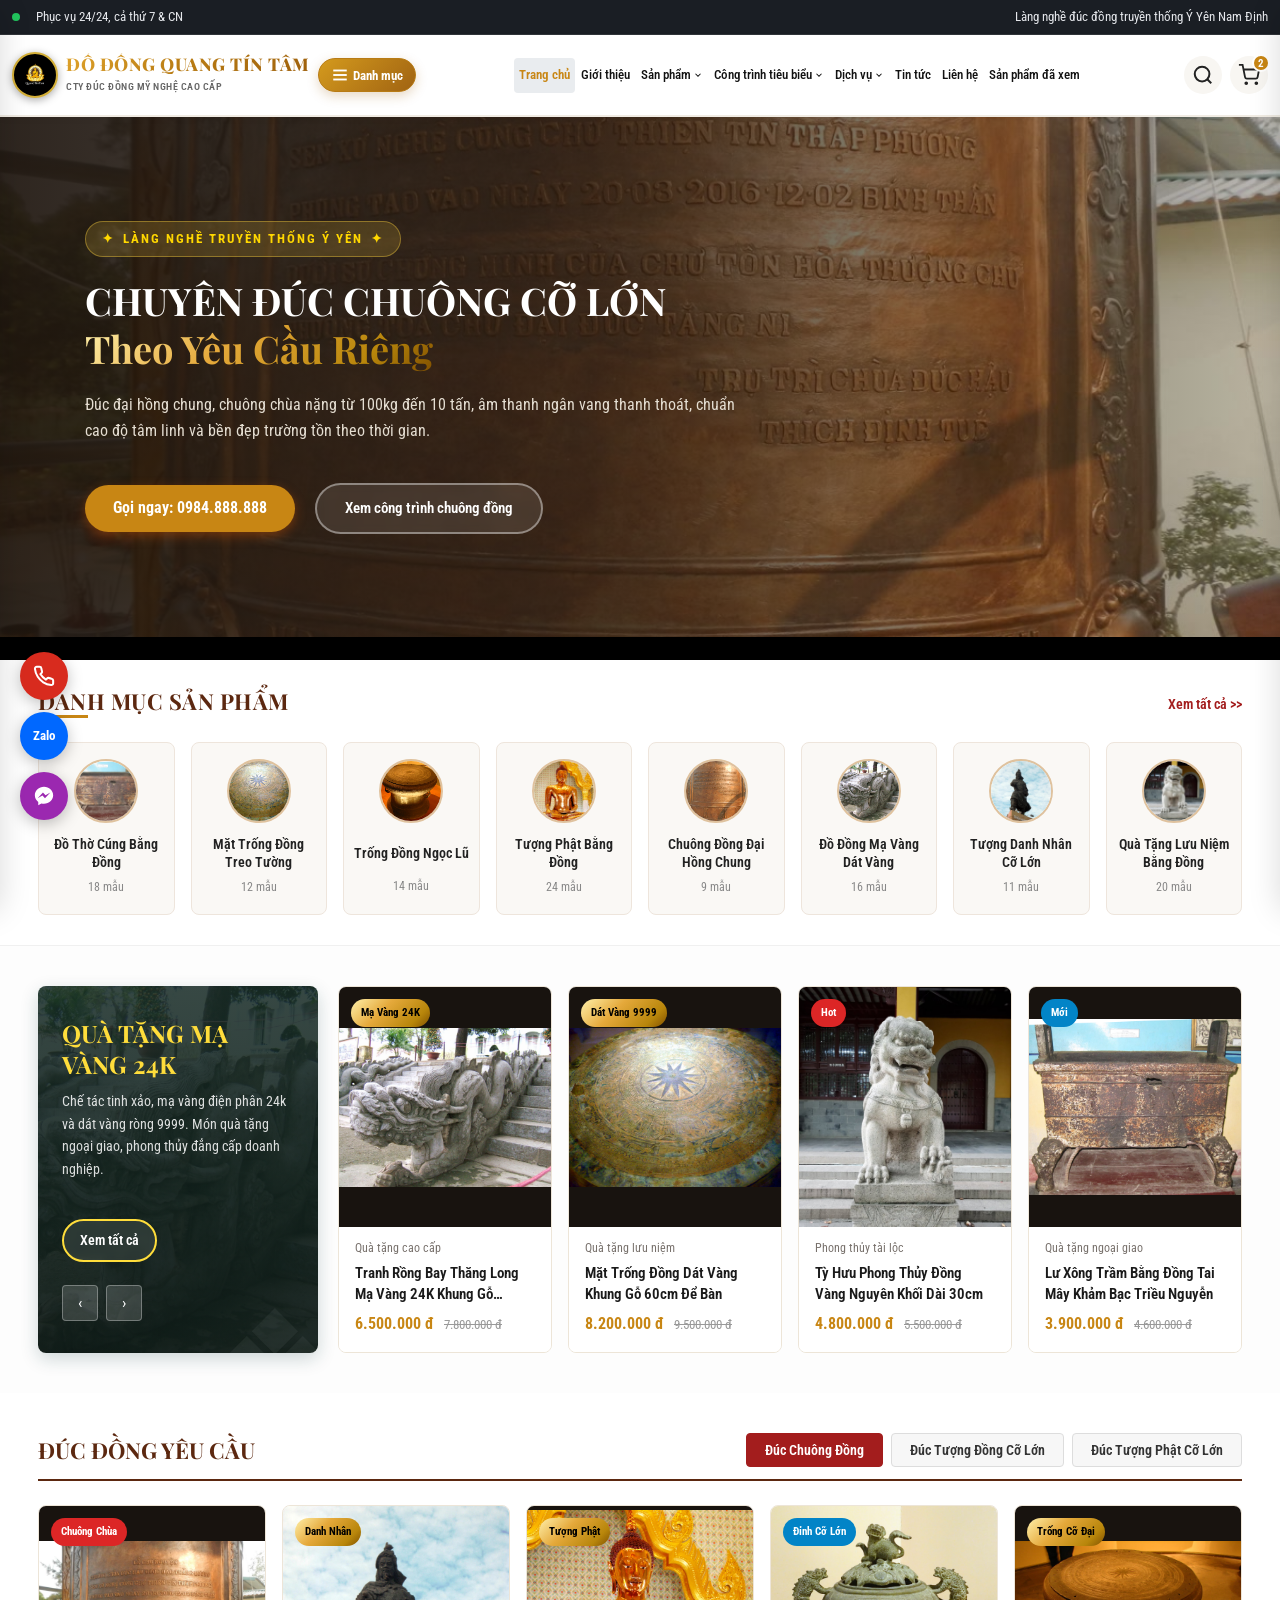
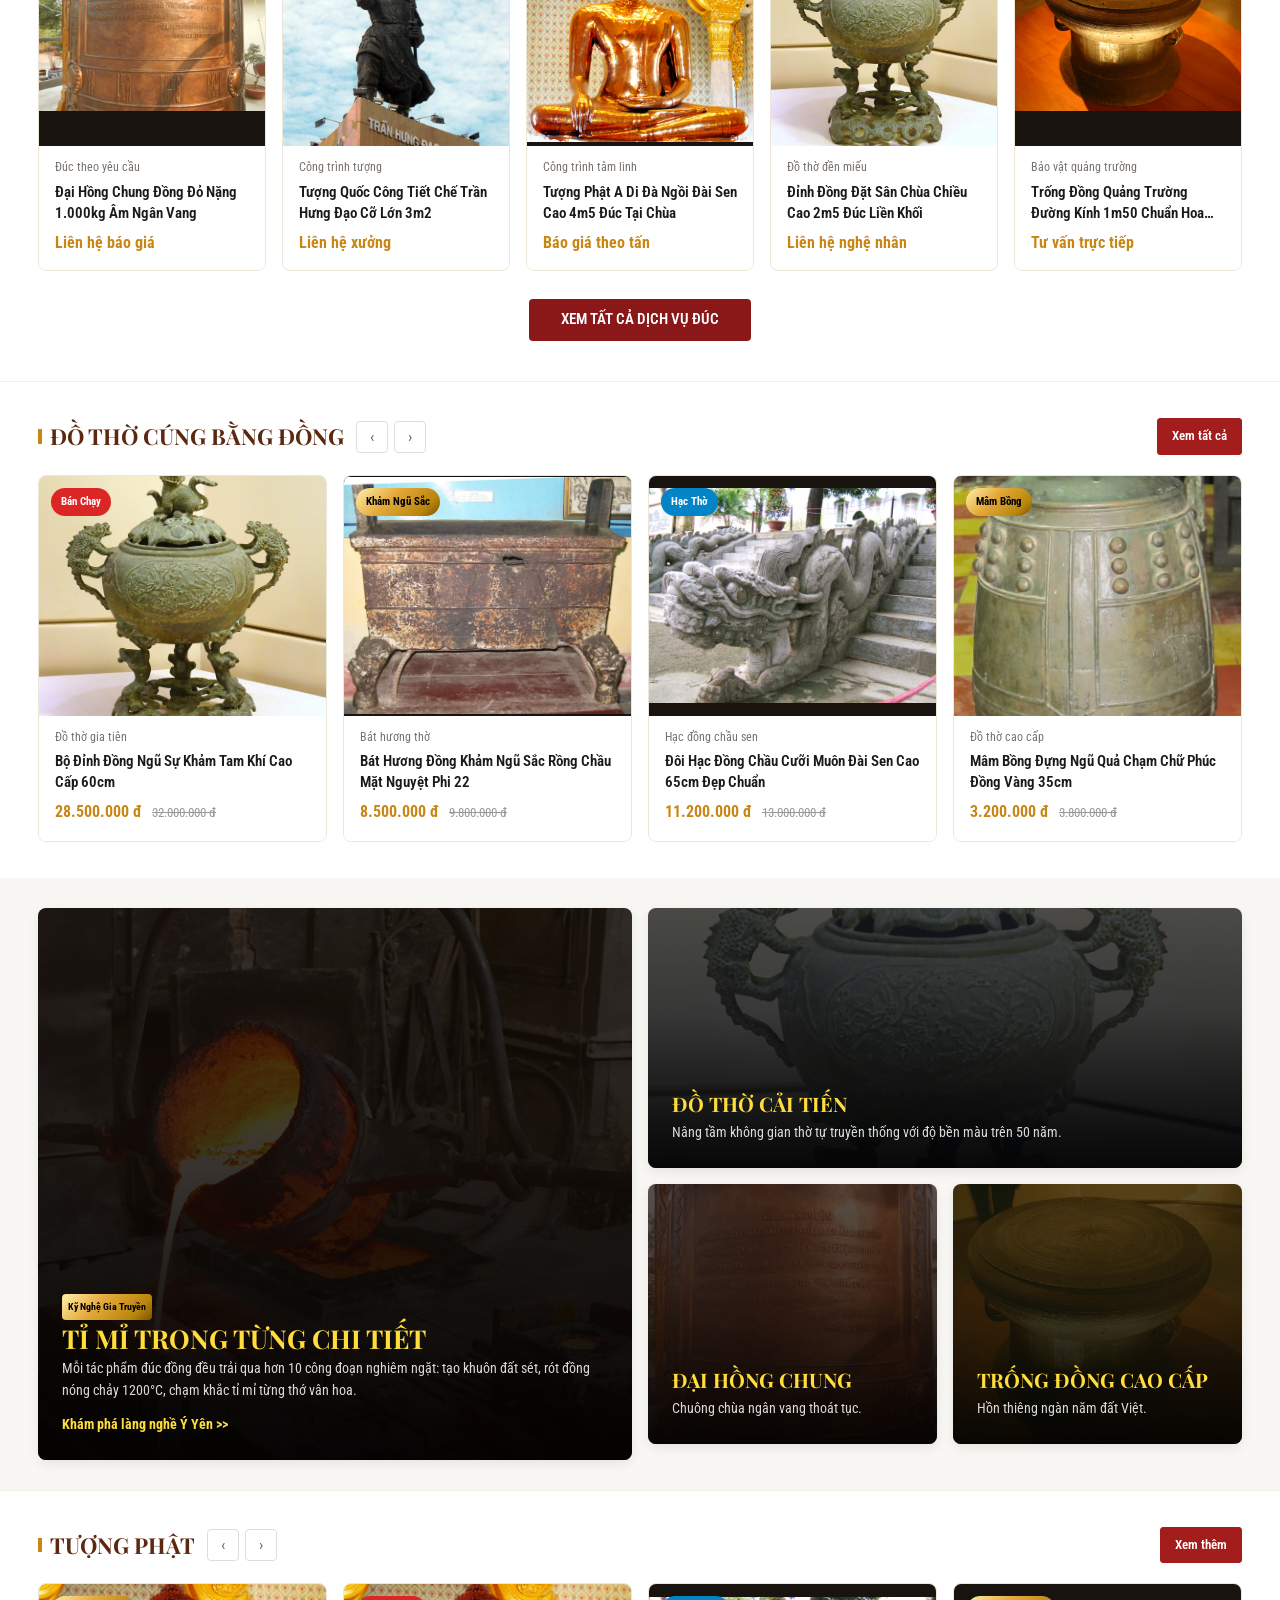
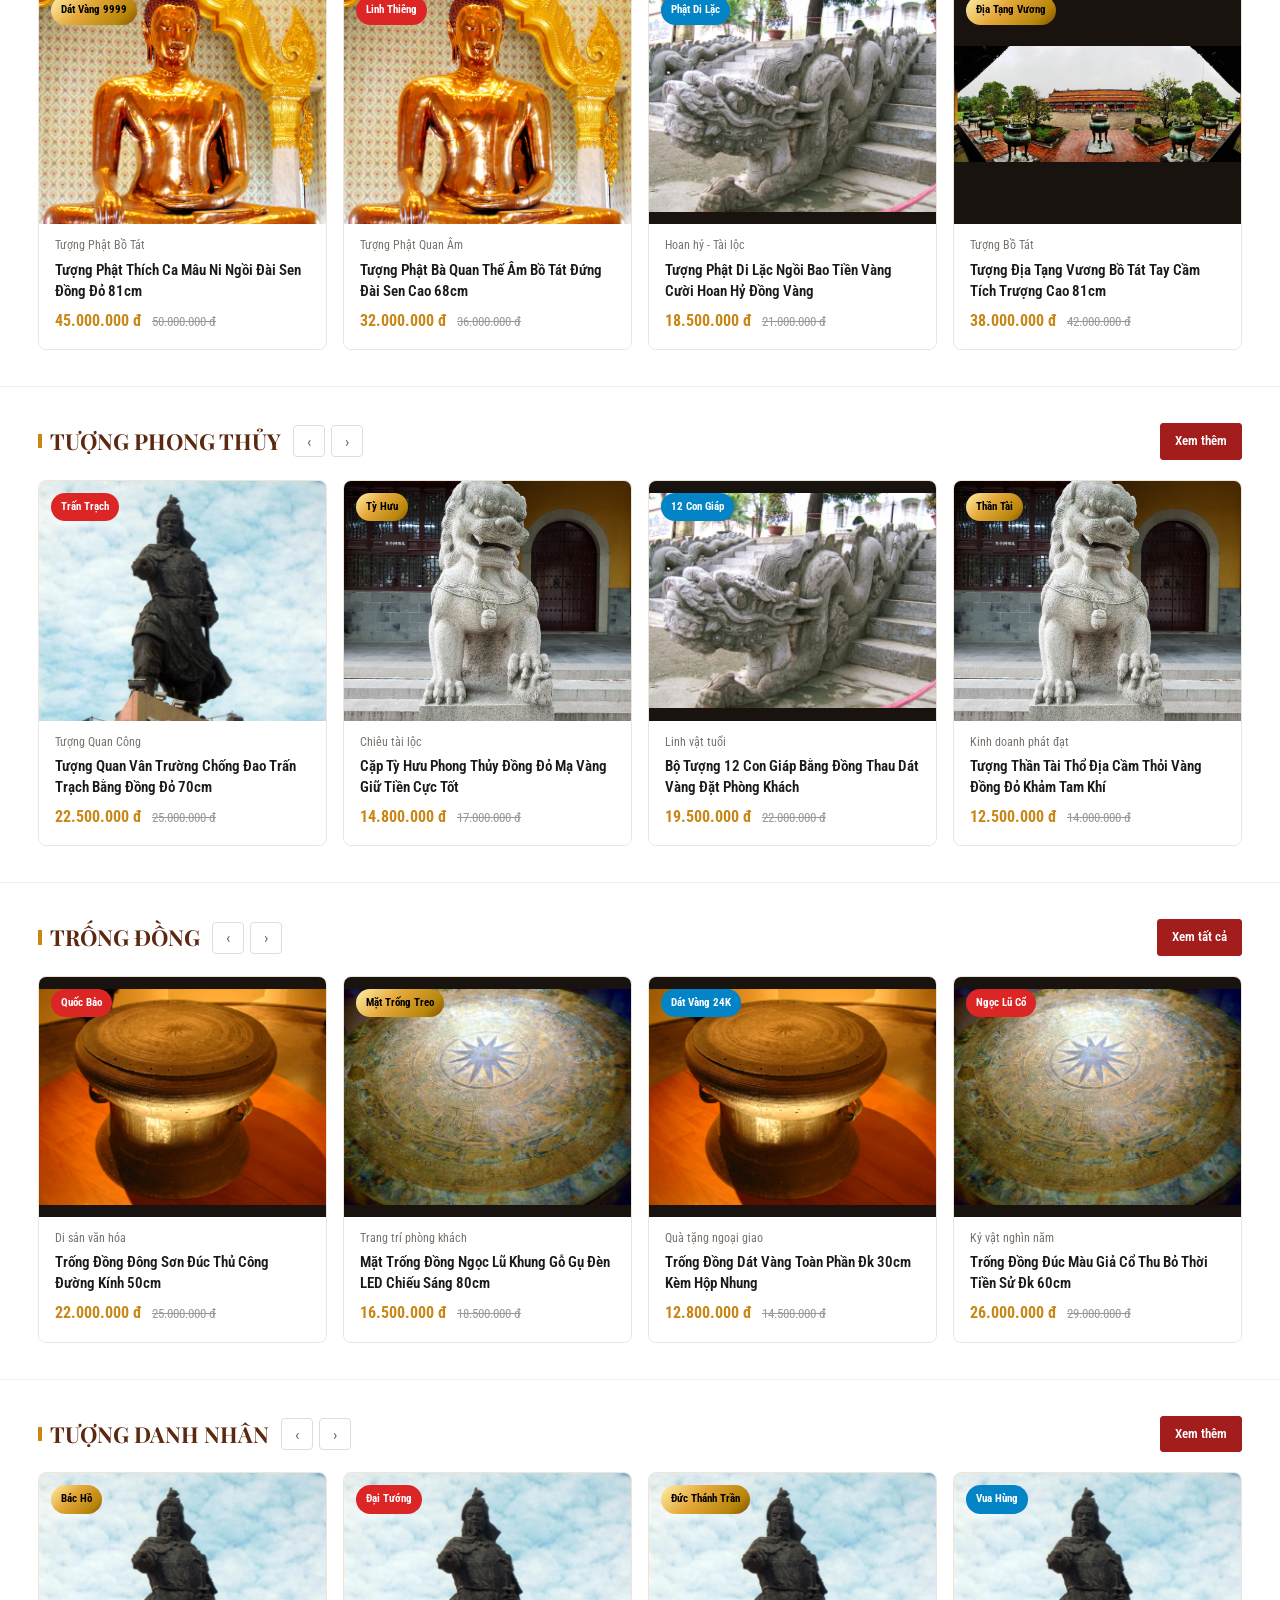
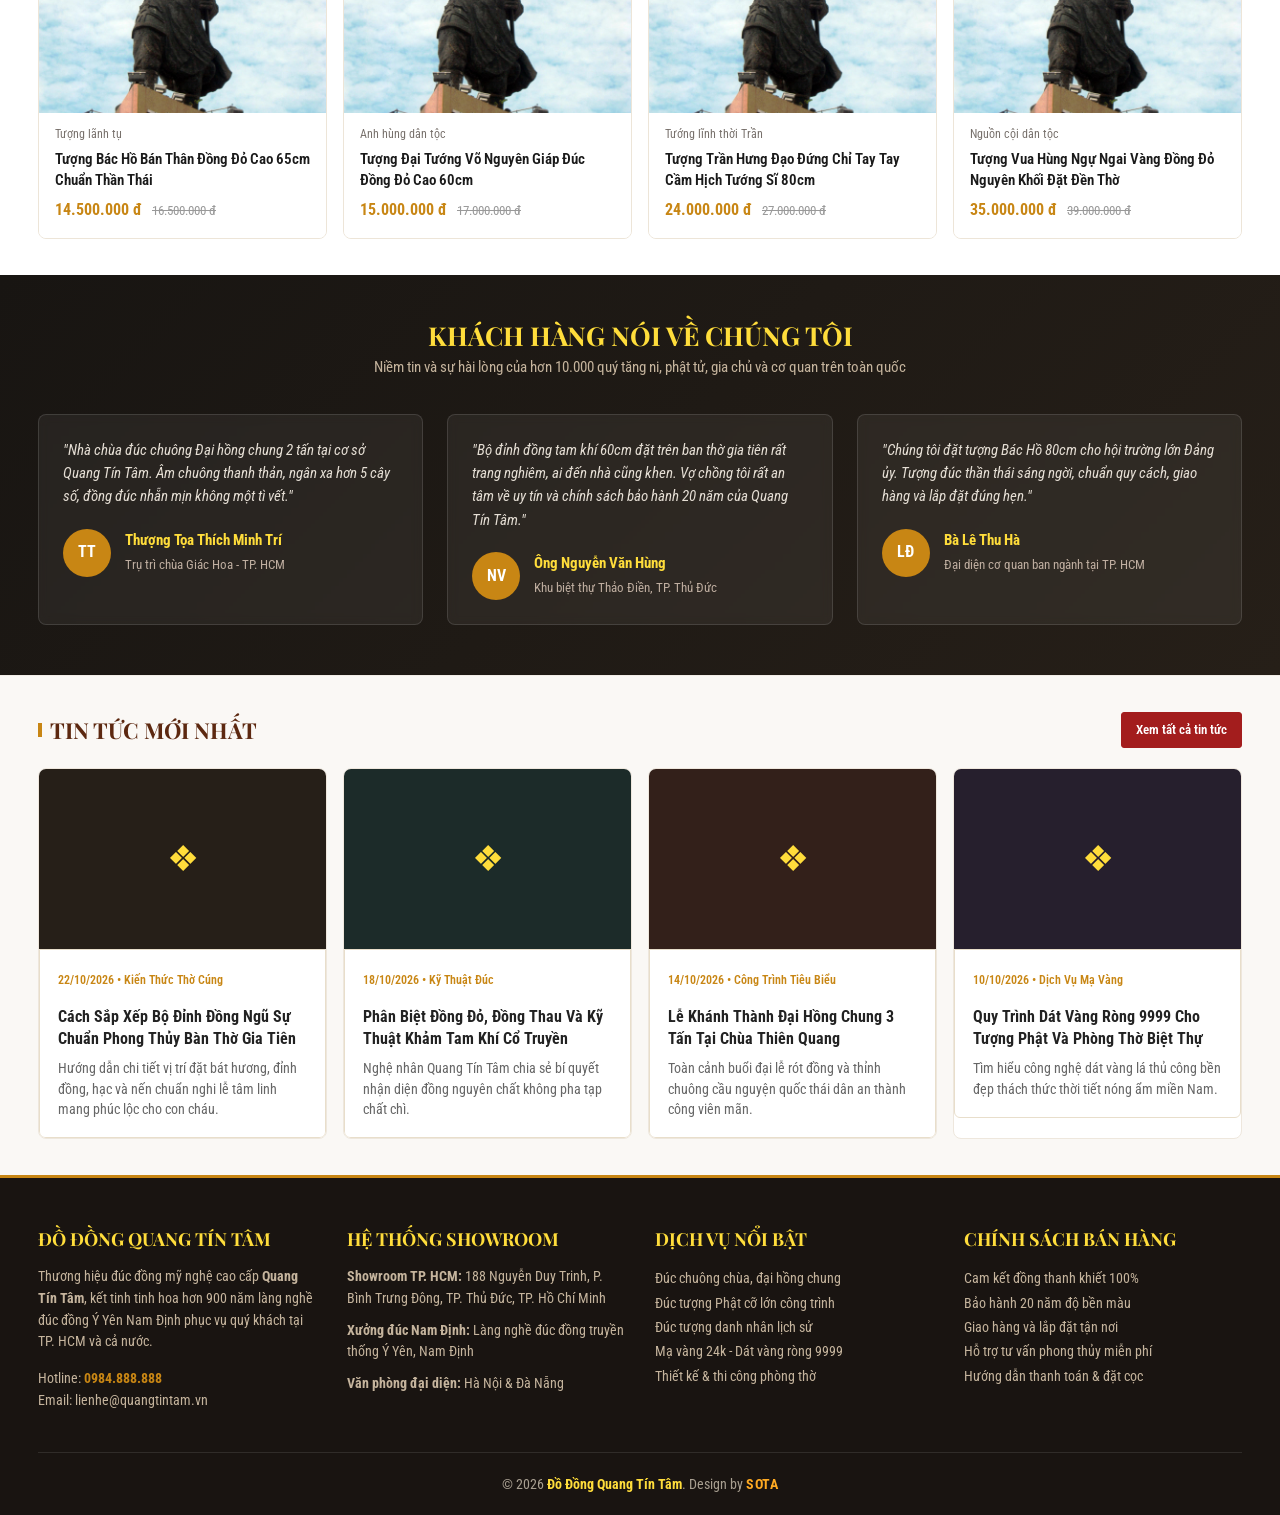
<file: index.html>
<!DOCTYPE html>
<html lang="vi">
<head>
  <meta charset="UTF-8">
  <meta name="viewport" content="width=device-width, initial-scale=1.0">
  <title>Đồ Đồng Quang Tín Tâm | Đúc Đồng Mỹ Nghệ TP. HCM</title>
  <meta name="description" content="Cơ sở đúc đồng mỹ nghệ cao cấp Quang Tín Tâm tại TP. HCM. Đồ thờ cúng bằng đồng, tượng Phật, tranh đồng, trống đồng, dịch vụ mạ vàng dát vàng 9999 và đúc tượng theo yêu cầu.">
  <meta name="keywords" content="đồ đồng TP HCM, đúc đồng Quang Tín Tâm, đồ đồng mỹ nghệ cao cấp, đồ thờ cúng bằng đồng, tượng đồng, đúc tượng phật, trống đồng, mạ vàng dát vàng">
  <meta property="og:title" content="Đồ Đồng Quang Tín Tâm | Tinh Hoa Đồ Đồng Mỹ Nghệ">
  <meta property="og:description" content="Chế tác đúc đồng thủ công truyền thống Ý Yên tại TP. HCM - Đồ thờ cúng, tượng Phật, tranh mạ vàng, thi công phòng thờ cao cấp.">
  <meta property="og:type" content="website">

  <!-- Google Fonts: Playfair Display, Lora & Roboto Condensed (100% chuẩn Việt hóa) -->
  <link rel="preconnect" href="https://fonts.googleapis.com">
  <link rel="preconnect" href="https://fonts.gstatic.com" crossorigin>
  <link href="https://fonts.googleapis.com/css2?family=Playfair+Display:ital,wght@0,600;0,700;0,800;0,900;1,600;1,700&family=Roboto+Condensed:ital,wght@0,300;0,400;0,500;0,600;0,700;1,400&family=Lora:ital,wght@0,500;0,600;0,700;1,500;1,600&display=swap" rel="stylesheet">

  <link rel="stylesheet" href="css/style.css?v=3.1">
  <link rel="stylesheet" href="css/pages.css?v=3.1">

  <!-- Semantic SEO: Schema.org Structured Data (JSON-LD) -->
  <script type="application/ld+json">
  {
    "@context": "https://schema.org",
    "@graph": [
      {
        "@type": "HomeGoodsStore",
        "@id": "https://quangtintam.vn/#store",
        "name": "Đồ Đồng Quang Tín Tâm",
        "alternateName": "Đồ Đồng Mỹ Nghệ Cao Cấp Quang Tín Tâm TP. HCM",
        "url": "https://quangtintam.vn",
        "logo": "https://quangtintam.vn/assets/logo-quang-tin-tam.png",
        "image": "https://quangtintam.vn/assets/dinh-dong-co.jpg",
        "description": "Cơ sở đúc đồng mỹ nghệ cao cấp Quang Tín Tâm tại TP. HCM. Đồ thờ cúng bằng đồng, tượng Phật dát vàng, tranh đồng, trống đồng Đông Sơn, đúc chuông đại hồng chung.",
        "telephone": "+84984888888",
        "email": "lienhe@quangtintam.vn",
        "priceRange": "1.000.000đ - 500.000.000đ",
        "address": {
          "@type": "PostalAddress",
          "streetAddress": "188 Nguyễn Duy Trinh, P. Bình Trưng Đông",
          "addressLocality": "TP. Thủ Đức",
          "addressRegion": "TP. Hồ Chí Minh",
          "addressCountry": "VN"
        },
        "geo": {
          "@type": "GeoCoordinates",
          "latitude": "10.7915",
          "longitude": "106.7725"
        },
        "openingHoursSpecification": [
          {
            "@type": "OpeningHoursSpecification",
            "dayOfWeek": ["Monday", "Tuesday", "Wednesday", "Thursday", "Friday", "Saturday", "Sunday"],
            "opens": "07:30",
            "closes": "21:30"
          }
        ],
        "hasOfferCatalog": {
          "@type": "OfferCatalog",
          "name": "Danh Mục Mỹ Nghệ Đúc Đồng",
          "itemListElement": [
            { "@type": "OfferCatalog", "name": "Đồ Thờ Cúng Bằng Đồng" },
            { "@type": "OfferCatalog", "name": "Tượng Đồng Mỹ Nghệ" },
            { "@type": "OfferCatalog", "name": "Tranh Đồng Mạ Vàng" },
            { "@type": "OfferCatalog", "name": "Trống Đồng Đông Sơn" },
            { "@type": "OfferCatalog", "name": "Đúc Chuông Đại Hồng Chung" }
          ]
        }
      },
      {
        "@type": "WebSite",
        "@id": "https://quangtintam.vn/#website",
        "url": "https://quangtintam.vn",
        "name": "Đồ Đồng Quang Tín Tâm",
        "publisher": { "@id": "https://quangtintam.vn/#store" },
        "potentialAction": {
          "@type": "SearchAction",
          "target": "https://quangtintam.vn/san-pham.html?q={search_term_string}",
          "query-input": "required name=search_term_string"
        }
      }
    ]
  }
  </script>
</head>
<body>

  <!-- ==================== FLOATING CONTACT BUTTONS (LEFT SIDE - THEO HÌNH 1) ==================== -->
  <div class="floating-actions-left" aria-label="Kênh liên hệ nhanh">
    <a href="tel:0984888888" class="float-btn float-btn--phone" title="Gọi Hotline: 0984.888.888">
      <svg width="22" height="22" viewBox="0 0 24 24" fill="none" stroke="currentColor" stroke-width="2.2"><path d="M22 16.92v3a2 2 0 0 1-2.18 2 19.79 19.79 0 0 1-8.63-3.07 19.5 19.5 0 0 1-6-6 19.79 19.79 0 0 1-3.07-8.67A2 2 0 0 1 4.11 2h3a2 2 0 0 1 2 1.72 12.84 12.84 0 0 0 .7 2.81 2 2 0 0 1-.45 2.11L8.09 9.91a16 16 0 0 0 6 6l1.27-1.27a2 2 0 0 1 2.11-.45 12.84 12.84 0 0 0 2.81.7A2 2 0 0 1 22 16.92z"></path></svg>
    </a>
    <a href="https://zalo.me/0984888888" target="_blank" rel="noopener" class="float-btn float-btn--zalo" title="Chat Zalo tư vấn">
      <span style="font-size: 13px; font-weight: bold;">Zalo</span>
    </a>
    <a href="https://m.me/quangtintam" target="_blank" rel="noopener" class="float-btn float-btn--messenger" title="Nhắn tin Messenger">
      <svg width="22" height="22" viewBox="0 0 24 24" fill="currentColor"><path d="M12 2C6.477 2 2 6.145 2 11.258c0 2.91 1.455 5.513 3.736 7.172V22l3.418-1.875c.91.252 1.874.39 2.846.39 5.523 0 10-4.145 10-9.257C22 6.145 17.523 2 12 2zm1.066 12.443l-2.73-2.91-5.328 2.91 5.86-6.223 2.797 2.91 5.26-2.91-5.86 6.223z"/></svg>
    </a>
  </div>

  <!-- ==================== 1. TOP BAR (CHÍNH XÁC THEO HÌNH 2) ==================== -->
  <div class="top-bar">
    <div class="container top-bar__inner">
      <div class="top-bar__left">
        <span class="pulse-dot" aria-hidden="true"></span>
        <span>Phục vụ 24/24, cả thứ 7 &amp; CN</span>
      </div>
      <div class="top-bar__right">
        <span>Làng nghề đúc đồng truyền thống Ý Yên Nam Định</span>
      </div>
    </div>
  </div>

  <!-- ==================== 2. MAIN HEADER (CHÍNH XÁC THEO HÌNH 2) ==================== -->
  <header class="main-header" id="mainHeader">
    <div class="container main-header__inner">
      <!-- Mobile Menu Toggle Button -->
      <button class="mobile-toggle" id="mobileMenuOpenBtn" aria-label="Mở thực đơn điều hướng" aria-expanded="false" aria-controls="mobileDrawer">
        <span class="hamburger-bar"></span>
        <span class="hamburger-bar"></span>
        <span class="hamburger-bar"></span>
      </button>

      <!-- Brand Logo Quang Tín Tâm -->
      <a href="index.html" class="header-logo" title="Đồ Đồng Quang Tín Tâm">
        <div class="logo-emblem">
          <img decoding="async" src="assets/logo-quang-tin-tam.png" alt="Logo Quang Tín Tâm" class="logo-img-real" width="50" height="50">
        </div>
        <div class="logo-text">
          <span class="logo-brand-main">ĐỒ ĐỒNG QUANG TÍN TÂM</span>
          <span class="logo-brand-tag">CTY ĐÚC ĐỒNG MỸ NGHỆ CAO CẤP</span>
        </div>
      </a>

      <!-- Category Pill Button ("☰ Danh mục" - Hình 2) -->
      <div class="header-category-wrap">
        <button class="btn-category" id="categoryMenuBtn" aria-expanded="false" aria-controls="categoryDropdown">
          <svg class="category-icon" width="18" height="18" viewBox="0 0 24 24" fill="none" stroke="currentColor" stroke-width="2.5"><line x1="3" y1="12" x2="21" y2="12"></line><line x1="3" y1="6" x2="21" y2="6"></line><line x1="3" y1="18" x2="21" y2="18"></line></svg>
          <span>Danh mục</span>
        </button>

        <!-- Category Dropdown Thân Thiện & Trực Quan -->
        <div class="category-dropdown" id="categoryDropdown" role="menu">
          <div class="cat-group-label">SẢN PHẨM MỸ NGHỆ</div>
          <a href="san-pham.html#do-tho" class="category-item-link" role="menuitem">
            <span class="cat-item-icon">❖</span>
            <span class="cat-item-text">
              <span class="cat-item-title">Đồ Thờ Cúng Bằng Đồng</span>
              <span class="cat-item-desc">Đỉnh đồng, bát hương, đôi hạc, chân nến</span>
            </span>
            <span class="cat-item-arrow">›</span>
          </a>
          <a href="san-pham.html#tuong-dong" class="category-item-link" role="menuitem">
            <span class="cat-item-icon">❖</span>
            <span class="cat-item-text">
              <span class="cat-item-title">Tượng Đồng Mỹ Nghệ</span>
              <span class="cat-item-desc">Tượng Phật, danh nhân, linh vật phong thủy</span>
            </span>
            <span class="cat-item-arrow">›</span>
          </a>
          <a href="san-pham.html#tranh-dong" class="category-item-link" role="menuitem">
            <span class="cat-item-icon">❖</span>
            <span class="cat-item-text">
              <span class="cat-item-title">Tranh Đồng Mạ Vàng</span>
              <span class="cat-item-desc">Thuận buồm, Mã đáo, tranh chữ mạ vàng 24k</span>
            </span>
            <span class="cat-item-arrow">›</span>
          </a>
          <a href="san-pham.html#trong-dong" class="category-item-link" role="menuitem">
            <span class="cat-item-icon">❖</span>
            <span class="cat-item-text">
              <span class="cat-item-title">Trống Đồng Đông Sơn</span>
              <span class="cat-item-desc">Trống đúc nguyên bản, mặt trống treo tường</span>
            </span>
            <span class="cat-item-arrow">›</span>
          </a>
          <a href="san-pham.html#qua-tang" class="category-item-link" role="menuitem">
            <span class="cat-item-icon">❖</span>
            <span class="cat-item-text">
              <span class="cat-item-title">Quà Tặng Lưu Niệm</span>
              <span class="cat-item-desc">Đĩa đồng Khuê Văn Các, cành sen cao cấp</span>
            </span>
            <span class="cat-item-arrow">›</span>
          </a>

          <div class="cat-group-label">CÔNG TRÌNH TIÊU BIỂU</div>
          <a href="cong-trinh.html#tuong-danh-nhan" class="category-item-link" role="menuitem">
            <span class="cat-item-icon">❖</span>
            <span class="cat-item-text">
              <span class="cat-item-title">Đúc Tượng Danh Nhân</span>
              <span class="cat-item-desc">Tượng Bác Hồ, Trần Hưng Đạo, tượng đài</span>
            </span>
            <span class="cat-item-arrow">›</span>
          </a>
          <a href="cong-trinh.html#tuong-phat" class="category-item-link" role="menuitem">
            <span class="cat-item-icon">❖</span>
            <span class="cat-item-text">
              <span class="cat-item-title">Đúc Tượng Phật &amp; Đại Hồng Chung</span>
              <span class="cat-item-desc">Tượng Phật đền chùa, chuông chùa đến 10 tấn</span>
            </span>
            <span class="cat-item-arrow">›</span>
          </a>

          <div class="cat-group-label">DỊCH VỤ NGHỆ NHÂN</div>
          <a href="dich-vu.html#duc-dong" class="category-item-link" role="menuitem">
            <span class="cat-item-icon">❖</span>
            <span class="cat-item-text">
              <span class="cat-item-title">Đúc Đồng Theo Yêu Cầu</span>
              <span class="cat-item-desc">Đúc tượng chân dung, quốc huy, gia huy theo mẫu</span>
            </span>
            <span class="cat-item-arrow">›</span>
          </a>
          <a href="dich-vu.html#ma-vang" class="category-item-link" role="menuitem">
            <span class="cat-item-icon">❖</span>
            <span class="cat-item-text">
              <span class="cat-item-title">Mạ Vàng 24K &amp; Dát Vàng 9999</span>
              <span class="cat-item-desc">Vàng lá thủ công cho tượng Phật, đồ thờ</span>
            </span>
            <span class="cat-item-arrow">›</span>
          </a>
          <a href="dich-vu.html#phong-tho" class="category-item-link" role="menuitem">
            <span class="cat-item-icon">❖</span>
            <span class="cat-item-text">
              <span class="cat-item-title">Thiết Kế Thi Công Phòng Thờ</span>
              <span class="cat-item-desc">Khảo sát phong thủy Lỗ Ban trọn gói</span>
            </span>
            <span class="cat-item-arrow">›</span>
          </a>
        </div>
      </div>

      <!-- Main Navigation Menu (Thân thiện, không đánh số kỹ thuật) -->
      <nav class="main-nav" aria-label="Menu chính">
        <ul class="nav-list">
          <li class="nav-item">
            <a href="index.html" class="nav-link active">Trang chủ</a>
          </li>
          <li class="nav-item">
            <a href="gioi-thieu.html" class="nav-link">Giới thiệu</a>
          </li>
          <li class="nav-item has-dropdown">
            <a href="san-pham.html" class="nav-link" aria-haspopup="true">
              Sản phẩm
              <svg width="10" height="10" viewBox="0 0 24 24" fill="none" stroke="currentColor" stroke-width="2.5"><polyline points="6 9 12 15 18 9"></polyline></svg>
            </a>
            <ul class="nav-submenu">
              <li>
                <a href="san-pham.html#do-tho">
                  <span class="sub-item-icon">❖</span>
                  <span class="sub-item-content">
                    <strong class="sub-item-title">Đồ Thờ Cúng Bằng Đồng</strong>
                    <span class="sub-item-desc">Đỉnh đồng, bát hương, hạc thờ gia tiên</span>
                  </span>
                </a>
              </li>
              <li>
                <a href="san-pham.html#tuong-dong">
                  <span class="sub-item-icon">❖</span>
                  <span class="sub-item-content">
                    <strong class="sub-item-title">Tượng Đồng Mỹ Nghệ</strong>
                    <span class="sub-item-desc">Tượng Phật, danh nhân, linh vật</span>
                  </span>
                </a>
              </li>
              <li>
                <a href="san-pham.html#tranh-dong">
                  <span class="sub-item-icon">❖</span>
                  <span class="sub-item-content">
                    <strong class="sub-item-title">Tranh Đồng Mạ Vàng</strong>
                    <span class="sub-item-desc">Thuận buồm, Mã đáo, tranh chữ 24k</span>
                  </span>
                </a>
              </li>
              <li>
                <a href="san-pham.html#trong-dong">
                  <span class="sub-item-icon">❖</span>
                  <span class="sub-item-content">
                    <strong class="sub-item-title">Trống Đồng Đông Sơn</strong>
                    <span class="sub-item-desc">Trống đúc nguyên khối, mặt trống</span>
                  </span>
                </a>
              </li>
              <li>
                <a href="san-pham.html#qua-tang">
                  <span class="sub-item-icon">❖</span>
                  <span class="sub-item-content">
                    <strong class="sub-item-title">Quà Tặng Lưu Niệm</strong>
                    <span class="sub-item-desc">Đĩa đồng Khuê Văn Các, cành sen mạ vàng</span>
                  </span>
                </a>
              </li>
            </ul>
          </li>
          <li class="nav-item has-dropdown">
            <a href="cong-trinh.html" class="nav-link" aria-haspopup="true">
              Công trình tiêu biểu
              <svg width="10" height="10" viewBox="0 0 24 24" fill="none" stroke="currentColor" stroke-width="2.5"><polyline points="6 9 12 15 18 9"></polyline></svg>
            </a>
            <ul class="nav-submenu">
              <li>
                <a href="cong-trinh.html#tuong-danh-nhan">
                  <span class="sub-item-icon">❖</span>
                  <span class="sub-item-content">
                    <strong class="sub-item-title">Đúc Tượng Danh Nhân Cỡ Lớn</strong>
                    <span class="sub-item-desc">Tượng Bác Hồ, Trần Hưng Đạo, tượng đài</span>
                  </span>
                </a>
              </li>
              <li>
                <a href="cong-trinh.html#tuong-phat">
                  <span class="sub-item-icon">❖</span>
                  <span class="sub-item-content">
                    <strong class="sub-item-title">Đúc Tượng Phật &amp; Đại Hồng Chung</strong>
                    <span class="sub-item-desc">Tượng Phật tự viện, chuông chùa đến 10 tấn</span>
                  </span>
                </a>
              </li>
            </ul>
          </li>
          <li class="nav-item has-dropdown">
            <a href="dich-vu.html" class="nav-link" aria-haspopup="true">
              Dịch vụ
              <svg width="10" height="10" viewBox="0 0 24 24" fill="none" stroke="currentColor" stroke-width="2.5"><polyline points="6 9 12 15 18 9"></polyline></svg>
            </a>
            <ul class="nav-submenu">
              <li>
                <a href="dich-vu.html#duc-dong">
                  <span class="sub-item-icon">❖</span>
                  <span class="sub-item-content">
                    <strong class="sub-item-title">Đúc Đồng Theo Yêu Cầu</strong>
                    <span class="sub-item-desc">Đúc chân dung, gia huy, quốc huy theo mẫu</span>
                  </span>
                </a>
              </li>
              <li>
                <a href="dich-vu.html#ma-vang">
                  <span class="sub-item-icon">❖</span>
                  <span class="sub-item-content">
                    <strong class="sub-item-title">Mạ Vàng 24K &amp; Dát Vàng 9999</strong>
                    <span class="sub-item-desc">Vàng lá thủ công cho tượng Phật, đồ thờ</span>
                  </span>
                </a>
              </li>
              <li>
                <a href="dich-vu.html#phong-tho">
                  <span class="sub-item-icon">❖</span>
                  <span class="sub-item-content">
                    <strong class="sub-item-title">Thiết Kế Thi Công Phòng Thờ</strong>
                    <span class="sub-item-desc">Khảo sát phong thủy Lỗ Ban trọn gói</span>
                  </span>
                </a>
              </li>
            </ul>
          </li>
          <li class="nav-item">
            <a href="tin-tuc.html" class="nav-link">Tin tức</a>
          </li>
          <li class="nav-item">
            <a href="lien-he.html" class="nav-link">Liên hệ</a>
          </li>
          <li class="nav-item">
            <a href="san-pham-da-xem.html" class="nav-link" id="viewedProductsNavBtn">
              Sản phẩm đã xem
              <span class="viewed-count-badge" id="viewedNavBadge" style="display:none;">0</span>
            </a>
          </li>
        </ul>
      </nav>

      <!-- Header Utilities (Search, Cart - Hình 2) -->
      <div class="header-actions">
        <!-- Search Trigger -->
        <button class="action-btn" id="searchOpenBtn" aria-label="Tìm kiếm sản phẩm">
          <svg width="22" height="22" viewBox="0 0 24 24" fill="none" stroke="#222" stroke-width="2.2"><circle cx="11" cy="11" r="8"></circle><line x1="21" y1="21" x2="16.65" y2="16.65"></line></svg>
        </button>

        <!-- Cart Trigger with Orange Badge (0) -->
        <button class="action-btn cart-btn" id="cartOpenBtn" aria-label="Giỏ hàng">
          <svg width="22" height="22" viewBox="0 0 24 24" fill="none" stroke="#222" stroke-width="2"><circle cx="9" cy="21" r="1"></circle><circle cx="20" cy="21" r="1"></circle><path d="M1 1h4l2.68 13.39a2 2 0 0 0 2 1.61h9.72a2 2 0 0 0 2-1.61L23 6H6"></path></svg>
          <span class="cart-badge" id="cartBadgeCount" aria-live="polite">0</span>
        </button>
      </div>
    </div>
  </header>

  <!-- ==================== MOBILE NAVIGATION DRAWER ==================== -->
  <div class="mobile-drawer-overlay" id="mobileDrawerOverlay"></div>
  <aside class="mobile-drawer" id="mobileDrawer" aria-label="Bảng điều hướng trên điện thoại" inert>
    <div class="mobile-drawer__header">
      <div class="mobile-drawer__brand">
        <span class="drawer-brand-name">QUANG TÍN TÂM</span>
        <span class="drawer-brand-sub">ĐỒ ĐỒNG MỸ NGHỆ CAO CẤP</span>
      </div>
      <button class="drawer-close-btn" id="mobileMenuCloseBtn" aria-label="Đóng menu">✕</button>
    </div>
    <div class="mobile-drawer__body">
      <nav class="drawer-nav">
        <ul class="drawer-nav-list">
          <li><a href="index.html" class="drawer-nav-link active">Trang chủ</a></li>
          <li><a href="gioi-thieu.html" class="drawer-nav-link">Giới thiệu</a></li>
          <li class="drawer-has-sub">
            <div class="drawer-sub-header">
              <a href="san-pham.html" class="drawer-nav-link">Sản phẩm</a>
              <button class="drawer-toggle-sub" aria-label="Mở rộng">+</button>
            </div>
            <ul class="drawer-sub-list">
              <li><a href="san-pham.html#do-tho">Đồ thờ cúng bằng đồng</a></li>
              <li><a href="san-pham.html#tuong-dong">Tượng đồng mỹ nghệ</a></li>
              <li><a href="san-pham.html#tranh-dong">Tranh đồng mạ vàng</a></li>
              <li><a href="san-pham.html#trong-dong">Trống đồng Đông Sơn</a></li>
              <li><a href="san-pham.html#qua-tang">Quà tặng lưu niệm</a></li>
            </ul>
          </li>
          <li class="drawer-has-sub">
            <div class="drawer-sub-header">
              <a href="cong-trinh.html" class="drawer-nav-link">Công trình tiêu biểu</a>
              <button class="drawer-toggle-sub" aria-label="Mở rộng">+</button>
            </div>
            <ul class="drawer-sub-list">
              <li><a href="cong-trinh.html#tuong-danh-nhan">Đúc tượng danh nhân cỡ lớn</a></li>
              <li><a href="cong-trinh.html#tuong-phat">Đúc tượng Phật &amp; Đại hồng chung</a></li>
            </ul>
          </li>
          <li class="drawer-has-sub">
            <div class="drawer-sub-header">
              <a href="dich-vu.html" class="drawer-nav-link">Dịch vụ</a>
              <button class="drawer-toggle-sub" aria-label="Mở rộng">+</button>
            </div>
            <ul class="drawer-sub-list">
              <li><a href="dich-vu.html#duc-dong">Đúc đồng theo yêu cầu</a></li>
              <li><a href="dich-vu.html#ma-vang">Mạ vàng - dát vàng 9999</a></li>
              <li><a href="dich-vu.html#phong-tho">Thiết kế thi công phòng thờ</a></li>
            </ul>
          </li>
          <li><a href="tin-tuc.html" class="drawer-nav-link">Tin tức</a></li>
          <li><a href="lien-he.html" class="drawer-nav-link">Liên hệ</a></li>
          <li><a href="san-pham-da-xem.html" class="drawer-nav-link">Sản phẩm đã xem</a></li>
        </ul>
      </nav>
      <div class="drawer-contact-box" style="margin-top: 24px;">
        <p class="drawer-hotline-label">HOTLINE TƯ VẤN 24/7</p>
        <a href="tel:0984888888" class="drawer-hotline-number">0984.888.888</a>
      </div>
    </div>
  </aside>

  <!-- ==================== 1. HERO SLIDER BANNER (HÌNH 1) ==================== -->
  <main id="trang-chu">
    <section class="hero-slider" aria-label="Trình chiếu nổi bật">
      <div class="slider-track" id="sliderTrack">
        <!-- Slide 1: ĐÚC CHUÔNG CỠ LỚN THEO YÊU CẦU (HÌNH 1) -->
        <article class="slide active" style="--slide-bg: #2b1f15;">
          <div class="slide-visual" style="background-image: url('assets/dai-hong-chung.jpg'); background-size: cover; background-position: center right;">
            <div class="slide-overlay" style="background: linear-gradient(90deg, rgba(28,19,12,0.92) 0%, rgba(28,19,12,0.72) 50%, rgba(28,19,12,0.3) 100%);"></div>
          </div>
          <div class="container slide-content-wrap">
            <div class="slide-content" style="max-width: 650px;">
              <div class="slide-badge">
                <span class="gold-star">✦</span> LÀNG NGHỀ TRUYỀN THỐNG Ý YÊN <span class="gold-star">✦</span>
              </div>
              <h1 class="slide-title" style="font-size: 38px; line-height: 1.25;">
                CHUYÊN ĐÚC CHUÔNG CỠ LỚN<br>
                <span class="text-gold-gradient">Theo Yêu Cầu Riêng</span>
              </h1>
              <p class="slide-desc" style="font-size: 16px;">
                Đúc đại hồng chung, chuông chùa nặng từ 100kg đến 10 tấn, âm thanh ngân vang thanh thoát, chuẩn cao độ tâm linh và bền đẹp trường tồn theo thời gian.
              </p>
              <div class="slide-actions">
                <a href="tel:0984888888" class="btn btn-primary" style="background: #c88614; font-size: 16px; font-weight: 700;">
                  <span>Gọi ngay: 0984.888.888</span>
                </a>
                <a href="cong-trinh.html#tuong-phat" class="btn btn-outline">
                  <span>Xem công trình chuông đồng</span>
                </a>
              </div>
            </div>
          </div>
        </article>

        <!-- Slide 2: ĐỒ THỜ CÚNG & TƯỢNG PHẬT -->
        <article class="slide" style="--slide-bg: #14110d;">
          <div class="slide-visual" style="background-image: url('assets/dinh-dong-co.jpg'); background-size: cover; background-position: center right;">
            <div class="slide-overlay" style="background: linear-gradient(90deg, rgba(20,17,13,0.92) 0%, rgba(20,17,13,0.72) 50%, rgba(20,17,13,0.3) 100%);"></div>
          </div>
          <div class="container slide-content-wrap">
            <div class="slide-content" style="max-width: 650px;">
              <div class="slide-badge">
                <span class="gold-star">✦</span> CƠ SỞ ĐÚC ĐỒNG QUANG TÍN TÂM <span class="gold-star">✦</span>
              </div>
              <h2 class="slide-title" style="font-size: 38px;">
                Đồ Đồng Mỹ Nghệ Cao Cấp<br>
                <span class="text-gold-gradient">Quang Tín Tâm TP. HCM</span>
              </h2>
              <p class="slide-desc" style="font-size: 16px;">
                Bộ đỉnh đồng tam sự ngũ sự khảm tam khí, tượng Phật Thích Ca, Quan Âm mạ vàng 24k, thi công không gian phòng thờ gia tiên trang nghiêm đẳng cấp.
              </p>
              <div class="slide-actions">
                <a href="san-pham.html" class="btn btn-primary">
                  <span>Khám Phá Sản Phẩm</span>
                </a>
                <a href="lien-he.html" class="btn btn-outline">
                  <span>Nhận Báo Giá Xưởng</span>
                </a>
              </div>
            </div>
          </div>
        </article>
      </div>

      <!-- Slider Controls -->
      <button class="slider-arrow slider-arrow--prev" id="sliderPrevBtn" aria-label="Slide trước">‹</button>
      <button class="slider-arrow slider-arrow--next" id="sliderNextBtn" aria-label="Slide tiếp">›</button>
      <div class="slider-dots" id="sliderDots" role="tablist">
        <button class="slider-dot active" role="tab" aria-selected="true" aria-label="Slide 1"></button>
        <button class="slider-dot" role="tab" aria-selected="false" aria-label="Slide 2"></button>
      </div>
    </section>

    <!-- ==================== 2. DANH MỤC SẢN PHẨM (8 Ô TRÒN/BO GÓC - HÌNH 1) ==================== -->
    <section class="cat-quick-section">
      <div class="container">
        <div class="cat-quick-header">
          <h2>Danh Mục Sản Phẩm</h2>
          <a href="san-pham.html" style="color: #a31d1d; font-size: 14px; font-weight: 600; text-decoration: none;">Xem tất cả &gt;&gt;</a>
        </div>
        <div class="cat-quick-grid">
          <!-- Item 1 -->
          <a href="san-pham.html#do-tho" class="cat-quick-item">
            <div class="cat-quick-icon">
              <img decoding="async" src="assets/dinh-dong-hoi-an.jpg" alt="Đồ Thờ Cúng Bằng Đồng" loading="lazy">
            </div>
            <span class="cat-quick-title">Đồ Thờ Cúng Bằng Đồng</span>
            <span class="cat-quick-count">18 mẫu</span>
          </a>
          <!-- Item 2 -->
          <a href="san-pham.html#trong-dong" class="cat-quick-item">
            <div class="cat-quick-icon">
              <img decoding="async" src="assets/trong-dong-detail.jpg" alt="Mặt Trống Đồng Treo Tường" loading="lazy">
            </div>
            <span class="cat-quick-title">Mặt Trống Đồng Treo Tường</span>
            <span class="cat-quick-count">12 mẫu</span>
          </a>
          <!-- Item 3 -->
          <a href="san-pham.html#trong-dong" class="cat-quick-item">
            <div class="cat-quick-icon">
              <img decoding="async" src="assets/trong-dong.jpg" alt="Trống Đồng Ngọc Lũ" loading="lazy">
            </div>
            <span class="cat-quick-title">Trống Đồng Ngọc Lũ</span>
            <span class="cat-quick-count">14 mẫu</span>
          </a>
          <!-- Item 4 -->
          <a href="san-pham.html#tuong-dong" class="cat-quick-item">
            <div class="cat-quick-icon">
              <img decoding="async" src="assets/tuong-phat-vang.jpg" alt="Tượng Phật Bằng Đồng" loading="lazy">
            </div>
            <span class="cat-quick-title">Tượng Phật Bằng Đồng</span>
            <span class="cat-quick-count">24 mẫu</span>
          </a>
          <!-- Item 5 -->
          <a href="cong-trinh.html#tuong-phat" class="cat-quick-item">
            <div class="cat-quick-icon">
              <img decoding="async" src="assets/dai-hong-chung.jpg" alt="Chuông Đồng Đại Hồng Chung" loading="lazy">
            </div>
            <span class="cat-quick-title">Chuông Đồng Đại Hồng Chung</span>
            <span class="cat-quick-count">9 mẫu</span>
          </a>
          <!-- Item 6 -->
          <a href="dich-vu.html#ma-vang" class="cat-quick-item">
            <div class="cat-quick-icon">
              <img decoding="async" src="assets/rong-dong.jpg" alt="Đồ Đồng Mạ Vàng Dát Vàng" loading="lazy">
            </div>
            <span class="cat-quick-title">Đồ Đồng Mạ Vàng Dát Vàng</span>
            <span class="cat-quick-count">16 mẫu</span>
          </a>
          <!-- Item 7 -->
          <a href="cong-trinh.html#tuong-danh-nhan" class="cat-quick-item">
            <div class="cat-quick-icon">
              <img decoding="async" src="assets/tuong-tran-hung-dao.jpg" alt="Tượng Danh Nhân Cỡ Lớn" loading="lazy">
            </div>
            <span class="cat-quick-title">Tượng Danh Nhân Cỡ Lớn</span>
            <span class="cat-quick-count">11 mẫu</span>
          </a>
          <!-- Item 8 -->
          <a href="san-pham.html#qua-tang" class="cat-quick-item">
            <div class="cat-quick-icon">
              <img decoding="async" src="assets/ty-huu-dong.jpg" alt="Quà Tặng Phong Thủy" loading="lazy">
            </div>
            <span class="cat-quick-title">Quà Tặng Lưu Niệm Bằng Đồng</span>
            <span class="cat-quick-count">20 mẫu</span>
          </a>
        </div>
      </div>
    </section>

    <!-- ==================== 3. QUÀ TẶNG MẠ VÀNG (BANNER TRÁI + 4 CARD - HÌNH 1) ==================== -->
    <section class="section-gold-gifts">
      <div class="container">
        <div class="split-promo-banner">
          <!-- Left Banner Card -->
          <div class="promo-left-card" style="background: linear-gradient(180deg, rgba(20,40,35,0.85) 0%, rgba(12,25,22,0.92) 100%), url('assets/rong-dong.jpg'); background-size: cover; background-position: center;">
            <div>
              <h3>QUÀ TẶNG MẠ VÀNG 24K</h3>
              <p>Chế tác tinh xảo, mạ vàng điện phân 24k và dát vàng ròng 9999. Món quà tặng ngoại giao, phong thủy đẳng cấp doanh nghiệp.</p>
            </div>
            <div>
              <a href="san-pham.html#qua-tang" class="btn btn-outline" style="color: #fff; border-color: #ffdd3b; font-size: 13.5px; padding: 8px 16px;">Xem tất cả</a>
              <div class="promo-arrows">
                <button class="promo-arrow-btn" aria-label="Xem sản phẩm trước">‹</button>
                <button class="promo-arrow-btn" aria-label="Xem sản phẩm kế tiếp">›</button>
              </div>
            </div>
          </div>

          <!-- Right Grid 4 Products -->
          <div class="promo-grid-4">
            <!-- Product Card 1 -->
            <article class="product-card" data-id="p-gift1">
              <div class="product-card__thumb">
                <div class="product-card__media">
                  <img decoding="async" src="assets/rong-dong.jpg" alt="Tranh Rồng Bay Mạ Vàng 24K" loading="lazy">
                </div>
                <span class="product-badge badge-gold">Mạ Vàng 24K</span>
              </div>
              <div class="product-card__body">
                <span class="product-card__cat">Quà tặng cao cấp</span>
                <h3 class="product-card__title">
                  <a href="san-pham.html#qua-tang">Tranh Rồng Bay Thăng Long Mạ Vàng 24K Khung Gỗ Hương</a>
                </h3>
                <div class="product-card__price-wrap">
                  <span class="price-current">6.500.000 đ</span>
                  <span class="price-old">7.800.000 đ</span>
                </div>
              </div>
            </article>

            <!-- Product Card 2 -->
            <article class="product-card" data-id="p-gift2">
              <div class="product-card__thumb">
                <div class="product-card__media">
                  <img decoding="async" src="assets/trong-dong-detail.jpg" alt="Mặt Trống Đồng Dát Vàng Khung Gỗ 60cm Để Bàn" loading="lazy">
                </div>
                <span class="product-badge badge-gold">Dát Vàng 9999</span>
              </div>
              <div class="product-card__body">
                <span class="product-card__cat">Quà tặng lưu niệm</span>
                <h3 class="product-card__title">
                  <a href="san-pham.html#trong-dong">Mặt Trống Đồng Dát Vàng Khung Gỗ 60cm Để Bàn</a>
                </h3>
                <div class="product-card__price-wrap">
                  <span class="price-current">8.200.000 đ</span>
                  <span class="price-old">9.500.000 đ</span>
                </div>
              </div>
            </article>

            <!-- Product Card 3 -->
            <article class="product-card" data-id="p-gift3">
              <div class="product-card__thumb">
                <div class="product-card__media">
                  <img decoding="async" src="assets/ty-huu-dong.jpg" alt="Tỳ Hưu Phong Thủy Chiêu Tài Lộc" loading="lazy">
                </div>
                <span class="product-badge badge-hot">Hot</span>
              </div>
              <div class="product-card__body">
                <span class="product-card__cat">Phong thủy tài lộc</span>
                <h3 class="product-card__title">
                  <a href="san-pham.html#tuong-dong">Tỳ Hưu Phong Thủy Đồng Vàng Nguyên Khối Dài 30cm</a>
                </h3>
                <div class="product-card__price-wrap">
                  <span class="price-current">4.800.000 đ</span>
                  <span class="price-old">5.500.000 đ</span>
                </div>
              </div>
            </article>

            <!-- Product Card 4 -->
            <article class="product-card" data-id="p-gift4">
              <div class="product-card__thumb">
                <div class="product-card__media">
                  <img decoding="async" src="assets/dinh-dong-hoi-an.jpg" alt="Lư Xông Trầm Bằng Đồng Tai Mây Khảm Bạc" loading="lazy">
                </div>
                <span class="product-badge badge-new">Mới</span>
              </div>
              <div class="product-card__body">
                <span class="product-card__cat">Quà tặng ngoại giao</span>
                <h3 class="product-card__title">
                  <a href="san-pham.html#qua-tang">Lư Xông Trầm Bằng Đồng Tai Mây Khảm Bạc Triều Nguyễn</a>
                </h3>
                <div class="product-card__price-wrap">
                  <span class="price-current">3.900.000 đ</span>
                  <span class="price-old">4.600.000 đ</span>
                </div>
              </div>
            </article>
          </div>
        </div>
      </div>
    </section>

    <!-- ==================== 4. ĐÚC ĐỒNG YÊU CẦU (TAB BARS + 5 CARD - HÌNH 1) ==================== -->
    <section class="section-custom-casting">
      <div class="container">
        <div class="casting-header-bar">
          <h2>Đúc Đồng Yêu Cầu</h2>
          <div class="casting-tab-nav">
            <button class="casting-tab-btn active" data-tab="chuong">Đúc Chuông Đồng</button>
            <button class="casting-tab-btn" data-tab="tuong-lon">Đúc Tượng Đồng Cỡ Lớn</button>
            <button class="casting-tab-btn" data-tab="tuong-phat">Đúc Tượng Phật Cỡ Lớn</button>
          </div>
        </div>

        <div class="casting-grid-5">
          <!-- Item 1 -->
          <article class="product-card" data-id="cc-1">
            <div class="product-card__thumb">
              <div class="product-card__media">
                <img decoding="async" src="assets/dai-hong-chung.jpg" alt="Đại Hồng Chung Đồng Đỏ Nặng 1.000kg" loading="lazy">
              </div>
              <span class="product-badge badge-hot">Chuông Chùa</span>
            </div>
            <div class="product-card__body">
              <span class="product-card__cat">Đúc theo yêu cầu</span>
              <h3 class="product-card__title">
                <a href="dich-vu.html#duc-dong">Đại Hồng Chung Đồng Đỏ Nặng 1.000kg Âm Ngân Vang</a>
              </h3>
              <div class="product-card__price-wrap">
                <span class="price-current">Liên hệ báo giá</span>
              </div>
            </div>
          </article>

          <!-- Item 2 -->
          <article class="product-card" data-id="cc-2">
            <div class="product-card__thumb">
              <div class="product-card__media">
                <img decoding="async" src="assets/tuong-tran-hung-dao.jpg" alt="Tượng Trần Hưng Đạo Cỡ Lớn 3m2" loading="lazy">
              </div>
              <span class="product-badge badge-gold">Danh Nhân</span>
            </div>
            <div class="product-card__body">
              <span class="product-card__cat">Công trình tượng</span>
              <h3 class="product-card__title">
                <a href="cong-trinh.html#tuong-danh-nhan">Tượng Quốc Công Tiết Chế Trần Hưng Đạo Cỡ Lớn 3m2</a>
              </h3>
              <div class="product-card__price-wrap">
                <span class="price-current">Liên hệ xưởng</span>
              </div>
            </div>
          </article>

          <!-- Item 3 -->
          <article class="product-card" data-id="cc-3">
            <div class="product-card__thumb">
              <div class="product-card__media">
                <img decoding="async" src="assets/tuong-phat-vang.jpg" alt="Tượng Phật A Di Đà Ngồi Đài Sen Cao 4m5" loading="lazy">
              </div>
              <span class="product-badge badge-gold">Tượng Phật</span>
            </div>
            <div class="product-card__body">
              <span class="product-card__cat">Công trình tâm linh</span>
              <h3 class="product-card__title">
                <a href="cong-trinh.html#tuong-phat">Tượng Phật A Di Đà Ngồi Đài Sen Cao 4m5 Đúc Tại Chùa</a>
              </h3>
              <div class="product-card__price-wrap">
                <span class="price-current">Báo giá theo tấn</span>
              </div>
            </div>
          </article>

          <!-- Item 4 -->
          <article class="product-card" data-id="cc-4">
            <div class="product-card__thumb">
              <div class="product-card__media">
                <img decoding="async" src="assets/dinh-dong-co.jpg" alt="Đỉnh Đồng Đặt Sân Chùa Chiều Cao 2m5" loading="lazy">
              </div>
              <span class="product-badge badge-new">Đỉnh Cỡ Lớn</span>
            </div>
            <div class="product-card__body">
              <span class="product-card__cat">Đồ thờ đền miếu</span>
              <h3 class="product-card__title">
                <a href="san-pham.html#do-tho">Đỉnh Đồng Đặt Sân Chùa Chiều Cao 2m5 Đúc Liền Khối</a>
              </h3>
              <div class="product-card__price-wrap">
                <span class="price-current">Liên hệ nghệ nhân</span>
              </div>
            </div>
          </article>

          <!-- Item 5 -->
          <article class="product-card" data-id="cc-5">
            <div class="product-card__thumb">
              <div class="product-card__media">
                <img decoding="async" src="assets/trong-dong.jpg" alt="Trống Đồng Quảng Trường Đường Kính 1m50" loading="lazy">
              </div>
              <span class="product-badge badge-gold">Trống Cỡ Đại</span>
            </div>
            <div class="product-card__body">
              <span class="product-card__cat">Bảo vật quảng trường</span>
              <h3 class="product-card__title">
                <a href="san-pham.html#trong-dong">Trống Đồng Quảng Trường Đường Kính 1m50 Chuẩn Hoa Văn</a>
              </h3>
              <div class="product-card__price-wrap">
                <span class="price-current">Tư vấn trực tiếp</span>
              </div>
            </div>
          </article>
        </div>

        <div class="btn-center-wrap">
          <a href="dich-vu.html#duc-dong" class="btn-view-all-dark">Xem tất cả dịch vụ đúc</a>
        </div>
      </div>
    </section>

    <!-- ==================== 5. ĐỒ THỜ CÚNG (HÌNH 1) ==================== -->
    <section class="section-product-row">
      <div class="container">
        <div class="product-row-header">
          <div class="product-row-title-wrap">
            <h2>Đồ Thờ Cúng Bằng Đồng</h2>
            <div class="row-nav-arrows">
              <button class="row-arrow-btn" aria-label="Trước">‹</button>
              <button class="row-arrow-btn" aria-label="Sau">›</button>
            </div>
          </div>
          <a href="san-pham.html#do-tho" class="btn-view-all-small">Xem tất cả</a>
        </div>

        <div class="promo-grid-4">
          <!-- Item 1 -->
          <article class="product-card" data-id="p1">
            <div class="product-card__thumb">
              <div class="product-card__media">
                <img decoding="async" src="assets/dinh-dong-co.jpg" alt="Bộ Đỉnh Đồng Ngũ Sự Khảm Tam Khí Cao Cấp 60cm" loading="lazy">
              </div>
              <span class="product-badge badge-hot">Bán Chạy</span>
            </div>
            <div class="product-card__body">
              <span class="product-card__cat">Đồ thờ gia tiên</span>
              <h3 class="product-card__title">
                <a href="san-pham.html#do-tho">Bộ Đỉnh Đồng Ngũ Sự Khảm Tam Khí Cao Cấp 60cm</a>
              </h3>
              <div class="product-card__price-wrap">
                <span class="price-current">28.500.000 đ</span>
                <span class="price-old">32.000.000 đ</span>
              </div>
            </div>
          </article>

          <!-- Item 2 -->
          <article class="product-card" data-id="p1-2">
            <div class="product-card__thumb">
              <div class="product-card__media">
                <img decoding="async" src="assets/dinh-dong-hoi-an.jpg" alt="Bát Hương Đồng Khảm Ngũ Sắc Rồng Chầu Mặt Nguyệt Phi 22" loading="lazy">
              </div>
              <span class="product-badge badge-gold">Khảm Ngũ Sắc</span>
            </div>
            <div class="product-card__body">
              <span class="product-card__cat">Bát hương thờ</span>
              <h3 class="product-card__title">
                <a href="san-pham.html#do-tho">Bát Hương Đồng Khảm Ngũ Sắc Rồng Chầu Mặt Nguyệt Phi 22</a>
              </h3>
              <div class="product-card__price-wrap">
                <span class="price-current">8.500.000 đ</span>
                <span class="price-old">9.800.000 đ</span>
              </div>
            </div>
          </article>

          <!-- Item 3 -->
          <article class="product-card" data-id="p1-3">
            <div class="product-card__thumb">
              <div class="product-card__media">
                <img decoding="async" src="assets/rong-dong.jpg" alt="Đôi Hạc Đồng Chầu Cưỡi Muôn Đài Sen Cao 65cm Đẹp Chuẩn" loading="lazy">
              </div>
              <span class="product-badge badge-new">Hạc Thờ</span>
            </div>
            <div class="product-card__body">
              <span class="product-card__cat">Hạc đồng chầu sen</span>
              <h3 class="product-card__title">
                <a href="san-pham.html#do-tho">Đôi Hạc Đồng Chầu Cưỡi Muôn Đài Sen Cao 65cm Đẹp Chuẩn</a>
              </h3>
              <div class="product-card__price-wrap">
                <span class="price-current">11.200.000 đ</span>
                <span class="price-old">13.000.000 đ</span>
              </div>
            </div>
          </article>

          <!-- Item 4 -->
          <article class="product-card" data-id="p1-4">
            <div class="product-card__thumb">
              <div class="product-card__media">
                <img decoding="async" src="assets/chuong-dong-1677.jpg" alt="Mâm Bồng Đựng Ngũ Quả Chạm Chữ Phúc Đồng Vàng 35cm" loading="lazy">
              </div>
              <span class="product-badge badge-gold">Mâm Bồng</span>
            </div>
            <div class="product-card__body">
              <span class="product-card__cat">Đồ thờ cao cấp</span>
              <h3 class="product-card__title">
                <a href="san-pham.html#do-tho">Mâm Bồng Đựng Ngũ Quả Chạm Chữ Phúc Đồng Vàng 35cm</a>
              </h3>
              <div class="product-card__price-wrap">
                <span class="price-current">3.200.000 đ</span>
                <span class="price-old">3.800.000 đ</span>
              </div>
            </div>
          </article>
        </div>
      </div>
    </section>

    <!-- ==================== 6. CỤM 4 BANNER TRÌNH DIỄN BẤT ĐỐI XỨNG (HÌNH 1) ==================== -->
    <section class="section-asymmetric-banners">
      <div class="container">
        <div class="asymmetric-banner-grid">
          <!-- Big Left Banner -->
          <a href="gioi-thieu.html" class="banner-item banner-item--large" style="background: linear-gradient(rgba(24,15,9,0.7), rgba(24,15,9,0.85)), url('assets/duc-dong-foundry.jpg') center/cover no-repeat;">
            <div class="banner-content-inner">
              <span class="badge-gold" style="margin-bottom: 8px; display: inline-block;">Kỹ Nghệ Gia Truyền</span>
              <h3>TỈ MỈ TRONG TỪNG CHI TIẾT</h3>
              <p>Mỗi tác phẩm đúc đồng đều trải qua hơn 10 công đoạn nghiêm ngặt: tạo khuôn đất sét, rót đồng nóng chảy 1200°C, chạm khắc tỉ mỉ từng thớ vân hoa.</p>
              <span style="color: #ffdd3b; font-weight: bold; font-size: 14px; margin-top: 12px; display: inline-block;">Khám phá làng nghề Ý Yên &gt;&gt;</span>
            </div>
          </a>

          <!-- Right 3 Stacked Banners -->
          <div class="banner-item-right-grid">
            <!-- Top Right Banner -->
            <a href="san-pham.html#do-tho" class="banner-item" style="background: linear-gradient(rgba(20,25,35,0.7), rgba(20,25,35,0.85)), url('assets/dinh-dong-co.jpg') center/cover no-repeat;">
              <div class="banner-content-inner">
                <h3>ĐỒ THỜ CẢI TIẾN</h3>
                <p>Nâng tầm không gian thờ tự truyền thống với độ bền màu trên 50 năm.</p>
              </div>
            </a>

            <!-- Bottom 2 Split Banners -->
            <div class="banner-item-split-row">
              <a href="cong-trinh.html#tuong-phat" class="banner-item" style="background: linear-gradient(rgba(35,16,12,0.7), rgba(35,16,12,0.85)), url('assets/dai-hong-chung.jpg') center/cover no-repeat; min-height: 180px;">
                <div class="banner-content-inner">
                  <h3>ĐẠI HỒNG CHUNG</h3>
                  <p>Chuông chùa ngân vang thoát tục.</p>
                </div>
              </a>
              <a href="san-pham.html#trong-dong" class="banner-item" style="background: linear-gradient(rgba(30,32,15,0.7), rgba(30,32,15,0.85)), url('assets/trong-dong.jpg') center/cover no-repeat; min-height: 180px;">
                <div class="banner-content-inner">
                  <h3>TRỐNG ĐỒNG CAO CẤP</h3>
                  <p>Hồn thiêng ngàn năm đất Việt.</p>
                </div>
              </a>
            </div>
          </div>
        </div>
      </div>
    </section>

    <!-- ==================== 7. CÁC HÀNG SẢN PHẨM: TƯỢNG PHẬT, PHONG THỦY, TRỐNG ĐỒNG, TƯỢNG DANH NHÂN ==================== -->
    
    <!-- Dãy 1: TƯỢNG PHẬT -->
    <section class="section-product-row">
      <div class="container">
        <div class="product-row-header">
          <div class="product-row-title-wrap">
            <h2>TƯỢNG PHẬT</h2>
            <div class="row-nav-arrows">
              <button class="row-arrow-btn">‹</button>
              <button class="row-arrow-btn">›</button>
            </div>
          </div>
          <a href="san-pham.html#tuong-dong" class="btn-view-all-small">Xem thêm</a>
        </div>
        <div class="promo-grid-4">
          <article class="product-card" data-id="p2">
            <div class="product-card__thumb">
              <div class="product-card__media">
                <img decoding="async" src="assets/tuong-phat-vang.jpg" alt="Tượng Phật Thích Ca Mâu Ni Ngồi Đài Sen Đồng Đỏ 81cm" loading="lazy">
              </div>
              <span class="product-badge badge-gold">Dát Vàng 9999</span>
            </div>
            <div class="product-card__body">
              <span class="product-card__cat">Tượng Phật Bồ Tát</span>
              <h3 class="product-card__title">
                <a href="san-pham.html#tuong-dong">Tượng Phật Thích Ca Mâu Ni Ngồi Đài Sen Đồng Đỏ 81cm</a>
              </h3>
              <div class="product-card__price-wrap">
                <span class="price-current">45.000.000 đ</span>
                <span class="price-old">50.000.000 đ</span>
              </div>
            </div>
          </article>
          <article class="product-card" data-id="p2-2">
            <div class="product-card__thumb">
              <div class="product-card__media">
                <img decoding="async" src="assets/tuong-phat-vang.jpg" alt="Tượng Phật Bà Quan Thế Âm Bồ Tát Đứng Đài Sen Cao 68cm" loading="lazy">
              </div>
              <span class="product-badge badge-hot">Linh Thiêng</span>
            </div>
            <div class="product-card__body">
              <span class="product-card__cat">Tượng Phật Quan Âm</span>
              <h3 class="product-card__title">
                <a href="san-pham.html#tuong-dong">Tượng Phật Bà Quan Thế Âm Bồ Tát Đứng Đài Sen Cao 68cm</a>
              </h3>
              <div class="product-card__price-wrap">
                <span class="price-current">32.000.000 đ</span>
                <span class="price-old">36.000.000 đ</span>
              </div>
            </div>
          </article>
          <article class="product-card" data-id="p2-3">
            <div class="product-card__thumb">
              <div class="product-card__media">
                <img decoding="async" src="assets/rong-dong.jpg" alt="Tượng Phật Di Lặc Ngồi Bao Tiền Vàng Cười Hoan Hỷ Đồng Vàng" loading="lazy">
              </div>
              <span class="product-badge badge-new">Phật Di Lặc</span>
            </div>
            <div class="product-card__body">
              <span class="product-card__cat">Hoan hỷ - Tài lộc</span>
              <h3 class="product-card__title">
                <a href="san-pham.html#tuong-dong">Tượng Phật Di Lặc Ngồi Bao Tiền Vàng Cười Hoan Hỷ Đồng Vàng</a>
              </h3>
              <div class="product-card__price-wrap">
                <span class="price-current">18.500.000 đ</span>
                <span class="price-old">21.000.000 đ</span>
              </div>
            </div>
          </article>
          <article class="product-card" data-id="p2-4">
            <div class="product-card__thumb">
              <div class="product-card__media">
                <img decoding="async" src="assets/cuu-dinh-hue.jpg" alt="Tượng Địa Tạng Vương Bồ Tát Tay Cầm Tích Trượng Cao 81cm" loading="lazy">
              </div>
              <span class="product-badge badge-gold">Địa Tạng Vương</span>
            </div>
            <div class="product-card__body">
              <span class="product-card__cat">Tượng Bồ Tát</span>
              <h3 class="product-card__title">
                <a href="san-pham.html#tuong-dong">Tượng Địa Tạng Vương Bồ Tát Tay Cầm Tích Trượng Cao 81cm</a>
              </h3>
              <div class="product-card__price-wrap">
                <span class="price-current">38.000.000 đ</span>
                <span class="price-old">42.000.000 đ</span>
              </div>
            </div>
          </article>
        </div>
      </div>
    </section>

    <!-- Dãy 2: TƯỢNG PHONG THỦY -->
    <section class="section-product-row">
      <div class="container">
        <div class="product-row-header">
          <div class="product-row-title-wrap">
            <h2>TƯỢNG PHONG THỦY</h2>
            <div class="row-nav-arrows">
              <button class="row-arrow-btn">‹</button>
              <button class="row-arrow-btn">›</button>
            </div>
          </div>
          <a href="san-pham.html#tuong-dong" class="btn-view-all-small">Xem thêm</a>
        </div>
        <div class="promo-grid-4">
          <article class="product-card" data-id="pt-1">
            <div class="product-card__thumb">
              <div class="product-card__media">
                <img decoding="async" src="assets/tuong-tran-hung-dao.jpg" alt="Tượng Quan Vân Trường Chống Đao Trấn Trạch Bằng Đồng Đỏ 70cm" loading="lazy">
              </div>
              <span class="product-badge badge-hot">Trấn Trạch</span>
            </div>
            <div class="product-card__body">
              <span class="product-card__cat">Tượng Quan Công</span>
              <h3 class="product-card__title">
                <a href="san-pham.html#tuong-dong">Tượng Quan Vân Trường Chống Đao Trấn Trạch Bằng Đồng Đỏ 70cm</a>
              </h3>
              <div class="product-card__price-wrap">
                <span class="price-current">22.500.000 đ</span>
                <span class="price-old">25.000.000 đ</span>
              </div>
            </div>
          </article>
          <article class="product-card" data-id="pt-2">
            <div class="product-card__thumb">
              <div class="product-card__media">
                <img decoding="async" src="assets/ty-huu-dong.jpg" alt="Cặp Tỳ Hưu Phong Thủy Đồng Đỏ Mạ Vàng Giữ Tiền Cực Tốt" loading="lazy">
              </div>
              <span class="product-badge badge-gold">Tỳ Hưu</span>
            </div>
            <div class="product-card__body">
              <span class="product-card__cat">Chiêu tài lộc</span>
              <h3 class="product-card__title">
                <a href="san-pham.html#tuong-dong">Cặp Tỳ Hưu Phong Thủy Đồng Đỏ Mạ Vàng Giữ Tiền Cực Tốt</a>
              </h3>
              <div class="product-card__price-wrap">
                <span class="price-current">14.800.000 đ</span>
                <span class="price-old">17.000.000 đ</span>
              </div>
            </div>
          </article>
          <article class="product-card" data-id="pt-3">
            <div class="product-card__thumb">
              <div class="product-card__media">
                <img decoding="async" src="assets/rong-dong.jpg" alt="Bộ Tượng 12 Con Giáp Bằng Đồng Thau Dát Vàng Đặt Phòng Khách" loading="lazy">
              </div>
              <span class="product-badge badge-new">12 Con Giáp</span>
            </div>
            <div class="product-card__body">
              <span class="product-card__cat">Linh vật tuổi</span>
              <h3 class="product-card__title">
                <a href="san-pham.html#tuong-dong">Bộ Tượng 12 Con Giáp Bằng Đồng Thau Dát Vàng Đặt Phòng Khách</a>
              </h3>
              <div class="product-card__price-wrap">
                <span class="price-current">19.500.000 đ</span>
                <span class="price-old">22.000.000 đ</span>
              </div>
            </div>
          </article>
          <article class="product-card" data-id="pt-4">
            <div class="product-card__thumb">
              <div class="product-card__media">
                <img decoding="async" src="assets/ty-huu-dong.jpg" alt="Tượng Thần Tài Thổ Địa Cầm Thỏi Vàng Đồng Đỏ Khảm Tam Khí" loading="lazy">
              </div>
              <span class="product-badge badge-gold">Thần Tài</span>
            </div>
            <div class="product-card__body">
              <span class="product-card__cat">Kinh doanh phát đạt</span>
              <h3 class="product-card__title">
                <a href="san-pham.html#tuong-dong">Tượng Thần Tài Thổ Địa Cầm Thỏi Vàng Đồng Đỏ Khảm Tam Khí</a>
              </h3>
              <div class="product-card__price-wrap">
                <span class="price-current">12.500.000 đ</span>
                <span class="price-old">14.000.000 đ</span>
              </div>
            </div>
          </article>
        </div>
      </div>
    </section>

    <!-- Dãy 3: TRỐNG ĐỒNG -->
    <section class="section-product-row">
      <div class="container">
        <div class="product-row-header">
          <div class="product-row-title-wrap">
            <h2>TRỐNG ĐỒNG</h2>
            <div class="row-nav-arrows">
              <button class="row-arrow-btn">‹</button>
              <button class="row-arrow-btn">›</button>
            </div>
          </div>
          <a href="san-pham.html#trong-dong" class="btn-view-all-small">Xem tất cả</a>
        </div>
        <div class="promo-grid-4">
          <article class="product-card" data-id="p4">
            <div class="product-card__thumb">
              <div class="product-card__media">
                <img decoding="async" src="assets/trong-dong.jpg" alt="Trống Đồng Đông Sơn Đúc Thủ Công Đường Kính 50cm" loading="lazy">
              </div>
              <span class="product-badge badge-hot">Quốc Bảo</span>
            </div>
            <div class="product-card__body">
              <span class="product-card__cat">Di sản văn hóa</span>
              <h3 class="product-card__title">
                <a href="san-pham.html#trong-dong">Trống Đồng Đông Sơn Đúc Thủ Công Đường Kính 50cm</a>
              </h3>
              <div class="product-card__price-wrap">
                <span class="price-current">22.000.000 đ</span>
                <span class="price-old">25.000.000 đ</span>
              </div>
            </div>
          </article>
          <article class="product-card" data-id="td-2">
            <div class="product-card__thumb">
              <div class="product-card__media">
                <img decoding="async" src="assets/trong-dong-detail.jpg" alt="Mặt Trống Đồng Ngọc Lũ Khung Gỗ Gụ Đèn LED Chiếu Sáng 80cm" loading="lazy">
              </div>
              <span class="product-badge badge-gold">Mặt Trống Treo</span>
            </div>
            <div class="product-card__body">
              <span class="product-card__cat">Trang trí phòng khách</span>
              <h3 class="product-card__title">
                <a href="san-pham.html#trong-dong">Mặt Trống Đồng Ngọc Lũ Khung Gỗ Gụ Đèn LED Chiếu Sáng 80cm</a>
              </h3>
              <div class="product-card__price-wrap">
                <span class="price-current">16.500.000 đ</span>
                <span class="price-old">18.500.000 đ</span>
              </div>
            </div>
          </article>
          <article class="product-card" data-id="td-3">
            <div class="product-card__thumb">
              <div class="product-card__media">
                <img decoding="async" src="assets/trong-dong.jpg" alt="Trống Đồng Dát Vàng Toàn Phần Đk 30cm Kèm Hộp Nhung" loading="lazy">
              </div>
              <span class="product-badge badge-new">Dát Vàng 24K</span>
            </div>
            <div class="product-card__body">
              <span class="product-card__cat">Quà tặng ngoại giao</span>
              <h3 class="product-card__title">
                <a href="san-pham.html#trong-dong">Trống Đồng Dát Vàng Toàn Phần Đk 30cm Kèm Hộp Nhung</a>
              </h3>
              <div class="product-card__price-wrap">
                <span class="price-current">12.800.000 đ</span>
                <span class="price-old">14.500.000 đ</span>
              </div>
            </div>
          </article>
          <article class="product-card" data-id="td-4">
            <div class="product-card__thumb">
              <div class="product-card__media">
                <img decoding="async" src="assets/trong-dong-detail.jpg" alt="Trống Đồng Đúc Màu Giả Cổ Thu Bỏ Thời Tiền Sử Đk 60cm" loading="lazy">
              </div>
              <span class="product-badge badge-hot">Ngọc Lũ Cổ</span>
            </div>
            <div class="product-card__body">
              <span class="product-card__cat">Kỷ vật nghìn năm</span>
              <h3 class="product-card__title">
                <a href="san-pham.html#trong-dong">Trống Đồng Đúc Màu Giả Cổ Thu Bỏ Thời Tiền Sử Đk 60cm</a>
              </h3>
              <div class="product-card__price-wrap">
                <span class="price-current">26.000.000 đ</span>
                <span class="price-old">29.000.000 đ</span>
              </div>
            </div>
          </article>
        </div>
      </div>
    </section>

    <!-- Dãy 4: TƯỢNG DANH NHÂN -->
    <section class="section-product-row">
      <div class="container">
        <div class="product-row-header">
          <div class="product-row-title-wrap">
            <h2>TƯỢNG DANH NHÂN</h2>
            <div class="row-nav-arrows">
              <button class="row-arrow-btn">‹</button>
              <button class="row-arrow-btn">›</button>
            </div>
          </div>
          <a href="cong-trinh.html#tuong-danh-nhan" class="btn-view-all-small">Xem thêm</a>
        </div>
        <div class="promo-grid-4">
          <article class="product-card" data-id="p5">
            <div class="product-card__thumb">
              <div class="product-card__media">
                <img decoding="async" src="assets/tuong-tran-hung-dao.jpg" alt="Tượng Bác Hồ Bán Thân Đồng Đỏ Cao 65cm Chuẩn Thần Thái" loading="lazy">
              </div>
              <span class="product-badge badge-gold">Bác Hồ</span>
            </div>
            <div class="product-card__body">
              <span class="product-card__cat">Tượng lãnh tụ</span>
              <h3 class="product-card__title">
                <a href="cong-trinh.html#tuong-danh-nhan">Tượng Bác Hồ Bán Thân Đồng Đỏ Cao 65cm Chuẩn Thần Thái</a>
              </h3>
              <div class="product-card__price-wrap">
                <span class="price-current">14.500.000 đ</span>
                <span class="price-old">16.500.000 đ</span>
              </div>
            </div>
          </article>
          <article class="product-card" data-id="dn-2">
            <div class="product-card__thumb">
              <div class="product-card__media">
                <img decoding="async" src="assets/tuong-tran-hung-dao.jpg" alt="Tượng Đại Tướng Võ Nguyên Giáp Đúc Đồng Đỏ Cao 60cm" loading="lazy">
              </div>
              <span class="product-badge badge-hot">Đại Tướng</span>
            </div>
            <div class="product-card__body">
              <span class="product-card__cat">Anh hùng dân tộc</span>
              <h3 class="product-card__title">
                <a href="cong-trinh.html#tuong-danh-nhan">Tượng Đại Tướng Võ Nguyên Giáp Đúc Đồng Đỏ Cao 60cm</a>
              </h3>
              <div class="product-card__price-wrap">
                <span class="price-current">15.000.000 đ</span>
                <span class="price-old">17.000.000 đ</span>
              </div>
            </div>
          </article>
          <article class="product-card" data-id="dn-3">
            <div class="product-card__thumb">
              <div class="product-card__media">
                <img decoding="async" src="assets/tuong-tran-hung-dao.jpg" alt="Tượng Trần Hưng Đạo Đứng Chỉ Tay Tay Cầm Hịch Tướng Sĩ 80cm" loading="lazy">
              </div>
              <span class="product-badge badge-gold">Đức Thánh Trần</span>
            </div>
            <div class="product-card__body">
              <span class="product-card__cat">Tướng lĩnh thời Trần</span>
              <h3 class="product-card__title">
                <a href="cong-trinh.html#tuong-danh-nhan">Tượng Trần Hưng Đạo Đứng Chỉ Tay Tay Cầm Hịch Tướng Sĩ 80cm</a>
              </h3>
              <div class="product-card__price-wrap">
                <span class="price-current">24.000.000 đ</span>
                <span class="price-old">27.000.000 đ</span>
              </div>
            </div>
          </article>
          <article class="product-card" data-id="dn-4">
            <div class="product-card__thumb">
              <div class="product-card__media">
                <img decoding="async" src="assets/tuong-tran-hung-dao.jpg" alt="Tượng Vua Hùng Ngự Ngai Vàng Đồng Đỏ Nguyên Khối Đặt Đền Thờ" loading="lazy">
              </div>
              <span class="product-badge badge-new">Vua Hùng</span>
            </div>
            <div class="product-card__body">
              <span class="product-card__cat">Nguồn cội dân tộc</span>
              <h3 class="product-card__title">
                <a href="cong-trinh.html#tuong-danh-nhan">Tượng Vua Hùng Ngự Ngai Vàng Đồng Đỏ Nguyên Khối Đặt Đền Thờ</a>
              </h3>
              <div class="product-card__price-wrap">
                <span class="price-current">35.000.000 đ</span>
                <span class="price-old">39.000.000 đ</span>
              </div>
            </div>
          </article>
        </div>
      </div>
    </section>

    <!-- ==================== 8. KHÁCH HÀNG NÓI VỀ CHÚNG TÔI (HÌNH 1) ==================== -->
    <section class="section-testimonials-dark">
      <div class="container">
        <div class="testimonials-header">
          <h2>Khách Hàng Nói Về Chúng Tôi</h2>
          <p>Niềm tin và sự hài lòng của hơn 10.000 quý tăng ni, phật tử, gia chủ và cơ quan trên toàn quốc</p>
        </div>
        <div class="testimonials-grid">
          <div class="testimonial-card">
            <p class="testimonial-quote">"Nhà chùa đúc chuông Đại hồng chung 2 tấn tại cơ sở Quang Tín Tâm. Âm chuông thanh thản, ngân xa hơn 5 cây số, đồng đúc nhẵn mịn không một tì vết."</p>
            <div class="testimonial-author">
              <div class="author-avatar">TT</div>
              <div class="author-info">
                <h4>Thượng Tọa Thích Minh Trí</h4>
                <span>Trụ trì chùa Giác Hoa - TP. HCM</span>
              </div>
            </div>
          </div>
          <div class="testimonial-card">
            <p class="testimonial-quote">"Bộ đỉnh đồng tam khí 60cm đặt trên ban thờ gia tiên rất trang nghiêm, ai đến nhà cũng khen. Vợ chồng tôi rất an tâm về uy tín và chính sách bảo hành 20 năm của Quang Tín Tâm."</p>
            <div class="testimonial-author">
              <div class="author-avatar">NV</div>
              <div class="author-info">
                <h4>Ông Nguyễn Văn Hùng</h4>
                <span>Khu biệt thự Thảo Điền, TP. Thủ Đức</span>
              </div>
            </div>
          </div>
          <div class="testimonial-card">
            <p class="testimonial-quote">"Chúng tôi đặt tượng Bác Hồ 80cm cho hội trường lớn Đảng ủy. Tượng đúc thần thái sáng ngời, chuẩn quy cách, giao hàng và lắp đặt đúng hẹn."</p>
            <div class="testimonial-author">
              <div class="author-avatar">LĐ</div>
              <div class="author-info">
                <h4>Bà Lê Thu Hà</h4>
                <span>Đại diện cơ quan ban ngành tại TP. HCM</span>
              </div>
            </div>
          </div>
        </div>
      </div>
    </section>

    <!-- ==================== 9. TIN TỨC MỚI NHẤT (HÌNH 1) ==================== -->
    <section class="section-product-row" style="background: #faf8f5;">
      <div class="container">
        <div class="product-row-header">
          <div class="product-row-title-wrap">
            <h2>Tin Tức Mới Nhất</h2>
          </div>
          <a href="tin-tuc.html" class="btn-view-all-small">Xem tất cả tin tức</a>
        </div>
        <div class="promo-grid-4">
          <article class="news-card">
            <div class="news-thumb" style="height: 180px; background: #261f18; display:flex; align-items:center; justify-content:center; color:#ffdd3b; font-size:36px;">
              ❖
            </div>
            <div class="news-body" style="padding: 18px; background: #fff; border: 1px solid #e8decb; border-radius: 0 0 6px 6px;">
              <span class="news-date" style="font-size: 12px; color: #c88614; font-weight: 600;">22/10/2026 • Kiến Thức Thờ Cúng</span>
              <h3 style="font-size: 16px; margin: 8px 0; line-height: 1.4;"><a href="tin-tuc.html" style="color:#222; text-decoration:none;">Cách Sắp Xếp Bộ Đỉnh Đồng Ngũ Sự Chuẩn Phong Thủy Bàn Thờ Gia Tiên</a></h3>
              <p style="font-size: 13.5px; color:#666; line-height: 1.5;">Hướng dẫn chi tiết vị trí đặt bát hương, đỉnh đồng, hạc và nến chuẩn nghi lễ tâm linh mang phúc lộc cho con cháu.</p>
            </div>
          </article>
          <article class="news-card">
            <div class="news-thumb" style="height: 180px; background: #1c2b29; display:flex; align-items:center; justify-content:center; color:#ffdd3b; font-size:36px;">
              ❖
            </div>
            <div class="news-body" style="padding: 18px; background: #fff; border: 1px solid #e8decb; border-radius: 0 0 6px 6px;">
              <span class="news-date" style="font-size: 12px; color: #c88614; font-weight: 600;">18/10/2026 • Kỹ Thuật Đúc</span>
              <h3 style="font-size: 16px; margin: 8px 0; line-height: 1.4;"><a href="tin-tuc.html" style="color:#222; text-decoration:none;">Phân Biệt Đồng Đỏ, Đồng Thau Và Kỹ Thuật Khảm Tam Khí Cổ Truyền</a></h3>
              <p style="font-size: 13.5px; color:#666; line-height: 1.5;">Nghệ nhân Quang Tín Tâm chia sẻ bí quyết nhận diện đồng nguyên chất không pha tạp chất chì.</p>
            </div>
          </article>
          <article class="news-card">
            <div class="news-thumb" style="height: 180px; background: #33201a; display:flex; align-items:center; justify-content:center; color:#ffdd3b; font-size:36px;">
              ❖
            </div>
            <div class="news-body" style="padding: 18px; background: #fff; border: 1px solid #e8decb; border-radius: 0 0 6px 6px;">
              <span class="news-date" style="font-size: 12px; color: #c88614; font-weight: 600;">14/10/2026 • Công Trình Tiêu Biểu</span>
              <h3 style="font-size: 16px; margin: 8px 0; line-height: 1.4;"><a href="tin-tuc.html" style="color:#222; text-decoration:none;">Lễ Khánh Thành Đại Hồng Chung 3 Tấn Tại Chùa Thiên Quang</a></h3>
              <p style="font-size: 13.5px; color:#666; line-height: 1.5;">Toàn cảnh buổi đại lễ rót đồng và thỉnh chuông cầu nguyện quốc thái dân an thành công viên mãn.</p>
            </div>
          </article>
          <article class="news-card">
            <div class="news-thumb" style="height: 180px; background: #261f2d; display:flex; align-items:center; justify-content:center; color:#ffdd3b; font-size:36px;">
              ❖
            </div>
            <div class="news-body" style="padding: 18px; background: #fff; border: 1px solid #e8decb; border-radius: 0 0 6px 6px;">
              <span class="news-date" style="font-size: 12px; color: #c88614; font-weight: 600;">10/10/2026 • Dịch Vụ Mạ Vàng</span>
              <h3 style="font-size: 16px; margin: 8px 0; line-height: 1.4;"><a href="tin-tuc.html" style="color:#222; text-decoration:none;">Quy Trình Dát Vàng Ròng 9999 Cho Tượng Phật Và Phòng Thờ Biệt Thự</a></h3>
              <p style="font-size: 13.5px; color:#666; line-height: 1.5;">Tìm hiểu công nghệ dát vàng lá thủ công bền đẹp thách thức thời tiết nóng ẩm miền Nam.</p>
            </div>
          </article>
        </div>
      </div>
    </section>

  </main>

  <!-- ==================== 10. FOOTER MỸ NGHỆ HOA VĂN TRỐNG ĐỒNG (HÌNH 1) ==================== -->
    <!-- ==================== FOOTER DÙNG CHUNG TOÀN HỆ THỐNG ==================== -->
  <footer class="main-footer" style="background: #191411; color: #c5b49d; border-top: 3px solid #c88614; padding: 50px 0 20px;">
    <div class="container">
      <div style="display: grid; grid-template-columns: repeat(auto-fit, minmax(220px, 1fr)); gap: 30px; margin-bottom: 40px;">
        <!-- Col 1 -->
        <div>
          <h4 style="color: #ffdd3b; font-family: 'Playfair Display', serif; font-size: 18px; margin-bottom: 16px;">ĐỒ ĐỒNG QUANG TÍN TÂM</h4>
          <p style="font-size: 13.5px; line-height: 1.6; margin-bottom: 14px;">Thương hiệu đúc đồng mỹ nghệ cao cấp <strong>Quang Tín Tâm</strong>, kết tinh tinh hoa hơn 900 năm làng nghề đúc đồng Ý Yên Nam Định phục vụ quý khách tại TP. HCM và cả nước.</p>
          <p style="font-size: 13.5px;">Hotline: <strong style="color: #c88614;">0984.888.888</strong></p>
          <p style="font-size: 13.5px;">Email: lienhe@quangtintam.vn</p>
        </div>

        <!-- Col 2 -->
        <div>
          <h4 style="color: #ffdd3b; font-family: 'Playfair Display', serif; font-size: 18px; margin-bottom: 16px;">HỆ THỐNG SHOWROOM</h4>
          <address style="font-style: normal;">
            <ul style="list-style: none; padding: 0; font-size: 13.5px; line-height: 1.6;">
              <li style="margin-bottom: 10px;"><strong>Showroom TP. HCM:</strong> 188 Nguyễn Duy Trinh, P. Bình Trưng Đông, TP. Thủ Đức, TP. Hồ Chí Minh</li>
              <li style="margin-bottom: 10px;"><strong>Xưởng đúc Nam Định:</strong> Làng nghề đúc đồng truyền thống Ý Yên, Nam Định</li>
              <li><strong>Văn phòng đại diện:</strong> Hà Nội &amp; Đà Nẵng</li>
            </ul>
          </address>
        </div>

        <!-- Col 3 -->
        <div>
          <h4 style="color: #ffdd3b; font-family: 'Playfair Display', serif; font-size: 18px; margin-bottom: 16px;">DỊCH VỤ NỔI BẬT</h4>
          <ul style="list-style: none; padding: 0; font-size: 13.5px; line-height: 1.8;">
            <li><a href="dich-vu.html#duc-dong" style="color: #c5b49d; text-decoration: none;">Đúc chuông chùa, đại hồng chung</a></li>
            <li><a href="cong-trinh.html#tuong-phat" style="color: #c5b49d; text-decoration: none;">Đúc tượng Phật cỡ lớn công trình</a></li>
            <li><a href="cong-trinh.html#tuong-danh-nhan" style="color: #c5b49d; text-decoration: none;">Đúc tượng danh nhân lịch sử</a></li>
            <li><a href="dich-vu.html#ma-vang" style="color: #c5b49d; text-decoration: none;">Mạ vàng 24k - Dát vàng ròng 9999</a></li>
            <li><a href="dich-vu.html#phong-tho" style="color: #c5b49d; text-decoration: none;">Thiết kế &amp; thi công phòng thờ</a></li>
          </ul>
        </div>

        <!-- Col 4 -->
        <div>
          <h4 style="color: #ffdd3b; font-family: 'Playfair Display', serif; font-size: 18px; margin-bottom: 16px;">CHÍNH SÁCH BÁN HÀNG</h4>
          <ul style="list-style: none; padding: 0; font-size: 13.5px; line-height: 1.8;">
            <li><a href="gioi-thieu.html" style="color: #c5b49d; text-decoration: none;">Cam kết đồng thanh khiết 100%</a></li>
            <li><a href="gioi-thieu.html" style="color: #c5b49d; text-decoration: none;">Bảo hành 20 năm độ bền màu</a></li>
            <li><a href="gioi-thieu.html" style="color: #c5b49d; text-decoration: none;">Giao hàng và lắp đặt tận nơi</a></li>
            <li><a href="gioi-thieu.html" style="color: #c5b49d; text-decoration: none;">Hỗ trợ tư vấn phong thủy miễn phí</a></li>
            <li><a href="lien-he.html" style="color: #c5b49d; text-decoration: none;">Hướng dẫn thanh toán &amp; đặt cọc</a></li>
          </ul>
        </div>
      </div>

      <div style="border-top: 1px solid rgba(255,255,255,0.1); padding-top: 20px; text-align: center; font-size: 13.5px; color: #a89f91;">
        <p>&copy; 2026 <strong style="color: #ffdd3b; font-weight: 700;">Đồ Đồng Quang Tín Tâm</strong>. Design by <strong style="color: #ffaa22; font-weight: 700; letter-spacing: 0.5px;">SOTA</strong></p>
      </div>
    </div>
  </footer>

  <!-- ==================== CART DRAWER & OVERLAY (SEMANTIC ASIDE) ==================== -->
  <div class="cart-drawer-overlay" id="cartOverlay"></div>
  <aside class="cart-drawer" id="cartDrawer" aria-label="Giỏ hàng của quý khách" inert>
    <div class="cart-drawer__header">
      <h3 class="cart-header-title">
        <svg width="20" height="20" viewBox="0 0 24 24" fill="none" stroke="currentColor" stroke-width="2"><circle cx="9" cy="21" r="1"></circle><circle cx="20" cy="21" r="1"></circle><path d="M1 1h4l2.68 13.39a2 2 0 0 0 2 1.61h9.72a2 2 0 0 0 2-1.61L23 6H6"></path></svg>
        <span>Giỏ Hàng Đồ Đồng</span>
      </h3>
      <button class="cart-close-btn" id="cartCloseBtn" aria-label="Đóng giỏ hàng">✕</button>
    </div>
    <div class="cart-drawer__body">
      <ul class="cart-items-list" id="cartItemsList"></ul>
      <div class="cart-empty" id="cartEmptyMsg">
        <span class="empty-icon">❖</span>
        <p>Giỏ hàng của quý khách hiện đang trống.</p>
      </div>
    </div>
    <div class="cart-drawer__footer" id="cartDrawerFooter">
      <div class="cart-summary">
        <div class="summary-line">
          <span>Tạm tính:</span>
          <strong id="cartSubtotal">0 đ</strong>
        </div>
        <div class="summary-line">
          <span>Tổng thanh toán:</span>
          <strong id="cartGrandTotal" style="color: #c88614; font-size: 16px;">0 đ</strong>
        </div>
      </div>
      <button class="btn btn-primary" id="checkoutBtn" style="width: 100%; margin-bottom: 8px;">
        Liên Hệ Đặt Mua &amp; Tư Vấn
      </button>
      <div style="display: flex; justify-content: space-between; font-size: 12px;">
        <button id="continueShoppingBtn" style="background: none; border: none; color: #666; cursor: pointer;">&lt;&lt; Tiếp tục xem</button>
        <button id="clearCartBtn" style="background: none; border: none; color: #dc2626; cursor: pointer;">Xóa giỏ hàng</button>
      </div>
    </div>
  </aside>

  <!-- ==================== SEARCH MODAL (<dialog>) ==================== -->
  <dialog class="modal-dialog search-dialog" id="searchDialog" aria-label="Tìm kiếm sản phẩm đồ đồng">
    <div class="dialog-content search-modal-content">
      <div class="search-modal-header">
        <h3 style="font-family: 'Playfair Display', serif; color: #5c2810;">TÌM KIẾM SẢN PHẨM ĐỒ ĐỒNG</h3>
        <button class="dialog-close" id="searchCloseBtn" aria-label="Đóng tìm kiếm">✕</button>
      </div>
      <div class="search-input-wrap">
        <label for="liveSearchInput" class="sr-only" style="position:absolute;width:1px;height:1px;padding:0;margin:-1px;overflow:hidden;clip:rect(0,0,0,0);border:0;">Tìm kiếm sản phẩm</label>
        <input type="search" id="liveSearchInput" placeholder="Nhập tên sản phẩm (đỉnh đồng, tượng Phật, tranh, trống đồng...)" autocomplete="off">
        <span class="search-indicator">🔍</span>
      </div>
      <div id="searchResultsBox" style="margin-top: 16px; max-height: 360px; overflow-y: auto;">
        <p class="search-tip">Gợi ý: <em>Đỉnh đồng ngũ sự, Tượng Phật Thích Ca, Tranh Thuận Buồm Xuôi Gió, Trống đồng Đông Sơn</em></p>
      </div>
    </div>
  </dialog>

  <!-- ==================== QUICK VIEW MODAL (<dialog>) ==================== -->
  <dialog class="modal-dialog" id="quickViewDialog" aria-label="Chi tiết nhanh sản phẩm đồ đồng">
    <div class="dialog-content">
      <button class="dialog-close" id="dialogCloseBtn" aria-label="Đóng chi tiết">✕</button>
      <div class="dialog-grid">
        <div class="dialog-image-box" id="dialogImageContainer"></div>
        <div>
          <span class="dialog-sku" id="dialogSku"></span>
          <h3 class="dialog-title" id="dialogTitle"></h3>
          <div class="dialog-price-box">
            <span class="dialog-price-current" id="dialogPriceCurrent"></span>
            <span class="dialog-price-old" id="dialogPriceOld"></span>
          </div>
          <p class="dialog-desc" id="dialogDesc"></p>
          <div class="dialog-cta">
            <div class="qty-control">
              <button class="qty-btn" id="modalQtyMinus" aria-label="Giảm số lượng">-</button>
              <input type="number" id="modalQtyInput" value="1" min="1" aria-label="Số lượng">
              <button class="qty-btn" id="modalQtyPlus" aria-label="Tăng số lượng">+</button>
            </div>
            <button class="btn btn-primary" id="modalAddToCartBtn">Thêm Vào Giỏ Hàng</button>
          </div>
        </div>
      </div>
    </div>
  </dialog>

  <!-- Scripts -->
  <script src="js/main.js?v=2.1"></script>
  <script src="js/viewed-products.js"></script>
  <!-- Back to Top Button -->
  <button id="backToTopBtn" class="back-to-top" title="Lên đầu trang" aria-label="Quay lại đầu trang">
    <svg width="22" height="22" viewBox="0 0 24 24" fill="none" stroke="currentColor" stroke-width="2.5" stroke-linecap="round" stroke-linejoin="round">
      <polyline points="18 15 12 9 6 15"></polyline>
    </svg>
  </button>
</body>
</html>
</file>
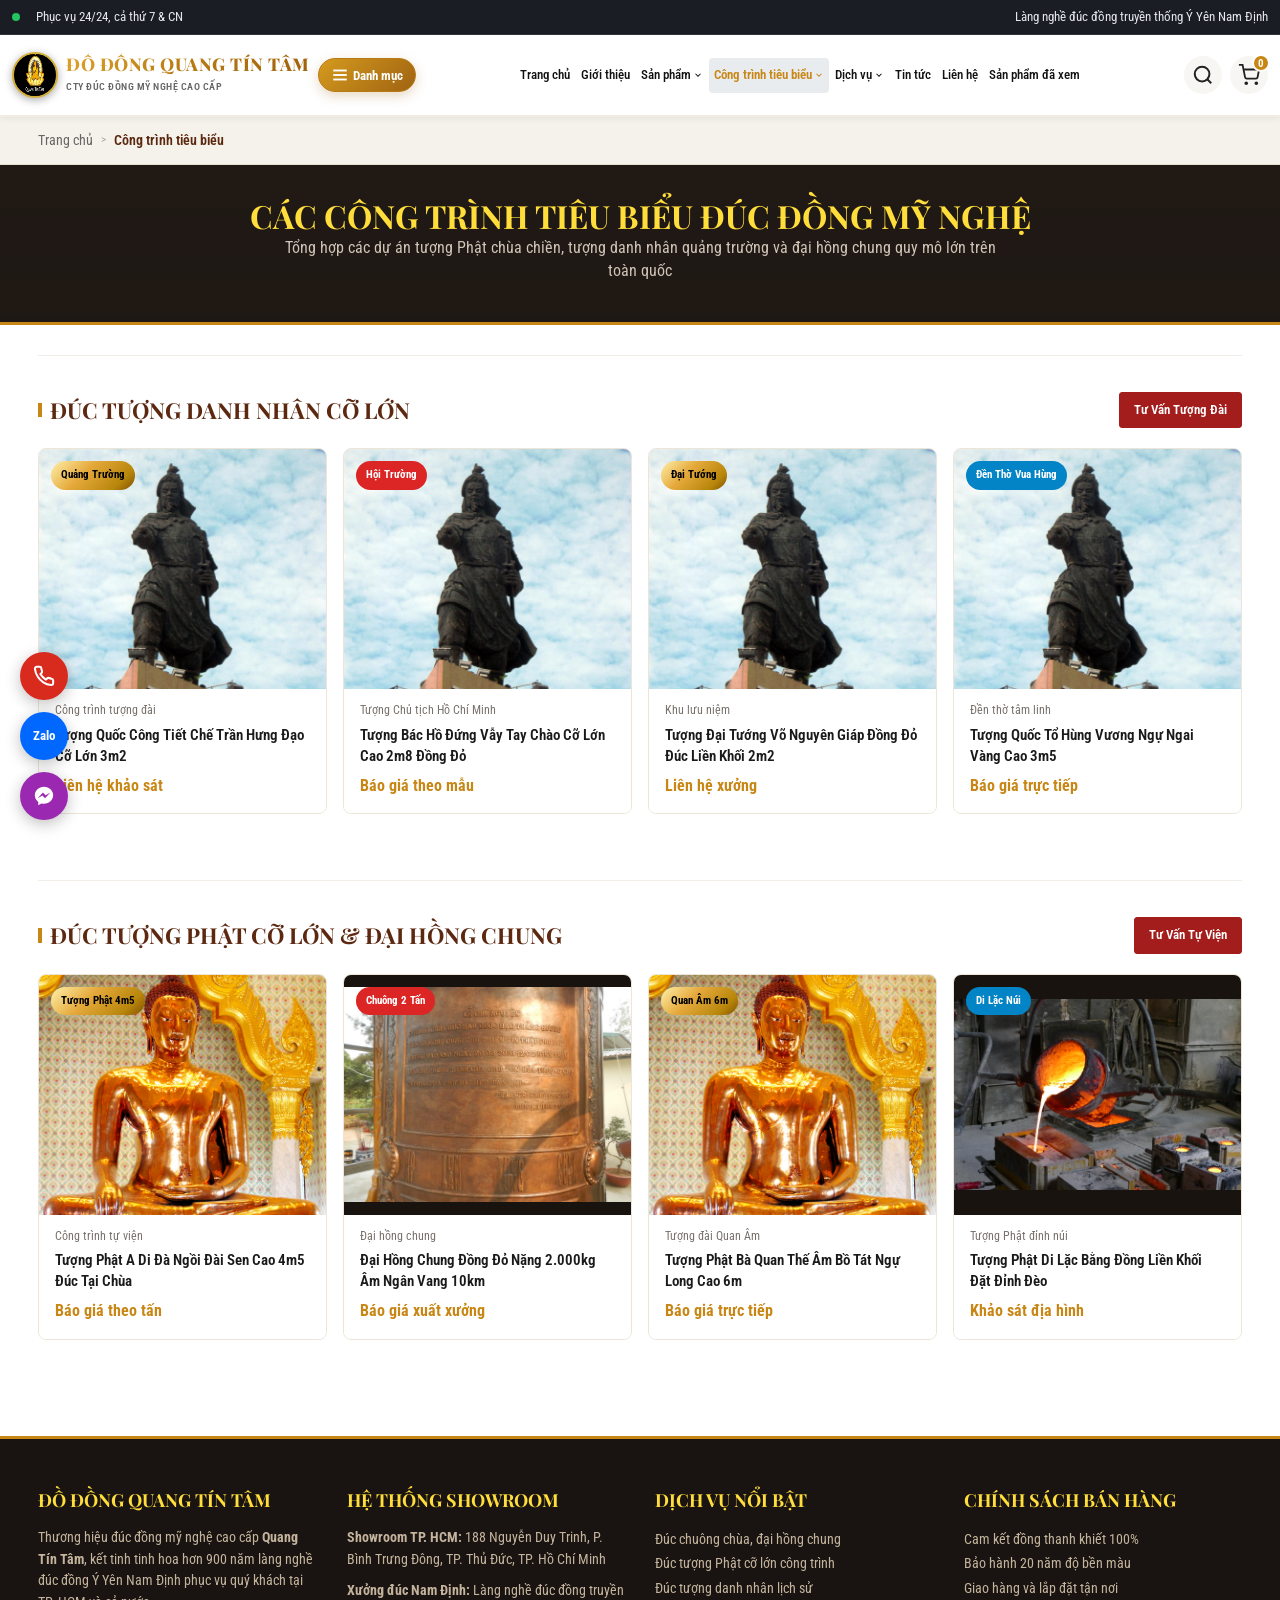
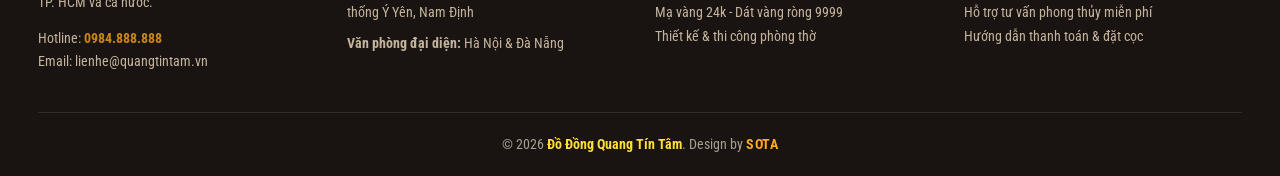
<file: cong-trinh.html>
<!DOCTYPE html>
<html lang="vi">
<head>
  <meta charset="UTF-8">
  <meta name="viewport" content="width=device-width, initial-scale=1.0">
  <title>Công Trình Tiêu Biểu Đúc Đồng | Quang Tín Tâm TP. HCM</title>
  <meta name="description" content="Các công trình đúc tượng Phật cỡ lớn chùa chiền, đúc tượng danh nhân lịch sử cỡ lớn, đúc đại hồng chung chuông chùa của xưởng đúc đồng Quang Tín Tâm.">
  <link rel="preconnect" href="https://fonts.googleapis.com">
  <link rel="preconnect" href="https://fonts.gstatic.com" crossorigin>
  <link href="https://fonts.googleapis.com/css2?family=Playfair+Display:ital,wght@0,600;0,700;0,800;0,900;1,600;1,700&family=Roboto+Condensed:ital,wght@0,300;0,400;0,500;0,600;0,700;1,400&family=Lora:ital,wght@0,500;0,600;0,700;1,500;1,600&display=swap" rel="stylesheet">
  <link rel="stylesheet" href="css/style.css?v=3.1">
  <link rel="stylesheet" href="css/pages.css?v=3.1">

  <!-- SCHEMA.ORG STRUCTURED DATA (JSON-LD) -->
  <script type="application/ld+json">
  {
    "@context": "https://schema.org",
    "@graph": [
      {
        "@type": "BreadcrumbList",
        "itemListElement": [
          {
            "@type": "ListItem",
            "position": 1,
            "name": "Trang chủ",
            "item": "https://dodongquangtintam.com/index.html"
          },
          {
            "@type": "ListItem",
            "position": 2,
            "name": "Công trình tiêu biểu",
            "item": "https://dodongquangtintam.com/cong-trinh.html"
          }
        ]
      },
      {
        "@type": "CollectionPage",
        "@id": "https://dodongquangtintam.com/cong-trinh.html",
        "url": "https://dodongquangtintam.com/cong-trinh.html",
        "name": "Công Trình Tiêu Biểu Đúc Đồng | Quang Tín Tâm TP. HCM",
        "description": "Các công trình đúc tượng Phật cỡ lớn chùa chiền, đúc tượng danh nhân lịch sử cỡ lớn, đúc đại hồng chung chuông chùa của xưởng đúc đồng Quang Tín Tâm.",
        "isPartOf": {
          "@type": "WebSite",
          "@id": "https://dodongquangtintam.com/#website",
          "name": "Đồ Đồng Quang Tín Tâm",
          "url": "https://dodongquangtintam.com/"
        }
      }
    ]
  }
  </script>
</head>
<body>

  <!-- FLOATING ACTION BUTTONS (LEFT SIDE - HÌNH 1) -->
  <div class="floating-actions-left" aria-label="Kênh liên hệ nhanh">
    <a href="tel:0984888888" class="float-btn float-btn--phone" title="Gọi Hotline: 0984.888.888">
      <svg width="22" height="22" viewBox="0 0 24 24" fill="none" stroke="currentColor" stroke-width="2.2"><path d="M22 16.92v3a2 2 0 0 1-2.18 2 19.79 19.79 0 0 1-8.63-3.07 19.5 19.5 0 0 1-6-6 19.79 19.79 0 0 1-3.07-8.67A2 2 0 0 1 4.11 2h3a2 2 0 0 1 2 1.72 12.84 12.84 0 0 0 .7 2.81 2 2 0 0 1-.45 2.11L8.09 9.91a16 16 0 0 0 6 6l1.27-1.27a2 2 0 0 1 2.11-.45 12.84 12.84 0 0 0 2.81.7A2 2 0 0 1 22 16.92z"></path></svg>
    </a>
    <a href="https://zalo.me/0984888888" target="_blank" rel="noopener" class="float-btn float-btn--zalo" title="Chat Zalo tư vấn">
      <span style="font-size: 13px; font-weight: bold;">Zalo</span>
    </a>
    <a href="https://m.me/quangtintam" target="_blank" rel="noopener" class="float-btn float-btn--messenger" title="Nhắn tin Messenger">
      <svg width="22" height="22" viewBox="0 0 24 24" fill="currentColor"><path d="M12 2C6.477 2 2 6.145 2 11.258c0 2.91 1.455 5.513 3.736 7.172V22l3.418-1.875c.91.252 1.874.39 2.846.39 5.523 0 10-4.145 10-9.257C22 6.145 17.523 2 12 2zm1.066 12.443l-2.73-2.91-5.328 2.91 5.86-6.223 2.797 2.91 5.26-2.91-5.86 6.223z"/></svg>
    </a>
  </div>

  <!-- TOP BAR (HÌNH 2) -->
  <div class="top-bar">
    <div class="container top-bar__inner">
      <div class="top-bar__left">
        <span class="pulse-dot"></span>
        <span>Phục vụ 24/24, cả thứ 7 &amp; CN</span>
      </div>
      <div class="top-bar__right">
        <span>Làng nghề đúc đồng truyền thống Ý Yên Nam Định</span>
      </div>
    </div>
  </div>

  <!-- MAIN HEADER (HÌNH 2) -->
  <header class="main-header" id="mainHeader">
    <div class="container main-header__inner">
      <button class="mobile-toggle" id="mobileMenuOpenBtn" aria-label="Mở menu">
        <span class="hamburger-bar"></span><span class="hamburger-bar"></span><span class="hamburger-bar"></span>
      </button>

      <a href="index.html" class="header-logo" title="Đồ Đồng Quang Tín Tâm">
        <div class="logo-emblem">
          <img decoding="async" src="assets/logo-quang-tin-tam.png" alt="Logo Quang Tín Tâm" width="50" height="50">
        </div>
        <div class="logo-text">
          <span class="logo-brand-main">ĐỒ ĐỒNG QUANG TÍN TÂM</span>
          <span class="logo-brand-tag">CTY ĐÚC ĐỒNG MỸ NGHỆ CAO CẤP</span>
        </div>
      </a>

      <!-- Category Pill Button ("☰ Danh mục") -->
      <div class="header-category-wrap">
        <button class="btn-category" id="categoryMenuBtn" aria-expanded="false" aria-controls="categoryDropdown">
          <svg class="category-icon" width="18" height="18" viewBox="0 0 24 24" fill="none" stroke="currentColor" stroke-width="2.5"><line x1="3" y1="12" x2="21" y2="12"></line><line x1="3" y1="6" x2="21" y2="6"></line><line x1="3" y1="18" x2="21" y2="18"></line></svg>
          <span>Danh mục</span>
        </button>

        <!-- Category Dropdown Thân Thiện & Trực Quan -->
        <div class="category-dropdown" id="categoryDropdown" role="menu">
          <div class="cat-group-label">SẢN PHẨM MỸ NGHỆ</div>
          <a href="san-pham.html#do-tho" class="category-item-link" role="menuitem">
            <span class="cat-item-icon">❖</span>
            <span class="cat-item-text">
              <span class="cat-item-title">Đồ Thờ Cúng Bằng Đồng</span>
              <span class="cat-item-desc">Đỉnh đồng, bát hương, đôi hạc, chân nến</span>
            </span>
            <span class="cat-item-arrow">›</span>
          </a>
          <a href="san-pham.html#tuong-dong" class="category-item-link" role="menuitem">
            <span class="cat-item-icon">❖</span>
            <span class="cat-item-text">
              <span class="cat-item-title">Tượng Đồng Mỹ Nghệ</span>
              <span class="cat-item-desc">Tượng Phật, danh nhân, linh vật phong thủy</span>
            </span>
            <span class="cat-item-arrow">›</span>
          </a>
          <a href="san-pham.html#tranh-dong" class="category-item-link" role="menuitem">
            <span class="cat-item-icon">❖</span>
            <span class="cat-item-text">
              <span class="cat-item-title">Tranh Đồng Mạ Vàng</span>
              <span class="cat-item-desc">Thuận buồm, Mã đáo, tranh chữ mạ vàng 24k</span>
            </span>
            <span class="cat-item-arrow">›</span>
          </a>
          <a href="san-pham.html#trong-dong" class="category-item-link" role="menuitem">
            <span class="cat-item-icon">❖</span>
            <span class="cat-item-text">
              <span class="cat-item-title">Trống Đồng Đông Sơn</span>
              <span class="cat-item-desc">Trống đúc nguyên bản, mặt trống treo tường</span>
            </span>
            <span class="cat-item-arrow">›</span>
          </a>
          <a href="san-pham.html#qua-tang" class="category-item-link" role="menuitem">
            <span class="cat-item-icon">❖</span>
            <span class="cat-item-text">
              <span class="cat-item-title">Quà Tặng Lưu Niệm</span>
              <span class="cat-item-desc">Đĩa đồng Khuê Văn Các, cành sen cao cấp</span>
            </span>
            <span class="cat-item-arrow">›</span>
          </a>

          <div class="cat-group-label">CÔNG TRÌNH TIÊU BIỂU</div>
          <a href="cong-trinh.html#tuong-danh-nhan" class="category-item-link" role="menuitem">
            <span class="cat-item-icon">❖</span>
            <span class="cat-item-text">
              <span class="cat-item-title">Đúc Tượng Danh Nhân</span>
              <span class="cat-item-desc">Tượng Bác Hồ, Trần Hưng Đạo, tượng đài</span>
            </span>
            <span class="cat-item-arrow">›</span>
          </a>
          <a href="cong-trinh.html#tuong-phat" class="category-item-link" role="menuitem">
            <span class="cat-item-icon">❖</span>
            <span class="cat-item-text">
              <span class="cat-item-title">Đúc Tượng Phật &amp; Đại Hồng Chung</span>
              <span class="cat-item-desc">Tượng Phật đền chùa, chuông chùa đến 10 tấn</span>
            </span>
            <span class="cat-item-arrow">›</span>
          </a>

          <div class="cat-group-label">DỊCH VỤ NGHỆ NHÂN</div>
          <a href="dich-vu.html#duc-dong" class="category-item-link" role="menuitem">
            <span class="cat-item-icon">❖</span>
            <span class="cat-item-text">
              <span class="cat-item-title">Đúc Đồng Theo Yêu Cầu</span>
              <span class="cat-item-desc">Đúc tượng chân dung, quốc huy, gia huy theo mẫu</span>
            </span>
            <span class="cat-item-arrow">›</span>
          </a>
          <a href="dich-vu.html#ma-vang" class="category-item-link" role="menuitem">
            <span class="cat-item-icon">❖</span>
            <span class="cat-item-text">
              <span class="cat-item-title">Mạ Vàng 24K &amp; Dát Vàng 9999</span>
              <span class="cat-item-desc">Vàng lá thủ công cho tượng Phật, đồ thờ</span>
            </span>
            <span class="cat-item-arrow">›</span>
          </a>
          <a href="dich-vu.html#phong-tho" class="category-item-link" role="menuitem">
            <span class="cat-item-icon">❖</span>
            <span class="cat-item-text">
              <span class="cat-item-title">Thiết Kế Thi Công Phòng Thờ</span>
              <span class="cat-item-desc">Khảo sát phong thủy Lỗ Ban trọn gói</span>
            </span>
            <span class="cat-item-arrow">›</span>
          </a>
        </div>
      </div>

      <!-- Main Navigation Menu (Thân thiện, không đánh số kỹ thuật) -->
      <nav class="main-nav" aria-label="Menu chính">
        <ul class="nav-list">
          <li class="nav-item">
            <a href="index.html" class="nav-link">Trang chủ</a>
          </li>
          <li class="nav-item">
            <a href="gioi-thieu.html" class="nav-link">Giới thiệu</a>
          </li>
          <li class="nav-item has-dropdown">
            <a href="san-pham.html" class="nav-link" aria-haspopup="true">
              Sản phẩm
              <svg width="10" height="10" viewBox="0 0 24 24" fill="none" stroke="currentColor" stroke-width="2.5"><polyline points="6 9 12 15 18 9"></polyline></svg>
            </a>
            <ul class="nav-submenu">
              <li>
                <a href="san-pham.html#do-tho">
                  <span class="sub-item-icon">❖</span>
                  <span class="sub-item-content">
                    <strong class="sub-item-title">Đồ Thờ Cúng Bằng Đồng</strong>
                    <span class="sub-item-desc">Đỉnh đồng, bát hương, hạc thờ gia tiên</span>
                  </span>
                </a>
              </li>
              <li>
                <a href="san-pham.html#tuong-dong">
                  <span class="sub-item-icon">❖</span>
                  <span class="sub-item-content">
                    <strong class="sub-item-title">Tượng Đồng Mỹ Nghệ</strong>
                    <span class="sub-item-desc">Tượng Phật, danh nhân, linh vật</span>
                  </span>
                </a>
              </li>
              <li>
                <a href="san-pham.html#tranh-dong">
                  <span class="sub-item-icon">❖</span>
                  <span class="sub-item-content">
                    <strong class="sub-item-title">Tranh Đồng Mạ Vàng</strong>
                    <span class="sub-item-desc">Thuận buồm, Mã đáo, tranh chữ 24k</span>
                  </span>
                </a>
              </li>
              <li>
                <a href="san-pham.html#trong-dong">
                  <span class="sub-item-icon">❖</span>
                  <span class="sub-item-content">
                    <strong class="sub-item-title">Trống Đồng Đông Sơn</strong>
                    <span class="sub-item-desc">Trống đúc nguyên khối, mặt trống</span>
                  </span>
                </a>
              </li>
              <li>
                <a href="san-pham.html#qua-tang">
                  <span class="sub-item-icon">❖</span>
                  <span class="sub-item-content">
                    <strong class="sub-item-title">Quà Tặng Lưu Niệm</strong>
                    <span class="sub-item-desc">Đĩa đồng Khuê Văn Các, cành sen mạ vàng</span>
                  </span>
                </a>
              </li>
            </ul>
          </li>
          <li class="nav-item has-dropdown">
            <a href="cong-trinh.html" class="nav-link active" aria-haspopup="true">
              Công trình tiêu biểu
              <svg width="10" height="10" viewBox="0 0 24 24" fill="none" stroke="currentColor" stroke-width="2.5"><polyline points="6 9 12 15 18 9"></polyline></svg>
            </a>
            <ul class="nav-submenu">
              <li>
                <a href="cong-trinh.html#tuong-danh-nhan">
                  <span class="sub-item-icon">❖</span>
                  <span class="sub-item-content">
                    <strong class="sub-item-title">Đúc Tượng Danh Nhân Cỡ Lớn</strong>
                    <span class="sub-item-desc">Tượng Bác Hồ, Trần Hưng Đạo, tượng đài</span>
                  </span>
                </a>
              </li>
              <li>
                <a href="cong-trinh.html#tuong-phat">
                  <span class="sub-item-icon">❖</span>
                  <span class="sub-item-content">
                    <strong class="sub-item-title">Đúc Tượng Phật &amp; Đại Hồng Chung</strong>
                    <span class="sub-item-desc">Tượng Phật tự viện, chuông chùa đến 10 tấn</span>
                  </span>
                </a>
              </li>
            </ul>
          </li>
          <li class="nav-item has-dropdown">
            <a href="dich-vu.html" class="nav-link" aria-haspopup="true">
              Dịch vụ
              <svg width="10" height="10" viewBox="0 0 24 24" fill="none" stroke="currentColor" stroke-width="2.5"><polyline points="6 9 12 15 18 9"></polyline></svg>
            </a>
            <ul class="nav-submenu">
              <li>
                <a href="dich-vu.html#duc-dong">
                  <span class="sub-item-icon">❖</span>
                  <span class="sub-item-content">
                    <strong class="sub-item-title">Đúc Đồng Theo Yêu Cầu</strong>
                    <span class="sub-item-desc">Đúc chân dung, gia huy, quốc huy theo mẫu</span>
                  </span>
                </a>
              </li>
              <li>
                <a href="dich-vu.html#ma-vang">
                  <span class="sub-item-icon">❖</span>
                  <span class="sub-item-content">
                    <strong class="sub-item-title">Mạ Vàng 24K &amp; Dát Vàng 9999</strong>
                    <span class="sub-item-desc">Vàng lá thủ công cho tượng Phật, đồ thờ</span>
                  </span>
                </a>
              </li>
              <li>
                <a href="dich-vu.html#phong-tho">
                  <span class="sub-item-icon">❖</span>
                  <span class="sub-item-content">
                    <strong class="sub-item-title">Thiết Kế Thi Công Phòng Thờ</strong>
                    <span class="sub-item-desc">Khảo sát phong thủy Lỗ Ban trọn gói</span>
                  </span>
                </a>
              </li>
            </ul>
          </li>
          <li class="nav-item">
            <a href="tin-tuc.html" class="nav-link">Tin tức</a>
          </li>
          <li class="nav-item">
            <a href="lien-he.html" class="nav-link">Liên hệ</a>
          </li>
          <li class="nav-item">
            <a href="san-pham-da-xem.html" class="nav-link" id="viewedProductsNavBtn">
              Sản phẩm đã xem
              <span class="viewed-count-badge" id="viewedNavBadge" style="display:none;">0</span>
            </a>
          </li>
        </ul>
      </nav>

      <div class="header-actions">
        <button class="action-btn" id="searchOpenBtn" aria-label="Tìm kiếm">
          <svg width="22" height="22" viewBox="0 0 24 24" fill="none" stroke="#222" stroke-width="2.2"><circle cx="11" cy="11" r="8"></circle><line x1="21" y1="21" x2="16.65" y2="16.65"></line></svg>
        </button>
        <button class="action-btn cart-btn" id="cartOpenBtn" aria-label="Giỏ hàng">
          <svg width="22" height="22" viewBox="0 0 24 24" fill="none" stroke="#222" stroke-width="2"><circle cx="9" cy="21" r="1"></circle><circle cx="20" cy="21" r="1"></circle><path d="M1 1h4l2.68 13.39a2 2 0 0 0 2 1.61h9.72a2 2 0 0 0 2-1.61L23 6H6"></path></svg>
          <span class="cart-badge" id="cartBadgeCount">0</span>
        </button>
      </div>
    </div>
  </header>

  <!-- BREADCRUMB -->
  <nav class="page-breadcrumb" aria-label="Đường dẫn trang">
    <div class="container">
      <ul class="breadcrumb-list">
        <li><a href="index.html">Trang chủ</a></li>
        <li class="breadcrumb-sep">&gt;</li>
        <li class="breadcrumb-current">Công trình tiêu biểu</li>
      </ul>
    </div>
  </nav>

  <!-- HERO BANNER -->
  <section class="page-hero-banner">
    <div class="container">
      <h1>CÁC CÔNG TRÌNH TIÊU BIỂU ĐÚC ĐỒNG MỸ NGHỆ</h1>
      <p>Tổng hợp các dự án tượng Phật chùa chiền, tượng danh nhân quảng trường và đại hồng chung quy mô lớn trên toàn quốc</p>
    </div>
  </section>

  <!-- CONTENT -->
  <main class="container" style="padding-top: 30px; padding-bottom: 60px;">

    <!-- ĐÚC TƯỢNG DANH NHÂN CỠ LỚN -->
    <section id="tuong-danh-nhan" class="section-product-row">
      <div class="product-row-header">
        <div class="product-row-title-wrap">
          <h2>Đúc Tượng Danh Nhân Cỡ Lớn</h2>
        </div>
        <a href="tel:0984888888" class="btn-view-all-small">Tư Vấn Tượng Đài</a>
      </div>
      <div class="promo-grid-4">
        <article class="product-card" data-id="cc-2">
          <div class="product-card__thumb">
            <div class="product-card__media">
              <img decoding="async" src="assets/tuong-tran-hung-dao.jpg" alt="Tượng Quốc Công Tiết Chế Trần Hưng Đạo Cỡ Lớn 3m2" loading="lazy">
            </div>
            <span class="product-badge badge-gold">Quảng Trường</span>
          </div>
          <div class="product-card__body">
            <span class="product-card__cat">Công trình tượng đài</span>
            <h3 class="product-card__title"><a href="#">Tượng Quốc Công Tiết Chế Trần Hưng Đạo Cỡ Lớn 3m2</a></h3>
            <div class="product-card__price-wrap"><span class="price-current">Liên hệ khảo sát</span></div>
          </div>
        </article>

        <article class="product-card" data-id="p5">
          <div class="product-card__thumb">
            <div class="product-card__media">
              <img decoding="async" src="assets/tuong-tran-hung-dao.jpg" alt="Tượng Bác Hồ Đứng Vẫy Tay Chào Cỡ Lớn Cao 2m8 Đồng Đỏ" loading="lazy">
            </div>
            <span class="product-badge badge-hot">Hội Trường</span>
          </div>
          <div class="product-card__body">
            <span class="product-card__cat">Tượng Chủ tịch Hồ Chí Minh</span>
            <h3 class="product-card__title"><a href="#">Tượng Bác Hồ Đứng Vẫy Tay Chào Cỡ Lớn Cao 2m8 Đồng Đỏ</a></h3>
            <div class="product-card__price-wrap"><span class="price-current">Báo giá theo mẫu</span></div>
          </div>
        </article>

        <article class="product-card" data-id="dn-2">
          <div class="product-card__thumb">
            <div class="product-card__media">
              <img decoding="async" src="assets/tuong-tran-hung-dao.jpg" alt="Tượng Đại Tướng Võ Nguyên Giáp Đồng Đỏ Đúc Liền Khối 2m2" loading="lazy">
            </div>
            <span class="product-badge badge-gold">Đại Tướng</span>
          </div>
          <div class="product-card__body">
            <span class="product-card__cat">Khu lưu niệm</span>
            <h3 class="product-card__title"><a href="#">Tượng Đại Tướng Võ Nguyên Giáp Đồng Đỏ Đúc Liền Khối 2m2</a></h3>
            <div class="product-card__price-wrap"><span class="price-current">Liên hệ xưởng</span></div>
          </div>
        </article>

        <article class="product-card" data-id="dn-4">
          <div class="product-card__thumb">
            <div class="product-card__media">
              <img decoding="async" src="assets/tuong-tran-hung-dao.jpg" alt="Tượng Quốc Tổ Hùng Vương Ngự Ngai Vàng Cao 3m5" loading="lazy">
            </div>
            <span class="product-badge badge-new">Đền Thờ Vua Hùng</span>
          </div>
          <div class="product-card__body">
            <span class="product-card__cat">Đền thờ tâm linh</span>
            <h3 class="product-card__title"><a href="#">Tượng Quốc Tổ Hùng Vương Ngự Ngai Vàng Cao 3m5</a></h3>
            <div class="product-card__price-wrap"><span class="price-current">Báo giá trực tiếp</span></div>
          </div>
        </article>
      </div>
    </section>

    <!-- ĐÚC TƯỢNG PHẬT CỠ LỚN -->
    <section id="tuong-phat" class="section-product-row" style="margin-top: 30px;">
      <div class="product-row-header">
        <div class="product-row-title-wrap">
          <h2>Đúc Tượng Phật Cỡ Lớn &amp; Đại Hồng Chung</h2>
        </div>
        <a href="tel:0984888888" class="btn-view-all-small">Tư Vấn Tự Viện</a>
      </div>
      <div class="promo-grid-4">
        <article class="product-card" data-id="cc-3">
          <div class="product-card__thumb">
            <div class="product-card__media">
              <img decoding="async" src="assets/tuong-phat-vang.jpg" alt="Tượng Phật A Di Đà Ngồi Đài Sen Cao 4m5 Đúc Tại Chùa" loading="lazy">
            </div>
            <span class="product-badge badge-gold">Tượng Phật 4m5</span>
          </div>
          <div class="product-card__body">
            <span class="product-card__cat">Công trình tự viện</span>
            <h3 class="product-card__title"><a href="#">Tượng Phật A Di Đà Ngồi Đài Sen Cao 4m5 Đúc Tại Chùa</a></h3>
            <div class="product-card__price-wrap"><span class="price-current">Báo giá theo tấn</span></div>
          </div>
        </article>

        <article class="product-card" data-id="cc-1">
          <div class="product-card__thumb">
            <div class="product-card__media">
              <img decoding="async" src="assets/dai-hong-chung.jpg" alt="Đại Hồng Chung Đồng Đỏ Nặng 2.000kg Âm Ngân Vang 10km" loading="lazy">
            </div>
            <span class="product-badge badge-hot">Chuông 2 Tấn</span>
          </div>
          <div class="product-card__body">
            <span class="product-card__cat">Đại hồng chung</span>
            <h3 class="product-card__title"><a href="#">Đại Hồng Chung Đồng Đỏ Nặng 2.000kg Âm Ngân Vang 10km</a></h3>
            <div class="product-card__price-wrap"><span class="price-current">Báo giá xuất xưởng</span></div>
          </div>
        </article>

        <article class="product-card" data-id="p2-2">
          <div class="product-card__thumb">
            <div class="product-card__media">
              <img decoding="async" src="assets/tuong-phat-vang.jpg" alt="Tượng Phật Bà Quan Thế Âm Bồ Tát Ngự Long Cao 6m" loading="lazy">
            </div>
            <span class="product-badge badge-gold">Quan Âm 6m</span>
          </div>
          <div class="product-card__body">
            <span class="product-card__cat">Tượng đài Quan Âm</span>
            <h3 class="product-card__title"><a href="#">Tượng Phật Bà Quan Thế Âm Bồ Tát Ngự Long Cao 6m</a></h3>
            <div class="product-card__price-wrap"><span class="price-current">Báo giá trực tiếp</span></div>
          </div>
        </article>

        <article class="product-card" data-id="tp-dl">
          <div class="product-card__thumb">
            <div class="product-card__media">
              <img decoding="async" src="assets/duc-dong-foundry.jpg" alt="Tượng Phật Di Lặc Bằng Đồng Liền Khối Đặt Đỉnh Đèo" loading="lazy">
            </div>
            <span class="product-badge badge-new">Di Lặc Núi</span>
          </div>
          <div class="product-card__body">
            <span class="product-card__cat">Tượng Phật đỉnh núi</span>
            <h3 class="product-card__title"><a href="#">Tượng Phật Di Lặc Bằng Đồng Liền Khối Đặt Đỉnh Đèo</a></h3>
            <div class="product-card__price-wrap"><span class="price-current">Khảo sát địa hình</span></div>
          </div>
        </article>
      </div>
    </section>

  </main>

  <!-- FOOTER -->
    <!-- ==================== FOOTER DÙNG CHUNG TOÀN HỆ THỐNG ==================== -->
  <footer class="main-footer" style="background: #191411; color: #c5b49d; border-top: 3px solid #c88614; padding: 50px 0 20px;">
    <div class="container">
      <div style="display: grid; grid-template-columns: repeat(auto-fit, minmax(220px, 1fr)); gap: 30px; margin-bottom: 40px;">
        <!-- Col 1 -->
        <div>
          <h4 style="color: #ffdd3b; font-family: 'Playfair Display', serif; font-size: 18px; margin-bottom: 16px;">ĐỒ ĐỒNG QUANG TÍN TÂM</h4>
          <p style="font-size: 13.5px; line-height: 1.6; margin-bottom: 14px;">Thương hiệu đúc đồng mỹ nghệ cao cấp <strong>Quang Tín Tâm</strong>, kết tinh tinh hoa hơn 900 năm làng nghề đúc đồng Ý Yên Nam Định phục vụ quý khách tại TP. HCM và cả nước.</p>
          <p style="font-size: 13.5px;">Hotline: <strong style="color: #c88614;">0984.888.888</strong></p>
          <p style="font-size: 13.5px;">Email: lienhe@quangtintam.vn</p>
        </div>

        <!-- Col 2 -->
        <div>
          <h4 style="color: #ffdd3b; font-family: 'Playfair Display', serif; font-size: 18px; margin-bottom: 16px;">HỆ THỐNG SHOWROOM</h4>
          <address style="font-style: normal;">
            <ul style="list-style: none; padding: 0; font-size: 13.5px; line-height: 1.6;">
              <li style="margin-bottom: 10px;"><strong>Showroom TP. HCM:</strong> 188 Nguyễn Duy Trinh, P. Bình Trưng Đông, TP. Thủ Đức, TP. Hồ Chí Minh</li>
              <li style="margin-bottom: 10px;"><strong>Xưởng đúc Nam Định:</strong> Làng nghề đúc đồng truyền thống Ý Yên, Nam Định</li>
              <li><strong>Văn phòng đại diện:</strong> Hà Nội &amp; Đà Nẵng</li>
            </ul>
          </address>
        </div>

        <!-- Col 3 -->
        <div>
          <h4 style="color: #ffdd3b; font-family: 'Playfair Display', serif; font-size: 18px; margin-bottom: 16px;">DỊCH VỤ NỔI BẬT</h4>
          <ul style="list-style: none; padding: 0; font-size: 13.5px; line-height: 1.8;">
            <li><a href="dich-vu.html#duc-dong" style="color: #c5b49d; text-decoration: none;">Đúc chuông chùa, đại hồng chung</a></li>
            <li><a href="cong-trinh.html#tuong-phat" style="color: #c5b49d; text-decoration: none;">Đúc tượng Phật cỡ lớn công trình</a></li>
            <li><a href="cong-trinh.html#tuong-danh-nhan" style="color: #c5b49d; text-decoration: none;">Đúc tượng danh nhân lịch sử</a></li>
            <li><a href="dich-vu.html#ma-vang" style="color: #c5b49d; text-decoration: none;">Mạ vàng 24k - Dát vàng ròng 9999</a></li>
            <li><a href="dich-vu.html#phong-tho" style="color: #c5b49d; text-decoration: none;">Thiết kế &amp; thi công phòng thờ</a></li>
          </ul>
        </div>

        <!-- Col 4 -->
        <div>
          <h4 style="color: #ffdd3b; font-family: 'Playfair Display', serif; font-size: 18px; margin-bottom: 16px;">CHÍNH SÁCH BÁN HÀNG</h4>
          <ul style="list-style: none; padding: 0; font-size: 13.5px; line-height: 1.8;">
            <li><a href="gioi-thieu.html" style="color: #c5b49d; text-decoration: none;">Cam kết đồng thanh khiết 100%</a></li>
            <li><a href="gioi-thieu.html" style="color: #c5b49d; text-decoration: none;">Bảo hành 20 năm độ bền màu</a></li>
            <li><a href="gioi-thieu.html" style="color: #c5b49d; text-decoration: none;">Giao hàng và lắp đặt tận nơi</a></li>
            <li><a href="gioi-thieu.html" style="color: #c5b49d; text-decoration: none;">Hỗ trợ tư vấn phong thủy miễn phí</a></li>
            <li><a href="lien-he.html" style="color: #c5b49d; text-decoration: none;">Hướng dẫn thanh toán &amp; đặt cọc</a></li>
          </ul>
        </div>
      </div>

      <div style="border-top: 1px solid rgba(255,255,255,0.1); padding-top: 20px; text-align: center; font-size: 13.5px; color: #a89f91;">
        <p>&copy; 2026 <strong style="color: #ffdd3b; font-weight: 700;">Đồ Đồng Quang Tín Tâm</strong>. Design by <strong style="color: #ffaa22; font-weight: 700; letter-spacing: 0.5px;">SOTA</strong></p>
      </div>
    </div>
  </footer>

  <script src="js/main.js?v=2.1"></script>
  <script src="js/viewed-products.js"></script>
  <!-- Back to Top Button -->
  <button id="backToTopBtn" class="back-to-top" title="Lên đầu trang" aria-label="Quay lại đầu trang">
    <svg width="22" height="22" viewBox="0 0 24 24" fill="none" stroke="currentColor" stroke-width="2.5" stroke-linecap="round" stroke-linejoin="round">
      <polyline points="18 15 12 9 6 15"></polyline>
    </svg>
  </button>
</body>
</html>
</file>
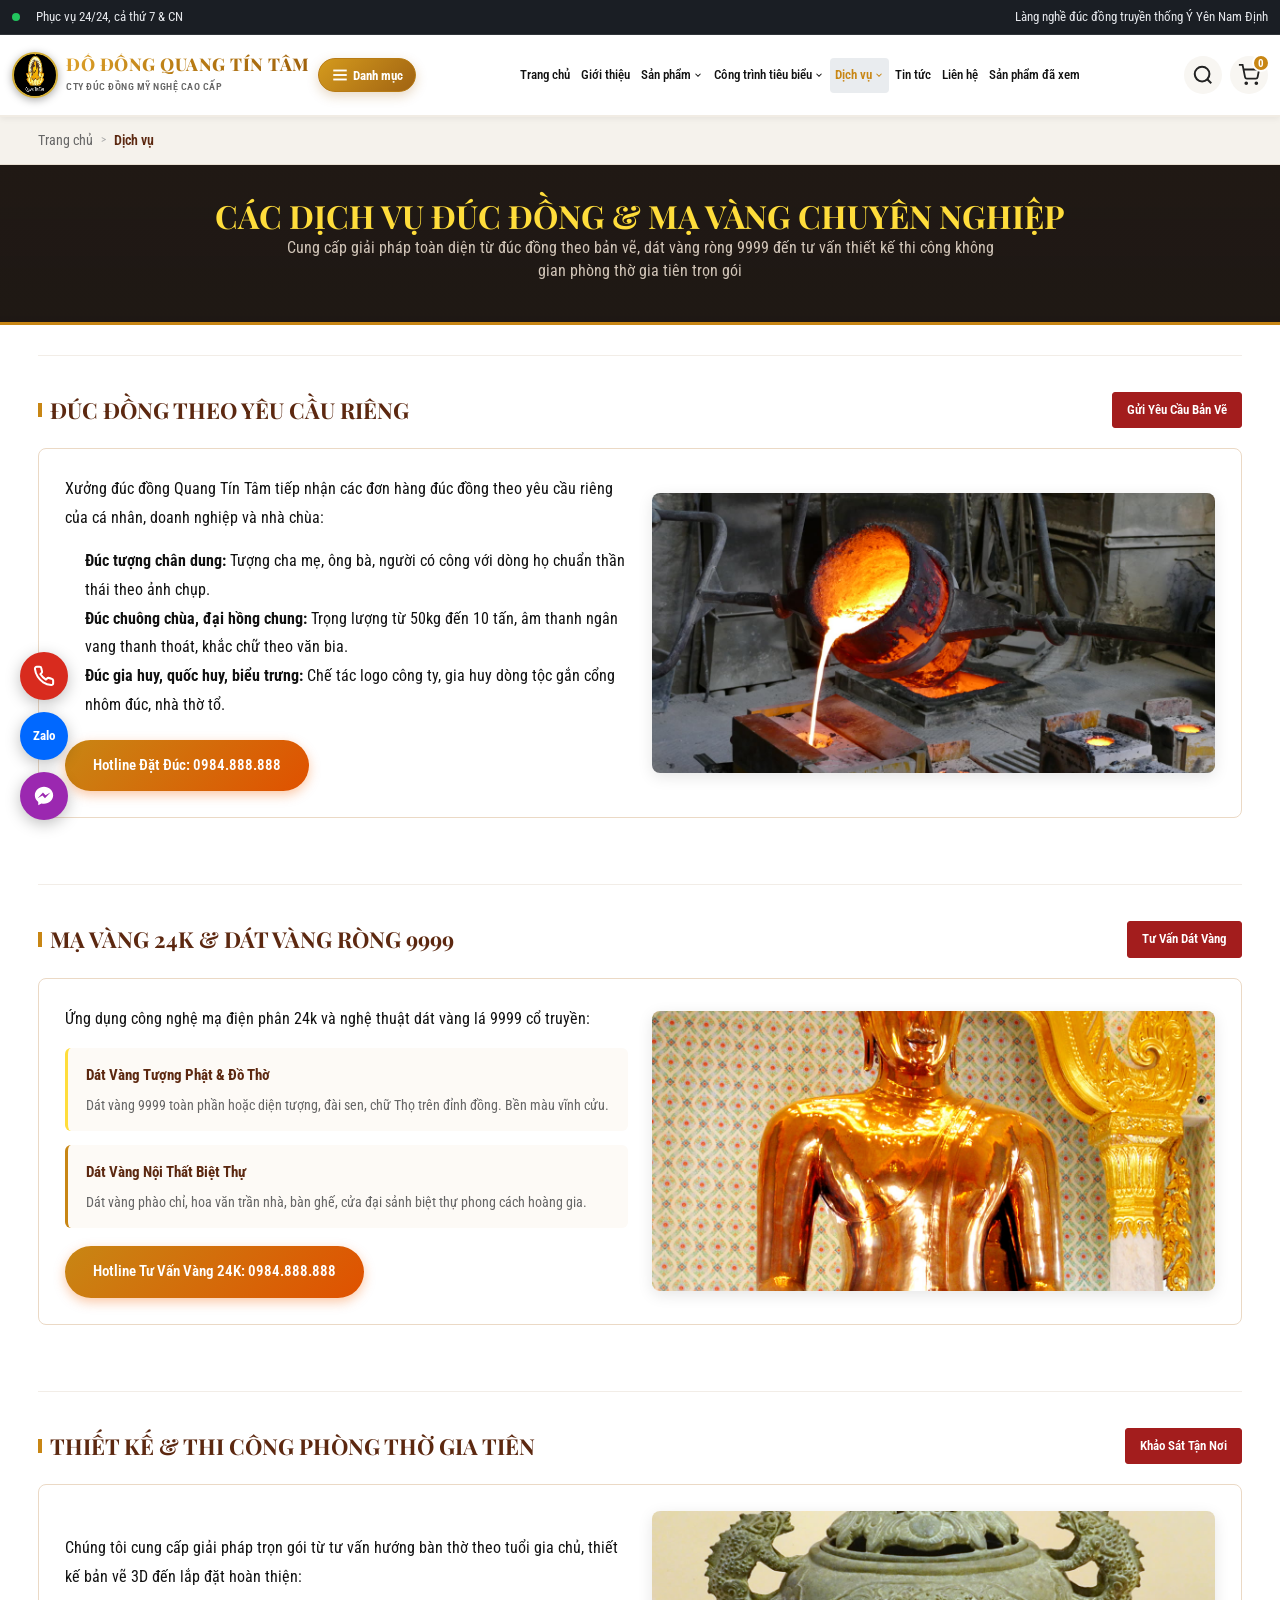
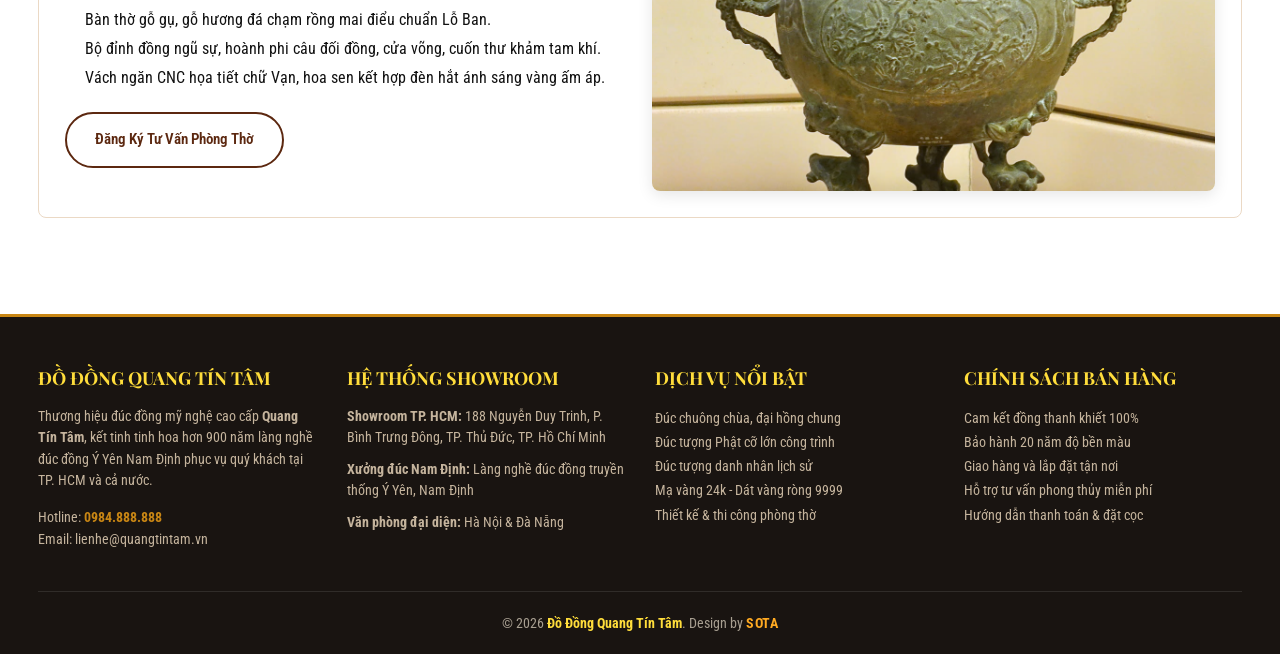
<file: dich-vu.html>
<!DOCTYPE html>
<html lang="vi">
<head>
  <meta charset="UTF-8">
  <meta name="viewport" content="width=device-width, initial-scale=1.0">
  <title>Dịch Vụ Đúc Đồng &amp; Mạ Vàng Dát Vàng | Quang Tín Tâm TP. HCM</title>
  <meta name="description" content="Các dịch vụ đúc đồng theo yêu cầu, mạ vàng 24k dát vàng 9999, thiết kế và thi công không gian phòng thờ gia tiên cao cấp của Đồ Đồng Quang Tín Tâm.">
  <link rel="preconnect" href="https://fonts.googleapis.com">
  <link rel="preconnect" href="https://fonts.gstatic.com" crossorigin>
  <link href="https://fonts.googleapis.com/css2?family=Playfair+Display:ital,wght@0,600;0,700;0,800;0,900;1,600;1,700&family=Roboto+Condensed:ital,wght@0,300;0,400;0,500;0,600;0,700;1,400&family=Lora:ital,wght@0,500;0,600;0,700;1,500;1,600&display=swap" rel="stylesheet">
  <link rel="stylesheet" href="css/style.css?v=3.1">
  <link rel="stylesheet" href="css/pages.css?v=3.1">

  <!-- SCHEMA.ORG STRUCTURED DATA (JSON-LD) -->
  <script type="application/ld+json">
  {
    "@context": "https://schema.org",
    "@graph": [
      {
        "@type": "BreadcrumbList",
        "itemListElement": [
          {
            "@type": "ListItem",
            "position": 1,
            "name": "Trang chủ",
            "item": "https://dodongquangtintam.com/index.html"
          },
          {
            "@type": "ListItem",
            "position": 2,
            "name": "Dịch vụ",
            "item": "https://dodongquangtintam.com/dich-vu.html"
          }
        ]
      },
      {
        "@type": "Service",
        "serviceType": "Đúc đồng theo yêu cầu riêng",
        "provider": {
          "@type": "HomeGoodsStore",
          "name": "Đồ Đồng Quang Tín Tâm",
          "telephone": "+84-984-888-888",
          "url": "https://dodongquangtintam.com/"
        },
        "description": "Đúc tượng chân dung, đúc đại hồng chung chuông chùa, quốc huy, gia huy bằng đồng đỏ, đồng vàng nguyên chất."
      },
      {
        "@type": "Service",
        "serviceType": "Mạ vàng 24k & Dát vàng ròng 9999",
        "provider": {
          "@type": "HomeGoodsStore",
          "name": "Đồ Đồng Quang Tín Tâm",
          "telephone": "+84-984-888-888",
          "url": "https://dodongquangtintam.com/"
        },
        "description": "Dát vàng lá thủ công 9999 cho tượng Phật, đỉnh đồng, hoành phi câu đối và phào chỉ nội thất biệt thự."
      },
      {
        "@type": "Service",
        "serviceType": "Thiết kế thi công không gian phòng thờ",
        "provider": {
          "@type": "HomeGoodsStore",
          "name": "Đồ Đồng Quang Tín Tâm",
          "telephone": "+84-984-888-888",
          "url": "https://dodongquangtintam.com/"
        },
        "description": "Tư vấn phong thủy Lỗ Ban, lắp đặt trọn gói bàn thờ gia tiên, vách ngăn CNC, hoành phi câu đối đồng khảm tam khí."
      }
    ]
  }
  </script>
</head>
<body>

  <!-- FLOATING ACTION BUTTONS (LEFT SIDE - HÌNH 1) -->
  <div class="floating-actions-left" aria-label="Kênh liên hệ nhanh">
    <a href="tel:0984888888" class="float-btn float-btn--phone" title="Gọi Hotline: 0984.888.888">
      <svg width="22" height="22" viewBox="0 0 24 24" fill="none" stroke="currentColor" stroke-width="2.2"><path d="M22 16.92v3a2 2 0 0 1-2.18 2 19.79 19.79 0 0 1-8.63-3.07 19.5 19.5 0 0 1-6-6 19.79 19.79 0 0 1-3.07-8.67A2 2 0 0 1 4.11 2h3a2 2 0 0 1 2 1.72 12.84 12.84 0 0 0 .7 2.81 2 2 0 0 1-.45 2.11L8.09 9.91a16 16 0 0 0 6 6l1.27-1.27a2 2 0 0 1 2.11-.45 12.84 12.84 0 0 0 2.81.7A2 2 0 0 1 22 16.92z"></path></svg>
    </a>
    <a href="https://zalo.me/0984888888" target="_blank" rel="noopener" class="float-btn float-btn--zalo" title="Chat Zalo tư vấn">
      <span style="font-size: 13px; font-weight: bold;">Zalo</span>
    </a>
    <a href="https://m.me/quangtintam" target="_blank" rel="noopener" class="float-btn float-btn--messenger" title="Nhắn tin Messenger">
      <svg width="22" height="22" viewBox="0 0 24 24" fill="currentColor"><path d="M12 2C6.477 2 2 6.145 2 11.258c0 2.91 1.455 5.513 3.736 7.172V22l3.418-1.875c.91.252 1.874.39 2.846.39 5.523 0 10-4.145 10-9.257C22 6.145 17.523 2 12 2zm1.066 12.443l-2.73-2.91-5.328 2.91 5.86-6.223 2.797 2.91 5.26-2.91-5.86 6.223z"/></svg>
    </a>
  </div>

  <!-- TOP BAR (HÌNH 2) -->
  <div class="top-bar">
    <div class="container top-bar__inner">
      <div class="top-bar__left">
        <span class="pulse-dot"></span>
        <span>Phục vụ 24/24, cả thứ 7 &amp; CN</span>
      </div>
      <div class="top-bar__right">
        <span>Làng nghề đúc đồng truyền thống Ý Yên Nam Định</span>
      </div>
    </div>
  </div>

  <!-- MAIN HEADER (HÌNH 2) -->
  <header class="main-header" id="mainHeader">
    <div class="container main-header__inner">
      <button class="mobile-toggle" id="mobileMenuOpenBtn" aria-label="Mở menu">
        <span class="hamburger-bar"></span><span class="hamburger-bar"></span><span class="hamburger-bar"></span>
      </button>

      <a href="index.html" class="header-logo" title="Đồ Đồng Quang Tín Tâm">
        <div class="logo-emblem">
          <img decoding="async" src="assets/logo-quang-tin-tam.png" alt="Logo Quang Tín Tâm" width="50" height="50">
        </div>
        <div class="logo-text">
          <span class="logo-brand-main">ĐỒ ĐỒNG QUANG TÍN TÂM</span>
          <span class="logo-brand-tag">CTY ĐÚC ĐỒNG MỸ NGHỆ CAO CẤP</span>
        </div>
      </a>

      <!-- Category Pill Button ("☰ Danh mục") -->
      <div class="header-category-wrap">
        <button class="btn-category" id="categoryMenuBtn" aria-expanded="false" aria-controls="categoryDropdown">
          <svg class="category-icon" width="18" height="18" viewBox="0 0 24 24" fill="none" stroke="currentColor" stroke-width="2.5"><line x1="3" y1="12" x2="21" y2="12"></line><line x1="3" y1="6" x2="21" y2="6"></line><line x1="3" y1="18" x2="21" y2="18"></line></svg>
          <span>Danh mục</span>
        </button>

        <!-- Category Dropdown Thân Thiện & Trực Quan -->
        <div class="category-dropdown" id="categoryDropdown" role="menu">
          <div class="cat-group-label">SẢN PHẨM MỸ NGHỆ</div>
          <a href="san-pham.html#do-tho" class="category-item-link" role="menuitem">
            <span class="cat-item-icon">❖</span>
            <span class="cat-item-text">
              <span class="cat-item-title">Đồ Thờ Cúng Bằng Đồng</span>
              <span class="cat-item-desc">Đỉnh đồng, bát hương, đôi hạc, chân nến</span>
            </span>
            <span class="cat-item-arrow">›</span>
          </a>
          <a href="san-pham.html#tuong-dong" class="category-item-link" role="menuitem">
            <span class="cat-item-icon">❖</span>
            <span class="cat-item-text">
              <span class="cat-item-title">Tượng Đồng Mỹ Nghệ</span>
              <span class="cat-item-desc">Tượng Phật, danh nhân, linh vật phong thủy</span>
            </span>
            <span class="cat-item-arrow">›</span>
          </a>
          <a href="san-pham.html#tranh-dong" class="category-item-link" role="menuitem">
            <span class="cat-item-icon">❖</span>
            <span class="cat-item-text">
              <span class="cat-item-title">Tranh Đồng Mạ Vàng</span>
              <span class="cat-item-desc">Thuận buồm, Mã đáo, tranh chữ mạ vàng 24k</span>
            </span>
            <span class="cat-item-arrow">›</span>
          </a>
          <a href="san-pham.html#trong-dong" class="category-item-link" role="menuitem">
            <span class="cat-item-icon">❖</span>
            <span class="cat-item-text">
              <span class="cat-item-title">Trống Đồng Đông Sơn</span>
              <span class="cat-item-desc">Trống đúc nguyên bản, mặt trống treo tường</span>
            </span>
            <span class="cat-item-arrow">›</span>
          </a>
          <a href="san-pham.html#qua-tang" class="category-item-link" role="menuitem">
            <span class="cat-item-icon">❖</span>
            <span class="cat-item-text">
              <span class="cat-item-title">Quà Tặng Lưu Niệm</span>
              <span class="cat-item-desc">Đĩa đồng Khuê Văn Các, cành sen cao cấp</span>
            </span>
            <span class="cat-item-arrow">›</span>
          </a>

          <div class="cat-group-label">CÔNG TRÌNH TIÊU BIỂU</div>
          <a href="cong-trinh.html#tuong-danh-nhan" class="category-item-link" role="menuitem">
            <span class="cat-item-icon">❖</span>
            <span class="cat-item-text">
              <span class="cat-item-title">Đúc Tượng Danh Nhân</span>
              <span class="cat-item-desc">Tượng Bác Hồ, Trần Hưng Đạo, tượng đài</span>
            </span>
            <span class="cat-item-arrow">›</span>
          </a>
          <a href="cong-trinh.html#tuong-phat" class="category-item-link" role="menuitem">
            <span class="cat-item-icon">❖</span>
            <span class="cat-item-text">
              <span class="cat-item-title">Đúc Tượng Phật &amp; Đại Hồng Chung</span>
              <span class="cat-item-desc">Tượng Phật đền chùa, chuông chùa đến 10 tấn</span>
            </span>
            <span class="cat-item-arrow">›</span>
          </a>

          <div class="cat-group-label">DỊCH VỤ NGHỆ NHÂN</div>
          <a href="dich-vu.html#duc-dong" class="category-item-link" role="menuitem">
            <span class="cat-item-icon">❖</span>
            <span class="cat-item-text">
              <span class="cat-item-title">Đúc Đồng Theo Yêu Cầu</span>
              <span class="cat-item-desc">Đúc tượng chân dung, quốc huy, gia huy theo mẫu</span>
            </span>
            <span class="cat-item-arrow">›</span>
          </a>
          <a href="dich-vu.html#ma-vang" class="category-item-link" role="menuitem">
            <span class="cat-item-icon">❖</span>
            <span class="cat-item-text">
              <span class="cat-item-title">Mạ Vàng 24K &amp; Dát Vàng 9999</span>
              <span class="cat-item-desc">Vàng lá thủ công cho tượng Phật, đồ thờ</span>
            </span>
            <span class="cat-item-arrow">›</span>
          </a>
          <a href="dich-vu.html#phong-tho" class="category-item-link" role="menuitem">
            <span class="cat-item-icon">❖</span>
            <span class="cat-item-text">
              <span class="cat-item-title">Thiết Kế Thi Công Phòng Thờ</span>
              <span class="cat-item-desc">Khảo sát phong thủy Lỗ Ban trọn gói</span>
            </span>
            <span class="cat-item-arrow">›</span>
          </a>
        </div>
      </div>

      <!-- Main Navigation Menu (Thân thiện, không đánh số kỹ thuật) -->
      <nav class="main-nav" aria-label="Menu chính">
        <ul class="nav-list">
          <li class="nav-item">
            <a href="index.html" class="nav-link">Trang chủ</a>
          </li>
          <li class="nav-item">
            <a href="gioi-thieu.html" class="nav-link">Giới thiệu</a>
          </li>
          <li class="nav-item has-dropdown">
            <a href="san-pham.html" class="nav-link" aria-haspopup="true">
              Sản phẩm
              <svg width="10" height="10" viewBox="0 0 24 24" fill="none" stroke="currentColor" stroke-width="2.5"><polyline points="6 9 12 15 18 9"></polyline></svg>
            </a>
            <ul class="nav-submenu">
              <li>
                <a href="san-pham.html#do-tho">
                  <span class="sub-item-icon">❖</span>
                  <span class="sub-item-content">
                    <strong class="sub-item-title">Đồ Thờ Cúng Bằng Đồng</strong>
                    <span class="sub-item-desc">Đỉnh đồng, bát hương, hạc thờ gia tiên</span>
                  </span>
                </a>
              </li>
              <li>
                <a href="san-pham.html#tuong-dong">
                  <span class="sub-item-icon">❖</span>
                  <span class="sub-item-content">
                    <strong class="sub-item-title">Tượng Đồng Mỹ Nghệ</strong>
                    <span class="sub-item-desc">Tượng Phật, danh nhân, linh vật</span>
                  </span>
                </a>
              </li>
              <li>
                <a href="san-pham.html#tranh-dong">
                  <span class="sub-item-icon">❖</span>
                  <span class="sub-item-content">
                    <strong class="sub-item-title">Tranh Đồng Mạ Vàng</strong>
                    <span class="sub-item-desc">Thuận buồm, Mã đáo, tranh chữ 24k</span>
                  </span>
                </a>
              </li>
              <li>
                <a href="san-pham.html#trong-dong">
                  <span class="sub-item-icon">❖</span>
                  <span class="sub-item-content">
                    <strong class="sub-item-title">Trống Đồng Đông Sơn</strong>
                    <span class="sub-item-desc">Trống đúc nguyên khối, mặt trống</span>
                  </span>
                </a>
              </li>
              <li>
                <a href="san-pham.html#qua-tang">
                  <span class="sub-item-icon">❖</span>
                  <span class="sub-item-content">
                    <strong class="sub-item-title">Quà Tặng Lưu Niệm</strong>
                    <span class="sub-item-desc">Đĩa đồng Khuê Văn Các, cành sen mạ vàng</span>
                  </span>
                </a>
              </li>
            </ul>
          </li>
          <li class="nav-item has-dropdown">
            <a href="cong-trinh.html" class="nav-link" aria-haspopup="true">
              Công trình tiêu biểu
              <svg width="10" height="10" viewBox="0 0 24 24" fill="none" stroke="currentColor" stroke-width="2.5"><polyline points="6 9 12 15 18 9"></polyline></svg>
            </a>
            <ul class="nav-submenu">
              <li>
                <a href="cong-trinh.html#tuong-danh-nhan">
                  <span class="sub-item-icon">❖</span>
                  <span class="sub-item-content">
                    <strong class="sub-item-title">Đúc Tượng Danh Nhân Cỡ Lớn</strong>
                    <span class="sub-item-desc">Tượng Bác Hồ, Trần Hưng Đạo, tượng đài</span>
                  </span>
                </a>
              </li>
              <li>
                <a href="cong-trinh.html#tuong-phat">
                  <span class="sub-item-icon">❖</span>
                  <span class="sub-item-content">
                    <strong class="sub-item-title">Đúc Tượng Phật &amp; Đại Hồng Chung</strong>
                    <span class="sub-item-desc">Tượng Phật tự viện, chuông chùa đến 10 tấn</span>
                  </span>
                </a>
              </li>
            </ul>
          </li>
          <li class="nav-item has-dropdown">
            <a href="dich-vu.html" class="nav-link active" aria-haspopup="true">
              Dịch vụ
              <svg width="10" height="10" viewBox="0 0 24 24" fill="none" stroke="currentColor" stroke-width="2.5"><polyline points="6 9 12 15 18 9"></polyline></svg>
            </a>
            <ul class="nav-submenu">
              <li>
                <a href="dich-vu.html#duc-dong">
                  <span class="sub-item-icon">❖</span>
                  <span class="sub-item-content">
                    <strong class="sub-item-title">Đúc Đồng Theo Yêu Cầu</strong>
                    <span class="sub-item-desc">Đúc chân dung, gia huy, quốc huy theo mẫu</span>
                  </span>
                </a>
              </li>
              <li>
                <a href="dich-vu.html#ma-vang">
                  <span class="sub-item-icon">❖</span>
                  <span class="sub-item-content">
                    <strong class="sub-item-title">Mạ Vàng 24K &amp; Dát Vàng 9999</strong>
                    <span class="sub-item-desc">Vàng lá thủ công cho tượng Phật, đồ thờ</span>
                  </span>
                </a>
              </li>
              <li>
                <a href="dich-vu.html#phong-tho">
                  <span class="sub-item-icon">❖</span>
                  <span class="sub-item-content">
                    <strong class="sub-item-title">Thiết Kế Thi Công Phòng Thờ</strong>
                    <span class="sub-item-desc">Khảo sát phong thủy Lỗ Ban trọn gói</span>
                  </span>
                </a>
              </li>
            </ul>
          </li>
          <li class="nav-item">
            <a href="tin-tuc.html" class="nav-link">Tin tức</a>
          </li>
          <li class="nav-item">
            <a href="lien-he.html" class="nav-link">Liên hệ</a>
          </li>
          <li class="nav-item">
            <a href="san-pham-da-xem.html" class="nav-link" id="viewedProductsNavBtn">
              Sản phẩm đã xem
              <span class="viewed-count-badge" id="viewedNavBadge" style="display:none;">0</span>
            </a>
          </li>
        </ul>
      </nav>

      <div class="header-actions">
        <button class="action-btn" id="searchOpenBtn" aria-label="Tìm kiếm">
          <svg width="22" height="22" viewBox="0 0 24 24" fill="none" stroke="#222" stroke-width="2.2"><circle cx="11" cy="11" r="8"></circle><line x1="21" y1="21" x2="16.65" y2="16.65"></line></svg>
        </button>
        <button class="action-btn cart-btn" id="cartOpenBtn" aria-label="Giỏ hàng">
          <svg width="22" height="22" viewBox="0 0 24 24" fill="none" stroke="#222" stroke-width="2"><circle cx="9" cy="21" r="1"></circle><circle cx="20" cy="21" r="1"></circle><path d="M1 1h4l2.68 13.39a2 2 0 0 0 2 1.61h9.72a2 2 0 0 0 2-1.61L23 6H6"></path></svg>
          <span class="cart-badge" id="cartBadgeCount">0</span>
        </button>
      </div>
    </div>
  </header>

  <!-- BREADCRUMB -->
  <nav class="page-breadcrumb" aria-label="Đường dẫn trang">
    <div class="container">
      <ul class="breadcrumb-list">
        <li><a href="index.html">Trang chủ</a></li>
        <li class="breadcrumb-sep">&gt;</li>
        <li class="breadcrumb-current">Dịch vụ</li>
      </ul>
    </div>
  </nav>

  <!-- HERO BANNER -->
  <section class="page-hero-banner">
    <div class="container">
      <h1>CÁC DỊCH VỤ ĐÚC ĐỒNG &amp; MẠ VÀNG CHUYÊN NGHIỆP</h1>
      <p>Cung cấp giải pháp toàn diện từ đúc đồng theo bản vẽ, dát vàng ròng 9999 đến tư vấn thiết kế thi công không gian phòng thờ gia tiên trọn gói</p>
    </div>
  </section>

  <!-- MAIN CONTENT -->
  <main class="container" style="padding-top: 30px; padding-bottom: 60px;">

    <!-- ĐÚC ĐỒNG THEO YÊU CẦU -->
    <section id="duc-dong" class="section-product-row">
      <div class="product-row-header">
        <div class="product-row-title-wrap">
          <h2>Đúc Đồng Theo Yêu Cầu Riêng</h2>
        </div>
        <a href="tel:0984888888" class="btn-view-all-small">Gửi Yêu Cầu Bản Vẽ</a>
      </div>
      <div style="background: #fff; border: 1px solid #ebd9c5; border-radius: 8px; padding: 26px; line-height: 1.8; display: grid; grid-template-columns: repeat(auto-fit, minmax(300px, 1fr)); gap: 24px; align-items: center;">
        <div>
          <p style="margin-bottom: 14px;">Xưởng đúc đồng Quang Tín Tâm tiếp nhận các đơn hàng đúc đồng theo yêu cầu riêng của cá nhân, doanh nghiệp và nhà chùa:</p>
          <ul style="padding-left: 20px; margin-bottom: 20px;">
            <li><strong>Đúc tượng chân dung:</strong> Tượng cha mẹ, ông bà, người có công với dòng họ chuẩn thần thái theo ảnh chụp.</li>
            <li><strong>Đúc chuông chùa, đại hồng chung:</strong> Trọng lượng từ 50kg đến 10 tấn, âm thanh ngân vang thanh thoát, khắc chữ theo văn bia.</li>
            <li><strong>Đúc gia huy, quốc huy, biểu trưng:</strong> Chế tác logo công ty, gia huy dòng tộc gắn cổng nhôm đúc, nhà thờ tổ.</li>
          </ul>
          <a href="tel:0984888888" class="btn btn-primary">Hotline Đặt Đúc: 0984.888.888</a>
        </div>
        <div style="border-radius: 8px; overflow: hidden; box-shadow: 0 4px 15px rgba(0,0,0,0.1); max-height: 280px;">
          <img decoding="async" src="assets/duc-dong-foundry.jpg" alt="Xưởng đúc đồng Quang Tín Tâm" style="width: 100%; height: 280px; object-fit: cover; display: block;" loading="lazy">
        </div>
      </div>
    </section>

    <!-- MẠ VÀNG - DÁT VÀNG -->
    <section id="ma-vang" class="section-product-row" style="margin-top: 30px;">
      <div class="product-row-header">
        <div class="product-row-title-wrap">
          <h2>Mạ Vàng 24K &amp; Dát Vàng Ròng 9999</h2>
        </div>
        <a href="tel:0984888888" class="btn-view-all-small">Tư Vấn Dát Vàng</a>
      </div>
      <div style="background: #fff; border: 1px solid #ebd9c5; border-radius: 8px; padding: 26px; line-height: 1.8; display: grid; grid-template-columns: repeat(auto-fit, minmax(300px, 1fr)); gap: 24px; align-items: center;">
        <div>
          <p style="margin-bottom: 14px;">Ứng dụng công nghệ mạ điện phân 24k và nghệ thuật dát vàng lá 9999 cổ truyền:</p>
          <div style="display: grid; gap: 14px; margin-top: 12px; margin-bottom: 18px;">
            <div style="background: #fdfaf6; padding: 14px 18px; border-radius: 6px; border-left: 3px solid #ffdd3b;">
              <h3 style="font-size: 15px; color: #5c2810; margin-bottom: 4px;">Dát Vàng Tượng Phật &amp; Đồ Thờ</h3>
              <p style="font-size: 13.5px; color: #666; margin: 0;">Dát vàng 9999 toàn phần hoặc diện tượng, đài sen, chữ Thọ trên đỉnh đồng. Bền màu vĩnh cửu.</p>
            </div>
            <div style="background: #fdfaf6; padding: 14px 18px; border-radius: 6px; border-left: 3px solid #c88614;">
              <h3 style="font-size: 15px; color: #5c2810; margin-bottom: 4px;">Dát Vàng Nội Thất Biệt Thự</h3>
              <p style="font-size: 13.5px; color: #666; margin: 0;">Dát vàng phào chỉ, hoa văn trần nhà, bàn ghế, cửa đại sảnh biệt thự phong cách hoàng gia.</p>
            </div>
          </div>
          <a href="tel:0984888888" class="btn btn-primary">Hotline Tư Vấn Vàng 24K: 0984.888.888</a>
        </div>
        <div style="border-radius: 8px; overflow: hidden; box-shadow: 0 4px 15px rgba(0,0,0,0.1); max-height: 280px;">
          <img decoding="async" src="assets/tuong-phat-vang.jpg" alt="Dát vàng tượng Phật ròng 9999" style="width: 100%; height: 280px; object-fit: cover; display: block;" loading="lazy">
        </div>
      </div>
    </section>

    <!-- THIẾT KẾ THI CÔNG PHÒNG THỜ -->
    <section id="phong-tho" class="section-product-row" style="margin-top: 30px;">
      <div class="product-row-header">
        <div class="product-row-title-wrap">
          <h2>Thiết Kế &amp; Thi Công Phòng Thờ Gia Tiên</h2>
        </div>
        <a href="lien-he.html" class="btn-view-all-small">Khảo Sát Tận Nơi</a>
      </div>
      <div style="background: #fff; border: 1px solid #ebd9c5; border-radius: 8px; padding: 26px; line-height: 1.8; display: grid; grid-template-columns: repeat(auto-fit, minmax(300px, 1fr)); gap: 24px; align-items: center;">
        <div>
          <p style="margin-bottom: 14px;">Chúng tôi cung cấp giải pháp trọn gói từ tư vấn hướng bàn thờ theo tuổi gia chủ, thiết kế bản vẽ 3D đến lắp đặt hoàn thiện:</p>
          <ul style="padding-left: 20px; margin-bottom: 20px;">
            <li>Bàn thờ gỗ gụ, gỗ hương đá chạm rồng mai điểu chuẩn Lỗ Ban.</li>
            <li>Bộ đỉnh đồng ngũ sự, hoành phi câu đối đồng, cửa võng, cuốn thư khảm tam khí.</li>
            <li>Vách ngăn CNC họa tiết chữ Vạn, hoa sen kết hợp đèn hắt ánh sáng vàng ấm áp.</li>
          </ul>
          <a href="lien-he.html" class="btn btn-outline" style="border-color: #5c2810; color: #5c2810;">Đăng Ký Tư Vấn Phòng Thờ</a>
        </div>
        <div style="border-radius: 8px; overflow: hidden; box-shadow: 0 4px 15px rgba(0,0,0,0.1); max-height: 280px;">
          <img decoding="async" src="assets/dinh-dong-co.jpg" alt="Thi công không gian phòng thờ gia tiên" style="width: 100%; height: 280px; object-fit: cover; display: block;" loading="lazy">
        </div>
      </div>
    </section>

  </main>

  <!-- FOOTER -->
    <!-- ==================== FOOTER DÙNG CHUNG TOÀN HỆ THỐNG ==================== -->
  <footer class="main-footer" style="background: #191411; color: #c5b49d; border-top: 3px solid #c88614; padding: 50px 0 20px;">
    <div class="container">
      <div style="display: grid; grid-template-columns: repeat(auto-fit, minmax(220px, 1fr)); gap: 30px; margin-bottom: 40px;">
        <!-- Col 1 -->
        <div>
          <h4 style="color: #ffdd3b; font-family: 'Playfair Display', serif; font-size: 18px; margin-bottom: 16px;">ĐỒ ĐỒNG QUANG TÍN TÂM</h4>
          <p style="font-size: 13.5px; line-height: 1.6; margin-bottom: 14px;">Thương hiệu đúc đồng mỹ nghệ cao cấp <strong>Quang Tín Tâm</strong>, kết tinh tinh hoa hơn 900 năm làng nghề đúc đồng Ý Yên Nam Định phục vụ quý khách tại TP. HCM và cả nước.</p>
          <p style="font-size: 13.5px;">Hotline: <strong style="color: #c88614;">0984.888.888</strong></p>
          <p style="font-size: 13.5px;">Email: lienhe@quangtintam.vn</p>
        </div>

        <!-- Col 2 -->
        <div>
          <h4 style="color: #ffdd3b; font-family: 'Playfair Display', serif; font-size: 18px; margin-bottom: 16px;">HỆ THỐNG SHOWROOM</h4>
          <address style="font-style: normal;">
            <ul style="list-style: none; padding: 0; font-size: 13.5px; line-height: 1.6;">
              <li style="margin-bottom: 10px;"><strong>Showroom TP. HCM:</strong> 188 Nguyễn Duy Trinh, P. Bình Trưng Đông, TP. Thủ Đức, TP. Hồ Chí Minh</li>
              <li style="margin-bottom: 10px;"><strong>Xưởng đúc Nam Định:</strong> Làng nghề đúc đồng truyền thống Ý Yên, Nam Định</li>
              <li><strong>Văn phòng đại diện:</strong> Hà Nội &amp; Đà Nẵng</li>
            </ul>
          </address>
        </div>

        <!-- Col 3 -->
        <div>
          <h4 style="color: #ffdd3b; font-family: 'Playfair Display', serif; font-size: 18px; margin-bottom: 16px;">DỊCH VỤ NỔI BẬT</h4>
          <ul style="list-style: none; padding: 0; font-size: 13.5px; line-height: 1.8;">
            <li><a href="dich-vu.html#duc-dong" style="color: #c5b49d; text-decoration: none;">Đúc chuông chùa, đại hồng chung</a></li>
            <li><a href="cong-trinh.html#tuong-phat" style="color: #c5b49d; text-decoration: none;">Đúc tượng Phật cỡ lớn công trình</a></li>
            <li><a href="cong-trinh.html#tuong-danh-nhan" style="color: #c5b49d; text-decoration: none;">Đúc tượng danh nhân lịch sử</a></li>
            <li><a href="dich-vu.html#ma-vang" style="color: #c5b49d; text-decoration: none;">Mạ vàng 24k - Dát vàng ròng 9999</a></li>
            <li><a href="dich-vu.html#phong-tho" style="color: #c5b49d; text-decoration: none;">Thiết kế &amp; thi công phòng thờ</a></li>
          </ul>
        </div>

        <!-- Col 4 -->
        <div>
          <h4 style="color: #ffdd3b; font-family: 'Playfair Display', serif; font-size: 18px; margin-bottom: 16px;">CHÍNH SÁCH BÁN HÀNG</h4>
          <ul style="list-style: none; padding: 0; font-size: 13.5px; line-height: 1.8;">
            <li><a href="gioi-thieu.html" style="color: #c5b49d; text-decoration: none;">Cam kết đồng thanh khiết 100%</a></li>
            <li><a href="gioi-thieu.html" style="color: #c5b49d; text-decoration: none;">Bảo hành 20 năm độ bền màu</a></li>
            <li><a href="gioi-thieu.html" style="color: #c5b49d; text-decoration: none;">Giao hàng và lắp đặt tận nơi</a></li>
            <li><a href="gioi-thieu.html" style="color: #c5b49d; text-decoration: none;">Hỗ trợ tư vấn phong thủy miễn phí</a></li>
            <li><a href="lien-he.html" style="color: #c5b49d; text-decoration: none;">Hướng dẫn thanh toán &amp; đặt cọc</a></li>
          </ul>
        </div>
      </div>

      <div style="border-top: 1px solid rgba(255,255,255,0.1); padding-top: 20px; text-align: center; font-size: 13.5px; color: #a89f91;">
        <p>&copy; 2026 <strong style="color: #ffdd3b; font-weight: 700;">Đồ Đồng Quang Tín Tâm</strong>. Design by <strong style="color: #ffaa22; font-weight: 700; letter-spacing: 0.5px;">SOTA</strong></p>
      </div>
    </div>
  </footer>

  <script src="js/main.js?v=2.1"></script>
  <script src="js/viewed-products.js"></script>
  <!-- Back to Top Button -->
  <button id="backToTopBtn" class="back-to-top" title="Lên đầu trang" aria-label="Quay lại đầu trang">
    <svg width="22" height="22" viewBox="0 0 24 24" fill="none" stroke="currentColor" stroke-width="2.5" stroke-linecap="round" stroke-linejoin="round">
      <polyline points="18 15 12 9 6 15"></polyline>
    </svg>
  </button>
</body>
</html>
</file>
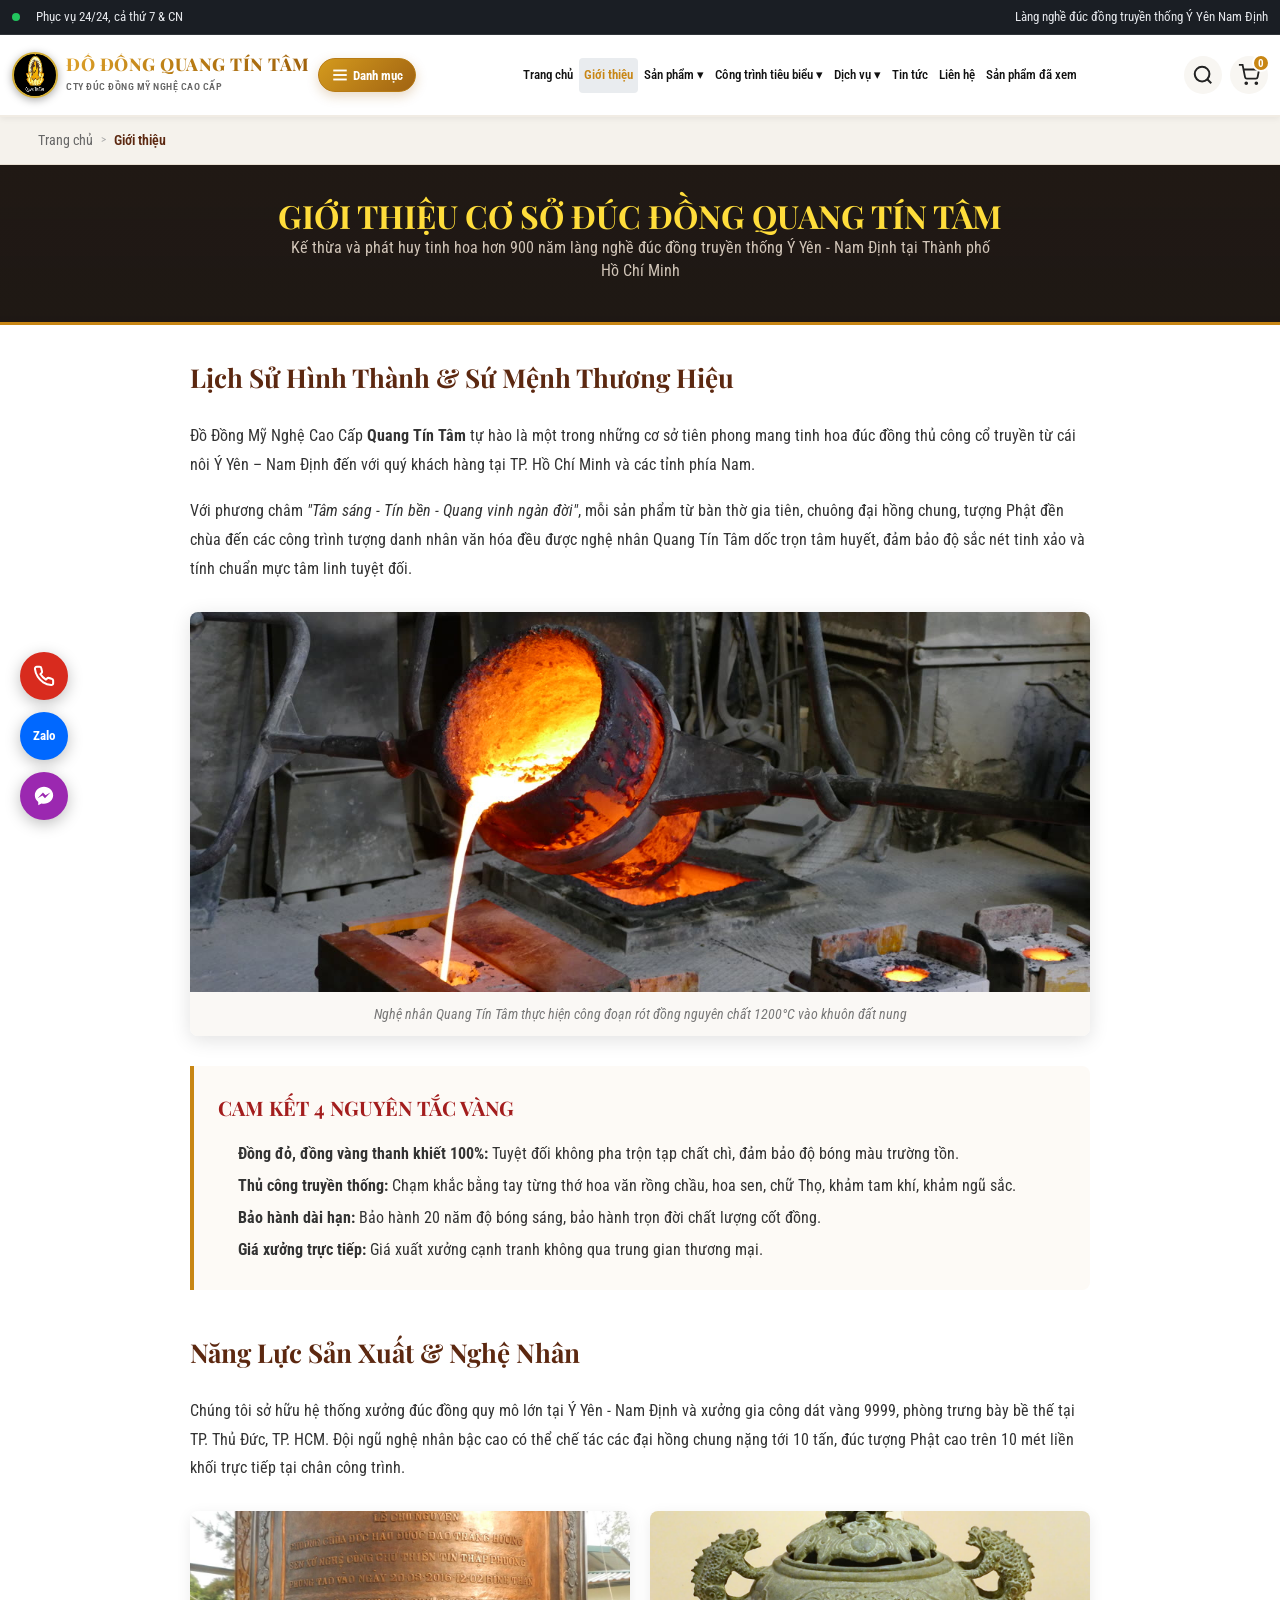
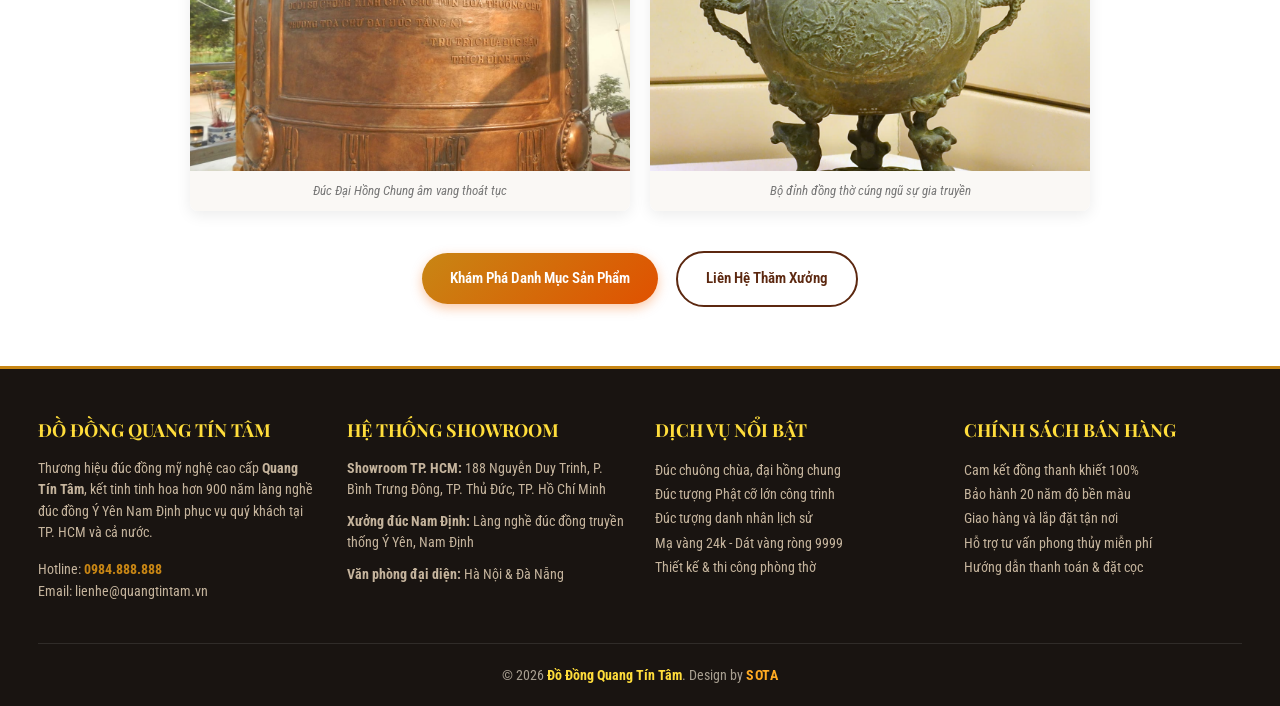
<file: gioi-thieu.html>
<!DOCTYPE html>
<html lang="vi">
<head>
  <meta charset="UTF-8">
  <meta name="viewport" content="width=device-width, initial-scale=1.0">
  <title>Giới Thiệu - Đồ Đồng Quang Tín Tâm | Đúc Đồng Mỹ Nghệ TP. HCM</title>
  <meta name="description" content="Giới thiệu xưởng đúc đồng mỹ nghệ cao cấp Quang Tín Tâm tại TP. HCM. Hơn 900 năm truyền thống làng nghề đúc đồng Ý Yên Nam Định.">
  <link rel="preconnect" href="https://fonts.googleapis.com">
  <link rel="preconnect" href="https://fonts.gstatic.com" crossorigin>
  <link href="https://fonts.googleapis.com/css2?family=Playfair+Display:ital,wght@0,600;0,700;0,800;0,900;1,600;1,700&family=Roboto+Condensed:ital,wght@0,300;0,400;0,500;0,600;0,700;1,400&family=Lora:ital,wght@0,500;0,600;0,700;1,500;1,600&display=swap" rel="stylesheet">
  <link rel="stylesheet" href="css/style.css?v=3.1">
  <link rel="stylesheet" href="css/pages.css?v=3.1">

  <!-- Semantic SEO: Schema.org AboutPage -->
  <script type="application/ld+json">
  {
    "@context": "https://schema.org",
    "@type": "AboutPage",
    "mainEntity": {
      "@type": "HomeGoodsStore",
      "name": "Đồ Đồng Quang Tín Tâm",
      "url": "https://quangtintam.vn",
      "logo": "https://quangtintam.vn/assets/logo-quang-tin-tam.png",
      "description": "Lịch sử hơn 900 năm làng nghề đúc đồng truyền thống Ý Yên - Nam Định phát triển tại TP. HCM. Đồ Đồng Quang Tín Tâm chuyên đồ thờ cúng gia tiên, tượng Phật, chuông đồng, dát vàng.",
      "telephone": "+84984888888",
      "address": {
        "@type": "PostalAddress",
        "streetAddress": "188 Nguyễn Duy Trinh, P. Bình Trưng Đông",
        "addressLocality": "TP. Thủ Đức",
        "addressRegion": "TP. Hồ Chí Minh",
        "addressCountry": "VN"
      }
    }
  }
  </script>
</head>
<body>

  <!-- FLOATING ACTION BUTTONS (LEFT SIDE - HÌNH 1) -->
  <div class="floating-actions-left" aria-label="Kênh liên hệ nhanh">
    <a href="tel:0984888888" class="float-btn float-btn--phone" title="Gọi Hotline: 0984.888.888">
      <svg width="22" height="22" viewBox="0 0 24 24" fill="none" stroke="currentColor" stroke-width="2.2"><path d="M22 16.92v3a2 2 0 0 1-2.18 2 19.79 19.79 0 0 1-8.63-3.07 19.5 19.5 0 0 1-6-6 19.79 19.79 0 0 1-3.07-8.67A2 2 0 0 1 4.11 2h3a2 2 0 0 1 2 1.72 12.84 12.84 0 0 0 .7 2.81 2 2 0 0 1-.45 2.11L8.09 9.91a16 16 0 0 0 6 6l1.27-1.27a2 2 0 0 1 2.11-.45 12.84 12.84 0 0 0 2.81.7A2 2 0 0 1 22 16.92z"></path></svg>
    </a>
    <a href="https://zalo.me/0984888888" target="_blank" rel="noopener" class="float-btn float-btn--zalo" title="Chat Zalo tư vấn">
      <span style="font-size: 13px; font-weight: bold;">Zalo</span>
    </a>
    <a href="https://m.me/quangtintam" target="_blank" rel="noopener" class="float-btn float-btn--messenger" title="Nhắn tin Messenger">
      <svg width="22" height="22" viewBox="0 0 24 24" fill="currentColor"><path d="M12 2C6.477 2 2 6.145 2 11.258c0 2.91 1.455 5.513 3.736 7.172V22l3.418-1.875c.91.252 1.874.39 2.846.39 5.523 0 10-4.145 10-9.257C22 6.145 17.523 2 12 2zm1.066 12.443l-2.73-2.91-5.328 2.91 5.86-6.223 2.797 2.91 5.26-2.91-5.86 6.223z"/></svg>
    </a>
  </div>

  <!-- TOP BAR (HÌNH 2) -->
  <div class="top-bar">
    <div class="container top-bar__inner">
      <div class="top-bar__left">
        <span class="pulse-dot"></span>
        <span>Phục vụ 24/24, cả thứ 7 &amp; CN</span>
      </div>
      <div class="top-bar__right">
        <span>Làng nghề đúc đồng truyền thống Ý Yên Nam Định</span>
      </div>
    </div>
  </div>

  <!-- MAIN HEADER (HÌNH 2) -->
  <header class="main-header" id="mainHeader">
    <div class="container main-header__inner">
      <button class="mobile-toggle" id="mobileMenuOpenBtn" aria-label="Mở menu">
        <span class="hamburger-bar"></span><span class="hamburger-bar"></span><span class="hamburger-bar"></span>
      </button>

      <a href="index.html" class="header-logo" title="Đồ Đồng Quang Tín Tâm">
        <div class="logo-emblem">
          <img decoding="async" src="assets/logo-quang-tin-tam.png" alt="Logo Quang Tín Tâm" width="50" height="50">
        </div>
        <div class="logo-text">
          <span class="logo-brand-main">ĐỒ ĐỒNG QUANG TÍN TÂM</span>
          <span class="logo-brand-tag">CTY ĐÚC ĐỒNG MỸ NGHỆ CAO CẤP</span>
        </div>
      </a>

      <!-- Category Pill Button -->
      <div class="header-category-wrap">
        <button class="btn-category" id="categoryMenuBtn">
          <svg width="18" height="18" viewBox="0 0 24 24" fill="none" stroke="currentColor" stroke-width="2.5"><line x1="3" y1="12" x2="21" y2="12"></line><line x1="3" y1="6" x2="21" y2="6"></line><line x1="3" y1="18" x2="21" y2="18"></line></svg>
          <span>Danh mục</span>
        </button>
        <!-- Category Dropdown Thân Thiện & Trực Quan -->
        <div class="category-dropdown" id="categoryDropdown" role="menu">
          <div class="cat-group-label">SẢN PHẨM MỸ NGHỆ</div>
          <a href="san-pham.html#do-tho" class="category-item-link" role="menuitem">
            <span class="cat-item-icon">❖</span>
            <span class="cat-item-text">
              <span class="cat-item-title">Đồ Thờ Cúng Bằng Đồng</span>
              <span class="cat-item-desc">Đỉnh đồng, bát hương, đôi hạc, chân nến</span>
            </span>
            <span class="cat-item-arrow">›</span>
          </a>
          <a href="san-pham.html#tuong-dong" class="category-item-link" role="menuitem">
            <span class="cat-item-icon">❖</span>
            <span class="cat-item-text">
              <span class="cat-item-title">Tượng Đồng Mỹ Nghệ</span>
              <span class="cat-item-desc">Tượng Phật, danh nhân, linh vật phong thủy</span>
            </span>
            <span class="cat-item-arrow">›</span>
          </a>
          <a href="san-pham.html#tranh-dong" class="category-item-link" role="menuitem">
            <span class="cat-item-icon">❖</span>
            <span class="cat-item-text">
              <span class="cat-item-title">Tranh Đồng Mạ Vàng</span>
              <span class="cat-item-desc">Thuận buồm, Mã đáo, tranh chữ mạ vàng 24k</span>
            </span>
            <span class="cat-item-arrow">›</span>
          </a>
          <a href="san-pham.html#trong-dong" class="category-item-link" role="menuitem">
            <span class="cat-item-icon">❖</span>
            <span class="cat-item-text">
              <span class="cat-item-title">Trống Đồng Đông Sơn</span>
              <span class="cat-item-desc">Trống đúc nguyên bản, mặt trống treo tường</span>
            </span>
            <span class="cat-item-arrow">›</span>
          </a>
          <a href="san-pham.html#qua-tang" class="category-item-link" role="menuitem">
            <span class="cat-item-icon">❖</span>
            <span class="cat-item-text">
              <span class="cat-item-title">Quà Tặng Lưu Niệm</span>
              <span class="cat-item-desc">Đĩa đồng Khuê Văn Các, cành sen cao cấp</span>
            </span>
            <span class="cat-item-arrow">›</span>
          </a>

          <div class="cat-group-label">CÔNG TRÌNH TIÊU BIỂU</div>
          <a href="cong-trinh.html#tuong-danh-nhan" class="category-item-link" role="menuitem">
            <span class="cat-item-icon">❖</span>
            <span class="cat-item-text">
              <span class="cat-item-title">Đúc Tượng Danh Nhân</span>
              <span class="cat-item-desc">Tượng Bác Hồ, Trần Hưng Đạo, tượng đài</span>
            </span>
            <span class="cat-item-arrow">›</span>
          </a>
          <a href="cong-trinh.html#tuong-phat" class="category-item-link" role="menuitem">
            <span class="cat-item-icon">❖</span>
            <span class="cat-item-text">
              <span class="cat-item-title">Đúc Tượng Phật &amp; Đại Hồng Chung</span>
              <span class="cat-item-desc">Tượng Phật đền chùa, chuông chùa đến 10 tấn</span>
            </span>
            <span class="cat-item-arrow">›</span>
          </a>

          <div class="cat-group-label">DỊCH VỤ NGHỆ NHÂN</div>
          <a href="dich-vu.html#duc-dong" class="category-item-link" role="menuitem">
            <span class="cat-item-icon">❖</span>
            <span class="cat-item-text">
              <span class="cat-item-title">Đúc Đồng Theo Yêu Cầu</span>
              <span class="cat-item-desc">Đúc tượng chân dung, quốc huy, gia huy theo mẫu</span>
            </span>
            <span class="cat-item-arrow">›</span>
          </a>
          <a href="dich-vu.html#ma-vang" class="category-item-link" role="menuitem">
            <span class="cat-item-icon">❖</span>
            <span class="cat-item-text">
              <span class="cat-item-title">Mạ Vàng 24K &amp; Dát Vàng 9999</span>
              <span class="cat-item-desc">Vàng lá thủ công cho tượng Phật, đồ thờ</span>
            </span>
            <span class="cat-item-arrow">›</span>
          </a>
          <a href="dich-vu.html#phong-tho" class="category-item-link" role="menuitem">
            <span class="cat-item-icon">❖</span>
            <span class="cat-item-text">
              <span class="cat-item-title">Thiết Kế Thi Công Phòng Thờ</span>
              <span class="cat-item-desc">Khảo sát phong thủy Lỗ Ban trọn gói</span>
            </span>
            <span class="cat-item-arrow">›</span>
          </a>
        </div>
      </div>

      <!-- Main Navigation Menu (Thân thiện, không đánh số kỹ thuật) -->
      <nav class="main-nav" aria-label="Menu chính">
        <ul class="nav-list">
          <li class="nav-item"><a href="index.html" class="nav-link">Trang chủ</a></li>
          <li class="nav-item"><a href="gioi-thieu.html" class="nav-link active">Giới thiệu</a></li>
          <li class="nav-item has-dropdown">
            <a href="san-pham.html" class="nav-link">Sản phẩm ▾</a>
            <ul class="nav-submenu">
              <li>
                <a href="san-pham.html#do-tho">
                  <span class="sub-item-icon">❖</span>
                  <span class="sub-item-content">
                    <strong class="sub-item-title">Đồ Thờ Cúng Bằng Đồng</strong>
                    <span class="sub-item-desc">Đỉnh đồng, bát hương, hạc thờ gia tiên</span>
                  </span>
                </a>
              </li>
              <li>
                <a href="san-pham.html#tuong-dong">
                  <span class="sub-item-icon">❖</span>
                  <span class="sub-item-content">
                    <strong class="sub-item-title">Tượng Đồng Mỹ Nghệ</strong>
                    <span class="sub-item-desc">Tượng Phật, danh nhân, linh vật</span>
                  </span>
                </a>
              </li>
              <li>
                <a href="san-pham.html#tranh-dong">
                  <span class="sub-item-icon">❖</span>
                  <span class="sub-item-content">
                    <strong class="sub-item-title">Tranh Đồng Mạ Vàng</strong>
                    <span class="sub-item-desc">Thuận buồm, Mã đáo, tranh chữ 24k</span>
                  </span>
                </a>
              </li>
              <li>
                <a href="san-pham.html#trong-dong">
                  <span class="sub-item-icon">❖</span>
                  <span class="sub-item-content">
                    <strong class="sub-item-title">Trống Đồng Đông Sơn</strong>
                    <span class="sub-item-desc">Trống đúc nguyên khối, mặt trống</span>
                  </span>
                </a>
              </li>
              <li>
                <a href="san-pham.html#qua-tang">
                  <span class="sub-item-icon">❖</span>
                  <span class="sub-item-content">
                    <strong class="sub-item-title">Quà Tặng Lưu Niệm</strong>
                    <span class="sub-item-desc">Đĩa đồng Khuê Văn Các, cành sen mạ vàng</span>
                  </span>
                </a>
              </li>
            </ul>
          </li>
          <li class="nav-item has-dropdown">
            <a href="cong-trinh.html" class="nav-link">Công trình tiêu biểu ▾</a>
            <ul class="nav-submenu">
              <li>
                <a href="cong-trinh.html#tuong-danh-nhan">
                  <span class="sub-item-icon">❖</span>
                  <span class="sub-item-content">
                    <strong class="sub-item-title">Đúc Tượng Danh Nhân Cỡ Lớn</strong>
                    <span class="sub-item-desc">Tượng Bác Hồ, Trần Hưng Đạo, tượng đài</span>
                  </span>
                </a>
              </li>
              <li>
                <a href="cong-trinh.html#tuong-phat">
                  <span class="sub-item-icon">❖</span>
                  <span class="sub-item-content">
                    <strong class="sub-item-title">Đúc Tượng Phật &amp; Đại Hồng Chung</strong>
                    <span class="sub-item-desc">Tượng Phật tự viện, chuông chùa đến 10 tấn</span>
                  </span>
                </a>
              </li>
            </ul>
          </li>
          <li class="nav-item has-dropdown">
            <a href="dich-vu.html" class="nav-link">Dịch vụ ▾</a>
            <ul class="nav-submenu">
              <li>
                <a href="dich-vu.html#duc-dong">
                  <span class="sub-item-icon">❖</span>
                  <span class="sub-item-content">
                    <strong class="sub-item-title">Đúc Đồng Theo Yêu Cầu</strong>
                    <span class="sub-item-desc">Đúc chân dung, gia huy, quốc huy theo mẫu</span>
                  </span>
                </a>
              </li>
              <li>
                <a href="dich-vu.html#ma-vang">
                  <span class="sub-item-icon">❖</span>
                  <span class="sub-item-content">
                    <strong class="sub-item-title">Mạ Vàng 24K &amp; Dát Vàng 9999</strong>
                    <span class="sub-item-desc">Vàng lá thủ công cho tượng Phật, đồ thờ</span>
                  </span>
                </a>
              </li>
              <li>
                <a href="dich-vu.html#phong-tho">
                  <span class="sub-item-icon">❖</span>
                  <span class="sub-item-content">
                    <strong class="sub-item-title">Thiết Kế Thi Công Phòng Thờ</strong>
                    <span class="sub-item-desc">Khảo sát phong thủy Lỗ Ban trọn gói</span>
                  </span>
                </a>
              </li>
            </ul>
          </li>
          <li class="nav-item"><a href="tin-tuc.html" class="nav-link">Tin tức</a></li>
          <li class="nav-item"><a href="lien-he.html" class="nav-link">Liên hệ</a></li>
          <li class="nav-item">
            <a href="san-pham-da-xem.html" class="nav-link" id="viewedProductsNavBtn">
              Sản phẩm đã xem <span class="viewed-count-badge" id="viewedNavBadge" style="display:none;">0</span>
            </a>
          </li>
        </ul>
      </nav>

      <div class="header-actions">
        <button class="action-btn" id="searchOpenBtn" aria-label="Tìm kiếm">
          <svg width="22" height="22" viewBox="0 0 24 24" fill="none" stroke="#222" stroke-width="2.2"><circle cx="11" cy="11" r="8"></circle><line x1="21" y1="21" x2="16.65" y2="16.65"></line></svg>
        </button>
        <button class="action-btn cart-btn" id="cartOpenBtn" aria-label="Giỏ hàng">
          <svg width="22" height="22" viewBox="0 0 24 24" fill="none" stroke="#222" stroke-width="2"><circle cx="9" cy="21" r="1"></circle><circle cx="20" cy="21" r="1"></circle><path d="M1 1h4l2.68 13.39a2 2 0 0 0 2 1.61h9.72a2 2 0 0 0 2-1.61L23 6H6"></path></svg>
          <span class="cart-badge" id="cartBadgeCount">0</span>
        </button>
      </div>
    </div>
  </header>

  <!-- BREADCRUMB -->
  <nav class="page-breadcrumb" aria-label="Đường dẫn trang">
    <div class="container">
      <ul class="breadcrumb-list">
        <li><a href="index.html">Trang chủ</a></li>
        <li class="breadcrumb-sep">&gt;</li>
        <li class="breadcrumb-current">Giới thiệu</li>
      </ul>
    </div>
  </nav>

  <!-- PAGE HERO -->
  <section class="page-hero-banner">
    <div class="container">
      <h1>GIỚI THIỆU CƠ SỞ ĐÚC ĐỒNG QUANG TÍN TÂM</h1>
      <p>Kế thừa và phát huy tinh hoa hơn 900 năm làng nghề đúc đồng truyền thống Ý Yên - Nam Định tại Thành phố Hồ Chí Minh</p>
    </div>
  </section>

  <!-- CONTENT SECTION -->
  <main class="container" style="padding-top: 30px; padding-bottom: 60px;">
    <div style="max-width: 900px; margin: 0 auto; line-height: 1.8; font-size: 16px; color: #333;">
      <h2 style="font-family: 'Playfair Display', serif; color: #5c2810; margin-bottom: 20px; font-size: 26px;">Lịch Sử Hình Thành &amp; Sứ Mệnh Thương Hiệu</h2>
      <p style="margin-bottom: 18px;">
        Đồ Đồng Mỹ Nghệ Cao Cấp <strong>Quang Tín Tâm</strong> tự hào là một trong những cơ sở tiên phong mang tinh hoa đúc đồng thủ công cổ truyền từ cái nôi Ý Yên – Nam Định đến với quý khách hàng tại TP. Hồ Chí Minh và các tỉnh phía Nam.
      </p>
      <p style="margin-bottom: 24px;">
        Với phương châm <em>"Tâm sáng - Tín bền - Quang vinh ngàn đời"</em>, mỗi sản phẩm từ bàn thờ gia tiên, chuông đại hồng chung, tượng Phật đền chùa đến các công trình tượng danh nhân văn hóa đều được nghệ nhân Quang Tín Tâm dốc trọn tâm huyết, đảm bảo độ sắc nét tinh xảo và tính chuẩn mực tâm linh tuyệt đối.
      </p>

      <figure style="border-radius: 8px; overflow: hidden; margin: 28px 0; box-shadow: 0 4px 20px rgba(0,0,0,0.12);">
        <img decoding="async" src="assets/duc-dong-foundry.jpg" alt="Quy trình rót đồng nóng chảy 1200°C tại xưởng đúc Quang Tín Tâm" style="width: 100%; height: 380px; object-fit: cover; display: block;" loading="lazy">
        <figcaption style="text-align: center; font-size: 13.5px; color: #777; font-style: italic; padding: 10px; background: #faf8f5; margin: 0;">Nghệ nhân Quang Tín Tâm thực hiện công đoạn rót đồng nguyên chất 1200°C vào khuôn đất nung</figcaption>
      </figure>

      <div style="background: #fdfaf6; border-left: 4px solid #c88614; padding: 24px; margin: 30px 0; border-radius: 0 8px 8px 0;">
        <h3 style="font-family: 'Playfair Display', serif; color: #a31d1d; margin-bottom: 12px; font-size: 20px;">CAM KẾT 4 NGUYÊN TẮC VÀNG</h3>
        <ul style="padding-left: 20px; line-height: 2;">
          <li><strong>Đồng đỏ, đồng vàng thanh khiết 100%:</strong> Tuyệt đối không pha trộn tạp chất chì, đảm bảo độ bóng màu trường tồn.</li>
          <li><strong>Thủ công truyền thống:</strong> Chạm khắc bằng tay từng thớ hoa văn rồng chầu, hoa sen, chữ Thọ, khảm tam khí, khảm ngũ sắc.</li>
          <li><strong>Bảo hành dài hạn:</strong> Bảo hành 20 năm độ bóng sáng, bảo hành trọn đời chất lượng cốt đồng.</li>
          <li><strong>Giá xưởng trực tiếp:</strong> Giá xuất xưởng cạnh tranh không qua trung gian thương mại.</li>
        </ul>
      </div>

      <h2 style="font-family: 'Playfair Display', serif; color: #5c2810; margin: 40px 0 20px; font-size: 26px;">Năng Lực Sản Xuất &amp; Nghệ Nhân</h2>
      <p style="margin-bottom: 18px;">
        Chúng tôi sở hữu hệ thống xưởng đúc đồng quy mô lớn tại Ý Yên - Nam Định và xưởng gia công dát vàng 9999, phòng trưng bày bề thế tại TP. Thủ Đức, TP. HCM. Đội ngũ nghệ nhân bậc cao có thể chế tác các đại hồng chung nặng tới 10 tấn, đúc tượng Phật cao trên 10 mét liền khối trực tiếp tại chân công trình.
      </p>

      <div style="display: grid; grid-template-columns: repeat(auto-fit, minmax(280px, 1fr)); gap: 20px; margin: 28px 0;">
        <figure style="border-radius: 8px; overflow: hidden; box-shadow: 0 4px 15px rgba(0,0,0,0.08); margin: 0;">
          <img decoding="async" src="assets/dai-hong-chung.jpg" alt="Đúc Đại Hồng Chung chuông chùa" style="width: 100%; height: 260px; object-fit: cover; display: block;" loading="lazy">
          <figcaption style="text-align: center; font-size: 13px; color: #777; font-style: italic; padding: 8px; background: #faf8f5; margin: 0;">Đúc Đại Hồng Chung âm vang thoát tục</figcaption>
        </figure>
        <figure style="border-radius: 8px; overflow: hidden; box-shadow: 0 4px 15px rgba(0,0,0,0.08); margin: 0;">
          <img decoding="async" src="assets/dinh-dong-co.jpg" alt="Bộ đỉnh đồng thờ cúng gia tiên" style="width: 100%; height: 260px; object-fit: cover; display: block;" loading="lazy">
          <figcaption style="text-align: center; font-size: 13px; color: #777; font-style: italic; padding: 8px; background: #faf8f5; margin: 0;">Bộ đỉnh đồng thờ cúng ngũ sự gia truyền</figcaption>
        </figure>
      </div>
      
      <div style="text-align: center; margin-top: 40px;">
        <a href="san-pham.html" class="btn btn-primary" style="margin-right: 14px;">Khám Phá Danh Mục Sản Phẩm</a>
        <a href="lien-he.html" class="btn btn-outline" style="border-color: #5c2810; color: #5c2810;">Liên Hệ Thăm Xưởng</a>
      </div>
    </div>
  </main>

  <!-- FOOTER -->
    <!-- ==================== FOOTER DÙNG CHUNG TOÀN HỆ THỐNG ==================== -->
  <footer class="main-footer" style="background: #191411; color: #c5b49d; border-top: 3px solid #c88614; padding: 50px 0 20px;">
    <div class="container">
      <div style="display: grid; grid-template-columns: repeat(auto-fit, minmax(220px, 1fr)); gap: 30px; margin-bottom: 40px;">
        <!-- Col 1 -->
        <div>
          <h4 style="color: #ffdd3b; font-family: 'Playfair Display', serif; font-size: 18px; margin-bottom: 16px;">ĐỒ ĐỒNG QUANG TÍN TÂM</h4>
          <p style="font-size: 13.5px; line-height: 1.6; margin-bottom: 14px;">Thương hiệu đúc đồng mỹ nghệ cao cấp <strong>Quang Tín Tâm</strong>, kết tinh tinh hoa hơn 900 năm làng nghề đúc đồng Ý Yên Nam Định phục vụ quý khách tại TP. HCM và cả nước.</p>
          <p style="font-size: 13.5px;">Hotline: <strong style="color: #c88614;">0984.888.888</strong></p>
          <p style="font-size: 13.5px;">Email: lienhe@quangtintam.vn</p>
        </div>

        <!-- Col 2 -->
        <div>
          <h4 style="color: #ffdd3b; font-family: 'Playfair Display', serif; font-size: 18px; margin-bottom: 16px;">HỆ THỐNG SHOWROOM</h4>
          <address style="font-style: normal;">
            <ul style="list-style: none; padding: 0; font-size: 13.5px; line-height: 1.6;">
              <li style="margin-bottom: 10px;"><strong>Showroom TP. HCM:</strong> 188 Nguyễn Duy Trinh, P. Bình Trưng Đông, TP. Thủ Đức, TP. Hồ Chí Minh</li>
              <li style="margin-bottom: 10px;"><strong>Xưởng đúc Nam Định:</strong> Làng nghề đúc đồng truyền thống Ý Yên, Nam Định</li>
              <li><strong>Văn phòng đại diện:</strong> Hà Nội &amp; Đà Nẵng</li>
            </ul>
          </address>
        </div>

        <!-- Col 3 -->
        <div>
          <h4 style="color: #ffdd3b; font-family: 'Playfair Display', serif; font-size: 18px; margin-bottom: 16px;">DỊCH VỤ NỔI BẬT</h4>
          <ul style="list-style: none; padding: 0; font-size: 13.5px; line-height: 1.8;">
            <li><a href="dich-vu.html#duc-dong" style="color: #c5b49d; text-decoration: none;">Đúc chuông chùa, đại hồng chung</a></li>
            <li><a href="cong-trinh.html#tuong-phat" style="color: #c5b49d; text-decoration: none;">Đúc tượng Phật cỡ lớn công trình</a></li>
            <li><a href="cong-trinh.html#tuong-danh-nhan" style="color: #c5b49d; text-decoration: none;">Đúc tượng danh nhân lịch sử</a></li>
            <li><a href="dich-vu.html#ma-vang" style="color: #c5b49d; text-decoration: none;">Mạ vàng 24k - Dát vàng ròng 9999</a></li>
            <li><a href="dich-vu.html#phong-tho" style="color: #c5b49d; text-decoration: none;">Thiết kế &amp; thi công phòng thờ</a></li>
          </ul>
        </div>

        <!-- Col 4 -->
        <div>
          <h4 style="color: #ffdd3b; font-family: 'Playfair Display', serif; font-size: 18px; margin-bottom: 16px;">CHÍNH SÁCH BÁN HÀNG</h4>
          <ul style="list-style: none; padding: 0; font-size: 13.5px; line-height: 1.8;">
            <li><a href="gioi-thieu.html" style="color: #c5b49d; text-decoration: none;">Cam kết đồng thanh khiết 100%</a></li>
            <li><a href="gioi-thieu.html" style="color: #c5b49d; text-decoration: none;">Bảo hành 20 năm độ bền màu</a></li>
            <li><a href="gioi-thieu.html" style="color: #c5b49d; text-decoration: none;">Giao hàng và lắp đặt tận nơi</a></li>
            <li><a href="gioi-thieu.html" style="color: #c5b49d; text-decoration: none;">Hỗ trợ tư vấn phong thủy miễn phí</a></li>
            <li><a href="lien-he.html" style="color: #c5b49d; text-decoration: none;">Hướng dẫn thanh toán &amp; đặt cọc</a></li>
          </ul>
        </div>
      </div>

      <div style="border-top: 1px solid rgba(255,255,255,0.1); padding-top: 20px; text-align: center; font-size: 13.5px; color: #a89f91;">
        <p>&copy; 2026 <strong style="color: #ffdd3b; font-weight: 700;">Đồ Đồng Quang Tín Tâm</strong>. Design by <strong style="color: #ffaa22; font-weight: 700; letter-spacing: 0.5px;">SOTA</strong></p>
      </div>
    </div>
  </footer>

  <script src="js/main.js?v=2.1"></script>
  <script src="js/viewed-products.js"></script>
  <!-- Back to Top Button -->
  <button id="backToTopBtn" class="back-to-top" title="Lên đầu trang" aria-label="Quay lại đầu trang">
    <svg width="22" height="22" viewBox="0 0 24 24" fill="none" stroke="currentColor" stroke-width="2.5" stroke-linecap="round" stroke-linejoin="round">
      <polyline points="18 15 12 9 6 15"></polyline>
    </svg>
  </button>
</body>
</html>
</file>
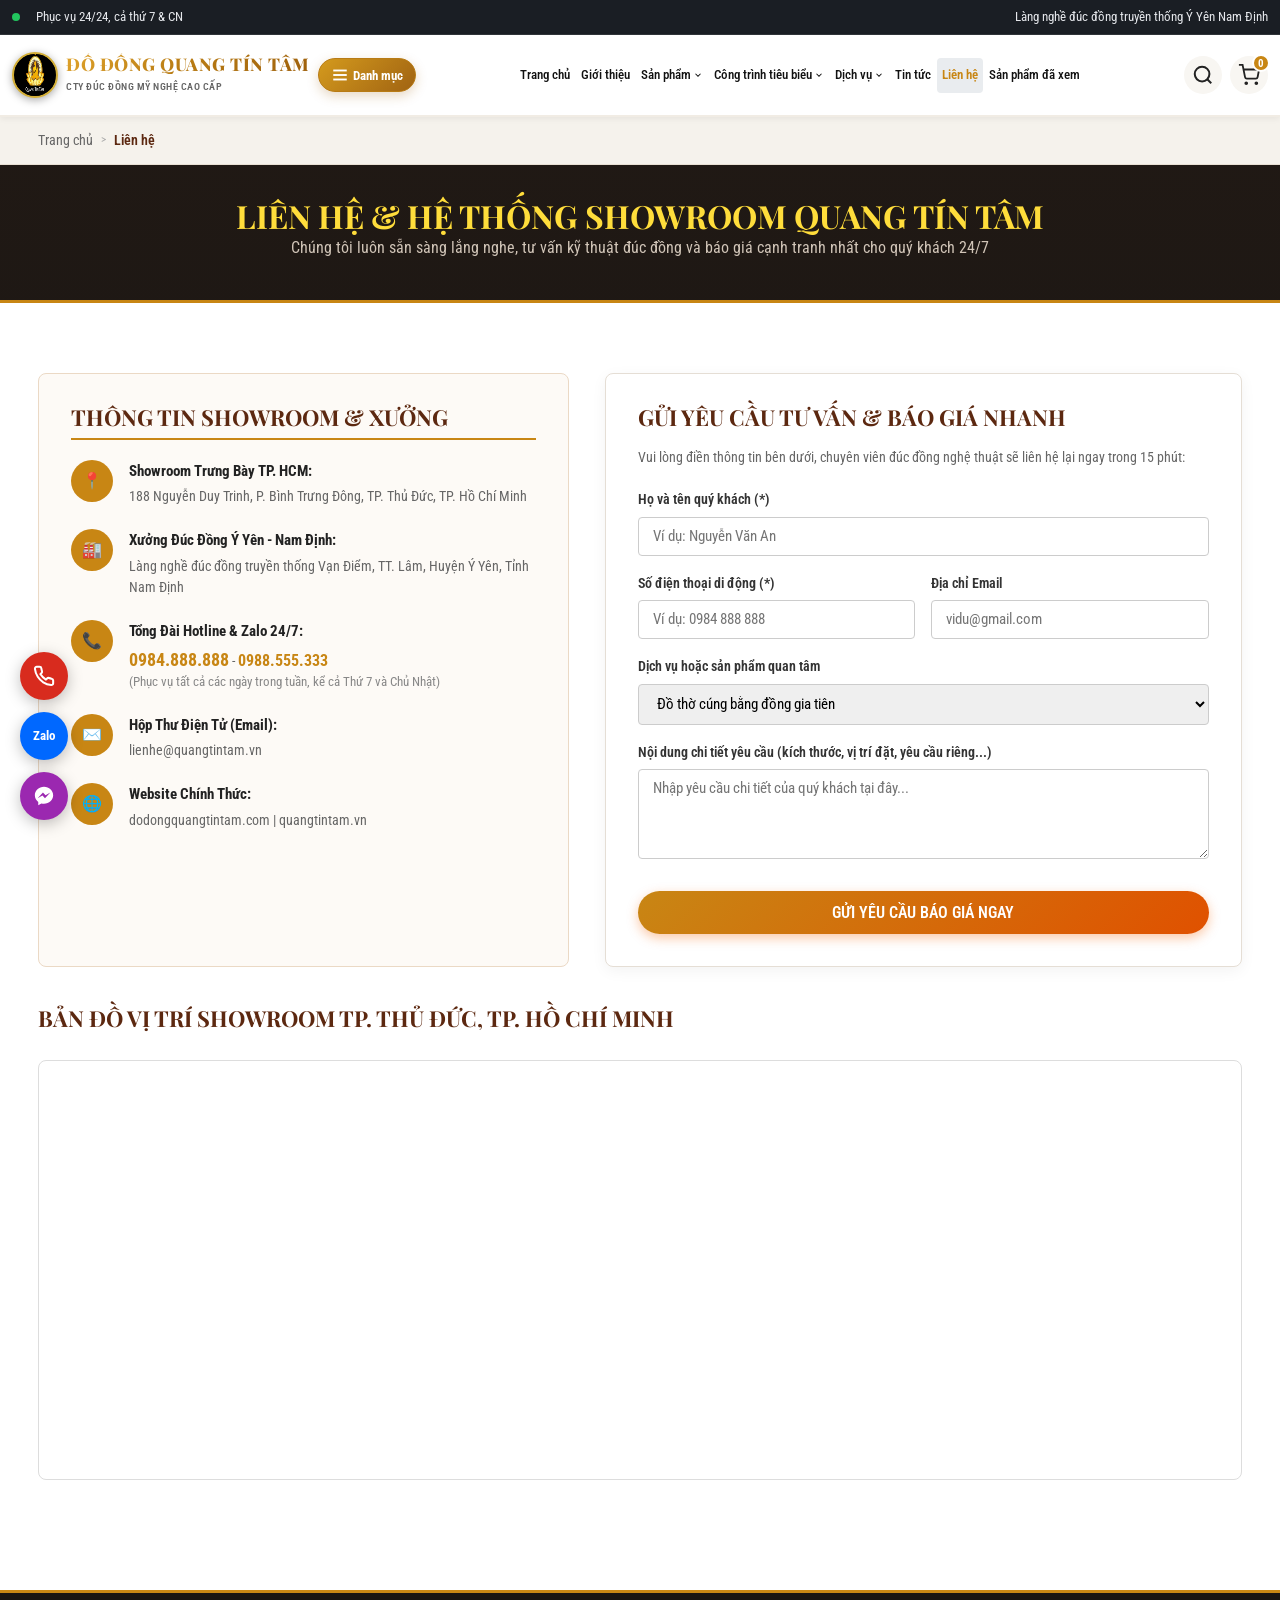
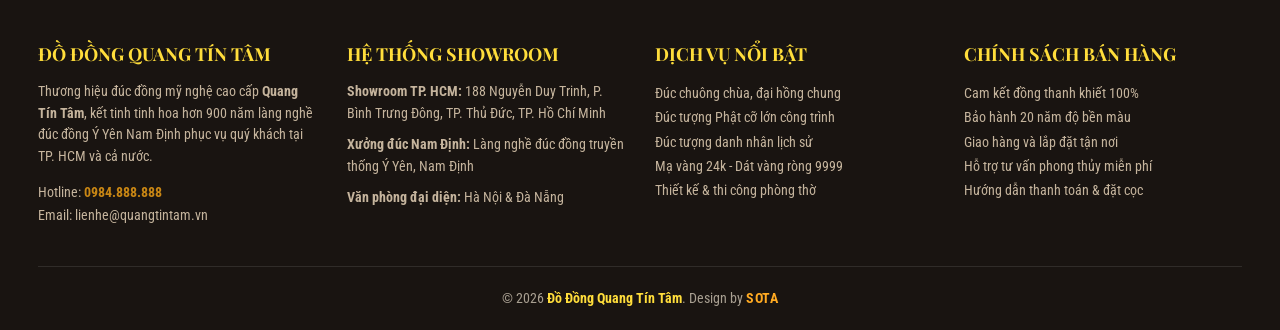
<file: lien-he.html>
<!DOCTYPE html>
<html lang="vi">
<head>
  <meta charset="UTF-8">
  <meta name="viewport" content="width=device-width, initial-scale=1.0">
  <title>Liên Hệ &amp; Bản Đồ Chỉ Đường | Đồ Đồng Quang Tín Tâm TP. HCM</title>
  <meta name="description" content="Liên hệ xưởng đúc đồng mỹ nghệ Quang Tín Tâm tại TP. HCM. Địa chỉ showroom 188 Nguyễn Duy Trinh, TP. Thủ Đức. Hotline 24/7: 0984.888.888.">
  <link rel="preconnect" href="https://fonts.googleapis.com">
  <link rel="preconnect" href="https://fonts.gstatic.com" crossorigin>
  <link href="https://fonts.googleapis.com/css2?family=Playfair+Display:ital,wght@0,600;0,700;0,800;0,900;1,600;1,700&family=Roboto+Condensed:ital,wght@0,300;0,400;0,500;0,600;0,700;1,400&family=Lora:ital,wght@0,500;0,600;0,700;1,500;1,600&display=swap" rel="stylesheet">
  <link rel="stylesheet" href="css/style.css?v=3.1">
  <link rel="stylesheet" href="css/pages.css?v=3.1">

  <!-- SCHEMA.ORG STRUCTURED DATA (JSON-LD) -->
  <script type="application/ld+json">
  {
    "@context": "https://schema.org",
    "@graph": [
      {
        "@type": "BreadcrumbList",
        "itemListElement": [
          {
            "@type": "ListItem",
            "position": 1,
            "name": "Trang chủ",
            "item": "https://dodongquangtintam.com/index.html"
          },
          {
            "@type": "ListItem",
            "position": 2,
            "name": "Liên hệ & Hệ thống Showroom",
            "item": "https://dodongquangtintam.com/lien-he.html"
          }
        ]
      },
      {
        "@type": "ContactPage",
        "@id": "https://dodongquangtintam.com/lien-he.html",
        "url": "https://dodongquangtintam.com/lien-he.html",
        "name": "Liên Hệ & Bản Đồ Chỉ Đường | Đồ Đồng Quang Tín Tâm TP. HCM",
        "description": "Liên hệ xưởng đúc đồng mỹ nghệ Quang Tín Tâm tại TP. HCM. Địa chỉ showroom 188 Nguyễn Duy Trinh, TP. Thủ Đức. Hotline 24/7: 0984.888.888.",
        "mainEntity": {
          "@type": "HomeGoodsStore",
          "@id": "https://dodongquangtintam.com/#store",
          "name": "Đồ Đồng Quang Tín Tâm",
          "telephone": "+84-984-888-888",
          "email": "lienhe@quangtintam.vn",
          "url": "https://dodongquangtintam.com/",
          "address": {
            "@type": "PostalAddress",
            "streetAddress": "188 Nguyễn Duy Trinh, P. Bình Trưng Đông, TP. Thủ Đức",
            "addressLocality": "Thành phố Hồ Chí Minh",
            "addressRegion": "Hồ Chí Minh",
            "postalCode": "700000",
            "addressCountry": "VN"
          },
          "geo": {
            "@type": "GeoCoordinates",
            "latitude": 10.7876,
            "longitude": 106.7725
          },
          "openingHoursSpecification": {
            "@type": "OpeningHoursSpecification",
            "dayOfWeek": ["Monday", "Tuesday", "Wednesday", "Thursday", "Friday", "Saturday", "Sunday"],
            "opens": "07:30",
            "closes": "21:30"
          }
        }
      }
    ]
  }
  </script>
</head>
<body>

  <!-- FLOATING ACTION BUTTONS (LEFT SIDE - HÌNH 1) -->
  <div class="floating-actions-left" aria-label="Kênh liên hệ nhanh">
    <a href="tel:0984888888" class="float-btn float-btn--phone" title="Gọi Hotline: 0984.888.888">
      <svg width="22" height="22" viewBox="0 0 24 24" fill="none" stroke="currentColor" stroke-width="2.2"><path d="M22 16.92v3a2 2 0 0 1-2.18 2 19.79 19.79 0 0 1-8.63-3.07 19.5 19.5 0 0 1-6-6 19.79 19.79 0 0 1-3.07-8.67A2 2 0 0 1 4.11 2h3a2 2 0 0 1 2 1.72 12.84 12.84 0 0 0 .7 2.81 2 2 0 0 1-.45 2.11L8.09 9.91a16 16 0 0 0 6 6l1.27-1.27a2 2 0 0 1 2.11-.45 12.84 12.84 0 0 0 2.81.7A2 2 0 0 1 22 16.92z"></path></svg>
    </a>
    <a href="https://zalo.me/0984888888" target="_blank" rel="noopener" class="float-btn float-btn--zalo" title="Chat Zalo tư vấn">
      <span style="font-size: 13px; font-weight: bold;">Zalo</span>
    </a>
    <a href="https://m.me/quangtintam" target="_blank" rel="noopener" class="float-btn float-btn--messenger" title="Nhắn tin Messenger">
      <svg width="22" height="22" viewBox="0 0 24 24" fill="currentColor"><path d="M12 2C6.477 2 2 6.145 2 11.258c0 2.91 1.455 5.513 3.736 7.172V22l3.418-1.875c.91.252 1.874.39 2.846.39 5.523 0 10-4.145 10-9.257C22 6.145 17.523 2 12 2zm1.066 12.443l-2.73-2.91-5.328 2.91 5.86-6.223 2.797 2.91 5.26-2.91-5.86 6.223z"/></svg>
    </a>
  </div>

  <!-- TOP BAR (HÌNH 2) -->
  <div class="top-bar">
    <div class="container top-bar__inner">
      <div class="top-bar__left">
        <span class="pulse-dot"></span>
        <span>Phục vụ 24/24, cả thứ 7 &amp; CN</span>
      </div>
      <div class="top-bar__right">
        <span>Làng nghề đúc đồng truyền thống Ý Yên Nam Định</span>
      </div>
    </div>
  </div>

  <!-- MAIN HEADER (HÌNH 2) -->
  <header class="main-header" id="mainHeader">
    <div class="container main-header__inner">
      <button class="mobile-toggle" id="mobileMenuOpenBtn" aria-label="Mở menu">
        <span class="hamburger-bar"></span><span class="hamburger-bar"></span><span class="hamburger-bar"></span>
      </button>

      <a href="index.html" class="header-logo" title="Đồ Đồng Quang Tín Tâm">
        <div class="logo-emblem">
          <img decoding="async" src="assets/logo-quang-tin-tam.png" alt="Logo Quang Tín Tâm" width="50" height="50">
        </div>
        <div class="logo-text">
          <span class="logo-brand-main">ĐỒ ĐỒNG QUANG TÍN TÂM</span>
          <span class="logo-brand-tag">CTY ĐÚC ĐỒNG MỸ NGHỆ CAO CẤP</span>
        </div>
      </a>

      <!-- Category Pill Button ("☰ Danh mục") -->
      <div class="header-category-wrap">
        <button class="btn-category" id="categoryMenuBtn" aria-expanded="false" aria-controls="categoryDropdown">
          <svg class="category-icon" width="18" height="18" viewBox="0 0 24 24" fill="none" stroke="currentColor" stroke-width="2.5"><line x1="3" y1="12" x2="21" y2="12"></line><line x1="3" y1="6" x2="21" y2="6"></line><line x1="3" y1="18" x2="21" y2="18"></line></svg>
          <span>Danh mục</span>
        </button>

        <!-- Category Dropdown Thân Thiện & Trực Quan -->
        <div class="category-dropdown" id="categoryDropdown" role="menu">
          <div class="cat-group-label">SẢN PHẨM MỸ NGHỆ</div>
          <a href="san-pham.html#do-tho" class="category-item-link" role="menuitem">
            <span class="cat-item-icon">❖</span>
            <span class="cat-item-text">
              <span class="cat-item-title">Đồ Thờ Cúng Bằng Đồng</span>
              <span class="cat-item-desc">Đỉnh đồng, bát hương, đôi hạc, chân nến</span>
            </span>
            <span class="cat-item-arrow">›</span>
          </a>
          <a href="san-pham.html#tuong-dong" class="category-item-link" role="menuitem">
            <span class="cat-item-icon">❖</span>
            <span class="cat-item-text">
              <span class="cat-item-title">Tượng Đồng Mỹ Nghệ</span>
              <span class="cat-item-desc">Tượng Phật, danh nhân, linh vật phong thủy</span>
            </span>
            <span class="cat-item-arrow">›</span>
          </a>
          <a href="san-pham.html#tranh-dong" class="category-item-link" role="menuitem">
            <span class="cat-item-icon">❖</span>
            <span class="cat-item-text">
              <span class="cat-item-title">Tranh Đồng Mạ Vàng</span>
              <span class="cat-item-desc">Thuận buồm, Mã đáo, tranh chữ mạ vàng 24k</span>
            </span>
            <span class="cat-item-arrow">›</span>
          </a>
          <a href="san-pham.html#trong-dong" class="category-item-link" role="menuitem">
            <span class="cat-item-icon">❖</span>
            <span class="cat-item-text">
              <span class="cat-item-title">Trống Đồng Đông Sơn</span>
              <span class="cat-item-desc">Trống đúc nguyên bản, mặt trống treo tường</span>
            </span>
            <span class="cat-item-arrow">›</span>
          </a>
          <a href="san-pham.html#qua-tang" class="category-item-link" role="menuitem">
            <span class="cat-item-icon">❖</span>
            <span class="cat-item-text">
              <span class="cat-item-title">Quà Tặng Lưu Niệm</span>
              <span class="cat-item-desc">Đĩa đồng Khuê Văn Các, cành sen cao cấp</span>
            </span>
            <span class="cat-item-arrow">›</span>
          </a>

          <div class="cat-group-label">CÔNG TRÌNH TIÊU BIỂU</div>
          <a href="cong-trinh.html#tuong-danh-nhan" class="category-item-link" role="menuitem">
            <span class="cat-item-icon">❖</span>
            <span class="cat-item-text">
              <span class="cat-item-title">Đúc Tượng Danh Nhân</span>
              <span class="cat-item-desc">Tượng Bác Hồ, Trần Hưng Đạo, tượng đài</span>
            </span>
            <span class="cat-item-arrow">›</span>
          </a>
          <a href="cong-trinh.html#tuong-phat" class="category-item-link" role="menuitem">
            <span class="cat-item-icon">❖</span>
            <span class="cat-item-text">
              <span class="cat-item-title">Đúc Tượng Phật &amp; Đại Hồng Chung</span>
              <span class="cat-item-desc">Tượng Phật đền chùa, chuông chùa đến 10 tấn</span>
            </span>
            <span class="cat-item-arrow">›</span>
          </a>

          <div class="cat-group-label">DỊCH VỤ NGHỆ NHÂN</div>
          <a href="dich-vu.html#duc-dong" class="category-item-link" role="menuitem">
            <span class="cat-item-icon">❖</span>
            <span class="cat-item-text">
              <span class="cat-item-title">Đúc Đồng Theo Yêu Cầu</span>
              <span class="cat-item-desc">Đúc tượng chân dung, quốc huy, gia huy theo mẫu</span>
            </span>
            <span class="cat-item-arrow">›</span>
          </a>
          <a href="dich-vu.html#ma-vang" class="category-item-link" role="menuitem">
            <span class="cat-item-icon">❖</span>
            <span class="cat-item-text">
              <span class="cat-item-title">Mạ Vàng 24K &amp; Dát Vàng 9999</span>
              <span class="cat-item-desc">Vàng lá thủ công cho tượng Phật, đồ thờ</span>
            </span>
            <span class="cat-item-arrow">›</span>
          </a>
          <a href="dich-vu.html#phong-tho" class="category-item-link" role="menuitem">
            <span class="cat-item-icon">❖</span>
            <span class="cat-item-text">
              <span class="cat-item-title">Thiết Kế Thi Công Phòng Thờ</span>
              <span class="cat-item-desc">Khảo sát phong thủy Lỗ Ban trọn gói</span>
            </span>
            <span class="cat-item-arrow">›</span>
          </a>
        </div>
      </div>

      <!-- Main Navigation Menu (Thân thiện, không đánh số kỹ thuật) -->
      <nav class="main-nav" aria-label="Menu chính">
        <ul class="nav-list">
          <li class="nav-item">
            <a href="index.html" class="nav-link">Trang chủ</a>
          </li>
          <li class="nav-item">
            <a href="gioi-thieu.html" class="nav-link">Giới thiệu</a>
          </li>
          <li class="nav-item has-dropdown">
            <a href="san-pham.html" class="nav-link" aria-haspopup="true">
              Sản phẩm
              <svg width="10" height="10" viewBox="0 0 24 24" fill="none" stroke="currentColor" stroke-width="2.5"><polyline points="6 9 12 15 18 9"></polyline></svg>
            </a>
            <ul class="nav-submenu">
              <li>
                <a href="san-pham.html#do-tho">
                  <span class="sub-item-icon">❖</span>
                  <span class="sub-item-content">
                    <strong class="sub-item-title">Đồ Thờ Cúng Bằng Đồng</strong>
                    <span class="sub-item-desc">Đỉnh đồng, bát hương, hạc thờ gia tiên</span>
                  </span>
                </a>
              </li>
              <li>
                <a href="san-pham.html#tuong-dong">
                  <span class="sub-item-icon">❖</span>
                  <span class="sub-item-content">
                    <strong class="sub-item-title">Tượng Đồng Mỹ Nghệ</strong>
                    <span class="sub-item-desc">Tượng Phật, danh nhân, linh vật</span>
                  </span>
                </a>
              </li>
              <li>
                <a href="san-pham.html#tranh-dong">
                  <span class="sub-item-icon">❖</span>
                  <span class="sub-item-content">
                    <strong class="sub-item-title">Tranh Đồng Mạ Vàng</strong>
                    <span class="sub-item-desc">Thuận buồm, Mã đáo, tranh chữ 24k</span>
                  </span>
                </a>
              </li>
              <li>
                <a href="san-pham.html#trong-dong">
                  <span class="sub-item-icon">❖</span>
                  <span class="sub-item-content">
                    <strong class="sub-item-title">Trống Đồng Đông Sơn</strong>
                    <span class="sub-item-desc">Trống đúc nguyên khối, mặt trống</span>
                  </span>
                </a>
              </li>
              <li>
                <a href="san-pham.html#qua-tang">
                  <span class="sub-item-icon">❖</span>
                  <span class="sub-item-content">
                    <strong class="sub-item-title">Quà Tặng Lưu Niệm</strong>
                    <span class="sub-item-desc">Đĩa đồng Khuê Văn Các, cành sen mạ vàng</span>
                  </span>
                </a>
              </li>
            </ul>
          </li>
          <li class="nav-item has-dropdown">
            <a href="cong-trinh.html" class="nav-link" aria-haspopup="true">
              Công trình tiêu biểu
              <svg width="10" height="10" viewBox="0 0 24 24" fill="none" stroke="currentColor" stroke-width="2.5"><polyline points="6 9 12 15 18 9"></polyline></svg>
            </a>
            <ul class="nav-submenu">
              <li>
                <a href="cong-trinh.html#tuong-danh-nhan">
                  <span class="sub-item-icon">❖</span>
                  <span class="sub-item-content">
                    <strong class="sub-item-title">Đúc Tượng Danh Nhân Cỡ Lớn</strong>
                    <span class="sub-item-desc">Tượng Bác Hồ, Trần Hưng Đạo, tượng đài</span>
                  </span>
                </a>
              </li>
              <li>
                <a href="cong-trinh.html#tuong-phat">
                  <span class="sub-item-icon">❖</span>
                  <span class="sub-item-content">
                    <strong class="sub-item-title">Đúc Tượng Phật &amp; Đại Hồng Chung</strong>
                    <span class="sub-item-desc">Tượng Phật tự viện, chuông chùa đến 10 tấn</span>
                  </span>
                </a>
              </li>
            </ul>
          </li>
          <li class="nav-item has-dropdown">
            <a href="dich-vu.html" class="nav-link" aria-haspopup="true">
              Dịch vụ
              <svg width="10" height="10" viewBox="0 0 24 24" fill="none" stroke="currentColor" stroke-width="2.5"><polyline points="6 9 12 15 18 9"></polyline></svg>
            </a>
            <ul class="nav-submenu">
              <li>
                <a href="dich-vu.html#duc-dong">
                  <span class="sub-item-icon">❖</span>
                  <span class="sub-item-content">
                    <strong class="sub-item-title">Đúc Đồng Theo Yêu Cầu</strong>
                    <span class="sub-item-desc">Đúc chân dung, gia huy, quốc huy theo mẫu</span>
                  </span>
                </a>
              </li>
              <li>
                <a href="dich-vu.html#ma-vang">
                  <span class="sub-item-icon">❖</span>
                  <span class="sub-item-content">
                    <strong class="sub-item-title">Mạ Vàng 24K &amp; Dát Vàng 9999</strong>
                    <span class="sub-item-desc">Vàng lá thủ công cho tượng Phật, đồ thờ</span>
                  </span>
                </a>
              </li>
              <li>
                <a href="dich-vu.html#phong-tho">
                  <span class="sub-item-icon">❖</span>
                  <span class="sub-item-content">
                    <strong class="sub-item-title">Thiết Kế Thi Công Phòng Thờ</strong>
                    <span class="sub-item-desc">Khảo sát phong thủy Lỗ Ban trọn gói</span>
                  </span>
                </a>
              </li>
            </ul>
          </li>
          <li class="nav-item">
            <a href="tin-tuc.html" class="nav-link">Tin tức</a>
          </li>
          <li class="nav-item">
            <a href="lien-he.html" class="nav-link active">Liên hệ</a>
          </li>
          <li class="nav-item">
            <a href="san-pham-da-xem.html" class="nav-link" id="viewedProductsNavBtn">
              Sản phẩm đã xem
              <span class="viewed-count-badge" id="viewedNavBadge" style="display:none;">0</span>
            </a>
          </li>
        </ul>
      </nav>

      <div class="header-actions">
        <button class="action-btn" id="searchOpenBtn" aria-label="Tìm kiếm">
          <svg width="22" height="22" viewBox="0 0 24 24" fill="none" stroke="#222" stroke-width="2.2"><circle cx="11" cy="11" r="8"></circle><line x1="21" y1="21" x2="16.65" y2="16.65"></line></svg>
        </button>
        <button class="action-btn cart-btn" id="cartOpenBtn" aria-label="Giỏ hàng">
          <svg width="22" height="22" viewBox="0 0 24 24" fill="none" stroke="#222" stroke-width="2"><circle cx="9" cy="21" r="1"></circle><circle cx="20" cy="21" r="1"></circle><path d="M1 1h4l2.68 13.39a2 2 0 0 0 2 1.61h9.72a2 2 0 0 0 2-1.61L23 6H6"></path></svg>
          <span class="cart-badge" id="cartBadgeCount">0</span>
        </button>
      </div>
    </div>
  </header>

  <!-- BREADCRUMB -->
  <nav class="page-breadcrumb" aria-label="Đường dẫn trang">
    <div class="container">
      <ul class="breadcrumb-list">
        <li><a href="index.html">Trang chủ</a></li>
        <li class="breadcrumb-sep">&gt;</li>
        <li class="breadcrumb-current">Liên hệ</li>
      </ul>
    </div>
  </nav>

  <!-- HERO BANNER -->
  <section class="page-hero-banner">
    <div class="container">
      <h1>LIÊN HỆ &amp; HỆ THỐNG SHOWROOM QUANG TÍN TÂM</h1>
      <p>Chúng tôi luôn sẵn sàng lắng nghe, tư vấn kỹ thuật đúc đồng và báo giá cạnh tranh nhất cho quý khách 24/7</p>
    </div>
  </section>

  <!-- MAIN CONTACT LAYOUT -->
  <main class="container" style="padding-top: 30px; padding-bottom: 60px;">
    
    <div class="contact-layout-grid">
      <!-- CỘT 1: THÔNG TIN LIÊN HỆ & ĐỊA CHỈ -->
      <address class="contact-info-panel" style="font-style: normal;">
        <h3>THÔNG TIN SHOWROOM &amp; XƯỞNG</h3>

        <div class="contact-item-row">
          <div class="contact-icon-bubble">📍</div>
          <div class="contact-text-box">
            <h4>Showroom Trưng Bày TP. HCM:</h4>
            <p>188 Nguyễn Duy Trinh, P. Bình Trưng Đông, TP. Thủ Đức, TP. Hồ Chí Minh</p>
          </div>
        </div>

        <div class="contact-item-row">
          <div class="contact-icon-bubble">🏭</div>
          <div class="contact-text-box">
            <h4>Xưởng Đúc Đồng Ý Yên - Nam Định:</h4>
            <p>Làng nghề đúc đồng truyền thống Vạn Điểm, TT. Lâm, Huyện Ý Yên, Tỉnh Nam Định</p>
          </div>
        </div>

        <div class="contact-item-row">
          <div class="contact-icon-bubble">📞</div>
          <div class="contact-text-box">
            <h4>Tổng Đài Hotline &amp; Zalo 24/7:</h4>
            <p><a href="tel:0984888888" style="font-size: 18px; font-weight: bold; color: #c88614;">0984.888.888</a> - <a href="tel:0988555333" style="font-size: 16px; font-weight: bold; color: #c88614;">0988.555.333</a></p>
            <p style="font-size: 12.5px; color: #888;">(Phục vụ tất cả các ngày trong tuần, kể cả Thứ 7 và Chủ Nhật)</p>
          </div>
        </div>

        <div class="contact-item-row">
          <div class="contact-icon-bubble">✉️</div>
          <div class="contact-text-box">
            <h4>Hộp Thư Điện Tử (Email):</h4>
            <p><a href="mailto:lienhe@quangtintam.vn">lienhe@quangtintam.vn</a></p>
          </div>
        </div>

        <div class="contact-item-row">
          <div class="contact-icon-bubble">🌐</div>
          <div class="contact-text-box">
            <h4>Website Chính Thức:</h4>
            <p>dodongquangtintam.com | quangtintam.vn</p>
          </div>
        </div>
      </address>

      <!-- CỘT 2: FORM LIÊN HỆ TRỰC TUYẾN -->
      <section class="contact-form-panel" aria-labelledby="contactFormHeading">
        <h3 id="contactFormHeading">GỬI YÊU CẦU TƯ VẤN &amp; BÁO GIÁ NHANH</h3>
        <p style="font-size: 14px; color: #666; margin-bottom: 20px;">Vui lòng điền thông tin bên dưới, chuyên viên đúc đồng nghệ thuật sẽ liên hệ lại ngay trong 15 phút:</p>

        <form id="contactFormSubmit" onsubmit="event.preventDefault(); alert('Cảm ơn quý khách! Yêu cầu của quý khách đã được gửi thành công. Nghệ nhân Quang Tín Tâm sẽ liên hệ lại ngay qua số điện thoại của quý khách.'); this.reset();">
          <fieldset style="border: none; padding: 0; margin: 0;">
            <legend class="sr-only" style="position: absolute; width: 1px; height: 1px; padding: 0; margin: -1px; overflow: hidden; clip: rect(0,0,0,0); border: 0;">Thông tin liên hệ tư vấn</legend>
            <div class="form-group-field">
              <label for="contactFullName">Họ và tên quý khách (*)</label>
              <input type="text" id="contactFullName" class="form-input-control" placeholder="Ví dụ: Nguyễn Văn An" required>
            </div>

            <div style="display: grid; grid-template-columns: 1fr 1fr; gap: 16px;">
              <div class="form-group-field">
                <label for="contactPhone">Số điện thoại di động (*)</label>
                <input type="tel" id="contactPhone" class="form-input-control" placeholder="Ví dụ: 0984 888 888" required>
              </div>
              <div class="form-group-field">
                <label for="contactEmail">Địa chỉ Email</label>
                <input type="email" id="contactEmail" class="form-input-control" placeholder="vidu@gmail.com">
              </div>
            </div>

            <div class="form-group-field">
              <label for="contactService">Dịch vụ hoặc sản phẩm quan tâm</label>
              <select id="contactService" class="form-input-control">
                <option value="do-tho">Đồ thờ cúng bằng đồng gia tiên</option>
                <option value="tuong-dong">Tượng Phật, Tượng danh nhân, Tượng phong thủy</option>
                <option value="duc-chuong">Đúc chuông chùa, đại hồng chung</option>
                <option value="trong-dong">Trống đồng Đông Sơn, Mặt trống treo tường</option>
                <option value="tranh-dong">Tranh đồng phong thủy mạ vàng</option>
                <option value="ma-vang">Dịch vụ mạ vàng 24k, dát vàng 9999</option>
                <option value="phong-tho">Thiết kế thi công trọn gói phòng thờ</option>
                <option value="khac">Yêu cầu đúc đồng đặc biệt khác</option>
              </select>
            </div>

            <div class="form-group-field">
              <label for="contactMessage">Nội dung chi tiết yêu cầu (kích thước, vị trí đặt, yêu cầu riêng...)</label>
              <textarea id="contactMessage" class="form-input-control" rows="4" placeholder="Nhập yêu cầu chi tiết của quý khách tại đây..."></textarea>
            </div>

            <button type="submit" class="btn btn-primary" style="width: 100%; font-size: 16px; padding: 12px; margin-top: 10px;">
              GỬI YÊU CẦU BÁO GIÁ NGAY
            </button>
          </fieldset>
        </form>
      </section>
    </div>

    <!-- BẢN ĐỒ GOOGLE MAPS -->
    <h3 style="font-family: 'Playfair Display', serif; color: #5c2810; margin: 40px 0 16px; font-size: 22px;">
      BẢN ĐỒ VỊ TRÍ SHOWROOM TP. THỦ ĐỨC, TP. HỒ CHÍ MINH
    </h3>
    <div class="map-wrapper-box">
      <iframe 
        src="https://www.google.com/maps/embed?pb=!1m18!1m12!1m3!1d3919.263884841804!2d106.77258387586884!3d10.79109038935878!2m3!1f0!2f0!3f0!3m2!1i1024!2i768!4f13.1!3m3!1m2!1s0x3175266cb2f2a71f%3A0x633513a9be46a366!2zMTg4IE5ndXnhu4VuIER1eSBUcmluaCwgQsOsbmggVHLGsG5nIMSQw7RuZywgVGjhu6cgxJDhu6ljLCBUaMOgbmggcGjhu5EgSOG7kyBDaMOtIE1pbmg!5e0!3m2!1svi!2s!4v1700000000000!5m2!1svi!2s" 
        width="100%" 
        height="420" 
        style="border:0;" 
        allowfullscreen="" 
        loading="lazy" 
        referrerpolicy="no-referrer-when-downgrade"
        title="Bản đồ vị trí Showroom Đồ Đồng Quang Tín Tâm">
      </iframe>
    </div>

  </main>

  <!-- FOOTER -->
    <!-- ==================== FOOTER DÙNG CHUNG TOÀN HỆ THỐNG ==================== -->
  <footer class="main-footer" style="background: #191411; color: #c5b49d; border-top: 3px solid #c88614; padding: 50px 0 20px;">
    <div class="container">
      <div style="display: grid; grid-template-columns: repeat(auto-fit, minmax(220px, 1fr)); gap: 30px; margin-bottom: 40px;">
        <!-- Col 1 -->
        <div>
          <h4 style="color: #ffdd3b; font-family: 'Playfair Display', serif; font-size: 18px; margin-bottom: 16px;">ĐỒ ĐỒNG QUANG TÍN TÂM</h4>
          <p style="font-size: 13.5px; line-height: 1.6; margin-bottom: 14px;">Thương hiệu đúc đồng mỹ nghệ cao cấp <strong>Quang Tín Tâm</strong>, kết tinh tinh hoa hơn 900 năm làng nghề đúc đồng Ý Yên Nam Định phục vụ quý khách tại TP. HCM và cả nước.</p>
          <p style="font-size: 13.5px;">Hotline: <strong style="color: #c88614;">0984.888.888</strong></p>
          <p style="font-size: 13.5px;">Email: lienhe@quangtintam.vn</p>
        </div>

        <!-- Col 2 -->
        <div>
          <h4 style="color: #ffdd3b; font-family: 'Playfair Display', serif; font-size: 18px; margin-bottom: 16px;">HỆ THỐNG SHOWROOM</h4>
          <address style="font-style: normal;">
            <ul style="list-style: none; padding: 0; font-size: 13.5px; line-height: 1.6;">
              <li style="margin-bottom: 10px;"><strong>Showroom TP. HCM:</strong> 188 Nguyễn Duy Trinh, P. Bình Trưng Đông, TP. Thủ Đức, TP. Hồ Chí Minh</li>
              <li style="margin-bottom: 10px;"><strong>Xưởng đúc Nam Định:</strong> Làng nghề đúc đồng truyền thống Ý Yên, Nam Định</li>
              <li><strong>Văn phòng đại diện:</strong> Hà Nội &amp; Đà Nẵng</li>
            </ul>
          </address>
        </div>

        <!-- Col 3 -->
        <div>
          <h4 style="color: #ffdd3b; font-family: 'Playfair Display', serif; font-size: 18px; margin-bottom: 16px;">DỊCH VỤ NỔI BẬT</h4>
          <ul style="list-style: none; padding: 0; font-size: 13.5px; line-height: 1.8;">
            <li><a href="dich-vu.html#duc-dong" style="color: #c5b49d; text-decoration: none;">Đúc chuông chùa, đại hồng chung</a></li>
            <li><a href="cong-trinh.html#tuong-phat" style="color: #c5b49d; text-decoration: none;">Đúc tượng Phật cỡ lớn công trình</a></li>
            <li><a href="cong-trinh.html#tuong-danh-nhan" style="color: #c5b49d; text-decoration: none;">Đúc tượng danh nhân lịch sử</a></li>
            <li><a href="dich-vu.html#ma-vang" style="color: #c5b49d; text-decoration: none;">Mạ vàng 24k - Dát vàng ròng 9999</a></li>
            <li><a href="dich-vu.html#phong-tho" style="color: #c5b49d; text-decoration: none;">Thiết kế &amp; thi công phòng thờ</a></li>
          </ul>
        </div>

        <!-- Col 4 -->
        <div>
          <h4 style="color: #ffdd3b; font-family: 'Playfair Display', serif; font-size: 18px; margin-bottom: 16px;">CHÍNH SÁCH BÁN HÀNG</h4>
          <ul style="list-style: none; padding: 0; font-size: 13.5px; line-height: 1.8;">
            <li><a href="gioi-thieu.html" style="color: #c5b49d; text-decoration: none;">Cam kết đồng thanh khiết 100%</a></li>
            <li><a href="gioi-thieu.html" style="color: #c5b49d; text-decoration: none;">Bảo hành 20 năm độ bền màu</a></li>
            <li><a href="gioi-thieu.html" style="color: #c5b49d; text-decoration: none;">Giao hàng và lắp đặt tận nơi</a></li>
            <li><a href="gioi-thieu.html" style="color: #c5b49d; text-decoration: none;">Hỗ trợ tư vấn phong thủy miễn phí</a></li>
            <li><a href="lien-he.html" style="color: #c5b49d; text-decoration: none;">Hướng dẫn thanh toán &amp; đặt cọc</a></li>
          </ul>
        </div>
      </div>

      <div style="border-top: 1px solid rgba(255,255,255,0.1); padding-top: 20px; text-align: center; font-size: 13.5px; color: #a89f91;">
        <p>&copy; 2026 <strong style="color: #ffdd3b; font-weight: 700;">Đồ Đồng Quang Tín Tâm</strong>. Design by <strong style="color: #ffaa22; font-weight: 700; letter-spacing: 0.5px;">SOTA</strong></p>
      </div>
    </div>
  </footer>

  <script src="js/main.js?v=2.1"></script>
  <script src="js/viewed-products.js"></script>
  <!-- Back to Top Button -->
  <button id="backToTopBtn" class="back-to-top" title="Lên đầu trang" aria-label="Quay lại đầu trang">
    <svg width="22" height="22" viewBox="0 0 24 24" fill="none" stroke="currentColor" stroke-width="2.5" stroke-linecap="round" stroke-linejoin="round">
      <polyline points="18 15 12 9 6 15"></polyline>
    </svg>
  </button>
</body>
</html>
</file>
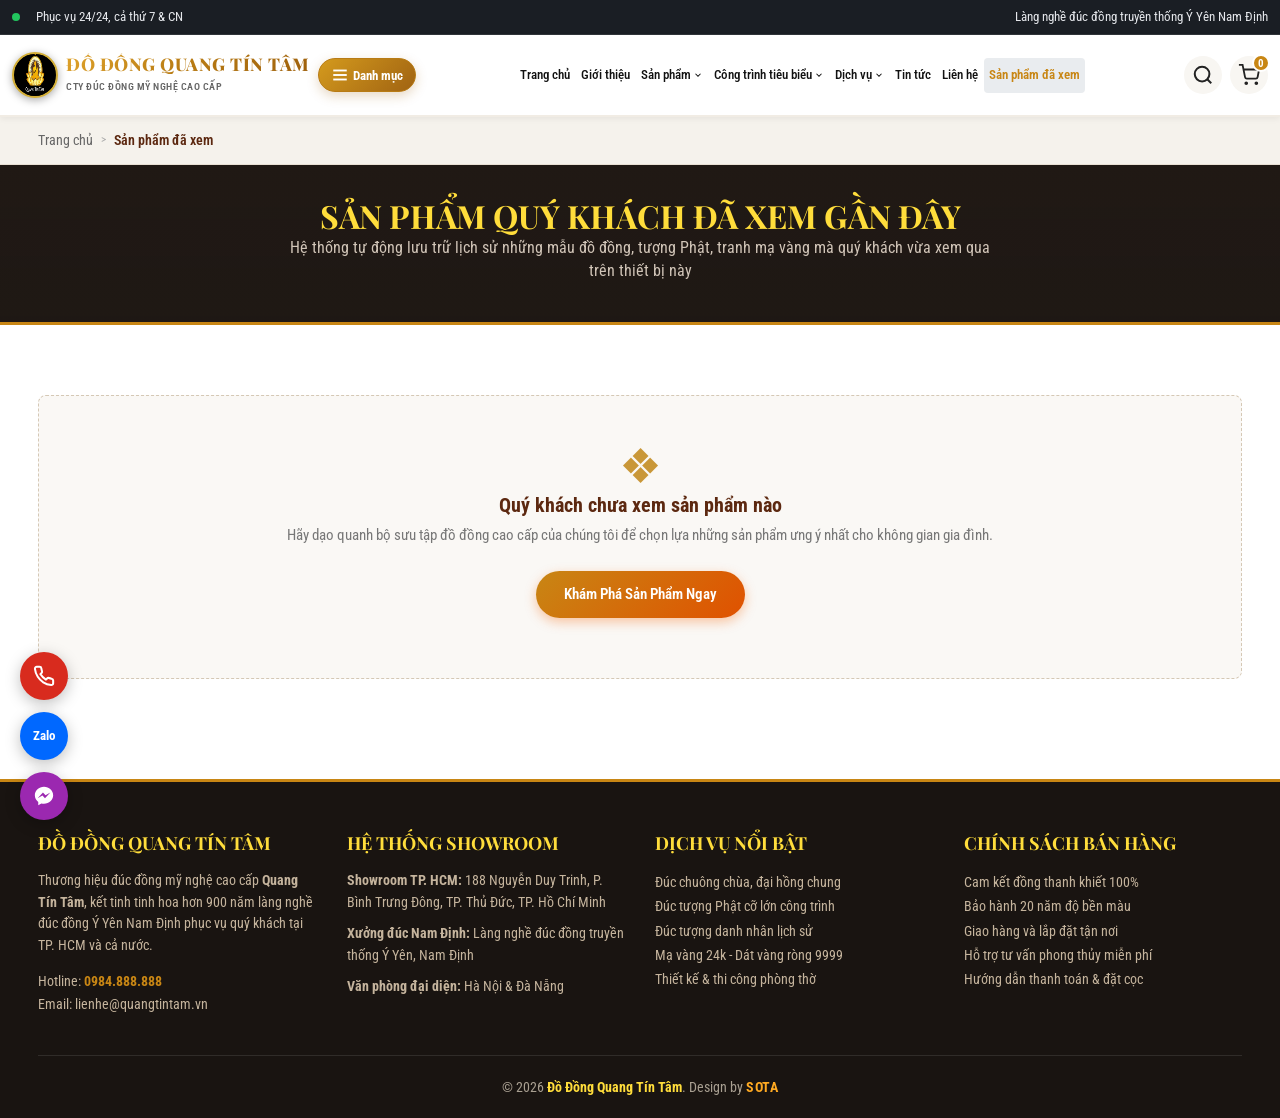
<file: san-pham-da-xem.html>
<!DOCTYPE html>
<html lang="vi">
<head>
  <meta charset="UTF-8">
  <meta name="viewport" content="width=device-width, initial-scale=1.0">
  <title>Sản Phẩm Đã Xem | Đồ Đồng Quang Tín Tâm TP. HCM</title>
  <meta name="description" content="Lịch sử các sản phẩm đồ đồng quý khách đã quan tâm và xem gần đây tại Đồ Đồng Mỹ Nghệ Quang Tín Tâm.">
  <link rel="preconnect" href="https://fonts.googleapis.com">
  <link rel="preconnect" href="https://fonts.gstatic.com" crossorigin>
  <link href="https://fonts.googleapis.com/css2?family=Playfair+Display:ital,wght@0,600;0,700;0,800;0,900;1,600;1,700&family=Roboto+Condensed:ital,wght@0,300;0,400;0,500;0,600;0,700;1,400&family=Lora:ital,wght@0,500;0,600;0,700;1,500;1,600&display=swap" rel="stylesheet">
  <link rel="stylesheet" href="css/style.css?v=3.1">
  <link rel="stylesheet" href="css/pages.css?v=3.1">

  <!-- SCHEMA.ORG STRUCTURED DATA (JSON-LD) -->
  <script type="application/ld+json">
  {
    "@context": "https://schema.org",
    "@graph": [
      {
        "@type": "BreadcrumbList",
        "itemListElement": [
          {
            "@type": "ListItem",
            "position": 1,
            "name": "Trang chủ",
            "item": "https://dodongquangtintam.com/index.html"
          },
          {
            "@type": "ListItem",
            "position": 2,
            "name": "Sản phẩm đã xem",
            "item": "https://dodongquangtintam.com/san-pham-da-xem.html"
          }
        ]
      },
      {
        "@type": "WebPage",
        "@id": "https://dodongquangtintam.com/san-pham-da-xem.html",
        "url": "https://dodongquangtintam.com/san-pham-da-xem.html",
        "name": "Sản Phẩm Đã Xem | Đồ Đồng Quang Tín Tâm TP. HCM",
        "description": "Lịch sử các sản phẩm đồ đồng quý khách đã quan tâm và xem gần đây tại Đồ Đồng Mỹ Nghệ Quang Tín Tâm."
      }
    ]
  }
  </script>
</head>
<body>

  <!-- FLOATING ACTION BUTTONS (LEFT SIDE - HÌNH 1) -->
  <div class="floating-actions-left" aria-label="Kênh liên hệ nhanh">
    <a href="tel:0984888888" class="float-btn float-btn--phone" title="Gọi Hotline: 0984.888.888">
      <svg width="22" height="22" viewBox="0 0 24 24" fill="none" stroke="currentColor" stroke-width="2.2"><path d="M22 16.92v3a2 2 0 0 1-2.18 2 19.79 19.79 0 0 1-8.63-3.07 19.5 19.5 0 0 1-6-6 19.79 19.79 0 0 1-3.07-8.67A2 2 0 0 1 4.11 2h3a2 2 0 0 1 2 1.72 12.84 12.84 0 0 0 .7 2.81 2 2 0 0 1-.45 2.11L8.09 9.91a16 16 0 0 0 6 6l1.27-1.27a2 2 0 0 1 2.11-.45 12.84 12.84 0 0 0 2.81.7A2 2 0 0 1 22 16.92z"></path></svg>
    </a>
    <a href="https://zalo.me/0984888888" target="_blank" rel="noopener" class="float-btn float-btn--zalo" title="Chat Zalo tư vấn">
      <span style="font-size: 13px; font-weight: bold;">Zalo</span>
    </a>
    <a href="https://m.me/quangtintam" target="_blank" rel="noopener" class="float-btn float-btn--messenger" title="Nhắn tin Messenger">
      <svg width="22" height="22" viewBox="0 0 24 24" fill="currentColor"><path d="M12 2C6.477 2 2 6.145 2 11.258c0 2.91 1.455 5.513 3.736 7.172V22l3.418-1.875c.91.252 1.874.39 2.846.39 5.523 0 10-4.145 10-9.257C22 6.145 17.523 2 12 2zm1.066 12.443l-2.73-2.91-5.328 2.91 5.86-6.223 2.797 2.91 5.26-2.91-5.86 6.223z"/></svg>
    </a>
  </div>

  <!-- TOP BAR (HÌNH 2) -->
  <div class="top-bar">
    <div class="container top-bar__inner">
      <div class="top-bar__left">
        <span class="pulse-dot"></span>
        <span>Phục vụ 24/24, cả thứ 7 &amp; CN</span>
      </div>
      <div class="top-bar__right">
        <span>Làng nghề đúc đồng truyền thống Ý Yên Nam Định</span>
      </div>
    </div>
  </div>

  <!-- MAIN HEADER (HÌNH 2) -->
  <header class="main-header" id="mainHeader">
    <div class="container main-header__inner">
      <button class="mobile-toggle" id="mobileMenuOpenBtn" aria-label="Mở menu">
        <span class="hamburger-bar"></span><span class="hamburger-bar"></span><span class="hamburger-bar"></span>
      </button>

      <a href="index.html" class="header-logo" title="Đồ Đồng Quang Tín Tâm">
        <div class="logo-emblem">
          <img decoding="async" src="assets/logo-quang-tin-tam.png" alt="Logo Quang Tín Tâm" width="50" height="50">
        </div>
        <div class="logo-text">
          <span class="logo-brand-main">ĐỒ ĐỒNG QUANG TÍN TÂM</span>
          <span class="logo-brand-tag">CTY ĐÚC ĐỒNG MỸ NGHỆ CAO CẤP</span>
        </div>
      </a>

      <!-- Category Pill Button ("☰ Danh mục") -->
      <div class="header-category-wrap">
        <button class="btn-category" id="categoryMenuBtn" aria-expanded="false" aria-controls="categoryDropdown">
          <svg class="category-icon" width="18" height="18" viewBox="0 0 24 24" fill="none" stroke="currentColor" stroke-width="2.5"><line x1="3" y1="12" x2="21" y2="12"></line><line x1="3" y1="6" x2="21" y2="6"></line><line x1="3" y1="18" x2="21" y2="18"></line></svg>
          <span>Danh mục</span>
        </button>

        <!-- Category Dropdown Thân Thiện & Trực Quan -->
        <div class="category-dropdown" id="categoryDropdown" role="menu">
          <div class="cat-group-label">SẢN PHẨM MỸ NGHỆ</div>
          <a href="san-pham.html#do-tho" class="category-item-link" role="menuitem">
            <span class="cat-item-icon">❖</span>
            <span class="cat-item-text">
              <span class="cat-item-title">Đồ Thờ Cúng Bằng Đồng</span>
              <span class="cat-item-desc">Đỉnh đồng, bát hương, đôi hạc, chân nến</span>
            </span>
            <span class="cat-item-arrow">›</span>
          </a>
          <a href="san-pham.html#tuong-dong" class="category-item-link" role="menuitem">
            <span class="cat-item-icon">❖</span>
            <span class="cat-item-text">
              <span class="cat-item-title">Tượng Đồng Mỹ Nghệ</span>
              <span class="cat-item-desc">Tượng Phật, danh nhân, linh vật phong thủy</span>
            </span>
            <span class="cat-item-arrow">›</span>
          </a>
          <a href="san-pham.html#tranh-dong" class="category-item-link" role="menuitem">
            <span class="cat-item-icon">❖</span>
            <span class="cat-item-text">
              <span class="cat-item-title">Tranh Đồng Mạ Vàng</span>
              <span class="cat-item-desc">Thuận buồm, Mã đáo, tranh chữ mạ vàng 24k</span>
            </span>
            <span class="cat-item-arrow">›</span>
          </a>
          <a href="san-pham.html#trong-dong" class="category-item-link" role="menuitem">
            <span class="cat-item-icon">❖</span>
            <span class="cat-item-text">
              <span class="cat-item-title">Trống Đồng Đông Sơn</span>
              <span class="cat-item-desc">Trống đúc nguyên bản, mặt trống treo tường</span>
            </span>
            <span class="cat-item-arrow">›</span>
          </a>
          <a href="san-pham.html#qua-tang" class="category-item-link" role="menuitem">
            <span class="cat-item-icon">❖</span>
            <span class="cat-item-text">
              <span class="cat-item-title">Quà Tặng Lưu Niệm</span>
              <span class="cat-item-desc">Đĩa đồng Khuê Văn Các, cành sen cao cấp</span>
            </span>
            <span class="cat-item-arrow">›</span>
          </a>

          <div class="cat-group-label">CÔNG TRÌNH TIÊU BIỂU</div>
          <a href="cong-trinh.html#tuong-danh-nhan" class="category-item-link" role="menuitem">
            <span class="cat-item-icon">❖</span>
            <span class="cat-item-text">
              <span class="cat-item-title">Đúc Tượng Danh Nhân</span>
              <span class="cat-item-desc">Tượng Bác Hồ, Trần Hưng Đạo, tượng đài</span>
            </span>
            <span class="cat-item-arrow">›</span>
          </a>
          <a href="cong-trinh.html#tuong-phat" class="category-item-link" role="menuitem">
            <span class="cat-item-icon">❖</span>
            <span class="cat-item-text">
              <span class="cat-item-title">Đúc Tượng Phật &amp; Đại Hồng Chung</span>
              <span class="cat-item-desc">Tượng Phật đền chùa, chuông chùa đến 10 tấn</span>
            </span>
            <span class="cat-item-arrow">›</span>
          </a>

          <div class="cat-group-label">DỊCH VỤ NGHỆ NHÂN</div>
          <a href="dich-vu.html#duc-dong" class="category-item-link" role="menuitem">
            <span class="cat-item-icon">❖</span>
            <span class="cat-item-text">
              <span class="cat-item-title">Đúc Đồng Theo Yêu Cầu</span>
              <span class="cat-item-desc">Đúc tượng chân dung, quốc huy, gia huy theo mẫu</span>
            </span>
            <span class="cat-item-arrow">›</span>
          </a>
          <a href="dich-vu.html#ma-vang" class="category-item-link" role="menuitem">
            <span class="cat-item-icon">❖</span>
            <span class="cat-item-text">
              <span class="cat-item-title">Mạ Vàng 24K &amp; Dát Vàng 9999</span>
              <span class="cat-item-desc">Vàng lá thủ công cho tượng Phật, đồ thờ</span>
            </span>
            <span class="cat-item-arrow">›</span>
          </a>
          <a href="dich-vu.html#phong-tho" class="category-item-link" role="menuitem">
            <span class="cat-item-icon">❖</span>
            <span class="cat-item-text">
              <span class="cat-item-title">Thiết Kế Thi Công Phòng Thờ</span>
              <span class="cat-item-desc">Khảo sát phong thủy Lỗ Ban trọn gói</span>
            </span>
            <span class="cat-item-arrow">›</span>
          </a>
        </div>
      </div>

      <!-- Main Navigation Menu (Thân thiện, không đánh số kỹ thuật) -->
      <nav class="main-nav" aria-label="Menu chính">
        <ul class="nav-list">
          <li class="nav-item">
            <a href="index.html" class="nav-link">Trang chủ</a>
          </li>
          <li class="nav-item">
            <a href="gioi-thieu.html" class="nav-link">Giới thiệu</a>
          </li>
          <li class="nav-item has-dropdown">
            <a href="san-pham.html" class="nav-link" aria-haspopup="true">
              Sản phẩm
              <svg width="10" height="10" viewBox="0 0 24 24" fill="none" stroke="currentColor" stroke-width="2.5"><polyline points="6 9 12 15 18 9"></polyline></svg>
            </a>
            <ul class="nav-submenu">
              <li>
                <a href="san-pham.html#do-tho">
                  <span class="sub-item-icon">❖</span>
                  <span class="sub-item-content">
                    <strong class="sub-item-title">Đồ Thờ Cúng Bằng Đồng</strong>
                    <span class="sub-item-desc">Đỉnh đồng, bát hương, hạc thờ gia tiên</span>
                  </span>
                </a>
              </li>
              <li>
                <a href="san-pham.html#tuong-dong">
                  <span class="sub-item-icon">❖</span>
                  <span class="sub-item-content">
                    <strong class="sub-item-title">Tượng Đồng Mỹ Nghệ</strong>
                    <span class="sub-item-desc">Tượng Phật, danh nhân, linh vật</span>
                  </span>
                </a>
              </li>
              <li>
                <a href="san-pham.html#tranh-dong">
                  <span class="sub-item-icon">❖</span>
                  <span class="sub-item-content">
                    <strong class="sub-item-title">Tranh Đồng Mạ Vàng</strong>
                    <span class="sub-item-desc">Thuận buồm, Mã đáo, tranh chữ 24k</span>
                  </span>
                </a>
              </li>
              <li>
                <a href="san-pham.html#trong-dong">
                  <span class="sub-item-icon">❖</span>
                  <span class="sub-item-content">
                    <strong class="sub-item-title">Trống Đồng Đông Sơn</strong>
                    <span class="sub-item-desc">Trống đúc nguyên khối, mặt trống</span>
                  </span>
                </a>
              </li>
              <li>
                <a href="san-pham.html#qua-tang">
                  <span class="sub-item-icon">❖</span>
                  <span class="sub-item-content">
                    <strong class="sub-item-title">Quà Tặng Lưu Niệm</strong>
                    <span class="sub-item-desc">Đĩa đồng Khuê Văn Các, cành sen mạ vàng</span>
                  </span>
                </a>
              </li>
            </ul>
          </li>
          <li class="nav-item has-dropdown">
            <a href="cong-trinh.html" class="nav-link" aria-haspopup="true">
              Công trình tiêu biểu
              <svg width="10" height="10" viewBox="0 0 24 24" fill="none" stroke="currentColor" stroke-width="2.5"><polyline points="6 9 12 15 18 9"></polyline></svg>
            </a>
            <ul class="nav-submenu">
              <li>
                <a href="cong-trinh.html#tuong-danh-nhan">
                  <span class="sub-item-icon">❖</span>
                  <span class="sub-item-content">
                    <strong class="sub-item-title">Đúc Tượng Danh Nhân Cỡ Lớn</strong>
                    <span class="sub-item-desc">Tượng Bác Hồ, Trần Hưng Đạo, tượng đài</span>
                  </span>
                </a>
              </li>
              <li>
                <a href="cong-trinh.html#tuong-phat">
                  <span class="sub-item-icon">❖</span>
                  <span class="sub-item-content">
                    <strong class="sub-item-title">Đúc Tượng Phật &amp; Đại Hồng Chung</strong>
                    <span class="sub-item-desc">Tượng Phật tự viện, chuông chùa đến 10 tấn</span>
                  </span>
                </a>
              </li>
            </ul>
          </li>
          <li class="nav-item has-dropdown">
            <a href="dich-vu.html" class="nav-link" aria-haspopup="true">
              Dịch vụ
              <svg width="10" height="10" viewBox="0 0 24 24" fill="none" stroke="currentColor" stroke-width="2.5"><polyline points="6 9 12 15 18 9"></polyline></svg>
            </a>
            <ul class="nav-submenu">
              <li>
                <a href="dich-vu.html#duc-dong">
                  <span class="sub-item-icon">❖</span>
                  <span class="sub-item-content">
                    <strong class="sub-item-title">Đúc Đồng Theo Yêu Cầu</strong>
                    <span class="sub-item-desc">Đúc chân dung, gia huy, quốc huy theo mẫu</span>
                  </span>
                </a>
              </li>
              <li>
                <a href="dich-vu.html#ma-vang">
                  <span class="sub-item-icon">❖</span>
                  <span class="sub-item-content">
                    <strong class="sub-item-title">Mạ Vàng 24K &amp; Dát Vàng 9999</strong>
                    <span class="sub-item-desc">Vàng lá thủ công cho tượng Phật, đồ thờ</span>
                  </span>
                </a>
              </li>
              <li>
                <a href="dich-vu.html#phong-tho">
                  <span class="sub-item-icon">❖</span>
                  <span class="sub-item-content">
                    <strong class="sub-item-title">Thiết Kế Thi Công Phòng Thờ</strong>
                    <span class="sub-item-desc">Khảo sát phong thủy Lỗ Ban trọn gói</span>
                  </span>
                </a>
              </li>
            </ul>
          </li>
          <li class="nav-item">
            <a href="tin-tuc.html" class="nav-link">Tin tức</a>
          </li>
          <li class="nav-item">
            <a href="lien-he.html" class="nav-link">Liên hệ</a>
          </li>
          <li class="nav-item">
            <a href="san-pham-da-xem.html" class="nav-link active" id="viewedProductsNavBtn">
              Sản phẩm đã xem
              <span class="viewed-count-badge" id="viewedNavBadge" style="display:none;">0</span>
            </a>
          </li>
        </ul>
      </nav>

      <div class="header-actions">
        <button class="action-btn" id="searchOpenBtn" aria-label="Tìm kiếm">
          <svg width="22" height="22" viewBox="0 0 24 24" fill="none" stroke="#222" stroke-width="2.2"><circle cx="11" cy="11" r="8"></circle><line x1="21" y1="21" x2="16.65" y2="16.65"></line></svg>
        </button>
        <button class="action-btn cart-btn" id="cartOpenBtn" aria-label="Giỏ hàng">
          <svg width="22" height="22" viewBox="0 0 24 24" fill="none" stroke="#222" stroke-width="2"><circle cx="9" cy="21" r="1"></circle><circle cx="20" cy="21" r="1"></circle><path d="M1 1h4l2.68 13.39a2 2 0 0 0 2 1.61h9.72a2 2 0 0 0 2-1.61L23 6H6"></path></svg>
          <span class="cart-badge" id="cartBadgeCount">0</span>
        </button>
      </div>
    </div>
  </header>

  <!-- BREADCRUMB -->
  <nav class="page-breadcrumb" aria-label="Đường dẫn trang">
    <div class="container">
      <ul class="breadcrumb-list">
        <li><a href="index.html">Trang chủ</a></li>
        <li class="breadcrumb-sep">&gt;</li>
        <li class="breadcrumb-current">Sản phẩm đã xem</li>
      </ul>
    </div>
  </nav>

  <!-- HERO BANNER -->
  <section class="page-hero-banner">
    <div class="container">
      <h1>SẢN PHẨM QUÝ KHÁCH ĐÃ XEM GẦN ĐÂY</h1>
      <p>Hệ thống tự động lưu trữ lịch sử những mẫu đồ đồng, tượng Phật, tranh mạ vàng mà quý khách vừa xem qua trên thiết bị này</p>
    </div>
  </section>

  <!-- MAIN VIEWED PRODUCTS CONTAINER -->
  <main class="container" style="padding-top: 30px; padding-bottom: 60px;">
    
    <!-- Actions Bar -->
    <div class="viewed-actions-bar" id="viewedActionsBar" style="display: none;">
      <div>
        <span>Đã lưu: </span>
        <strong id="viewedTotalCount" style="color: #c88614; font-size: 16px;">0</strong>
        <span> sản phẩm</span>
      </div>
      <button class="btn-clear-history" id="clearAllViewedBtn">
        🗑️ Xóa toàn bộ lịch sử đã xem
      </button>
    </div>

    <!-- Empty State -->
    <div class="viewed-empty-box" id="viewedEmptyState">
      <div class="viewed-empty-icon">❖</div>
      <h3>Quý khách chưa xem sản phẩm nào</h3>
      <p>Hãy dạo quanh bộ sưu tập đồ đồng cao cấp của chúng tôi để chọn lựa những sản phẩm ưng ý nhất cho không gian gia đình.</p>
      <a href="san-pham.html" class="btn btn-primary">Khám Phá Sản Phẩm Ngay</a>
    </div>

    <!-- Products Grid -->
    <div class="promo-grid-4" id="viewedProductsContainer">
      <!-- Sẽ được viewed-products.js render tự động từ localStorage -->
    </div>

  </main>

  <!-- FOOTER -->
    <!-- ==================== FOOTER DÙNG CHUNG TOÀN HỆ THỐNG ==================== -->
  <footer class="main-footer" style="background: #191411; color: #c5b49d; border-top: 3px solid #c88614; padding: 50px 0 20px;">
    <div class="container">
      <div style="display: grid; grid-template-columns: repeat(auto-fit, minmax(220px, 1fr)); gap: 30px; margin-bottom: 40px;">
        <!-- Col 1 -->
        <div>
          <h4 style="color: #ffdd3b; font-family: 'Playfair Display', serif; font-size: 18px; margin-bottom: 16px;">ĐỒ ĐỒNG QUANG TÍN TÂM</h4>
          <p style="font-size: 13.5px; line-height: 1.6; margin-bottom: 14px;">Thương hiệu đúc đồng mỹ nghệ cao cấp <strong>Quang Tín Tâm</strong>, kết tinh tinh hoa hơn 900 năm làng nghề đúc đồng Ý Yên Nam Định phục vụ quý khách tại TP. HCM và cả nước.</p>
          <p style="font-size: 13.5px;">Hotline: <strong style="color: #c88614;">0984.888.888</strong></p>
          <p style="font-size: 13.5px;">Email: lienhe@quangtintam.vn</p>
        </div>

        <!-- Col 2 -->
        <div>
          <h4 style="color: #ffdd3b; font-family: 'Playfair Display', serif; font-size: 18px; margin-bottom: 16px;">HỆ THỐNG SHOWROOM</h4>
          <address style="font-style: normal;">
            <ul style="list-style: none; padding: 0; font-size: 13.5px; line-height: 1.6;">
              <li style="margin-bottom: 10px;"><strong>Showroom TP. HCM:</strong> 188 Nguyễn Duy Trinh, P. Bình Trưng Đông, TP. Thủ Đức, TP. Hồ Chí Minh</li>
              <li style="margin-bottom: 10px;"><strong>Xưởng đúc Nam Định:</strong> Làng nghề đúc đồng truyền thống Ý Yên, Nam Định</li>
              <li><strong>Văn phòng đại diện:</strong> Hà Nội &amp; Đà Nẵng</li>
            </ul>
          </address>
        </div>

        <!-- Col 3 -->
        <div>
          <h4 style="color: #ffdd3b; font-family: 'Playfair Display', serif; font-size: 18px; margin-bottom: 16px;">DỊCH VỤ NỔI BẬT</h4>
          <ul style="list-style: none; padding: 0; font-size: 13.5px; line-height: 1.8;">
            <li><a href="dich-vu.html#duc-dong" style="color: #c5b49d; text-decoration: none;">Đúc chuông chùa, đại hồng chung</a></li>
            <li><a href="cong-trinh.html#tuong-phat" style="color: #c5b49d; text-decoration: none;">Đúc tượng Phật cỡ lớn công trình</a></li>
            <li><a href="cong-trinh.html#tuong-danh-nhan" style="color: #c5b49d; text-decoration: none;">Đúc tượng danh nhân lịch sử</a></li>
            <li><a href="dich-vu.html#ma-vang" style="color: #c5b49d; text-decoration: none;">Mạ vàng 24k - Dát vàng ròng 9999</a></li>
            <li><a href="dich-vu.html#phong-tho" style="color: #c5b49d; text-decoration: none;">Thiết kế &amp; thi công phòng thờ</a></li>
          </ul>
        </div>

        <!-- Col 4 -->
        <div>
          <h4 style="color: #ffdd3b; font-family: 'Playfair Display', serif; font-size: 18px; margin-bottom: 16px;">CHÍNH SÁCH BÁN HÀNG</h4>
          <ul style="list-style: none; padding: 0; font-size: 13.5px; line-height: 1.8;">
            <li><a href="gioi-thieu.html" style="color: #c5b49d; text-decoration: none;">Cam kết đồng thanh khiết 100%</a></li>
            <li><a href="gioi-thieu.html" style="color: #c5b49d; text-decoration: none;">Bảo hành 20 năm độ bền màu</a></li>
            <li><a href="gioi-thieu.html" style="color: #c5b49d; text-decoration: none;">Giao hàng và lắp đặt tận nơi</a></li>
            <li><a href="gioi-thieu.html" style="color: #c5b49d; text-decoration: none;">Hỗ trợ tư vấn phong thủy miễn phí</a></li>
            <li><a href="lien-he.html" style="color: #c5b49d; text-decoration: none;">Hướng dẫn thanh toán &amp; đặt cọc</a></li>
          </ul>
        </div>
      </div>

      <div style="border-top: 1px solid rgba(255,255,255,0.1); padding-top: 20px; text-align: center; font-size: 13.5px; color: #a89f91;">
        <p>&copy; 2026 <strong style="color: #ffdd3b; font-weight: 700;">Đồ Đồng Quang Tín Tâm</strong>. Design by <strong style="color: #ffaa22; font-weight: 700; letter-spacing: 0.5px;">SOTA</strong></p>
      </div>
    </div>
  </footer>

  <script src="js/main.js?v=2.1"></script>
  <script src="js/viewed-products.js"></script>
  <!-- Back to Top Button -->
  <button id="backToTopBtn" class="back-to-top" title="Lên đầu trang" aria-label="Quay lại đầu trang">
    <svg width="22" height="22" viewBox="0 0 24 24" fill="none" stroke="currentColor" stroke-width="2.5" stroke-linecap="round" stroke-linejoin="round">
      <polyline points="18 15 12 9 6 15"></polyline>
    </svg>
  </button>
</body>
</html>
</file>
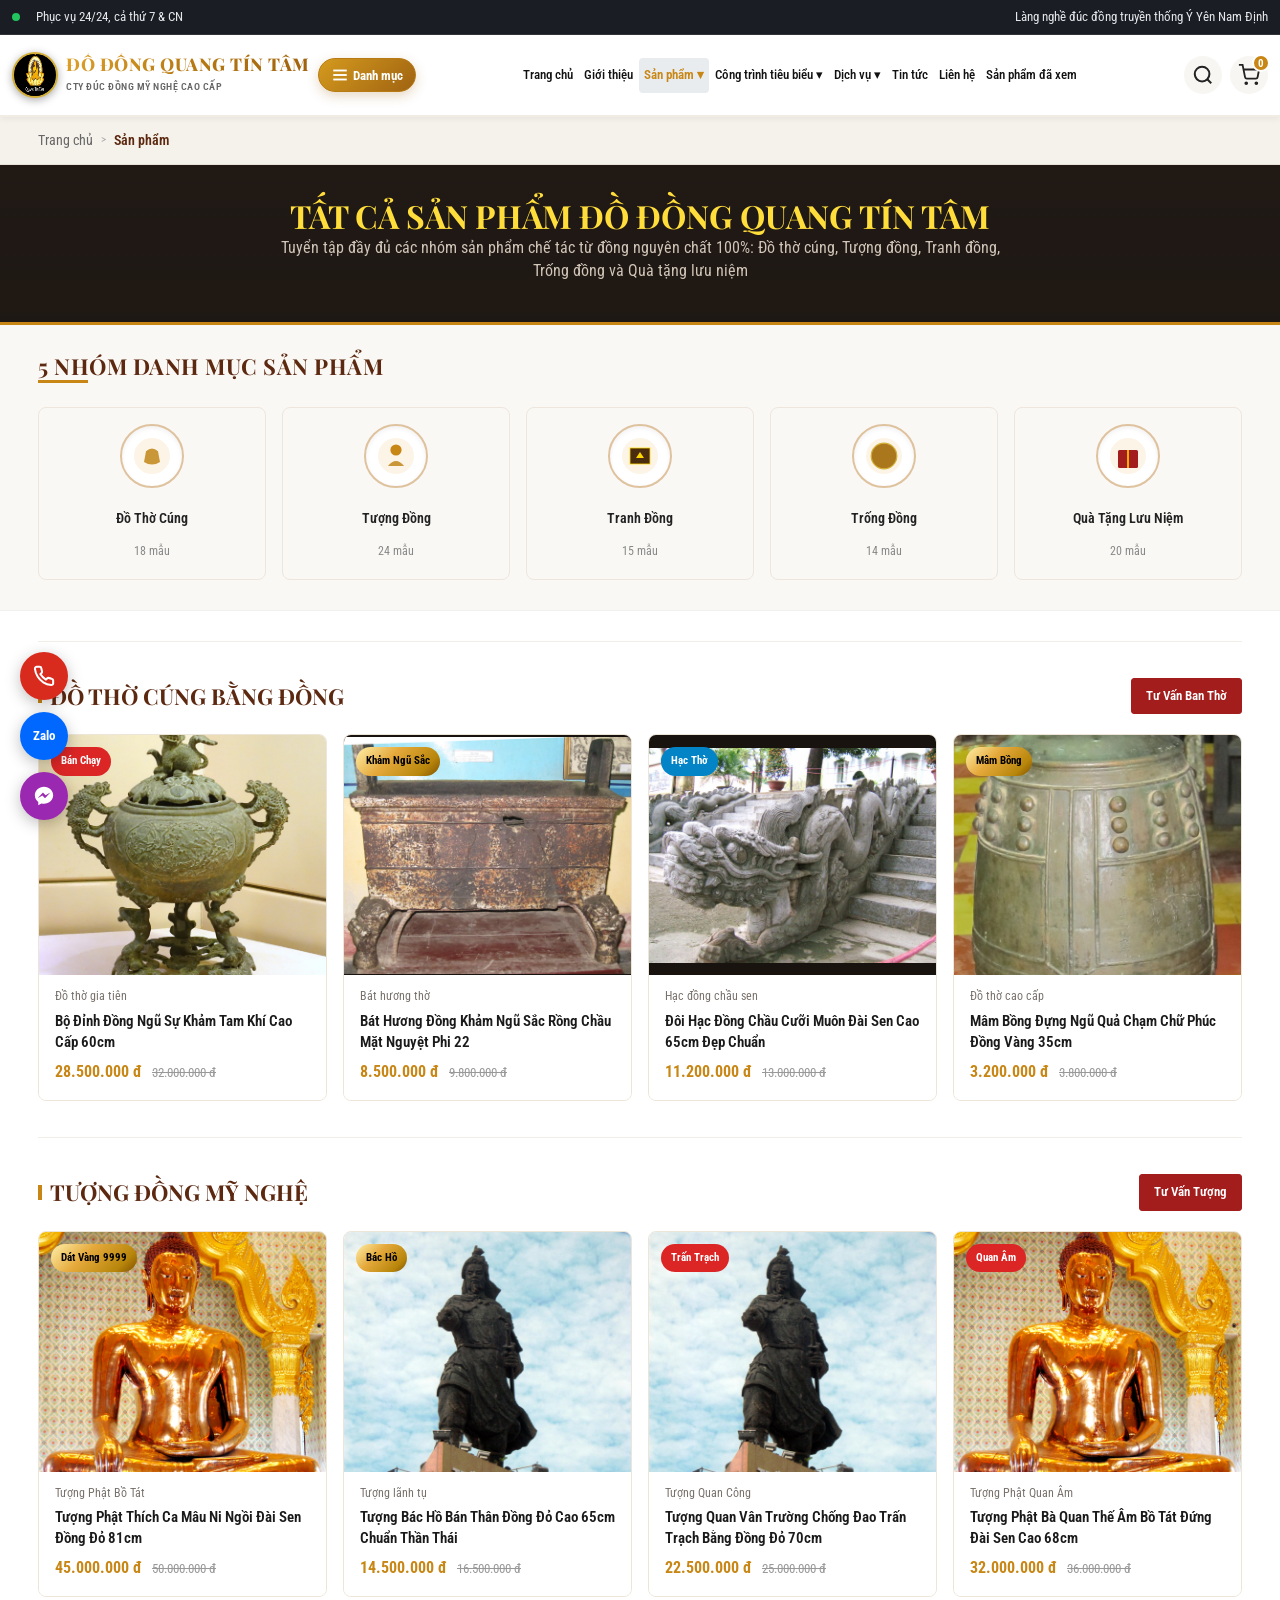
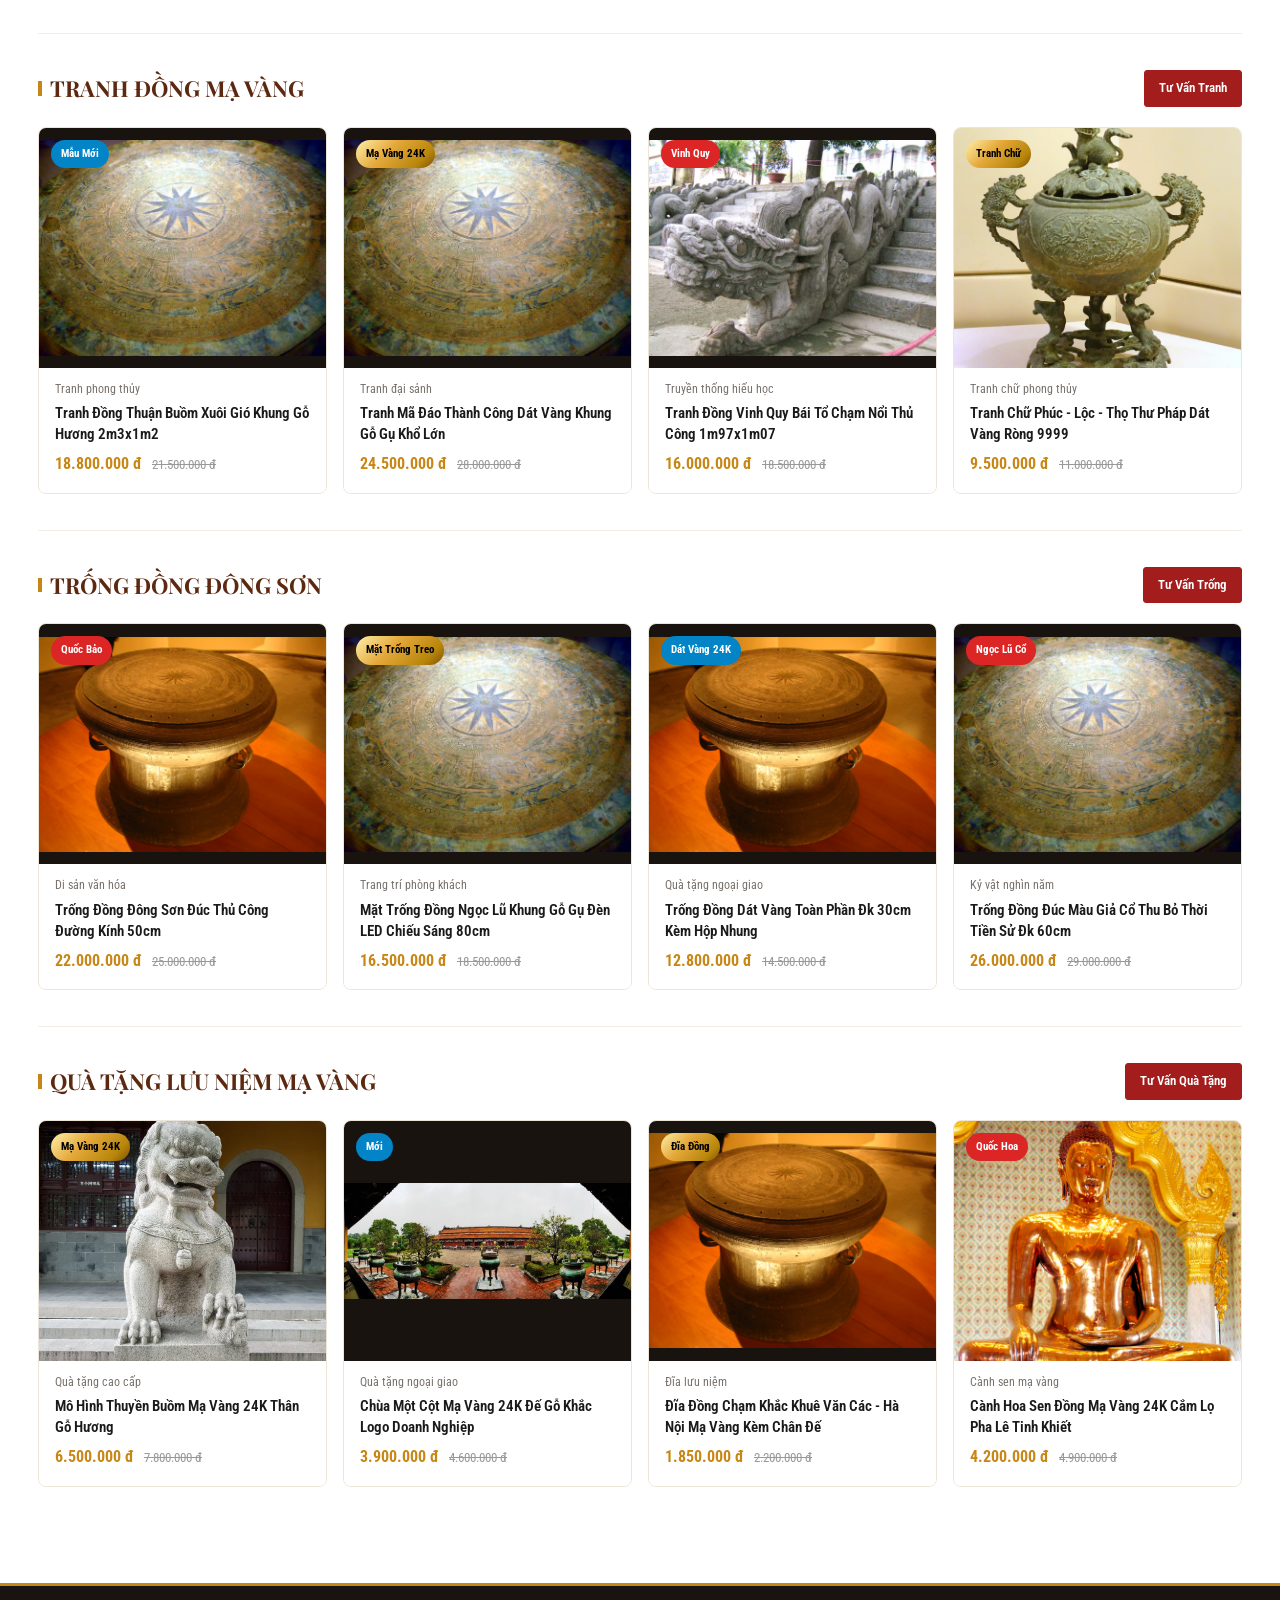
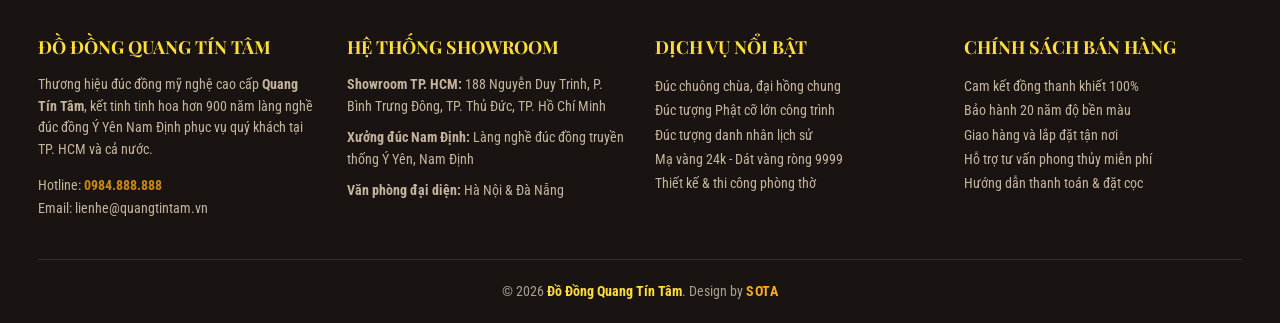
<file: san-pham.html>
<!DOCTYPE html>
<html lang="vi">
<head>
  <meta charset="UTF-8">
  <meta name="viewport" content="width=device-width, initial-scale=1.0">
  <title>Sản Phẩm Đồ Đồng Mỹ Nghệ Cao Cấp | Quang Tín Tâm TP. HCM</title>
  <meta name="description" content="Danh mục đầy đủ sản phẩm đồ đồng cao cấp Quang Tín Tâm: Đồ thờ cúng bằng đồng, tượng Phật, tượng danh nhân, tranh đồng mạ vàng, trống đồng Đông Sơn, quà tặng lưu niệm.">
  <link rel="preconnect" href="https://fonts.googleapis.com">
  <link rel="preconnect" href="https://fonts.gstatic.com" crossorigin>
  <link href="https://fonts.googleapis.com/css2?family=Playfair+Display:ital,wght@0,600;0,700;0,800;0,900;1,600;1,700&family=Roboto+Condensed:ital,wght@0,300;0,400;0,500;0,600;0,700;1,400&family=Lora:ital,wght@0,500;0,600;0,700;1,500;1,600&display=swap" rel="stylesheet">
  <link rel="stylesheet" href="css/style.css?v=3.1">
  <link rel="stylesheet" href="css/pages.css?v=3.1">

  <!-- SCHEMA.ORG STRUCTURED DATA (JSON-LD) -->
  <script type="application/ld+json">
  {
    "@context": "https://schema.org",
    "@graph": [
      {
        "@type": "BreadcrumbList",
        "itemListElement": [
          {
            "@type": "ListItem",
            "position": 1,
            "name": "Trang chủ",
            "item": "https://dodongquangtintam.com/index.html"
          },
          {
            "@type": "ListItem",
            "position": 2,
            "name": "Sản phẩm",
            "item": "https://dodongquangtintam.com/san-pham.html"
          }
        ]
      },
      {
        "@type": "CollectionPage",
        "@id": "https://dodongquangtintam.com/san-pham.html",
        "url": "https://dodongquangtintam.com/san-pham.html",
        "name": "Sản Phẩm Đồ Đồng Mỹ Nghệ Cao Cấp | Quang Tín Tâm TP. HCM",
        "description": "Danh mục đầy đủ sản phẩm đồ đồng cao cấp Quang Tín Tâm: Đồ thờ cúng bằng đồng, tượng Phật, tượng danh nhân, tranh đồng mạ vàng, trống đồng Đông Sơn, quà tặng lưu niệm.",
        "isPartOf": {
          "@type": "WebSite",
          "@id": "https://dodongquangtintam.com/#website",
          "name": "Đồ Đồng Quang Tín Tâm",
          "url": "https://dodongquangtintam.com/"
        },
        "mainEntity": {
          "@type": "ItemList",
          "itemListElement": [
            {
              "@type": "Product",
              "position": 1,
              "name": "Bộ Đỉnh Đồng Ngũ Sự Khảm Tam Khí Cao Cấp 60cm",
              "image": "https://dodongquangtintam.com/assets/dinh-dong-co.jpg",
              "description": "Bộ đỉnh đồng ngũ sự đúc đồng đỏ thủ công khảm bạc, đồng vàng, đồng đen tinh xảo chuẩn phong thủy bàn thờ gia tiên.",
              "offers": {
                "@type": "Offer",
                "price": "28500000",
                "priceCurrency": "VND",
                "availability": "https://schema.org/InStock"
              }
            },
            {
              "@type": "Product",
              "position": 2,
              "name": "Tượng Đồng Trần Hưng Đạo Đứng Chỉ Tay Cao 68cm",
              "image": "https://dodongquangtintam.com/assets/tuong-tran-hung-dao.jpg",
              "description": "Tượng Quốc Công Tiết Chế Hưng Đạo Đại Vương đúc đồng đỏ nguyên khối thế đứng uy phong trấn trạch phòng làm việc.",
              "offers": {
                "@type": "Offer",
                "price": "14500000",
                "priceCurrency": "VND",
                "availability": "https://schema.org/InStock"
              }
            },
            {
              "@type": "Product",
              "position": 3,
              "name": "Trống Đồng Đông Sơn Đúc Đồng Đỏ Đường Kính 60cm",
              "image": "https://dodongquangtintam.com/assets/trong-dong.jpg",
              "description": "Quả trống đồng Đông Sơn cổ truyền chuẩn hoa văn sao 14 cánh, chim Lạc bay, cảnh giã gạo và đua thuyền.",
              "offers": {
                "@type": "Offer",
                "price": "32000000",
                "priceCurrency": "VND",
                "availability": "https://schema.org/InStock"
              }
            }
          ]
        }
      }
    ]
  }
  </script>
</head>
<body>

  <!-- FLOATING ACTION BUTTONS (LEFT SIDE - HÌNH 1) -->
  <div class="floating-actions-left" aria-label="Kênh liên hệ nhanh">
    <a href="tel:0984888888" class="float-btn float-btn--phone" title="Gọi Hotline: 0984.888.888">
      <svg width="22" height="22" viewBox="0 0 24 24" fill="none" stroke="currentColor" stroke-width="2.2"><path d="M22 16.92v3a2 2 0 0 1-2.18 2 19.79 19.79 0 0 1-8.63-3.07 19.5 19.5 0 0 1-6-6 19.79 19.79 0 0 1-3.07-8.67A2 2 0 0 1 4.11 2h3a2 2 0 0 1 2 1.72 12.84 12.84 0 0 0 .7 2.81 2 2 0 0 1-.45 2.11L8.09 9.91a16 16 0 0 0 6 6l1.27-1.27a2 2 0 0 1 2.11-.45 12.84 12.84 0 0 0 2.81.7A2 2 0 0 1 22 16.92z"></path></svg>
    </a>
    <a href="https://zalo.me/0984888888" target="_blank" rel="noopener" class="float-btn float-btn--zalo" title="Chat Zalo tư vấn">
      <span style="font-size: 13px; font-weight: bold;">Zalo</span>
    </a>
    <a href="https://m.me/quangtintam" target="_blank" rel="noopener" class="float-btn float-btn--messenger" title="Nhắn tin Messenger">
      <svg width="22" height="22" viewBox="0 0 24 24" fill="currentColor"><path d="M12 2C6.477 2 2 6.145 2 11.258c0 2.91 1.455 5.513 3.736 7.172V22l3.418-1.875c.91.252 1.874.39 2.846.39 5.523 0 10-4.145 10-9.257C22 6.145 17.523 2 12 2zm1.066 12.443l-2.73-2.91-5.328 2.91 5.86-6.223 2.797 2.91 5.26-2.91-5.86 6.223z"/></svg>
    </a>
  </div>

  <!-- TOP BAR (HÌNH 2) -->
  <div class="top-bar">
    <div class="container top-bar__inner">
      <div class="top-bar__left">
        <span class="pulse-dot"></span>
        <span>Phục vụ 24/24, cả thứ 7 &amp; CN</span>
      </div>
      <div class="top-bar__right">
        <span>Làng nghề đúc đồng truyền thống Ý Yên Nam Định</span>
      </div>
    </div>
  </div>

  <!-- MAIN HEADER (HÌNH 2) -->
  <header class="main-header" id="mainHeader">
    <div class="container main-header__inner">
      <button class="mobile-toggle" id="mobileMenuOpenBtn" aria-label="Mở menu">
        <span class="hamburger-bar"></span><span class="hamburger-bar"></span><span class="hamburger-bar"></span>
      </button>

      <a href="index.html" class="header-logo" title="Đồ Đồng Quang Tín Tâm">
        <div class="logo-emblem">
          <img decoding="async" src="assets/logo-quang-tin-tam.png" alt="Logo Quang Tín Tâm" width="50" height="50">
        </div>
        <div class="logo-text">
          <span class="logo-brand-main">ĐỒ ĐỒNG QUANG TÍN TÂM</span>
          <span class="logo-brand-tag">CTY ĐÚC ĐỒNG MỸ NGHỆ CAO CẤP</span>
        </div>
      </a>

      <!-- Category Pill Button -->
      <div class="header-category-wrap">
        <button class="btn-category" id="categoryMenuBtn">
          <svg width="18" height="18" viewBox="0 0 24 24" fill="none" stroke="currentColor" stroke-width="2.5"><line x1="3" y1="12" x2="21" y2="12"></line><line x1="3" y1="6" x2="21" y2="6"></line><line x1="3" y1="18" x2="21" y2="18"></line></svg>
          <span>Danh mục</span>
        </button>
        <!-- Category Dropdown Thân Thiện & Trực Quan -->
        <div class="category-dropdown" id="categoryDropdown" role="menu">
          <div class="cat-group-label">SẢN PHẨM MỸ NGHỆ</div>
          <a href="san-pham.html#do-tho" class="category-item-link" role="menuitem">
            <span class="cat-item-icon">❖</span>
            <span class="cat-item-text">
              <span class="cat-item-title">Đồ Thờ Cúng Bằng Đồng</span>
              <span class="cat-item-desc">Đỉnh đồng, bát hương, đôi hạc, chân nến</span>
            </span>
            <span class="cat-item-arrow">›</span>
          </a>
          <a href="san-pham.html#tuong-dong" class="category-item-link" role="menuitem">
            <span class="cat-item-icon">❖</span>
            <span class="cat-item-text">
              <span class="cat-item-title">Tượng Đồng Mỹ Nghệ</span>
              <span class="cat-item-desc">Tượng Phật, danh nhân, linh vật phong thủy</span>
            </span>
            <span class="cat-item-arrow">›</span>
          </a>
          <a href="san-pham.html#tranh-dong" class="category-item-link" role="menuitem">
            <span class="cat-item-icon">❖</span>
            <span class="cat-item-text">
              <span class="cat-item-title">Tranh Đồng Mạ Vàng</span>
              <span class="cat-item-desc">Thuận buồm, Mã đáo, tranh chữ mạ vàng 24k</span>
            </span>
            <span class="cat-item-arrow">›</span>
          </a>
          <a href="san-pham.html#trong-dong" class="category-item-link" role="menuitem">
            <span class="cat-item-icon">❖</span>
            <span class="cat-item-text">
              <span class="cat-item-title">Trống Đồng Đông Sơn</span>
              <span class="cat-item-desc">Trống đúc nguyên bản, mặt trống treo tường</span>
            </span>
            <span class="cat-item-arrow">›</span>
          </a>
          <a href="san-pham.html#qua-tang" class="category-item-link" role="menuitem">
            <span class="cat-item-icon">❖</span>
            <span class="cat-item-text">
              <span class="cat-item-title">Quà Tặng Lưu Niệm</span>
              <span class="cat-item-desc">Đĩa đồng Khuê Văn Các, cành sen cao cấp</span>
            </span>
            <span class="cat-item-arrow">›</span>
          </a>

          <div class="cat-group-label">CÔNG TRÌNH TIÊU BIỂU</div>
          <a href="cong-trinh.html#tuong-danh-nhan" class="category-item-link" role="menuitem">
            <span class="cat-item-icon">❖</span>
            <span class="cat-item-text">
              <span class="cat-item-title">Đúc Tượng Danh Nhân</span>
              <span class="cat-item-desc">Tượng Bác Hồ, Trần Hưng Đạo, tượng đài</span>
            </span>
            <span class="cat-item-arrow">›</span>
          </a>
          <a href="cong-trinh.html#tuong-phat" class="category-item-link" role="menuitem">
            <span class="cat-item-icon">❖</span>
            <span class="cat-item-text">
              <span class="cat-item-title">Đúc Tượng Phật &amp; Đại Hồng Chung</span>
              <span class="cat-item-desc">Tượng Phật đền chùa, chuông chùa đến 10 tấn</span>
            </span>
            <span class="cat-item-arrow">›</span>
          </a>

          <div class="cat-group-label">DỊCH VỤ NGHỆ NHÂN</div>
          <a href="dich-vu.html#duc-dong" class="category-item-link" role="menuitem">
            <span class="cat-item-icon">❖</span>
            <span class="cat-item-text">
              <span class="cat-item-title">Đúc Đồng Theo Yêu Cầu</span>
              <span class="cat-item-desc">Đúc tượng chân dung, quốc huy, gia huy theo mẫu</span>
            </span>
            <span class="cat-item-arrow">›</span>
          </a>
          <a href="dich-vu.html#ma-vang" class="category-item-link" role="menuitem">
            <span class="cat-item-icon">❖</span>
            <span class="cat-item-text">
              <span class="cat-item-title">Mạ Vàng 24K &amp; Dát Vàng 9999</span>
              <span class="cat-item-desc">Vàng lá thủ công cho tượng Phật, đồ thờ</span>
            </span>
            <span class="cat-item-arrow">›</span>
          </a>
          <a href="dich-vu.html#phong-tho" class="category-item-link" role="menuitem">
            <span class="cat-item-icon">❖</span>
            <span class="cat-item-text">
              <span class="cat-item-title">Thiết Kế Thi Công Phòng Thờ</span>
              <span class="cat-item-desc">Khảo sát phong thủy Lỗ Ban trọn gói</span>
            </span>
            <span class="cat-item-arrow">›</span>
          </a>
        </div>
      </div>

      <!-- Main Navigation Menu (Thân thiện, không đánh số kỹ thuật) -->
      <nav class="main-nav" aria-label="Menu chính">
        <ul class="nav-list">
          <li class="nav-item"><a href="index.html" class="nav-link">Trang chủ</a></li>
          <li class="nav-item"><a href="gioi-thieu.html" class="nav-link">Giới thiệu</a></li>
          <li class="nav-item has-dropdown">
            <a href="san-pham.html" class="nav-link active">Sản phẩm ▾</a>
            <ul class="nav-submenu">
              <li>
                <a href="san-pham.html#do-tho">
                  <span class="sub-item-icon">❖</span>
                  <span class="sub-item-content">
                    <strong class="sub-item-title">Đồ Thờ Cúng Bằng Đồng</strong>
                    <span class="sub-item-desc">Đỉnh đồng, bát hương, hạc thờ gia tiên</span>
                  </span>
                </a>
              </li>
              <li>
                <a href="san-pham.html#tuong-dong">
                  <span class="sub-item-icon">❖</span>
                  <span class="sub-item-content">
                    <strong class="sub-item-title">Tượng Đồng Mỹ Nghệ</strong>
                    <span class="sub-item-desc">Tượng Phật, danh nhân, linh vật</span>
                  </span>
                </a>
              </li>
              <li>
                <a href="san-pham.html#tranh-dong">
                  <span class="sub-item-icon">❖</span>
                  <span class="sub-item-content">
                    <strong class="sub-item-title">Tranh Đồng Mạ Vàng</strong>
                    <span class="sub-item-desc">Thuận buồm, Mã đáo, tranh chữ 24k</span>
                  </span>
                </a>
              </li>
              <li>
                <a href="san-pham.html#trong-dong">
                  <span class="sub-item-icon">❖</span>
                  <span class="sub-item-content">
                    <strong class="sub-item-title">Trống Đồng Đông Sơn</strong>
                    <span class="sub-item-desc">Trống đúc nguyên khối, mặt trống</span>
                  </span>
                </a>
              </li>
              <li>
                <a href="san-pham.html#qua-tang">
                  <span class="sub-item-icon">❖</span>
                  <span class="sub-item-content">
                    <strong class="sub-item-title">Quà Tặng Lưu Niệm</strong>
                    <span class="sub-item-desc">Đĩa đồng Khuê Văn Các, cành sen mạ vàng</span>
                  </span>
                </a>
              </li>
            </ul>
          </li>
          <li class="nav-item has-dropdown">
            <a href="cong-trinh.html" class="nav-link">Công trình tiêu biểu ▾</a>
            <ul class="nav-submenu">
              <li>
                <a href="cong-trinh.html#tuong-danh-nhan">
                  <span class="sub-item-icon">❖</span>
                  <span class="sub-item-content">
                    <strong class="sub-item-title">Đúc Tượng Danh Nhân Cỡ Lớn</strong>
                    <span class="sub-item-desc">Tượng Bác Hồ, Trần Hưng Đạo, tượng đài</span>
                  </span>
                </a>
              </li>
              <li>
                <a href="cong-trinh.html#tuong-phat">
                  <span class="sub-item-icon">❖</span>
                  <span class="sub-item-content">
                    <strong class="sub-item-title">Đúc Tượng Phật &amp; Đại Hồng Chung</strong>
                    <span class="sub-item-desc">Tượng Phật tự viện, chuông chùa đến 10 tấn</span>
                  </span>
                </a>
              </li>
            </ul>
          </li>
          <li class="nav-item has-dropdown">
            <a href="dich-vu.html" class="nav-link">Dịch vụ ▾</a>
            <ul class="nav-submenu">
              <li>
                <a href="dich-vu.html#duc-dong">
                  <span class="sub-item-icon">❖</span>
                  <span class="sub-item-content">
                    <strong class="sub-item-title">Đúc Đồng Theo Yêu Cầu</strong>
                    <span class="sub-item-desc">Đúc chân dung, gia huy, quốc huy theo mẫu</span>
                  </span>
                </a>
              </li>
              <li>
                <a href="dich-vu.html#ma-vang">
                  <span class="sub-item-icon">❖</span>
                  <span class="sub-item-content">
                    <strong class="sub-item-title">Mạ Vàng 24K &amp; Dát Vàng 9999</strong>
                    <span class="sub-item-desc">Vàng lá thủ công cho tượng Phật, đồ thờ</span>
                  </span>
                </a>
              </li>
              <li>
                <a href="dich-vu.html#phong-tho">
                  <span class="sub-item-icon">❖</span>
                  <span class="sub-item-content">
                    <strong class="sub-item-title">Thiết Kế Thi Công Phòng Thờ</strong>
                    <span class="sub-item-desc">Khảo sát phong thủy Lỗ Ban trọn gói</span>
                  </span>
                </a>
              </li>
            </ul>
          </li>
          <li class="nav-item"><a href="tin-tuc.html" class="nav-link">Tin tức</a></li>
          <li class="nav-item"><a href="lien-he.html" class="nav-link">Liên hệ</a></li>
          <li class="nav-item">
            <a href="san-pham-da-xem.html" class="nav-link" id="viewedProductsNavBtn">
              Sản phẩm đã xem <span class="viewed-count-badge" id="viewedNavBadge" style="display:none;">0</span>
            </a>
          </li>
        </ul>
      </nav>

      <div class="header-actions">
        <button class="action-btn" id="searchOpenBtn" aria-label="Tìm kiếm">
          <svg width="22" height="22" viewBox="0 0 24 24" fill="none" stroke="#222" stroke-width="2.2"><circle cx="11" cy="11" r="8"></circle><line x1="21" y1="21" x2="16.65" y2="16.65"></line></svg>
        </button>
        <button class="action-btn cart-btn" id="cartOpenBtn" aria-label="Giỏ hàng">
          <svg width="22" height="22" viewBox="0 0 24 24" fill="none" stroke="#222" stroke-width="2"><circle cx="9" cy="21" r="1"></circle><circle cx="20" cy="21" r="1"></circle><path d="M1 1h4l2.68 13.39a2 2 0 0 0 2 1.61h9.72a2 2 0 0 0 2-1.61L23 6H6"></path></svg>
          <span class="cart-badge" id="cartBadgeCount">0</span>
        </button>
      </div>
    </div>
  </header>

  <!-- BREADCRUMB -->
  <nav class="page-breadcrumb" aria-label="Đường dẫn trang">
    <div class="container">
      <ul class="breadcrumb-list">
        <li><a href="index.html">Trang chủ</a></li>
        <li class="breadcrumb-sep">&gt;</li>
        <li class="breadcrumb-current">Sản phẩm</li>
      </ul>
    </div>
  </nav>

  <!-- HERO BANNER -->
  <section class="page-hero-banner">
    <div class="container">
      <h1>TẤT CẢ SẢN PHẨM ĐỒ ĐỒNG QUANG TÍN TÂM</h1>
      <p>Tuyển tập đầy đủ các nhóm sản phẩm chế tác từ đồng nguyên chất 100%: Đồ thờ cúng, Tượng đồng, Tranh đồng, Trống đồng và Quà tặng lưu niệm</p>
    </div>
  </section>

  <!-- LEVEL 2 QUICK CATEGORY JUMP -->
  <section class="cat-quick-section" style="background: #faf8f5;">
    <div class="container">
      <div class="cat-quick-header">
        <h2>5 Nhóm Danh Mục Sản Phẩm</h2>
      </div>
      <div class="cat-quick-grid" style="grid-template-columns: repeat(5, 1fr);">
        <a href="#do-tho" class="cat-quick-item">
          <div class="cat-quick-icon">
            <svg viewBox="0 0 100 100"><circle cx="50" cy="50" r="45" fill="#fdf4e8"/><path d="M35 38 Q50 25 65 38 L70 65 Q50 78 30 65 Z" fill="#c99738"/></svg>
          </div>
          <span class="cat-quick-title">Đồ Thờ Cúng</span>
          <span class="cat-quick-count">18 mẫu</span>
        </a>
        <a href="#tuong-dong" class="cat-quick-item">
          <div class="cat-quick-icon">
            <svg viewBox="0 0 100 100"><circle cx="50" cy="50" r="45" fill="#fdf4e8"/><circle cx="50" cy="35" r="14" fill="#c88614"/><path d="M30 75 Q50 50 70 75 Z" fill="#c99738"/></svg>
          </div>
          <span class="cat-quick-title">Tượng Đồng</span>
          <span class="cat-quick-count">24 mẫu</span>
        </a>
        <a href="#tranh-dong" class="cat-quick-item">
          <div class="cat-quick-icon">
            <svg viewBox="0 0 100 100"><circle cx="50" cy="50" r="45" fill="#fdf4e8"/><rect x="25" y="30" width="50" height="40" fill="#4a2c0f" stroke="#ffd700" stroke-width="2"/><path d="M40 55 L60 55 L50 40 Z" fill="#ffd700"/></svg>
          </div>
          <span class="cat-quick-title">Tranh Đồng</span>
          <span class="cat-quick-count">15 mẫu</span>
        </a>
        <a href="#trong-dong" class="cat-quick-item">
          <div class="cat-quick-icon">
            <svg viewBox="0 0 100 100"><circle cx="50" cy="50" r="45" fill="#fdf4e8"/><circle cx="50" cy="50" r="32" fill="#aa771c" stroke="#d4af37" stroke-width="3"/></svg>
          </div>
          <span class="cat-quick-title">Trống Đồng</span>
          <span class="cat-quick-count">14 mẫu</span>
        </a>
        <a href="#qua-tang" class="cat-quick-item">
          <div class="cat-quick-icon">
            <svg viewBox="0 0 100 100"><circle cx="50" cy="50" r="45" fill="#fdf4e8"/><rect x="25" y="35" width="50" height="45" rx="4" fill="#a31d1d"/><line x1="50" y1="35" x2="50" y2="80" stroke="#ffd700" stroke-width="4"/></svg>
          </div>
          <span class="cat-quick-title">Quà Tặng Lưu Niệm</span>
          <span class="cat-quick-count">20 mẫu</span>
        </a>
      </div>
    </div>
  </section>

  <!-- MAIN PRODUCTS SECTIONS -->
  <main class="container" style="padding-top: 30px; padding-bottom: 60px;">

    <!-- SECTION: ĐỒ THỜ CÚNG -->
    <section id="do-tho" class="section-product-row">
      <div class="product-row-header">
        <div class="product-row-title-wrap">
          <h2>Đồ Thờ Cúng Bằng Đồng</h2>
        </div>
        <a href="tel:0984888888" class="btn-view-all-small">Tư Vấn Ban Thờ</a>
      </div>
      <div class="promo-grid-4">
        <article class="product-card" data-id="p1">
          <div class="product-card__thumb">
            <div class="product-card__media">
              <img decoding="async" src="assets/dinh-dong-co.jpg" alt="Bộ Đỉnh Đồng Ngũ Sự Khảm Tam Khí Cao Cấp 60cm" loading="lazy">
            </div>
            <span class="product-badge badge-hot">Bán Chạy</span>
          </div>
          <div class="product-card__body">
            <span class="product-card__cat">Đồ thờ gia tiên</span>
            <h3 class="product-card__title"><a href="#">Bộ Đỉnh Đồng Ngũ Sự Khảm Tam Khí Cao Cấp 60cm</a></h3>
            <div class="product-card__price-wrap"><span class="price-current">28.500.000 đ</span><span class="price-old">32.000.000 đ</span></div>
          </div>
        </article>

        <article class="product-card" data-id="p1-2">
          <div class="product-card__thumb">
            <div class="product-card__media">
              <img decoding="async" src="assets/dinh-dong-hoi-an.jpg" alt="Bát Hương Đồng Khảm Ngũ Sắc Rồng Chầu Mặt Nguyệt Phi 22" loading="lazy">
            </div>
            <span class="product-badge badge-gold">Khảm Ngũ Sắc</span>
          </div>
          <div class="product-card__body">
            <span class="product-card__cat">Bát hương thờ</span>
            <h3 class="product-card__title"><a href="#">Bát Hương Đồng Khảm Ngũ Sắc Rồng Chầu Mặt Nguyệt Phi 22</a></h3>
            <div class="product-card__price-wrap"><span class="price-current">8.500.000 đ</span><span class="price-old">9.800.000 đ</span></div>
          </div>
        </article>

        <article class="product-card" data-id="p1-3">
          <div class="product-card__thumb">
            <div class="product-card__media">
              <img decoding="async" src="assets/rong-dong.jpg" alt="Đôi Hạc Đồng Chầu Cưỡi Muôn Đài Sen Cao 65cm Đẹp Chuẩn" loading="lazy">
            </div>
            <span class="product-badge badge-new">Hạc Thờ</span>
          </div>
          <div class="product-card__body">
            <span class="product-card__cat">Hạc đồng chầu sen</span>
            <h3 class="product-card__title"><a href="#">Đôi Hạc Đồng Chầu Cưỡi Muôn Đài Sen Cao 65cm Đẹp Chuẩn</a></h3>
            <div class="product-card__price-wrap"><span class="price-current">11.200.000 đ</span><span class="price-old">13.000.000 đ</span></div>
          </div>
        </article>

        <article class="product-card" data-id="p1-4">
          <div class="product-card__thumb">
            <div class="product-card__media">
              <img decoding="async" src="assets/chuong-dong-1677.jpg" alt="Mâm Bồng Đựng Ngũ Quả Chạm Chữ Phúc Đồng Vàng 35cm" loading="lazy">
            </div>
            <span class="product-badge badge-gold">Mâm Bồng</span>
          </div>
          <div class="product-card__body">
            <span class="product-card__cat">Đồ thờ cao cấp</span>
            <h3 class="product-card__title"><a href="#">Mâm Bồng Đựng Ngũ Quả Chạm Chữ Phúc Đồng Vàng 35cm</a></h3>
            <div class="product-card__price-wrap"><span class="price-current">3.200.000 đ</span><span class="price-old">3.800.000 đ</span></div>
          </div>
        </article>
      </div>
    </section>

    <!-- SECTION: TƯỢNG ĐỒNG -->
    <section id="tuong-dong" class="section-product-row">
      <div class="product-row-header">
        <div class="product-row-title-wrap">
          <h2>Tượng Đồng Mỹ Nghệ</h2>
        </div>
        <a href="tel:0984888888" class="btn-view-all-small">Tư Vấn Tượng</a>
      </div>
      <div class="promo-grid-4">
        <article class="product-card" data-id="p2">
          <div class="product-card__thumb">
            <div class="product-card__media">
              <img decoding="async" src="assets/tuong-phat-vang.jpg" alt="Tượng Phật Thích Ca Mâu Ni Ngồi Đài Sen Đồng Đỏ 81cm" loading="lazy">
            </div>
            <span class="product-badge badge-gold">Dát Vàng 9999</span>
          </div>
          <div class="product-card__body">
            <span class="product-card__cat">Tượng Phật Bồ Tát</span>
            <h3 class="product-card__title"><a href="#">Tượng Phật Thích Ca Mâu Ni Ngồi Đài Sen Đồng Đỏ 81cm</a></h3>
            <div class="product-card__price-wrap"><span class="price-current">45.000.000 đ</span><span class="price-old">50.000.000 đ</span></div>
          </div>
        </article>

        <article class="product-card" data-id="p5">
          <div class="product-card__thumb">
            <div class="product-card__media">
              <img decoding="async" src="assets/tuong-tran-hung-dao.jpg" alt="Tượng Bác Hồ Bán Thân Đồng Đỏ Cao 65cm Chuẩn Thần Thái" loading="lazy">
            </div>
            <span class="product-badge badge-gold">Bác Hồ</span>
          </div>
          <div class="product-card__body">
            <span class="product-card__cat">Tượng lãnh tụ</span>
            <h3 class="product-card__title"><a href="#">Tượng Bác Hồ Bán Thân Đồng Đỏ Cao 65cm Chuẩn Thần Thái</a></h3>
            <div class="product-card__price-wrap"><span class="price-current">14.500.000 đ</span><span class="price-old">16.500.000 đ</span></div>
          </div>
        </article>

        <article class="product-card" data-id="pt-1">
          <div class="product-card__thumb">
            <div class="product-card__media">
              <img decoding="async" src="assets/tuong-tran-hung-dao.jpg" alt="Tượng Quan Vân Trường Chống Đao Trấn Trạch Bằng Đồng Đỏ 70cm" loading="lazy">
            </div>
            <span class="product-badge badge-hot">Trấn Trạch</span>
          </div>
          <div class="product-card__body">
            <span class="product-card__cat">Tượng Quan Công</span>
            <h3 class="product-card__title"><a href="#">Tượng Quan Vân Trường Chống Đao Trấn Trạch Bằng Đồng Đỏ 70cm</a></h3>
            <div class="product-card__price-wrap"><span class="price-current">22.500.000 đ</span><span class="price-old">25.000.000 đ</span></div>
          </div>
        </article>

        <article class="product-card" data-id="p2-2">
          <div class="product-card__thumb">
            <div class="product-card__media">
              <img decoding="async" src="assets/tuong-phat-vang.jpg" alt="Tượng Phật Bà Quan Thế Âm Bồ Tát Đứng Đài Sen Cao 68cm" loading="lazy">
            </div>
            <span class="product-badge badge-hot">Quan Âm</span>
          </div>
          <div class="product-card__body">
            <span class="product-card__cat">Tượng Phật Quan Âm</span>
            <h3 class="product-card__title"><a href="#">Tượng Phật Bà Quan Thế Âm Bồ Tát Đứng Đài Sen Cao 68cm</a></h3>
            <div class="product-card__price-wrap"><span class="price-current">32.000.000 đ</span><span class="price-old">36.000.000 đ</span></div>
          </div>
        </article>
      </div>
    </section>

    <!-- SECTION: TRANH ĐỒNG -->
    <section id="tranh-dong" class="section-product-row">
      <div class="product-row-header">
        <div class="product-row-title-wrap">
          <h2>Tranh Đồng Mạ Vàng</h2>
        </div>
        <a href="tel:0984888888" class="btn-view-all-small">Tư Vấn Tranh</a>
      </div>
      <div class="promo-grid-4">
        <article class="product-card" data-id="p3">
          <div class="product-card__thumb">
            <div class="product-card__media">
              <img decoding="async" src="assets/trong-dong-detail.jpg" alt="Tranh Đồng Thuận Buồm Xuôi Gió Khung Gỗ Hương 2m3x1m2" loading="lazy">
            </div>
            <span class="product-badge badge-new">Mẫu Mới</span>
          </div>
          <div class="product-card__body">
            <span class="product-card__cat">Tranh phong thủy</span>
            <h3 class="product-card__title"><a href="#">Tranh Đồng Thuận Buồm Xuôi Gió Khung Gỗ Hương 2m3x1m2</a></h3>
            <div class="product-card__price-wrap"><span class="price-current">18.800.000 đ</span><span class="price-old">21.500.000 đ</span></div>
          </div>
        </article>

        <article class="product-card" data-id="trd-2">
          <div class="product-card__thumb">
            <div class="product-card__media">
              <img decoding="async" src="assets/trong-dong-detail.jpg" alt="Tranh Mã Đáo Thành Công Dát Vàng Khung Gỗ Gụ Khổ Lớn" loading="lazy">
            </div>
            <span class="product-badge badge-gold">Mạ Vàng 24K</span>
          </div>
          <div class="product-card__body">
            <span class="product-card__cat">Tranh đại sảnh</span>
            <h3 class="product-card__title"><a href="#">Tranh Mã Đáo Thành Công Dát Vàng Khung Gỗ Gụ Khổ Lớn</a></h3>
            <div class="product-card__price-wrap"><span class="price-current">24.500.000 đ</span><span class="price-old">28.000.000 đ</span></div>
          </div>
        </article>

        <article class="product-card" data-id="trd-3">
          <div class="product-card__thumb">
            <div class="product-card__media">
              <img decoding="async" src="assets/rong-dong.jpg" alt="Tranh Đồng Vinh Quy Bái Tổ Chạm Nổi Thủ Công 1m97x1m07" loading="lazy">
            </div>
            <span class="product-badge badge-hot">Vinh Quy</span>
          </div>
          <div class="product-card__body">
            <span class="product-card__cat">Truyền thống hiếu học</span>
            <h3 class="product-card__title"><a href="#">Tranh Đồng Vinh Quy Bái Tổ Chạm Nổi Thủ Công 1m97x1m07</a></h3>
            <div class="product-card__price-wrap"><span class="price-current">16.000.000 đ</span><span class="price-old">18.500.000 đ</span></div>
          </div>
        </article>

        <article class="product-card" data-id="trd-4">
          <div class="product-card__thumb">
            <div class="product-card__media">
              <img decoding="async" src="assets/dinh-dong-co.jpg" alt="Tranh Chữ Phúc - Lộc - Thọ Thư Pháp Dát Vàng Ròng 9999" loading="lazy">
            </div>
            <span class="product-badge badge-gold">Tranh Chữ</span>
          </div>
          <div class="product-card__body">
            <span class="product-card__cat">Tranh chữ phong thủy</span>
            <h3 class="product-card__title"><a href="#">Tranh Chữ Phúc - Lộc - Thọ Thư Pháp Dát Vàng Ròng 9999</a></h3>
            <div class="product-card__price-wrap"><span class="price-current">9.500.000 đ</span><span class="price-old">11.000.000 đ</span></div>
          </div>
        </article>
      </div>
    </section>

    <!-- SECTION: TRỐNG ĐỒNG -->
    <section id="trong-dong" class="section-product-row">
      <div class="product-row-header">
        <div class="product-row-title-wrap">
          <h2>Trống Đồng Đông Sơn</h2>
        </div>
        <a href="tel:0984888888" class="btn-view-all-small">Tư Vấn Trống</a>
      </div>
      <div class="promo-grid-4">
        <article class="product-card" data-id="p4">
          <div class="product-card__thumb">
            <div class="product-card__media">
              <img decoding="async" src="assets/trong-dong.jpg" alt="Trống Đồng Đông Sơn Đúc Thủ Công Đường Kính 50cm" loading="lazy">
            </div>
            <span class="product-badge badge-hot">Quốc Bảo</span>
          </div>
          <div class="product-card__body">
            <span class="product-card__cat">Di sản văn hóa</span>
            <h3 class="product-card__title"><a href="#">Trống Đồng Đông Sơn Đúc Thủ Công Đường Kính 50cm</a></h3>
            <div class="product-card__price-wrap"><span class="price-current">22.000.000 đ</span><span class="price-old">25.000.000 đ</span></div>
          </div>
        </article>

        <article class="product-card" data-id="td-2">
          <div class="product-card__thumb">
            <div class="product-card__media">
              <img decoding="async" src="assets/trong-dong-detail.jpg" alt="Mặt Trống Đồng Ngọc Lũ Khung Gỗ Gụ Đèn LED Chiếu Sáng 80cm" loading="lazy">
            </div>
            <span class="product-badge badge-gold">Mặt Trống Treo</span>
          </div>
          <div class="product-card__body">
            <span class="product-card__cat">Trang trí phòng khách</span>
            <h3 class="product-card__title"><a href="#">Mặt Trống Đồng Ngọc Lũ Khung Gỗ Gụ Đèn LED Chiếu Sáng 80cm</a></h3>
            <div class="product-card__price-wrap"><span class="price-current">16.500.000 đ</span><span class="price-old">18.500.000 đ</span></div>
          </div>
        </article>

        <article class="product-card" data-id="td-3">
          <div class="product-card__thumb">
            <div class="product-card__media">
              <img decoding="async" src="assets/trong-dong.jpg" alt="Trống Đồng Dát Vàng Toàn Phần Đk 30cm Kèm Hộp Nhung" loading="lazy">
            </div>
            <span class="product-badge badge-new">Dát Vàng 24K</span>
          </div>
          <div class="product-card__body">
            <span class="product-card__cat">Quà tặng ngoại giao</span>
            <h3 class="product-card__title"><a href="#">Trống Đồng Dát Vàng Toàn Phần Đk 30cm Kèm Hộp Nhung</a></h3>
            <div class="product-card__price-wrap"><span class="price-current">12.800.000 đ</span><span class="price-old">14.500.000 đ</span></div>
          </div>
        </article>

        <article class="product-card" data-id="td-4">
          <div class="product-card__thumb">
            <div class="product-card__media">
              <img decoding="async" src="assets/trong-dong-detail.jpg" alt="Trống Đồng Đúc Màu Giả Cổ Thu Bỏ Thời Tiền Sử Đk 60cm" loading="lazy">
            </div>
            <span class="product-badge badge-hot">Ngọc Lũ Cổ</span>
          </div>
          <div class="product-card__body">
            <span class="product-card__cat">Kỷ vật nghìn năm</span>
            <h3 class="product-card__title"><a href="#">Trống Đồng Đúc Màu Giả Cổ Thu Bỏ Thời Tiền Sử Đk 60cm</a></h3>
            <div class="product-card__price-wrap"><span class="price-current">26.000.000 đ</span><span class="price-old">29.000.000 đ</span></div>
          </div>
        </article>
      </div>
    </section>

    <!-- SECTION: QUÀ TẶNG -->
    <section id="qua-tang" class="section-product-row">
      <div class="product-row-header">
        <div class="product-row-title-wrap">
          <h2>Quà Tặng Lưu Niệm Mạ Vàng</h2>
        </div>
        <a href="tel:0984888888" class="btn-view-all-small">Tư Vấn Quà Tặng</a>
      </div>
      <div class="promo-grid-4">
        <article class="product-card" data-id="p-gift1">
          <div class="product-card__thumb">
            <div class="product-card__media">
              <img decoding="async" src="assets/ty-huu-dong.jpg" alt="Mô Hình Thuyền Buồm Mạ Vàng 24K Thân Gỗ Hương" loading="lazy">
            </div>
            <span class="product-badge badge-gold">Mạ Vàng 24K</span>
          </div>
          <div class="product-card__body">
            <span class="product-card__cat">Quà tặng cao cấp</span>
            <h3 class="product-card__title"><a href="#">Mô Hình Thuyền Buồm Mạ Vàng 24K Thân Gỗ Hương</a></h3>
            <div class="product-card__price-wrap"><span class="price-current">6.500.000 đ</span><span class="price-old">7.800.000 đ</span></div>
          </div>
        </article>

        <article class="product-card" data-id="p-gift4">
          <div class="product-card__thumb">
            <div class="product-card__media">
              <img decoding="async" src="assets/cuu-dinh-hue.jpg" alt="Chùa Một Cột Mạ Vàng 24K Đế Gỗ Khắc Logo Doanh Nghiệp" loading="lazy">
            </div>
            <span class="product-badge badge-new">Mới</span>
          </div>
          <div class="product-card__body">
            <span class="product-card__cat">Quà tặng ngoại giao</span>
            <h3 class="product-card__title"><a href="#">Chùa Một Cột Mạ Vàng 24K Đế Gỗ Khắc Logo Doanh Nghiệp</a></h3>
            <div class="product-card__price-wrap"><span class="price-current">3.900.000 đ</span><span class="price-old">4.600.000 đ</span></div>
          </div>
        </article>

        <article class="product-card" data-id="p-gift-dia">
          <div class="product-card__thumb">
            <div class="product-card__media">
              <img decoding="async" src="assets/trong-dong.jpg" alt="Đĩa Đồng Chạm Khắc Khuê Văn Các - Hà Nội Mạ Vàng Kèm Chân Đế" loading="lazy">
            </div>
            <span class="product-badge badge-gold">Đĩa Đồng</span>
          </div>
          <div class="product-card__body">
            <span class="product-card__cat">Đĩa lưu niệm</span>
            <h3 class="product-card__title"><a href="#">Đĩa Đồng Chạm Khắc Khuê Văn Các - Hà Nội Mạ Vàng Kèm Chân Đế</a></h3>
            <div class="product-card__price-wrap"><span class="price-current">1.850.000 đ</span><span class="price-old">2.200.000 đ</span></div>
          </div>
        </article>

        <article class="product-card" data-id="p-gift-hoa-sen">
          <div class="product-card__thumb">
            <div class="product-card__media">
              <img decoding="async" src="assets/tuong-phat-vang.jpg" alt="Cành Hoa Sen Đồng Mạ Vàng 24K Cắm Lọ Pha Lê Tinh Khiết" loading="lazy">
            </div>
            <span class="product-badge badge-hot">Quốc Hoa</span>
          </div>
          <div class="product-card__body">
            <span class="product-card__cat">Cành sen mạ vàng</span>
            <h3 class="product-card__title"><a href="#">Cành Hoa Sen Đồng Mạ Vàng 24K Cắm Lọ Pha Lê Tinh Khiết</a></h3>
            <div class="product-card__price-wrap"><span class="price-current">4.200.000 đ</span><span class="price-old">4.900.000 đ</span></div>
          </div>
        </article>
      </div>
    </section>

  </main>

  <!-- FOOTER -->
    <!-- ==================== FOOTER DÙNG CHUNG TOÀN HỆ THỐNG ==================== -->
  <footer class="main-footer" style="background: #191411; color: #c5b49d; border-top: 3px solid #c88614; padding: 50px 0 20px;">
    <div class="container">
      <div style="display: grid; grid-template-columns: repeat(auto-fit, minmax(220px, 1fr)); gap: 30px; margin-bottom: 40px;">
        <!-- Col 1 -->
        <div>
          <h4 style="color: #ffdd3b; font-family: 'Playfair Display', serif; font-size: 18px; margin-bottom: 16px;">ĐỒ ĐỒNG QUANG TÍN TÂM</h4>
          <p style="font-size: 13.5px; line-height: 1.6; margin-bottom: 14px;">Thương hiệu đúc đồng mỹ nghệ cao cấp <strong>Quang Tín Tâm</strong>, kết tinh tinh hoa hơn 900 năm làng nghề đúc đồng Ý Yên Nam Định phục vụ quý khách tại TP. HCM và cả nước.</p>
          <p style="font-size: 13.5px;">Hotline: <strong style="color: #c88614;">0984.888.888</strong></p>
          <p style="font-size: 13.5px;">Email: lienhe@quangtintam.vn</p>
        </div>

        <!-- Col 2 -->
        <div>
          <h4 style="color: #ffdd3b; font-family: 'Playfair Display', serif; font-size: 18px; margin-bottom: 16px;">HỆ THỐNG SHOWROOM</h4>
          <address style="font-style: normal;">
            <ul style="list-style: none; padding: 0; font-size: 13.5px; line-height: 1.6;">
              <li style="margin-bottom: 10px;"><strong>Showroom TP. HCM:</strong> 188 Nguyễn Duy Trinh, P. Bình Trưng Đông, TP. Thủ Đức, TP. Hồ Chí Minh</li>
              <li style="margin-bottom: 10px;"><strong>Xưởng đúc Nam Định:</strong> Làng nghề đúc đồng truyền thống Ý Yên, Nam Định</li>
              <li><strong>Văn phòng đại diện:</strong> Hà Nội &amp; Đà Nẵng</li>
            </ul>
          </address>
        </div>

        <!-- Col 3 -->
        <div>
          <h4 style="color: #ffdd3b; font-family: 'Playfair Display', serif; font-size: 18px; margin-bottom: 16px;">DỊCH VỤ NỔI BẬT</h4>
          <ul style="list-style: none; padding: 0; font-size: 13.5px; line-height: 1.8;">
            <li><a href="dich-vu.html#duc-dong" style="color: #c5b49d; text-decoration: none;">Đúc chuông chùa, đại hồng chung</a></li>
            <li><a href="cong-trinh.html#tuong-phat" style="color: #c5b49d; text-decoration: none;">Đúc tượng Phật cỡ lớn công trình</a></li>
            <li><a href="cong-trinh.html#tuong-danh-nhan" style="color: #c5b49d; text-decoration: none;">Đúc tượng danh nhân lịch sử</a></li>
            <li><a href="dich-vu.html#ma-vang" style="color: #c5b49d; text-decoration: none;">Mạ vàng 24k - Dát vàng ròng 9999</a></li>
            <li><a href="dich-vu.html#phong-tho" style="color: #c5b49d; text-decoration: none;">Thiết kế &amp; thi công phòng thờ</a></li>
          </ul>
        </div>

        <!-- Col 4 -->
        <div>
          <h4 style="color: #ffdd3b; font-family: 'Playfair Display', serif; font-size: 18px; margin-bottom: 16px;">CHÍNH SÁCH BÁN HÀNG</h4>
          <ul style="list-style: none; padding: 0; font-size: 13.5px; line-height: 1.8;">
            <li><a href="gioi-thieu.html" style="color: #c5b49d; text-decoration: none;">Cam kết đồng thanh khiết 100%</a></li>
            <li><a href="gioi-thieu.html" style="color: #c5b49d; text-decoration: none;">Bảo hành 20 năm độ bền màu</a></li>
            <li><a href="gioi-thieu.html" style="color: #c5b49d; text-decoration: none;">Giao hàng và lắp đặt tận nơi</a></li>
            <li><a href="gioi-thieu.html" style="color: #c5b49d; text-decoration: none;">Hỗ trợ tư vấn phong thủy miễn phí</a></li>
            <li><a href="lien-he.html" style="color: #c5b49d; text-decoration: none;">Hướng dẫn thanh toán &amp; đặt cọc</a></li>
          </ul>
        </div>
      </div>

      <div style="border-top: 1px solid rgba(255,255,255,0.1); padding-top: 20px; text-align: center; font-size: 13.5px; color: #a89f91;">
        <p>&copy; 2026 <strong style="color: #ffdd3b; font-weight: 700;">Đồ Đồng Quang Tín Tâm</strong>. Design by <strong style="color: #ffaa22; font-weight: 700; letter-spacing: 0.5px;">SOTA</strong></p>
      </div>
    </div>
  </footer>

  <script src="js/main.js?v=2.1"></script>
  <script src="js/viewed-products.js"></script>
  <!-- Back to Top Button -->
  <button id="backToTopBtn" class="back-to-top" title="Lên đầu trang" aria-label="Quay lại đầu trang">
    <svg width="22" height="22" viewBox="0 0 24 24" fill="none" stroke="currentColor" stroke-width="2.5" stroke-linecap="round" stroke-linejoin="round">
      <polyline points="18 15 12 9 6 15"></polyline>
    </svg>
  </button>
</body>
</html>
</file>
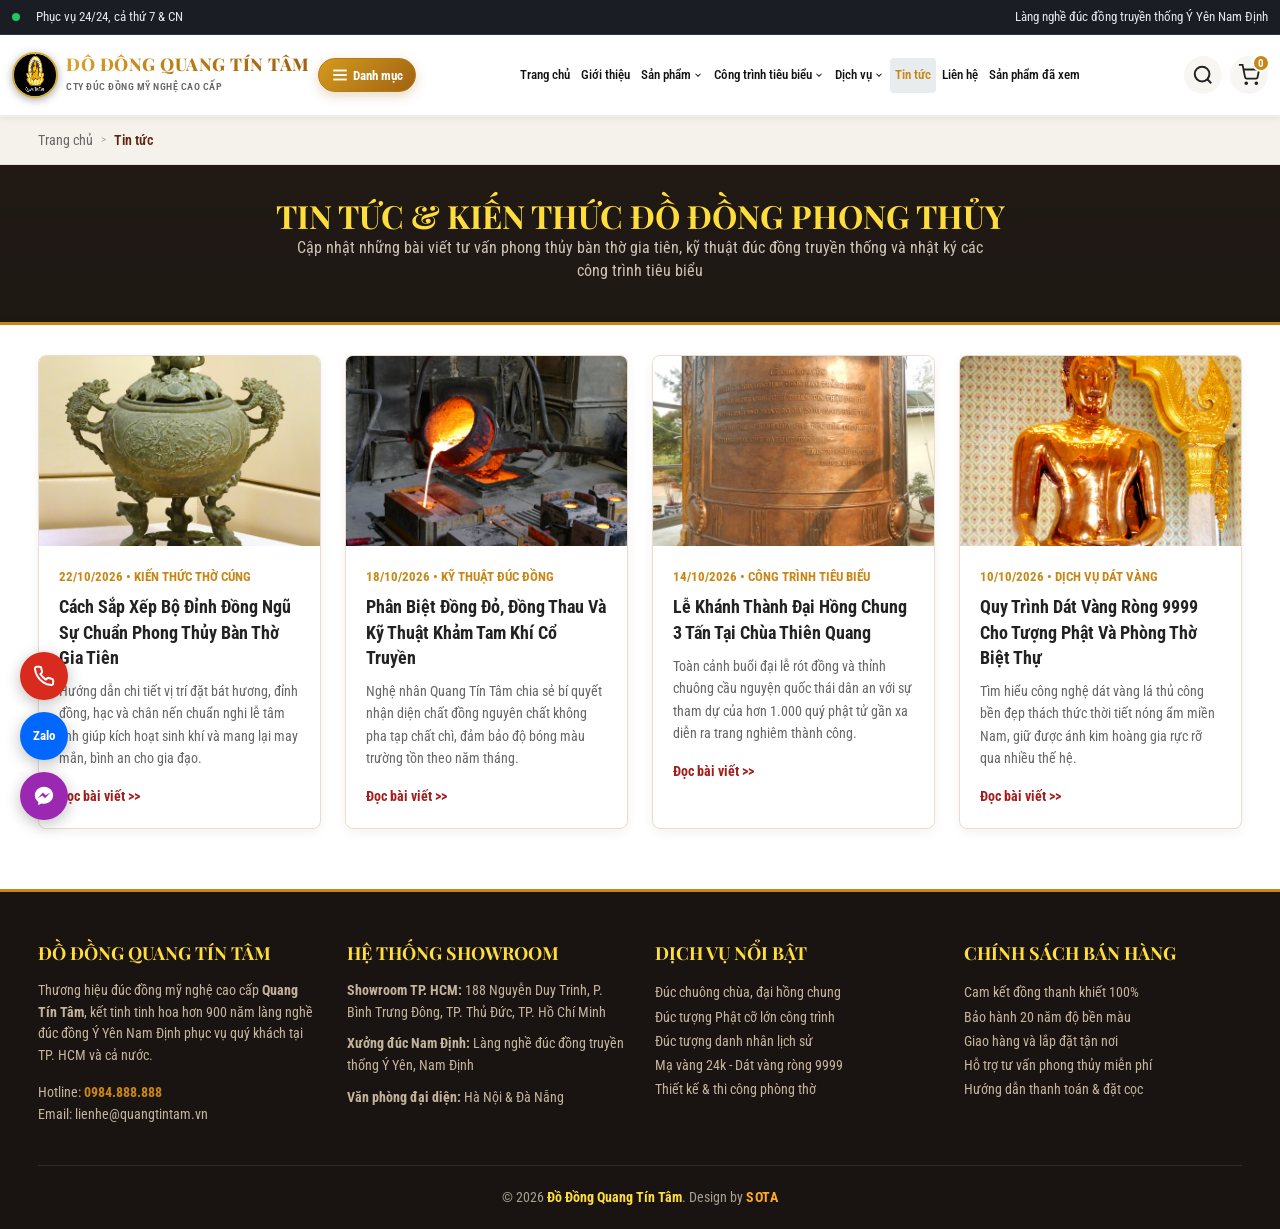
<file: tin-tuc.html>
<!DOCTYPE html>
<html lang="vi">
<head>
  <meta charset="UTF-8">
  <meta name="viewport" content="width=device-width, initial-scale=1.0">
  <title>Tin Tức &amp; Kiến Thức Đồ Đồng Phong Thủy | Quang Tín Tâm</title>
  <meta name="description" content="Chuyên mục tin tức đồ đồng, kiến thức phong thủy phòng thờ, văn hóa thờ cúng tổ tiên, hướng dẫn phân biệt đồng thật và cập nhật các công trình đúc đồng mới nhất.">
  <link rel="preconnect" href="https://fonts.googleapis.com">
  <link rel="preconnect" href="https://fonts.gstatic.com" crossorigin>
  <link href="https://fonts.googleapis.com/css2?family=Playfair+Display:ital,wght@0,600;0,700;0,800;0,900;1,600;1,700&family=Roboto+Condensed:ital,wght@0,300;0,400;0,500;0,600;0,700;1,400&family=Lora:ital,wght@0,500;0,600;0,700;1,500;1,600&display=swap" rel="stylesheet">
  <link rel="stylesheet" href="css/style.css?v=3.1">
  <link rel="stylesheet" href="css/pages.css?v=3.1">

  <!-- SCHEMA.ORG STRUCTURED DATA (JSON-LD) -->
  <script type="application/ld+json">
  {
    "@context": "https://schema.org",
    "@graph": [
      {
        "@type": "BreadcrumbList",
        "itemListElement": [
          {
            "@type": "ListItem",
            "position": 1,
            "name": "Trang chủ",
            "item": "https://dodongquangtintam.com/index.html"
          },
          {
            "@type": "ListItem",
            "position": 2,
            "name": "Tin tức & Kiến thức",
            "item": "https://dodongquangtintam.com/tin-tuc.html"
          }
        ]
      },
      {
        "@type": "Blog",
        "@id": "https://dodongquangtintam.com/tin-tuc.html#blog",
        "name": "Tin Tức & Kiến Thức Đồ Đồng Phong Thủy",
        "url": "https://dodongquangtintam.com/tin-tuc.html",
        "publisher": {
          "@type": "HomeGoodsStore",
          "name": "Đồ Đồng Quang Tín Tâm",
          "url": "https://dodongquangtintam.com/"
        },
        "blogPost": [
          {
            "@type": "BlogPosting",
            "headline": "Cách Sắp Xếp Bộ Đỉnh Đồng Ngũ Sự Chuẩn Phong Thủy Bàn Thờ Gia Tiên",
            "datePublished": "2026-10-22",
            "image": "https://dodongquangtintam.com/assets/dinh-dong-co.jpg",
            "author": {
              "@type": "Person",
              "name": "Nghệ Nhân Quang Tín Tâm"
            }
          },
          {
            "@type": "BlogPosting",
            "headline": "Phân Biệt Đồng Đỏ, Đồng Thau Và Kỹ Thuật Khảm Tam Khí Cổ Truyền",
            "datePublished": "2026-10-18",
            "image": "https://dodongquangtintam.com/assets/duc-dong-foundry.jpg",
            "author": {
              "@type": "Person",
              "name": "Nghệ Nhân Quang Tín Tâm"
            }
          },
          {
            "@type": "BlogPosting",
            "headline": "Lễ Khánh Thành Đại Hồng Chung 3 Tấn Tại Chùa Thiên Quang",
            "datePublished": "2026-10-14",
            "image": "https://dodongquangtintam.com/assets/dai-hong-chung.jpg",
            "author": {
              "@type": "Person",
              "name": "Nghệ Nhân Quang Tín Tâm"
            }
          },
          {
            "@type": "BlogPosting",
            "headline": "Quy Trình Dát Vàng Ròng 9999 Cho Tượng Phật Và Phòng Thờ Biệt Thự",
            "datePublished": "2026-10-10",
            "image": "https://dodongquangtintam.com/assets/tuong-phat-vang.jpg",
            "author": {
              "@type": "Person",
              "name": "Nghệ Nhân Quang Tín Tâm"
            }
          }
        ]
      }
    ]
  }
  </script>
</head>
<body>

  <!-- FLOATING ACTION BUTTONS (LEFT SIDE - HÌNH 1) -->
  <div class="floating-actions-left" aria-label="Kênh liên hệ nhanh">
    <a href="tel:0984888888" class="float-btn float-btn--phone" title="Gọi Hotline: 0984.888.888">
      <svg width="22" height="22" viewBox="0 0 24 24" fill="none" stroke="currentColor" stroke-width="2.2"><path d="M22 16.92v3a2 2 0 0 1-2.18 2 19.79 19.79 0 0 1-8.63-3.07 19.5 19.5 0 0 1-6-6 19.79 19.79 0 0 1-3.07-8.67A2 2 0 0 1 4.11 2h3a2 2 0 0 1 2 1.72 12.84 12.84 0 0 0 .7 2.81 2 2 0 0 1-.45 2.11L8.09 9.91a16 16 0 0 0 6 6l1.27-1.27a2 2 0 0 1 2.11-.45 12.84 12.84 0 0 0 2.81.7A2 2 0 0 1 22 16.92z"></path></svg>
    </a>
    <a href="https://zalo.me/0984888888" target="_blank" rel="noopener" class="float-btn float-btn--zalo" title="Chat Zalo tư vấn">
      <span style="font-size: 13px; font-weight: bold;">Zalo</span>
    </a>
    <a href="https://m.me/quangtintam" target="_blank" rel="noopener" class="float-btn float-btn--messenger" title="Nhắn tin Messenger">
      <svg width="22" height="22" viewBox="0 0 24 24" fill="currentColor"><path d="M12 2C6.477 2 2 6.145 2 11.258c0 2.91 1.455 5.513 3.736 7.172V22l3.418-1.875c.91.252 1.874.39 2.846.39 5.523 0 10-4.145 10-9.257C22 6.145 17.523 2 12 2zm1.066 12.443l-2.73-2.91-5.328 2.91 5.86-6.223 2.797 2.91 5.26-2.91-5.86 6.223z"/></svg>
    </a>
  </div>

  <!-- TOP BAR (HÌNH 2) -->
  <div class="top-bar">
    <div class="container top-bar__inner">
      <div class="top-bar__left">
        <span class="pulse-dot"></span>
        <span>Phục vụ 24/24, cả thứ 7 &amp; CN</span>
      </div>
      <div class="top-bar__right">
        <span>Làng nghề đúc đồng truyền thống Ý Yên Nam Định</span>
      </div>
    </div>
  </div>

  <!-- MAIN HEADER (HÌNH 2) -->
  <header class="main-header" id="mainHeader">
    <div class="container main-header__inner">
      <button class="mobile-toggle" id="mobileMenuOpenBtn" aria-label="Mở menu">
        <span class="hamburger-bar"></span><span class="hamburger-bar"></span><span class="hamburger-bar"></span>
      </button>

      <a href="index.html" class="header-logo" title="Đồ Đồng Quang Tín Tâm">
        <div class="logo-emblem">
          <img decoding="async" src="assets/logo-quang-tin-tam.png" alt="Logo Quang Tín Tâm" width="50" height="50">
        </div>
        <div class="logo-text">
          <span class="logo-brand-main">ĐỒ ĐỒNG QUANG TÍN TÂM</span>
          <span class="logo-brand-tag">CTY ĐÚC ĐỒNG MỸ NGHỆ CAO CẤP</span>
        </div>
      </a>

      <!-- Category Pill Button ("☰ Danh mục") -->
      <div class="header-category-wrap">
        <button class="btn-category" id="categoryMenuBtn" aria-expanded="false" aria-controls="categoryDropdown">
          <svg class="category-icon" width="18" height="18" viewBox="0 0 24 24" fill="none" stroke="currentColor" stroke-width="2.5"><line x1="3" y1="12" x2="21" y2="12"></line><line x1="3" y1="6" x2="21" y2="6"></line><line x1="3" y1="18" x2="21" y2="18"></line></svg>
          <span>Danh mục</span>
        </button>

        <!-- Category Dropdown Thân Thiện & Trực Quan -->
        <div class="category-dropdown" id="categoryDropdown" role="menu">
          <div class="cat-group-label">SẢN PHẨM MỸ NGHỆ</div>
          <a href="san-pham.html#do-tho" class="category-item-link" role="menuitem">
            <span class="cat-item-icon">❖</span>
            <span class="cat-item-text">
              <span class="cat-item-title">Đồ Thờ Cúng Bằng Đồng</span>
              <span class="cat-item-desc">Đỉnh đồng, bát hương, đôi hạc, chân nến</span>
            </span>
            <span class="cat-item-arrow">›</span>
          </a>
          <a href="san-pham.html#tuong-dong" class="category-item-link" role="menuitem">
            <span class="cat-item-icon">❖</span>
            <span class="cat-item-text">
              <span class="cat-item-title">Tượng Đồng Mỹ Nghệ</span>
              <span class="cat-item-desc">Tượng Phật, danh nhân, linh vật phong thủy</span>
            </span>
            <span class="cat-item-arrow">›</span>
          </a>
          <a href="san-pham.html#tranh-dong" class="category-item-link" role="menuitem">
            <span class="cat-item-icon">❖</span>
            <span class="cat-item-text">
              <span class="cat-item-title">Tranh Đồng Mạ Vàng</span>
              <span class="cat-item-desc">Thuận buồm, Mã đáo, tranh chữ mạ vàng 24k</span>
            </span>
            <span class="cat-item-arrow">›</span>
          </a>
          <a href="san-pham.html#trong-dong" class="category-item-link" role="menuitem">
            <span class="cat-item-icon">❖</span>
            <span class="cat-item-text">
              <span class="cat-item-title">Trống Đồng Đông Sơn</span>
              <span class="cat-item-desc">Trống đúc nguyên bản, mặt trống treo tường</span>
            </span>
            <span class="cat-item-arrow">›</span>
          </a>
          <a href="san-pham.html#qua-tang" class="category-item-link" role="menuitem">
            <span class="cat-item-icon">❖</span>
            <span class="cat-item-text">
              <span class="cat-item-title">Quà Tặng Lưu Niệm</span>
              <span class="cat-item-desc">Đĩa đồng Khuê Văn Các, cành sen cao cấp</span>
            </span>
            <span class="cat-item-arrow">›</span>
          </a>

          <div class="cat-group-label">CÔNG TRÌNH TIÊU BIỂU</div>
          <a href="cong-trinh.html#tuong-danh-nhan" class="category-item-link" role="menuitem">
            <span class="cat-item-icon">❖</span>
            <span class="cat-item-text">
              <span class="cat-item-title">Đúc Tượng Danh Nhân</span>
              <span class="cat-item-desc">Tượng Bác Hồ, Trần Hưng Đạo, tượng đài</span>
            </span>
            <span class="cat-item-arrow">›</span>
          </a>
          <a href="cong-trinh.html#tuong-phat" class="category-item-link" role="menuitem">
            <span class="cat-item-icon">❖</span>
            <span class="cat-item-text">
              <span class="cat-item-title">Đúc Tượng Phật &amp; Đại Hồng Chung</span>
              <span class="cat-item-desc">Tượng Phật đền chùa, chuông chùa đến 10 tấn</span>
            </span>
            <span class="cat-item-arrow">›</span>
          </a>

          <div class="cat-group-label">DỊCH VỤ NGHỆ NHÂN</div>
          <a href="dich-vu.html#duc-dong" class="category-item-link" role="menuitem">
            <span class="cat-item-icon">❖</span>
            <span class="cat-item-text">
              <span class="cat-item-title">Đúc Đồng Theo Yêu Cầu</span>
              <span class="cat-item-desc">Đúc tượng chân dung, quốc huy, gia huy theo mẫu</span>
            </span>
            <span class="cat-item-arrow">›</span>
          </a>
          <a href="dich-vu.html#ma-vang" class="category-item-link" role="menuitem">
            <span class="cat-item-icon">❖</span>
            <span class="cat-item-text">
              <span class="cat-item-title">Mạ Vàng 24K &amp; Dát Vàng 9999</span>
              <span class="cat-item-desc">Vàng lá thủ công cho tượng Phật, đồ thờ</span>
            </span>
            <span class="cat-item-arrow">›</span>
          </a>
          <a href="dich-vu.html#phong-tho" class="category-item-link" role="menuitem">
            <span class="cat-item-icon">❖</span>
            <span class="cat-item-text">
              <span class="cat-item-title">Thiết Kế Thi Công Phòng Thờ</span>
              <span class="cat-item-desc">Khảo sát phong thủy Lỗ Ban trọn gói</span>
            </span>
            <span class="cat-item-arrow">›</span>
          </a>
        </div>
      </div>

      <!-- Main Navigation Menu (Thân thiện, không đánh số kỹ thuật) -->
      <nav class="main-nav" aria-label="Menu chính">
        <ul class="nav-list">
          <li class="nav-item">
            <a href="index.html" class="nav-link">Trang chủ</a>
          </li>
          <li class="nav-item">
            <a href="gioi-thieu.html" class="nav-link">Giới thiệu</a>
          </li>
          <li class="nav-item has-dropdown">
            <a href="san-pham.html" class="nav-link" aria-haspopup="true">
              Sản phẩm
              <svg width="10" height="10" viewBox="0 0 24 24" fill="none" stroke="currentColor" stroke-width="2.5"><polyline points="6 9 12 15 18 9"></polyline></svg>
            </a>
            <ul class="nav-submenu">
              <li>
                <a href="san-pham.html#do-tho">
                  <span class="sub-item-icon">❖</span>
                  <span class="sub-item-content">
                    <strong class="sub-item-title">Đồ Thờ Cúng Bằng Đồng</strong>
                    <span class="sub-item-desc">Đỉnh đồng, bát hương, hạc thờ gia tiên</span>
                  </span>
                </a>
              </li>
              <li>
                <a href="san-pham.html#tuong-dong">
                  <span class="sub-item-icon">❖</span>
                  <span class="sub-item-content">
                    <strong class="sub-item-title">Tượng Đồng Mỹ Nghệ</strong>
                    <span class="sub-item-desc">Tượng Phật, danh nhân, linh vật</span>
                  </span>
                </a>
              </li>
              <li>
                <a href="san-pham.html#tranh-dong">
                  <span class="sub-item-icon">❖</span>
                  <span class="sub-item-content">
                    <strong class="sub-item-title">Tranh Đồng Mạ Vàng</strong>
                    <span class="sub-item-desc">Thuận buồm, Mã đáo, tranh chữ 24k</span>
                  </span>
                </a>
              </li>
              <li>
                <a href="san-pham.html#trong-dong">
                  <span class="sub-item-icon">❖</span>
                  <span class="sub-item-content">
                    <strong class="sub-item-title">Trống Đồng Đông Sơn</strong>
                    <span class="sub-item-desc">Trống đúc nguyên khối, mặt trống</span>
                  </span>
                </a>
              </li>
              <li>
                <a href="san-pham.html#qua-tang">
                  <span class="sub-item-icon">❖</span>
                  <span class="sub-item-content">
                    <strong class="sub-item-title">Quà Tặng Lưu Niệm</strong>
                    <span class="sub-item-desc">Đĩa đồng Khuê Văn Các, cành sen mạ vàng</span>
                  </span>
                </a>
              </li>
            </ul>
          </li>
          <li class="nav-item has-dropdown">
            <a href="cong-trinh.html" class="nav-link" aria-haspopup="true">
              Công trình tiêu biểu
              <svg width="10" height="10" viewBox="0 0 24 24" fill="none" stroke="currentColor" stroke-width="2.5"><polyline points="6 9 12 15 18 9"></polyline></svg>
            </a>
            <ul class="nav-submenu">
              <li>
                <a href="cong-trinh.html#tuong-danh-nhan">
                  <span class="sub-item-icon">❖</span>
                  <span class="sub-item-content">
                    <strong class="sub-item-title">Đúc Tượng Danh Nhân Cỡ Lớn</strong>
                    <span class="sub-item-desc">Tượng Bác Hồ, Trần Hưng Đạo, tượng đài</span>
                  </span>
                </a>
              </li>
              <li>
                <a href="cong-trinh.html#tuong-phat">
                  <span class="sub-item-icon">❖</span>
                  <span class="sub-item-content">
                    <strong class="sub-item-title">Đúc Tượng Phật &amp; Đại Hồng Chung</strong>
                    <span class="sub-item-desc">Tượng Phật tự viện, chuông chùa đến 10 tấn</span>
                  </span>
                </a>
              </li>
            </ul>
          </li>
          <li class="nav-item has-dropdown">
            <a href="dich-vu.html" class="nav-link" aria-haspopup="true">
              Dịch vụ
              <svg width="10" height="10" viewBox="0 0 24 24" fill="none" stroke="currentColor" stroke-width="2.5"><polyline points="6 9 12 15 18 9"></polyline></svg>
            </a>
            <ul class="nav-submenu">
              <li>
                <a href="dich-vu.html#duc-dong">
                  <span class="sub-item-icon">❖</span>
                  <span class="sub-item-content">
                    <strong class="sub-item-title">Đúc Đồng Theo Yêu Cầu</strong>
                    <span class="sub-item-desc">Đúc chân dung, gia huy, quốc huy theo mẫu</span>
                  </span>
                </a>
              </li>
              <li>
                <a href="dich-vu.html#ma-vang">
                  <span class="sub-item-icon">❖</span>
                  <span class="sub-item-content">
                    <strong class="sub-item-title">Mạ Vàng 24K &amp; Dát Vàng 9999</strong>
                    <span class="sub-item-desc">Vàng lá thủ công cho tượng Phật, đồ thờ</span>
                  </span>
                </a>
              </li>
              <li>
                <a href="dich-vu.html#phong-tho">
                  <span class="sub-item-icon">❖</span>
                  <span class="sub-item-content">
                    <strong class="sub-item-title">Thiết Kế Thi Công Phòng Thờ</strong>
                    <span class="sub-item-desc">Khảo sát phong thủy Lỗ Ban trọn gói</span>
                  </span>
                </a>
              </li>
            </ul>
          </li>
          <li class="nav-item">
            <a href="tin-tuc.html" class="nav-link active">Tin tức</a>
          </li>
          <li class="nav-item">
            <a href="lien-he.html" class="nav-link">Liên hệ</a>
          </li>
          <li class="nav-item">
            <a href="san-pham-da-xem.html" class="nav-link" id="viewedProductsNavBtn">
              Sản phẩm đã xem
              <span class="viewed-count-badge" id="viewedNavBadge" style="display:none;">0</span>
            </a>
          </li>
        </ul>
      </nav>

      <div class="header-actions">
        <button class="action-btn" id="searchOpenBtn" aria-label="Tìm kiếm">
          <svg width="22" height="22" viewBox="0 0 24 24" fill="none" stroke="#222" stroke-width="2.2"><circle cx="11" cy="11" r="8"></circle><line x1="21" y1="21" x2="16.65" y2="16.65"></line></svg>
        </button>
        <button class="action-btn cart-btn" id="cartOpenBtn" aria-label="Giỏ hàng">
          <svg width="22" height="22" viewBox="0 0 24 24" fill="none" stroke="#222" stroke-width="2"><circle cx="9" cy="21" r="1"></circle><circle cx="20" cy="21" r="1"></circle><path d="M1 1h4l2.68 13.39a2 2 0 0 0 2 1.61h9.72a2 2 0 0 0 2-1.61L23 6H6"></path></svg>
          <span class="cart-badge" id="cartBadgeCount">0</span>
        </button>
      </div>
    </div>
  </header>

  <!-- BREADCRUMB -->
  <nav class="page-breadcrumb" aria-label="Đường dẫn trang">
    <div class="container">
      <ul class="breadcrumb-list">
        <li><a href="index.html">Trang chủ</a></li>
        <li class="breadcrumb-sep">&gt;</li>
        <li class="breadcrumb-current">Tin tức</li>
      </ul>
    </div>
  </nav>

  <!-- HERO BANNER -->
  <section class="page-hero-banner">
    <div class="container">
      <h1>TIN TỨC &amp; KIẾN THỨC ĐỒ ĐỒNG PHONG THỦY</h1>
      <p>Cập nhật những bài viết tư vấn phong thủy bàn thờ gia tiên, kỹ thuật đúc đồng truyền thống và nhật ký các công trình tiêu biểu</p>
    </div>
  </section>

  <!-- MAIN ARTICLES -->
  <main class="container" style="padding-top: 30px; padding-bottom: 60px;">
    <div style="display: grid; grid-template-columns: repeat(auto-fit, minmax(280px, 1fr)); gap: 24px;">
      
      <article style="background: #fff; border: 1px solid #e8decb; border-radius: 8px; overflow: hidden; box-shadow: 0 4px 12px rgba(0,0,0,0.05);">
        <figure style="margin: 0;">
          <img decoding="async" src="assets/dinh-dong-co.jpg" alt="Cách Sắp Xếp Bộ Đỉnh Đồng Ngũ Sự Chuẩn Phong Thủy" style="width: 100%; height: 190px; object-fit: cover; display: block;" loading="lazy">
        </figure>
        <div style="padding: 20px;">
          <header>
            <time datetime="2026-10-22" style="font-size: 12.5px; color: #c88614; font-weight: bold; display: block; margin-bottom: 6px;">22/10/2026 • KIẾN THỨC THỜ CÚNG</time>
            <h2 style="font-size: 18px; margin: 0 0 10px; line-height: 1.4;"><a href="#" style="color:#222; text-decoration:none;">Cách Sắp Xếp Bộ Đỉnh Đồng Ngũ Sự Chuẩn Phong Thủy Bàn Thờ Gia Tiên</a></h2>
          </header>
          <p style="font-size: 14px; color:#666; line-height: 1.6; margin-bottom: 16px;">Hướng dẫn chi tiết vị trí đặt bát hương, đỉnh đồng, hạc và chân nến chuẩn nghi lễ tâm linh giúp kích hoạt sinh khí và mang lại may mắn, bình an cho gia đạo.</p>
          <a href="#" style="color: #a31d1d; font-weight: bold; font-size: 13.5px; text-decoration: none;">Đọc bài viết &gt;&gt;</a>
        </div>
      </article>

      <article style="background: #fff; border: 1px solid #e8decb; border-radius: 8px; overflow: hidden; box-shadow: 0 4px 12px rgba(0,0,0,0.05);">
        <figure style="margin: 0;">
          <img decoding="async" src="assets/duc-dong-foundry.jpg" alt="Phân Biệt Đồng Đỏ Và Đồng Thau" style="width: 100%; height: 190px; object-fit: cover; display: block;" loading="lazy">
        </figure>
        <div style="padding: 20px;">
          <header>
            <time datetime="2026-10-18" style="font-size: 12.5px; color: #c88614; font-weight: bold; display: block; margin-bottom: 6px;">18/10/2026 • KỸ THUẬT ĐÚC ĐỒNG</time>
            <h2 style="font-size: 18px; margin: 0 0 10px; line-height: 1.4;"><a href="#" style="color:#222; text-decoration:none;">Phân Biệt Đồng Đỏ, Đồng Thau Và Kỹ Thuật Khảm Tam Khí Cổ Truyền</a></h2>
          </header>
          <p style="font-size: 14px; color:#666; line-height: 1.6; margin-bottom: 16px;">Nghệ nhân Quang Tín Tâm chia sẻ bí quyết nhận diện chất đồng nguyên chất không pha tạp chất chì, đảm bảo độ bóng màu trường tồn theo năm tháng.</p>
          <a href="#" style="color: #a31d1d; font-weight: bold; font-size: 13.5px; text-decoration: none;">Đọc bài viết &gt;&gt;</a>
        </div>
      </article>

      <article style="background: #fff; border: 1px solid #e8decb; border-radius: 8px; overflow: hidden; box-shadow: 0 4px 12px rgba(0,0,0,0.05);">
        <figure style="margin: 0;">
          <img decoding="async" src="assets/dai-hong-chung.jpg" alt="Lễ Khánh Thành Đại Hồng Chung 3 Tấn" style="width: 100%; height: 190px; object-fit: cover; display: block;" loading="lazy">
        </figure>
        <div style="padding: 20px;">
          <header>
            <time datetime="2026-10-14" style="font-size: 12.5px; color: #c88614; font-weight: bold; display: block; margin-bottom: 6px;">14/10/2026 • CÔNG TRÌNH TIÊU BIỂU</time>
            <h2 style="font-size: 18px; margin: 0 0 10px; line-height: 1.4;"><a href="#" style="color:#222; text-decoration:none;">Lễ Khánh Thành Đại Hồng Chung 3 Tấn Tại Chùa Thiên Quang</a></h2>
          </header>
          <p style="font-size: 14px; color:#666; line-height: 1.6; margin-bottom: 16px;">Toàn cảnh buổi đại lễ rót đồng và thỉnh chuông cầu nguyện quốc thái dân an với sự tham dự của hơn 1.000 quý phật tử gần xa diễn ra trang nghiêm thành công.</p>
          <a href="#" style="color: #a31d1d; font-weight: bold; font-size: 13.5px; text-decoration: none;">Đọc bài viết &gt;&gt;</a>
        </div>
      </article>

      <article style="background: #fff; border: 1px solid #e8decb; border-radius: 8px; overflow: hidden; box-shadow: 0 4px 12px rgba(0,0,0,0.05);">
        <figure style="margin: 0;">
          <img decoding="async" src="assets/tuong-phat-vang.jpg" alt="Quy Trình Dát Vàng Ròng 9999" style="width: 100%; height: 190px; object-fit: cover; display: block;" loading="lazy">
        </figure>
        <div style="padding: 20px;">
          <header>
            <time datetime="2026-10-10" style="font-size: 12.5px; color: #c88614; font-weight: bold; display: block; margin-bottom: 6px;">10/10/2026 • DỊCH VỤ DÁT VÀNG</time>
            <h2 style="font-size: 18px; margin: 0 0 10px; line-height: 1.4;"><a href="#" style="color:#222; text-decoration:none;">Quy Trình Dát Vàng Ròng 9999 Cho Tượng Phật Và Phòng Thờ Biệt Thự</a></h2>
          </header>
          <p style="font-size: 14px; color:#666; line-height: 1.6; margin-bottom: 16px;">Tìm hiểu công nghệ dát vàng lá thủ công bền đẹp thách thức thời tiết nóng ẩm miền Nam, giữ được ánh kim hoàng gia rực rỡ qua nhiều thế hệ.</p>
          <a href="#" style="color: #a31d1d; font-weight: bold; font-size: 13.5px; text-decoration: none;">Đọc bài viết &gt;&gt;</a>
        </div>
      </article>

    </div>
  </main>

  <!-- FOOTER -->
    <!-- ==================== FOOTER DÙNG CHUNG TOÀN HỆ THỐNG ==================== -->
  <footer class="main-footer" style="background: #191411; color: #c5b49d; border-top: 3px solid #c88614; padding: 50px 0 20px;">
    <div class="container">
      <div style="display: grid; grid-template-columns: repeat(auto-fit, minmax(220px, 1fr)); gap: 30px; margin-bottom: 40px;">
        <!-- Col 1 -->
        <div>
          <h4 style="color: #ffdd3b; font-family: 'Playfair Display', serif; font-size: 18px; margin-bottom: 16px;">ĐỒ ĐỒNG QUANG TÍN TÂM</h4>
          <p style="font-size: 13.5px; line-height: 1.6; margin-bottom: 14px;">Thương hiệu đúc đồng mỹ nghệ cao cấp <strong>Quang Tín Tâm</strong>, kết tinh tinh hoa hơn 900 năm làng nghề đúc đồng Ý Yên Nam Định phục vụ quý khách tại TP. HCM và cả nước.</p>
          <p style="font-size: 13.5px;">Hotline: <strong style="color: #c88614;">0984.888.888</strong></p>
          <p style="font-size: 13.5px;">Email: lienhe@quangtintam.vn</p>
        </div>

        <!-- Col 2 -->
        <div>
          <h4 style="color: #ffdd3b; font-family: 'Playfair Display', serif; font-size: 18px; margin-bottom: 16px;">HỆ THỐNG SHOWROOM</h4>
          <address style="font-style: normal;">
            <ul style="list-style: none; padding: 0; font-size: 13.5px; line-height: 1.6;">
              <li style="margin-bottom: 10px;"><strong>Showroom TP. HCM:</strong> 188 Nguyễn Duy Trinh, P. Bình Trưng Đông, TP. Thủ Đức, TP. Hồ Chí Minh</li>
              <li style="margin-bottom: 10px;"><strong>Xưởng đúc Nam Định:</strong> Làng nghề đúc đồng truyền thống Ý Yên, Nam Định</li>
              <li><strong>Văn phòng đại diện:</strong> Hà Nội &amp; Đà Nẵng</li>
            </ul>
          </address>
        </div>

        <!-- Col 3 -->
        <div>
          <h4 style="color: #ffdd3b; font-family: 'Playfair Display', serif; font-size: 18px; margin-bottom: 16px;">DỊCH VỤ NỔI BẬT</h4>
          <ul style="list-style: none; padding: 0; font-size: 13.5px; line-height: 1.8;">
            <li><a href="dich-vu.html#duc-dong" style="color: #c5b49d; text-decoration: none;">Đúc chuông chùa, đại hồng chung</a></li>
            <li><a href="cong-trinh.html#tuong-phat" style="color: #c5b49d; text-decoration: none;">Đúc tượng Phật cỡ lớn công trình</a></li>
            <li><a href="cong-trinh.html#tuong-danh-nhan" style="color: #c5b49d; text-decoration: none;">Đúc tượng danh nhân lịch sử</a></li>
            <li><a href="dich-vu.html#ma-vang" style="color: #c5b49d; text-decoration: none;">Mạ vàng 24k - Dát vàng ròng 9999</a></li>
            <li><a href="dich-vu.html#phong-tho" style="color: #c5b49d; text-decoration: none;">Thiết kế &amp; thi công phòng thờ</a></li>
          </ul>
        </div>

        <!-- Col 4 -->
        <div>
          <h4 style="color: #ffdd3b; font-family: 'Playfair Display', serif; font-size: 18px; margin-bottom: 16px;">CHÍNH SÁCH BÁN HÀNG</h4>
          <ul style="list-style: none; padding: 0; font-size: 13.5px; line-height: 1.8;">
            <li><a href="gioi-thieu.html" style="color: #c5b49d; text-decoration: none;">Cam kết đồng thanh khiết 100%</a></li>
            <li><a href="gioi-thieu.html" style="color: #c5b49d; text-decoration: none;">Bảo hành 20 năm độ bền màu</a></li>
            <li><a href="gioi-thieu.html" style="color: #c5b49d; text-decoration: none;">Giao hàng và lắp đặt tận nơi</a></li>
            <li><a href="gioi-thieu.html" style="color: #c5b49d; text-decoration: none;">Hỗ trợ tư vấn phong thủy miễn phí</a></li>
            <li><a href="lien-he.html" style="color: #c5b49d; text-decoration: none;">Hướng dẫn thanh toán &amp; đặt cọc</a></li>
          </ul>
        </div>
      </div>

      <div style="border-top: 1px solid rgba(255,255,255,0.1); padding-top: 20px; text-align: center; font-size: 13.5px; color: #a89f91;">
        <p>&copy; 2026 <strong style="color: #ffdd3b; font-weight: 700;">Đồ Đồng Quang Tín Tâm</strong>. Design by <strong style="color: #ffaa22; font-weight: 700; letter-spacing: 0.5px;">SOTA</strong></p>
      </div>
    </div>
  </footer>

  <script src="js/main.js?v=2.1"></script>
  <script src="js/viewed-products.js"></script>
  <!-- Back to Top Button -->
  <button id="backToTopBtn" class="back-to-top" title="Lên đầu trang" aria-label="Quay lại đầu trang">
    <svg width="22" height="22" viewBox="0 0 24 24" fill="none" stroke="currentColor" stroke-width="2.5" stroke-linecap="round" stroke-linejoin="round">
      <polyline points="18 15 12 9 6 15"></polyline>
    </svg>
  </button>
</body>
</html>
</file>
<file: css/style.css>
/* ==========================================================================
   ĐỒ ĐỒNG QUANG TÍN TÂM
   Design System & Style Foundations
   WCAG 2.2 AA Compliant | Token-Driven Architecture
   ========================================================================== */

/* ------------------- DESIGN TOKENS ------------------- */
:root {
  /* Typography Tokens */
  --font-family-primary: 'Roboto Condensed', -apple-system, BlinkMacSystemFont, 'Segoe UI', Roboto, Helvetica, Arial, sans-serif;
  --font-family-display: 'Playfair Display', 'Lora', Georgia, serif;
  
  --font-size-xs: 0px;
  --font-size-sm: 13px;
  --font-size-md: 15.36px;
  --font-size-base: 16px;
  --font-size-lg: 16px;
  --font-size-xl: 17.5px;
  --font-size-2xl: 18px;
  --font-size-3xl: 30px;
  --font-size-4xl: 40px;

  --font-weight-light: 300;
  --font-weight-regular: 400;
  --font-weight-base: 500;
  --font-weight-medium: 500;
  --font-weight-semibold: 600;
  --font-weight-bold: 700;

  --line-height-tight: 1.25;
  --line-height-normal: 1.4;
  --line-height-base: 22.4px;

  /* Color Palette Tokens */
  --color-text-primary: #111111;
  --color-surface-muted: #ffffff;
  --color-text-tertiary: #484848;
  --color-text-inverse: #ffdd3b;
  --color-surface-base: #000000;
  --color-surface-raised: #c88614;
  --color-border-muted: #dddddd;

  /* Secondary & Contrast Accents */
  --color-text-secondary: #ffffff;
  --color-text-muted: #666666;
  --color-surface-card: #ffffff;
  --color-surface-alt: #f8f6f0;
  --color-surface-raised-dark: #a06312;
  --color-surface-border: #dddddd;

  /* Brand Luxury Gold & Bronze Gradients */
  --color-gold-light: #fff0aa;
  --color-gold-base: #d4af37;
  --color-gold-amber: #e5a93b;
  --color-gold-dark: #b8860b;
  --color-gold-bronze: #805000;
  --color-bronze-dark: #3a2210;

  --gradient-gold: linear-gradient(135deg, #fff0aa 0%, #e5a93b 40%, #b8860b 80%, #805000 100%);
  --gradient-gold-hover: linear-gradient(135deg, #ffffff 0%, #ffd700 50%, #d4af37 100%);
  --gradient-copper: linear-gradient(135deg, #c88614 0%, #e05100 100%);
  --gradient-dark: linear-gradient(180deg, #181410 0%, #0d0b09 100%);

  /* Spacing Scale Tokens */
  --space-1: 4px;
  --space-2: 6px;
  --space-3: 8px;
  --space-4: 10px;
  --space-5: 16px;
  --space-6: 20px;
  --space-7: 24px;
  --space-8: 28px;
  --space-9: 32px;
  --space-10: 40px;
  --space-11: 48px;
  --space-12: 56px;
  --space-13: 64px;

  /* Radius Tokens */
  --radius-xs: 4px;
  --radius-sm: 50px; /* Pill buttons */
  --radius-md: 8px;
  --radius-lg: 12px;

  /* Shadow Tokens */
  --shadow-sm: 0 2px 6px rgba(0, 0, 0, 0.06);
  --shadow-md: 0 4px 16px rgba(0, 0, 0, 0.1);
  --shadow-lg: 0 10px 30px rgba(0, 0, 0, 0.15);
  --shadow-gold: 0 4px 20px rgba(212, 175, 55, 0.35);

  /* Motion Tokens */
  --motion-duration-instant: 200ms;
  --motion-duration-fast: 300ms;
  --motion-easing: cubic-bezier(0.2, 0, 0, 1);
}

/* ------------------- CSS RESET & BASE ------------------- */
*, *::before, *::after {
  box-sizing: border-box;
  margin: 0;
  padding: 0;
}

html {
  font-size: var(--font-size-base);
  scroll-behavior: smooth;
  scroll-padding-top: 80px;
}

body {
  font-family: var(--font-family-primary);
  font-size: var(--font-size-base);
  font-weight: var(--font-weight-regular);
  line-height: var(--line-height-base);
  color: var(--color-text-primary);
  background-color: #ffffff;
  -webkit-font-smoothing: antialiased;
  -moz-osx-font-smoothing: grayscale;
}

img, svg {
  display: block;
  max-width: 100%;
}

a {
  color: inherit;
  text-decoration: none;
  transition: color var(--motion-duration-instant) var(--motion-easing);
}

button, input, select, textarea {
  font-family: inherit;
  font-size: inherit;
}

button {
  cursor: pointer;
  border: none;
  background: transparent;
}

ul, ol {
  list-style: none;
}

/* Accessible Focus States */
:focus-visible {
  outline: 3px solid var(--color-surface-raised, #c88614);
  outline-offset: 3px;
}

/* Helper Utilities */
.container {
  width: 100%;
  max-width: 1260px;
  margin-left: auto;
  margin-right: auto;
  padding-left: 28px;
  padding-right: 28px;
}

@media (max-width: 768px) {
  .container {
    padding-left: 16px;
    padding-right: 16px;
  }
}

.text-center { text-align: center; }
.mx-auto { margin-left: auto; margin-right: auto; }
.text-gold { color: var(--color-gold-amber); }
.text-gold-gradient {
  background: var(--gradient-gold);
  -webkit-background-clip: text;
  -webkit-text-fill-color: transparent;
  display: inline-block;
}
.text-light { color: #ffffff !important; }
.text-muted-light { color: #c4b9a8 !important; }
.text-green { color: #1e7e34; }

.divider-gold {
  width: 70px;
  height: 3px;
  background: var(--gradient-gold);
  margin-top: var(--space-4);
  margin-bottom: var(--space-8);
  border-radius: var(--radius-xs);
}

.section {
  padding-top: var(--space-13);
  padding-bottom: var(--space-13);
}

.section-tag {
  display: inline-block;
  font-size: var(--font-size-sm, 13px);
  font-weight: var(--font-weight-bold);
  letter-spacing: 2px;
  text-transform: uppercase;
  color: var(--color-surface-raised, #c88614);
  background: rgba(243, 97, 0, 0.08);
  padding: 4px 12px;
  border-radius: var(--radius-sm);
  margin-bottom: var(--space-3);
  border: 1px solid rgba(243, 97, 0, 0.2);
}

.section-title {
  font-family: var(--font-family-display);
  font-size: var(--font-size-3xl);
  font-weight: var(--font-weight-bold);
  line-height: 1.3;
  color: var(--color-text-primary);
  margin-bottom: var(--space-3);
}

.section-subtitle {
  font-size: var(--font-size-base);
  color: var(--color-text-tertiary);
  max-width: 680px;
  margin-left: auto;
  margin-right: auto;
}

/* ------------------- BUTTONS ------------------- */
.btn {
  display: inline-flex;
  align-items: center;
  justify-content: center;
  gap: var(--space-4);
  font-weight: var(--font-weight-semibold);
  font-size: var(--font-size-md);
  padding: 12px 28px;
  border-radius: var(--radius-sm);
  transition: all var(--motion-duration-fast) var(--motion-easing);
  text-align: center;
  white-space: nowrap;
}

.btn-primary {
  background: var(--gradient-copper);
  color: #ffffff;
  box-shadow: 0 4px 12px rgba(243, 97, 0, 0.35);
}

.btn-primary:hover {
  background: linear-gradient(135deg, #ff7a1f 0%, #e55200 100%);
  box-shadow: 0 6px 18px rgba(243, 97, 0, 0.5);
  transform: translateY(-2px);
  color: #ffffff;
}

.btn-outline {
  background: rgba(255, 255, 255, 0.1);
  color: #ffffff;
  border: 2px solid rgba(255, 255, 255, 0.4);
  backdrop-filter: blur(4px);
}

.btn-outline:hover {
  background: #ffffff;
  color: var(--color-text-primary);
  border-color: #ffffff;
  transform: translateY(-2px);
}

.btn-block {
  width: 100%;
}

/* ==========================================================================
   1. TOP BAR
   ========================================================================== */
.top-bar {
  background-color: #1a1e24;
  color: #e5e7eb;
  font-size: var(--font-size-sm, 13px) !important;
  border-bottom: 1px solid rgba(255, 255, 255, 0.1);
  padding-top: var(--space-2);
  padding-bottom: var(--space-2);
}
.top-bar span, .top-bar a {
  font-size: var(--font-size-sm, 13px) !important;
  color: #e5e7eb;
}

.top-bar__inner {
  display: flex;
  align-items: center;
  justify-content: space-between;
}

.top-bar__left, .top-bar__right {
  display: flex;
  align-items: center;
  gap: var(--space-5);
}

.pulse-dot {
  width: 8px;
  height: 8px;
  background-color: #22c55e;
  border-radius: 50%;
  box-shadow: 0 0 0 0 rgba(34, 197, 94, 0.7);
  animation: pulseGreen 2s infinite;
}

@keyframes pulseGreen {
  0% { transform: scale(0.95); box-shadow: 0 0 0 0 rgba(34, 197, 94, 0.7); }
  70% { transform: scale(1); box-shadow: 0 0 0 6px rgba(34, 197, 94, 0); }
  100% { transform: scale(0.95); box-shadow: 0 0 0 0 rgba(34, 197, 94, 0); }
}

.top-bar__sep {
  color: rgba(255, 255, 255, 0.2);
}

.top-bar__hotline-link {
  display: inline-flex;
  align-items: center;
  gap: 4px;
  color: #facc15;
}

.top-bar__hotline-link:hover {
  color: #ffffff;
  text-decoration: underline;
}

.top-bar__badge {
  background: rgba(243, 97, 0, 0.2);
  color: #ff914d;
  padding: 2px 8px;
  border-radius: var(--radius-xs);
  font-weight: var(--font-weight-semibold);
}

/* ==========================================================================
   2. MAIN HEADER & NAVIGATION
   ========================================================================== */
.main-header {
  background-color: #ffffff;
  border-bottom: 2px solid #f1ece4;
  position: sticky;
  top: 0;
  z-index: 1000;
  box-shadow: var(--shadow-sm);
  transition: all var(--motion-duration-fast) var(--motion-easing);
}

.main-header.scrolled {
  box-shadow: var(--shadow-md);
  border-bottom-color: var(--color-gold-base);
}

.top-bar .container,
.main-header .container {
  max-width: 1440px;
  padding-left: 20px;
  padding-right: 20px;
}

.main-header__inner {
  display: flex;
  align-items: center;
  justify-content: space-between;
  height: 80px;
  gap: 14px;
}

/* Brand Logo */
.header-logo {
  display: flex;
  align-items: center;
  gap: 10px;
  flex-shrink: 0;
}

.logo-emblem {
  width: 54px;
  height: 54px;
  display: flex;
  align-items: center;
  justify-content: center;
  background: #000000;
  border-radius: 50%;
  padding: 1px;
  box-shadow: 0 2px 8px rgba(0, 0, 0, 0.35);
  border: 2px solid var(--color-gold-base);
  overflow: hidden;
  flex-shrink: 0;
}

.logo-img-real {
  width: 100%;
  height: 100%;
  object-fit: contain;
  border-radius: 50%;
  background: #000;
}

.logo-text {
  display: flex;
  flex-direction: column;
}

.logo-brand-sub {
  font-size: 11px;
  font-weight: var(--font-weight-bold);
  letter-spacing: 1px;
  color: var(--color-surface-raised, #c88614);
  text-transform: uppercase;
}

.logo-brand-main {
  font-family: var(--font-family-display);
  font-size: 20px;
  font-weight: 800;
  letter-spacing: 0.5px;
  color: #c88614;
  background: linear-gradient(135deg, #dfa32b 0%, #b87b14 50%, #9e600c 100%);
  -webkit-background-clip: text;
  -webkit-text-fill-color: transparent;
  line-height: 1.2;
  text-transform: uppercase;
}

.logo-brand-tag {
  font-family: var(--font-family-primary);
  font-size: 10.5px;
  color: #666666;
  font-weight: 600;
  letter-spacing: 0.5px;
  text-transform: uppercase;
  margin-top: 2px;
}

/* Category Pill Button */
.header-category-wrap {
  position: relative;
  flex-shrink: 0;
}

.btn-category {
  display: inline-flex;
  align-items: center;
  gap: var(--space-2);
  background: linear-gradient(135deg, #d49a1d 0%, #a06312 100%);
  color: var(--color-surface-muted);
  font-size: var(--font-size-sm);
  font-weight: var(--font-weight-bold);
  padding: 10px 18px;
  border-radius: var(--radius-sm);
  border: 1px solid #b87b14;
  cursor: pointer;
  box-shadow: 0 4px 12px rgba(160, 99, 18, 0.25);
  transition: all var(--motion-duration-fast) var(--motion-easing);
}

.btn-category:hover, .btn-category[aria-expanded="true"] {
  background: var(--color-surface-raised-dark, #d85200) !important;
  box-shadow: 0 4px 12px rgba(243, 97, 0, 0.5);
}

.btn-category svg {
  stroke: #ffffff !important;
}

.btn-category span {
  color: #ffffff !important;
}

/* Category Dropdown (Thân thiện, trực quan cho khách hàng) */
.category-dropdown {
  position: absolute;
  top: calc(100% + 12px);
  left: 0;
  width: 370px;
  background: #ffffff;
  border-radius: 14px;
  box-shadow: 0 16px 40px rgba(43, 31, 21, 0.18), 0 2px 6px rgba(0, 0, 0, 0.06);
  border: 1px solid #ebd9c5;
  padding: 14px 12px 28px;
  opacity: 0;
  visibility: hidden;
  transform: translateY(10px);
  transition: all var(--motion-duration-fast) var(--motion-easing);
  z-index: 1050;
  max-height: calc(100vh - 120px);
  overflow-y: auto;
  overscroll-behavior: contain;
  scrollbar-width: thin;
  scrollbar-color: #dfc29e transparent;
}

.category-dropdown::-webkit-scrollbar {
  width: 6px;
}

.category-dropdown::-webkit-scrollbar-track {
  background: transparent;
}

.category-dropdown::-webkit-scrollbar-thumb {
  background: #dfc29e;
  border-radius: 4px;
}

.category-dropdown.open {
  opacity: 1;
  visibility: visible;
  transform: translateY(0);
}

.cat-group-label {
  font-size: 11px;
  font-weight: 700;
  text-transform: uppercase;
  letter-spacing: 0.8px;
  color: #a31d1d;
  padding: 8px 10px 4px;
  display: flex;
  align-items: center;
  gap: 6px;
  border-bottom: 1px dashed #ebd9c5;
  margin-top: 4px;
  margin-bottom: 4px;
}

.cat-group-label:first-child {
  margin-top: 0;
}

.category-item-link {
  display: flex !important;
  align-items: center !important;
  gap: 12px !important;
  padding: 8px 10px !important;
  border-radius: 8px !important;
  text-decoration: none !important;
  transition: all 0.15s ease !important;
  border-bottom: none !important;
}

.category-item-link:hover {
  background: #fbf5ee !important;
  transform: translateX(4px);
}

.cat-item-icon {
  width: auto;
  min-width: 18px;
  height: auto;
  background: transparent !important;
  border: none !important;
  border-radius: 0 !important;
  display: inline-flex;
  align-items: center;
  justify-content: center;
  font-size: 14px;
  color: #c59b27;
  flex-shrink: 0;
  transition: all 0.2s ease;
}

.category-item-link:hover .cat-item-icon {
  background: transparent !important;
  border: none !important;
  color: #c88614 !important;
  transform: scale(1.25);
}

.cat-item-text {
  display: flex;
  flex-direction: column;
  flex: 1;
  min-width: 0;
}

.cat-item-title {
  font-size: 13.5px;
  font-weight: 600;
  color: #2b1f15;
  line-height: 1.3;
}

.category-item-link:hover .cat-item-title {
  color: #c88614;
}

.cat-item-desc {
  font-size: 11px;
  color: #776e65;
  line-height: 1.3;
  margin-top: 2px;
  white-space: nowrap;
  overflow: hidden;
  text-overflow: ellipsis;
}

.cat-item-arrow {
  color: #c9b49b;
  font-size: 14px;
  transition: transform 0.15s ease;
}

.category-item-link:hover .cat-item-arrow {
  color: #c88614;
  transform: translateX(3px);
}

/* Main Navigation Menu */
.main-nav {
  display: flex;
  align-items: center;
  flex: 1;
  justify-content: center;
  min-width: 0;
  margin: 0 4px;
}

.nav-list {
  display: flex;
  align-items: center;
  gap: 2px;
  flex-wrap: nowrap;
  margin: 0;
  padding: 0;
}

.nav-item {
  position: relative;
  flex-shrink: 0;
}

.nav-link {
  display: inline-flex;
  align-items: center;
  gap: 3px;
  padding: 8px 8px;
  font-size: 14px;
  font-weight: 500;
  color: #111111;
  white-space: nowrap;
  border-radius: var(--radius-xs);
  transition: all var(--motion-duration-instant) var(--motion-easing);
}

.nav-link:hover {
  color: var(--color-surface-raised, #c88614);
}

.nav-link.active {
  background: #e9ecef;
  color: var(--color-surface-raised, #c88614) !important;
  font-weight: 600;
}

/* Nav Submenu (Header Top Menu Dropdowns - Trực quan, thân thiện) */
.nav-submenu {
  position: absolute;
  top: calc(100% + 12px);
  left: 0;
  min-width: 310px;
  background: #ffffff;
  border-radius: 12px;
  box-shadow: 0 16px 40px rgba(43, 31, 21, 0.18), 0 2px 6px rgba(0, 0, 0, 0.06);
  border: 1px solid #ebd9c5;
  padding: 8px;
  opacity: 0;
  visibility: hidden;
  transform: translateY(10px);
  transition: all var(--motion-duration-fast) var(--motion-easing);
  z-index: 1050;
  list-style: none;
}

.nav-item:hover .nav-submenu {
  opacity: 1;
  visibility: visible;
  transform: translateY(0);
}

.nav-submenu li a {
  display: flex;
  align-items: center;
  gap: 12px;
  padding: 9px 12px;
  border-radius: 8px;
  text-decoration: none;
  transition: all 0.15s ease;
}

.nav-submenu li a:hover {
  background: #fbf5ee;
  transform: translateX(3px);
}

.sub-item-icon {
  width: auto;
  min-width: 16px;
  height: auto;
  background: transparent !important;
  border: none !important;
  border-radius: 0 !important;
  display: inline-flex;
  align-items: center;
  justify-content: center;
  font-size: 13.5px;
  color: #c59b27;
  flex-shrink: 0;
  transition: all 0.2s ease;
}

.nav-submenu li a:hover .sub-item-icon {
  background: transparent !important;
  border: none !important;
  color: #c88614 !important;
  transform: scale(1.25);
}

.sub-item-content {
  display: flex;
  flex-direction: column;
  flex: 1;
}

.sub-item-title {
  font-size: 13.5px;
  font-weight: 600;
  color: #2b1f15;
  line-height: 1.3;
}

.nav-submenu li a:hover .sub-item-title {
  color: #c88614;
}

.sub-item-desc {
  font-size: 11px;
  color: #776e65;
  line-height: 1.3;
  margin-top: 1px;
}

/* Mega Menu for San Pham */
.nav-megamenu {
  position: absolute;
  top: calc(100% + 12px);
  left: -200px;
  width: 780px;
  background: #ffffff;
  border-radius: var(--radius-lg);
  box-shadow: 0 15px 35px rgba(0, 0, 0, 0.15);
  border: 1px solid #f0e6da;
  padding: var(--space-8);
  opacity: 0;
  visibility: hidden;
  transform: translateY(10px);
  transition: all var(--motion-duration-fast) var(--motion-easing);
  z-index: 1050;
}

.nav-item:hover .nav-megamenu {
  opacity: 1;
  visibility: visible;
  transform: translateY(0);
}

.megamenu-grid {
  display: grid;
  grid-template-columns: 1fr 1fr 1fr 200px;
  gap: var(--space-6);
}

.megamenu-title {
  font-family: var(--font-family-primary);
  font-size: var(--font-size-sm);
  font-weight: var(--font-weight-bold);
  color: var(--color-surface-raised, #c88614);
  text-transform: uppercase;
  border-bottom: 2px solid #f6eee5;
  padding-bottom: 6px;
  margin-bottom: var(--space-3);
}

.megamenu-links li a {
  display: block;
  padding: 6px 0;
  font-size: var(--font-size-sm);
  color: var(--color-text-tertiary);
  transition: color var(--motion-duration-instant) var(--motion-easing);
}

.megamenu-links li a:hover {
  color: var(--color-surface-raised, #c88614);
  padding-left: 4px;
}

.megamenu-card {
  background: #181410;
  color: #ffffff;
  padding: var(--space-6);
  border-radius: var(--radius-md);
  border: 1px solid var(--color-gold-dark);
}

.megamenu-card h5 {
  font-family: var(--font-family-display);
  font-size: 16px;
  color: #ffd700;
  margin: 6px 0;
}

.megamenu-card p {
  font-size: 12px;
  color: #d1c7bc;
  line-height: 1.4;
  margin-bottom: var(--space-4);
}

.badge-gold {
  background: var(--gradient-gold);
  color: #000;
  font-size: 10px;
  font-weight: bold;
  padding: 2px 6px;
  border-radius: 4px;
}

.btn-micro {
  display: inline-block;
  background: var(--color-surface-raised, #c88614);
  color: #ffffff;
  font-size: 11px;
  font-weight: bold;
  padding: 4px 10px;
  border-radius: var(--radius-sm);
}

/* Header Action Buttons (Right) */
.header-actions {
  display: flex;
  align-items: center;
  gap: var(--space-4);
  flex-shrink: 0;
}

.action-btn {
  position: relative;
  width: 42px;
  height: 42px;
  display: flex;
  align-items: center;
  justify-content: center;
  border-radius: 50%;
  color: var(--color-text-primary);
  background: #f8f6f2;
  transition: all var(--motion-duration-instant) var(--motion-easing);
}

.action-btn:hover {
  background: #f1ede5;
  color: var(--color-surface-raised, #c88614);
}

.cart-badge {
  position: absolute;
  top: -2px;
  right: -2px;
  background: var(--color-surface-raised, #c88614);
  color: #ffffff;
  font-size: 11px;
  font-weight: bold;
  min-width: 18px;
  height: 18px;
  border-radius: 9px;
  display: flex;
  align-items: center;
  justify-content: center;
  padding: 0 4px;
  border: 2px solid #ffffff;
}

.btn-header-quote {
  display: inline-flex;
  align-items: center;
  gap: 6px;
  background: #15120e;
  color: #ffd700;
  font-size: var(--font-size-sm, 13px);
  font-weight: var(--font-weight-bold);
  padding: 10px 18px;
  border-radius: var(--radius-sm);
  border: 1px solid var(--color-gold-base);
  transition: all var(--motion-duration-fast) var(--motion-easing);
  white-space: nowrap;
  flex-shrink: 0;
}

.btn-header-quote:hover {
  background: var(--color-surface-raised, #c88614);
  color: #ffffff;
  border-color: var(--color-surface-raised, #c88614);
  transform: translateY(-2px);
}

/* Mobile Toggle Hamburger */
.mobile-toggle {
  display: none;
  flex-direction: column;
  justify-content: space-around;
  width: 38px;
  height: 38px;
  padding: 6px;
  border-radius: var(--radius-xs);
  background: #f5f2eb;
}

.hamburger-bar {
  width: 100%;
  height: 2.5px;
  background: #111;
  border-radius: 2px;
  transition: all var(--motion-duration-instant);
}

/* ==========================================================================
   MOBILE NAVIGATION DRAWER
   ========================================================================== */
.mobile-drawer-overlay {
  position: fixed;
  inset: 0;
  background: rgba(0, 0, 0, 0.6);
  backdrop-filter: blur(2px);
  opacity: 0;
  visibility: hidden;
  transition: all var(--motion-duration-fast);
  z-index: 2000;
}

.mobile-drawer-overlay.active {
  opacity: 1;
  visibility: visible;
}

.mobile-drawer {
  position: fixed;
  top: 0;
  left: 0;
  bottom: 0;
  width: 82%;
  max-width: 340px;
  background: #ffffff;
  z-index: 2010;
  transform: translateX(-100%);
  transition: transform var(--motion-duration-fast) var(--motion-easing);
  display: flex;
  flex-direction: column;
  box-shadow: var(--shadow-lg);
}

.mobile-drawer.open {
  transform: translateX(0);
}

.mobile-drawer__header {
  display: flex;
  align-items: center;
  justify-content: space-between;
  padding: 16px;
  background: #15120e;
  color: #fff;
  border-bottom: 2px solid var(--color-gold-base);
}

.drawer-brand-name {
  font-family: var(--font-family-display);
  font-size: 16px;
  font-weight: bold;
  color: #ffd700;
  display: block;
}

.drawer-brand-sub {
  font-size: 10px;
  color: #bbb;
  letter-spacing: 0.5px;
}

.drawer-close-btn {
  color: #fff;
  font-size: 20px;
  padding: 4px;
}

.mobile-drawer__body {
  flex: 1;
  overflow-y: auto;
  padding: 16px;
}

.drawer-search {
  display: flex;
  margin-bottom: 16px;
}

.drawer-search input {
  flex: 1;
  padding: 8px 12px;
  border: 1px solid #ddd;
  border-right: none;
  border-radius: var(--radius-xs) 0 0 var(--radius-xs);
  font-size: var(--font-size-sm);
}

.drawer-search-btn {
  background: var(--color-surface-raised, #c88614);
  color: #fff;
  padding: 0 12px;
  border-radius: 0 var(--radius-xs) var(--radius-xs) 0;
}

.drawer-nav-list li {
  border-bottom: 1px solid #f1ece5;
}

.drawer-nav-link {
  display: block;
  padding: 12px 6px;
  font-size: var(--font-size-md);
  font-weight: var(--font-weight-medium);
  color: #222;
}

.drawer-nav-link.active {
  color: var(--color-surface-raised, #c88614);
  font-weight: bold;
}

.drawer-sub-header {
  display: flex;
  align-items: center;
  justify-content: space-between;
}

.drawer-toggle-sub {
  font-size: 18px;
  padding: 4px 10px;
  color: #777;
}

.drawer-sub-list {
  display: none;
  padding-left: 16px;
  background: #fbf9f6;
  border-radius: var(--radius-xs);
  margin-bottom: 8px;
}

.drawer-sub-list.open {
  display: block;
}

.drawer-sub-list li a {
  display: block;
  padding: 8px 6px;
  font-size: var(--font-size-sm);
  color: #555;
}

.drawer-contact-box {
  margin-top: 24px;
  padding: 16px;
  background: #f8f5ef;
  border-radius: var(--radius-md);
  text-align: center;
  border: 1px solid #e8decb;
}

.drawer-hotline-label {
  font-size: 11px;
  font-weight: bold;
  color: #888;
}

.drawer-hotline-number {
  font-size: 20px;
  font-weight: bold;
  color: var(--color-surface-raised, #c88614);
  display: block;
  margin: 4px 0;
}

.drawer-address {
  font-size: 12px;
  color: #666;
  line-height: 1.4;
}

/* ==========================================================================
   3. HERO SLIDER SECTION
   ========================================================================== */
.hero-slider {
  position: relative;
  overflow: hidden;
  background-color: #000000;
  min-height: 520px;
}

.slider-track {
  position: relative;
  width: 100%;
  height: 520px;
}

.slide {
  position: absolute;
  inset: 0;
  opacity: 0;
  visibility: hidden;
  transition: opacity 800ms ease, visibility 800ms ease;
  display: flex;
  align-items: center;
}

.slide.active {
  opacity: 1;
  visibility: visible;
}

.slide-visual {
  position: absolute;
  inset: 0;
  background-size: cover;
  background-position: center;
  z-index: 1;
}

.slide-visual--1 {
  background: radial-gradient(circle at 75% 50%, #4a2d10 0%, #150f09 60%, #000000 100%);
}
.slide-visual--2 {
  background: radial-gradient(circle at 75% 50%, #202c40 0%, #111722 60%, #000000 100%);
}
.slide-visual--3 {
  background: radial-gradient(circle at 75% 50%, #501d0a 0%, #220d04 60%, #000000 100%);
}

.slide-overlay {
  position: absolute;
  inset: 0;
  background: linear-gradient(90deg, rgba(0, 0, 0, 0.9) 0%, rgba(0, 0, 0, 0.7) 50%, rgba(0, 0, 0, 0.3) 100%);
}

.slide-content-wrap {
  position: relative;
  z-index: 5;
  padding-left: 75px;
  padding-right: 75px;
}

.slide-content {
  max-width: 650px;
  color: #ffffff;
}

.slide-badge {
  display: inline-flex;
  align-items: center;
  gap: 8px;
  font-size: 13px !important;
  font-weight: var(--font-weight-bold);
  letter-spacing: 2px;
  color: #ffd700 !important;
  background: rgba(212, 175, 55, 0.2);
  border: 1px solid rgba(212, 175, 55, 0.5);
  padding: 6px 16px;
  border-radius: var(--radius-sm);
  margin-bottom: var(--space-6);
}

.gold-star {
  color: #ffd700;
}

.slide-title {
  font-family: var(--font-family-display);
  font-size: var(--font-size-4xl);
  font-weight: 700;
  line-height: 1.2;
  margin-bottom: var(--space-6);
  color: #ffffff;
}

.slide-desc {
  font-size: var(--font-size-xl);
  line-height: 1.6;
  color: #e5ded2;
  margin-bottom: var(--space-10);
}

.slide-actions {
  display: flex;
  align-items: center;
  gap: var(--space-6);
  flex-wrap: wrap;
}

/* Slider Controls */
.slider-btn {
  position: absolute;
  top: 50%;
  transform: translateY(-50%);
  width: 44px;
  height: 44px;
  border-radius: 50%;
  background: rgba(20, 16, 12, 0.75);
  border: 1.5px solid var(--color-gold-base, #d4af37);
  color: #ffd700 !important;
  display: flex;
  align-items: center;
  justify-content: center;
  z-index: 10;
  transition: all var(--motion-duration-fast);
}

.slider-btn:hover {
  background: var(--color-surface-raised, #c88614) !important;
  border-color: var(--color-surface-raised, #c88614) !important;
  color: #ffffff !important;
  transform: translateY(-50%) scale(1.08);
}

.slider-btn svg {
  stroke: currentColor;
}

.slider-btn--prev { left: 20px; }
.slider-btn--next { right: 20px; }

.slider-dots {
  position: absolute;
  bottom: 24px;
  left: 50%;
  transform: translateX(-50%);
  display: flex;
  gap: 10px;
  z-index: 10;
}

.slider-dots .dot {
  width: 12px;
  height: 12px;
  border-radius: 50%;
  background: rgba(255, 255, 255, 0.4);
  transition: all var(--motion-duration-fast);
}

.slider-dots .dot.active {
  width: 32px;
  border-radius: 6px;
  background: var(--color-surface-raised, #c88614);
}

/* Value Props Bar */
.value-bar {
  background: #15120e;
  border-bottom: 2px solid #2e261d;
  color: #ffffff;
  padding: var(--space-8) 0;
}

.value-bar__grid {
  display: grid;
  grid-template-columns: repeat(4, 1fr);
  gap: var(--space-6);
}

.value-item {
  display: flex;
  align-items: center;
  gap: var(--space-5);
  padding: var(--space-3);
}

.value-icon {
  width: 50px;
  height: 50px;
  border-radius: 50%;
  background: rgba(212, 175, 55, 0.12);
  border: 1px solid var(--color-gold-dark);
  color: #ffd700;
  display: flex;
  align-items: center;
  justify-content: center;
  flex-shrink: 0;
}

.value-content h4 {
  font-size: var(--font-size-md);
  font-weight: var(--font-weight-bold);
  color: #ffd700;
  margin-bottom: 2px;
}

.value-content p {
  font-size: var(--font-size-sm, 13px);
  color: #bab0a1;
  line-height: 1.4;
}

/* ==========================================================================
   4. ABOUT SECTION (GIỚI THIỆU)
   ========================================================================== */
.section-about {
  background-color: #faf8f5;
}

.about-grid {
  display: grid;
  grid-template-columns: 1.15fr 0.85fr;
  gap: var(--space-12);
  align-items: center;
}

.about-lead {
  font-size: var(--font-size-xl);
  font-weight: var(--font-weight-medium);
  color: #2b251e;
  line-height: 1.6;
  margin-bottom: var(--space-5);
}

.about-desc {
  font-size: var(--font-size-base);
  color: var(--color-text-tertiary);
  line-height: 1.7;
  margin-bottom: var(--space-8);
}

.about-pillars {
  display: grid;
  grid-template-columns: 1fr 1fr;
  gap: var(--space-5);
  margin-bottom: var(--space-8);
}

.pillar-card {
  display: flex;
  gap: var(--space-4);
  background: #ffffff;
  padding: var(--space-5);
  border-radius: var(--radius-md);
  border: 1px solid #eee7dd;
  box-shadow: var(--shadow-sm);
}

.pillar-symbol {
  width: 40px;
  height: 40px;
  background: var(--gradient-gold);
  color: #1a1000;
  font-weight: 800;
  font-size: 13px;
  border-radius: var(--radius-xs);
  display: flex;
  align-items: center;
  justify-content: center;
  flex-shrink: 0;
}

.pillar-card h5 {
  font-size: var(--font-size-md);
  font-weight: var(--font-weight-bold);
  color: #111;
  margin-bottom: 2px;
}

.pillar-card p {
  font-size: var(--font-size-sm, 13px);
  color: #666;
  line-height: 1.35;
}

.about-stats {
  display: grid;
  grid-template-columns: repeat(4, 1fr);
  gap: var(--space-4);
  background: #ffffff;
  padding: var(--space-6);
  border-radius: var(--radius-md);
  border-top: 3px solid var(--color-surface-raised, #c88614);
  box-shadow: var(--shadow-sm);
}

.stat-item {
  text-align: center;
}

.stat-num {
  font-family: var(--font-family-display);
  font-size: 26px;
  font-weight: 800;
  color: var(--color-surface-raised, #c88614);
  display: block;
}

.stat-label {
  font-size: 11px;
  color: #666;
  font-weight: var(--font-weight-medium);
}

/* About Media Showcase */
.about-media-card {
  position: relative;
  border-radius: var(--radius-lg);
  overflow: hidden;
  box-shadow: var(--shadow-lg);
  border: 3px solid #ffffff;
}

.about-image-wrapper {
  position: relative;
  background: #180e07;
}

.about-svg-art {
  display: block;
  border-radius: var(--radius-lg);
}

.about-play-overlay {
  position: absolute;
  inset: 0;
  background: rgba(0, 0, 0, 0.35);
  display: flex;
  flex-direction: column;
  align-items: center;
  justify-content: center;
  gap: var(--space-4);
}

.play-pulse-btn {
  width: 68px;
  height: 68px;
  border-radius: 50%;
  background: var(--color-surface-raised, #c88614);
  color: #ffffff;
  display: flex;
  align-items: center;
  justify-content: center;
  box-shadow: 0 0 0 0 rgba(243, 97, 0, 0.7);
  animation: pulseBtn 2s infinite;
  transition: transform var(--motion-duration-fast);
}

.play-pulse-btn:hover {
  transform: scale(1.1);
}

@keyframes pulseBtn {
  0% { transform: scale(0.95); box-shadow: 0 0 0 0 rgba(243, 97, 0, 0.7); }
  70% { transform: scale(1); box-shadow: 0 0 0 16px rgba(243, 97, 0, 0); }
  100% { transform: scale(0.95); box-shadow: 0 0 0 0 rgba(243, 97, 0, 0); }
}

.play-label {
  color: #ffffff;
  font-size: var(--font-size-sm);
  font-weight: var(--font-weight-semibold);
  text-shadow: 0 2px 4px rgba(0, 0, 0, 0.6);
}

.about-float-badge {
  position: absolute;
  bottom: 20px;
  left: 20px;
  background: rgba(255, 255, 255, 0.95);
  backdrop-filter: blur(6px);
  padding: 10px 16px;
  border-radius: var(--radius-md);
  display: flex;
  align-items: center;
  gap: 10px;
  box-shadow: var(--shadow-md);
  border-left: 4px solid var(--color-gold-dark);
}

.badge-icon-lotus {
  font-size: 24px;
}

.about-float-badge strong {
  display: block;
  font-size: var(--font-size-sm);
  color: #111;
}

.about-float-badge span {
  font-size: 11px;
  color: #666;
}

/* ==========================================================================
   5. PRODUCTS SECTION (SẢN PHẨM)
   ========================================================================== */
.section-products {
  background: #ffffff;
}

/* Product Tabs */
.product-tabs {
  display: flex;
  align-items: center;
  justify-content: center;
  gap: var(--space-3);
  flex-wrap: wrap;
  margin-top: var(--space-8);
  margin-bottom: var(--space-10);
}

.tab-btn {
  padding: 9px 20px;
  border-radius: var(--radius-sm);
  font-size: var(--font-size-md);
  font-weight: var(--font-weight-medium);
  background: #f4f1ea;
  color: var(--color-text-tertiary);
  transition: all var(--motion-duration-fast);
  border: 1px solid transparent;
}

.tab-btn:hover {
  background: #ece6dc;
  color: var(--color-text-primary);
}

.tab-btn.active {
  background: var(--color-surface-raised, #c88614);
  color: #ffffff;
  box-shadow: 0 4px 10px rgba(243, 97, 0, 0.3);
}

/* Products Grid */
.products-grid {
  display: grid;
  grid-template-columns: repeat(3, 1fr);
  gap: var(--space-8);
}

.product-card {
  background: #ffffff;
  border: 1px solid #ede5d8;
  border-radius: var(--radius-md);
  overflow: hidden;
  transition: all var(--motion-duration-fast) var(--motion-easing);
  display: flex;
  flex-direction: column;
}

.product-card:hover {
  transform: translateY(-6px);
  box-shadow: var(--shadow-lg);
  border-color: var(--color-gold-base);
}

.product-card__thumb {
  position: relative;
  background: #18130f;
  overflow: hidden;
  height: 240px;
  display: flex;
  align-items: center;
  justify-content: center;
}

.product-img-box {
  width: 100%;
  height: 100%;
  display: flex;
  align-items: center;
  justify-content: center;
  transition: transform 500ms ease;
}

.product-card:hover .product-img-box {
  transform: scale(1.08);
}

.product-svg {
  width: 100%;
  height: 100%;
}

.product-card__thumb img,
.product-card__media img {
  width: 100%;
  height: 100%;
  object-fit: cover;
  display: block;
  transition: transform 0.4s ease;
}

.product-card:hover .product-card__thumb img,
.product-card:hover .product-card__media img {
  transform: scale(1.08);
}

.product-badge {
  position: absolute;
  top: 12px;
  left: 12px;
  font-size: 11px;
  font-weight: bold;
  padding: 3px 10px;
  border-radius: var(--radius-sm);
  z-index: 5;
  color: #ffffff;
}

.badge-hot { background: #dc2626; }
.badge-gold { background: var(--gradient-gold); color: #000; }
.badge-new { background: #0284c7; }

/* Product Action Overlay Buttons */
.product-actions {
  position: absolute;
  bottom: 12px;
  right: 12px;
  display: flex;
  gap: 8px;
  opacity: 0;
  transform: translateY(10px);
  transition: all var(--motion-duration-fast);
  z-index: 5;
}

.product-card:hover .product-actions {
  opacity: 1;
  transform: translateY(0);
}

.btn-action-icon {
  width: 38px;
  height: 38px;
  border-radius: 50%;
  background: rgba(255, 255, 255, 0.95);
  color: #111;
  display: flex;
  align-items: center;
  justify-content: center;
  box-shadow: var(--shadow-md);
  transition: all var(--motion-duration-instant);
}

.btn-action-icon:hover {
  background: var(--color-surface-raised, #c88614);
  color: #fff;
  transform: scale(1.1);
}

/* Product Info & Body Content */
.product-card__body,
.product-card__info {
  padding: 14px 16px 16px;
  display: flex;
  flex-direction: column;
  flex: 1;
  background: #ffffff;
}

.product-sku,
.product-card__cat {
  font-size: 12px;
  color: #78716c;
  margin-bottom: 6px;
  display: block;
  line-height: 1.3;
}

.product-title,
.product-card__title {
  font-family: var(--font-family-primary);
  font-size: 15px;
  font-weight: 600;
  line-height: 1.4;
  margin-bottom: 8px;
}

.product-card__title a,
.product-title-link {
  color: #1a1a1a;
  text-decoration: none;
  transition: color 0.2s ease;
  display: -webkit-box;
  -webkit-line-clamp: 2;
  -webkit-box-orient: vertical;
  overflow: hidden;
}

.product-card__title a:hover,
.product-title-link:hover {
  color: var(--color-surface-raised, #c88614);
}

.product-rating {
  display: flex;
  align-items: center;
  gap: 6px;
  margin-bottom: var(--space-3);
}

.stars {
  color: #f59e0b;
  font-size: 13px;
  letter-spacing: 2px;
}

.reviews-count {
  font-size: 12px;
  color: #777;
}

.product-price-box,
.product-card__price-wrap {
  display: flex;
  align-items: baseline;
  gap: 10px;
  margin-top: auto;
  flex-wrap: wrap;
}

.price-current {
  font-size: 16px;
  font-weight: var(--font-weight-bold);
  color: #c88614;
}

.price-old {
  font-size: 13px;
  color: #999;
  text-decoration: line-through;
}

.btn-product-buy {
  width: 100%;
  padding: 10px;
  background: #f7f3ee;
  color: var(--color-text-primary);
  border: 1px solid #e5dac9;
  border-radius: var(--radius-sm);
  font-size: var(--font-size-sm);
  font-weight: var(--font-weight-bold);
  transition: all var(--motion-duration-fast);
}

.btn-product-buy:hover {
  background: var(--color-surface-raised, #c88614);
  color: #ffffff;
  border-color: var(--color-surface-raised, #c88614);
}

.products-footer {
  margin-top: var(--space-12);
  padding: var(--space-8);
  background: #faf7f2;
  border-radius: var(--radius-md);
  border: 1px dashed var(--color-gold-base);
}

.products-footer-text {
  font-size: var(--font-size-lg);
  font-weight: var(--font-weight-medium);
  margin-bottom: var(--space-5);
  color: #333;
}

/* ==========================================================================
   6. FEATURED PROJECTS (CÔNG TRÌNH TIÊU BIỂU)
   ========================================================================== */
.section-projects {
  background: #14110e;
  position: relative;
}

.project-tabs {
  display: flex;
  justify-content: center;
  gap: var(--space-3);
  flex-wrap: wrap;
  margin-top: var(--space-8);
  margin-bottom: var(--space-10);
}

.proj-tab {
  padding: 8px 20px;
  border-radius: var(--radius-sm);
  font-size: var(--font-size-sm);
  font-weight: var(--font-weight-medium);
  background: rgba(255, 255, 255, 0.08);
  color: #d1c7bc;
  border: 1px solid rgba(255, 255, 255, 0.15);
  transition: all var(--motion-duration-fast);
}

.proj-tab:hover {
  background: rgba(255, 255, 255, 0.15);
  color: #fff;
}

.proj-tab.active {
  background: var(--gradient-gold);
  color: #000;
  font-weight: bold;
  border-color: transparent;
}

.projects-grid {
  display: grid;
  grid-template-columns: repeat(3, 1fr);
  gap: var(--space-8);
}

.project-card {
  background: #1e1914;
  border-radius: var(--radius-md);
  overflow: hidden;
  border: 1px solid #3d3124;
  transition: all var(--motion-duration-fast);
}

.project-card:hover {
  transform: translateY(-6px);
  border-color: var(--color-gold-base);
  box-shadow: 0 10px 30px rgba(0, 0, 0, 0.5);
}

.project-card__thumb {
  position: relative;
  height: 220px;
  overflow: hidden;
}

.project-svg-wrap {
  width: 100%;
  height: 100%;
  transition: transform 500ms ease;
}

.project-card:hover .project-svg-wrap {
  transform: scale(1.06);
}

.project-tag {
  position: absolute;
  bottom: 12px;
  left: 12px;
  background: rgba(0, 0, 0, 0.8);
  border: 1px solid var(--color-gold-base);
  color: #ffd700;
  font-size: 11px;
  padding: 4px 10px;
  border-radius: var(--radius-xs);
}

.project-card__body {
  padding: var(--space-6);
}

.project-title {
  font-family: var(--font-family-display);
  font-size: 18px;
  font-weight: bold;
  color: #ffffff;
  margin-bottom: var(--space-3);
  line-height: 1.35;
}

.project-desc {
  font-size: var(--font-size-sm);
  color: #b5a999;
  line-height: 1.5;
  margin-bottom: var(--space-5);
}

.project-meta {
  display: flex;
  flex-direction: column;
  gap: 4px;
  padding-top: var(--space-4);
  border-top: 1px solid #33281c;
  font-size: 12px;
  color: #8c7e6c;
}

.project-meta strong {
  color: #e5a93b;
}

/* ==========================================================================
   7. SERVICES SECTION (DỊCH VỤ)
   ========================================================================== */
.section-services {
  background: #fbf9f6;
}

.services-grid {
  display: grid;
  grid-template-columns: repeat(3, 1fr);
  gap: var(--space-8);
}

.service-card {
  background: #ffffff;
  padding: var(--space-10);
  border-radius: var(--radius-lg);
  border: 1px solid #ede4d5;
  box-shadow: var(--shadow-sm);
  transition: all var(--motion-duration-fast);
  display: flex;
  flex-direction: column;
}

.service-card:hover {
  transform: translateY(-6px);
  box-shadow: var(--shadow-lg);
}

.service-card.highlight-card {
  border-color: var(--color-surface-raised, #c88614);
  box-shadow: 0 4px 20px rgba(243, 97, 0, 0.12);
  position: relative;
}

.service-icon-wrap {
  width: 60px;
  height: 60px;
  border-radius: 50%;
  background: #f8f4ec;
  border: 1px solid #e2d7c5;
  display: flex;
  align-items: center;
  justify-content: center;
  margin-bottom: var(--space-6);
}

.service-icon {
  font-size: 28px;
}

.service-title {
  font-family: var(--font-family-display);
  font-size: 20px;
  font-weight: bold;
  color: var(--color-text-primary);
  margin-bottom: var(--space-4);
}

.service-desc {
  font-size: var(--font-size-sm);
  color: var(--color-text-tertiary);
  line-height: 1.6;
  margin-bottom: var(--space-6);
}

.service-features {
  margin-bottom: var(--space-8);
}

.service-features li {
  font-size: var(--font-size-sm, 13px);
  color: #444;
  padding: 5px 0;
  border-bottom: 1px dashed #eee;
}

.service-link {
  margin-top: auto;
  font-size: var(--font-size-sm);
  font-weight: var(--font-weight-bold);
  color: var(--color-surface-raised, #c88614);
  transition: padding-left var(--motion-duration-instant);
}

.service-link:hover {
  padding-left: 6px;
  color: var(--color-surface-muted-dark);
}

/* ==========================================================================
   8. NEWS & BLOG SECTION (TIN TỨC)
   ========================================================================== */
.section-news {
  background: #ffffff;
}

.news-grid {
  display: grid;
  grid-template-columns: repeat(3, 1fr);
  gap: var(--space-8);
}

.news-card {
  background: #ffffff;
  border: 1px solid #eee7dd;
  border-radius: var(--radius-md);
  overflow: hidden;
  transition: all var(--motion-duration-fast);
  position: relative;
}

.news-card:hover {
  transform: translateY(-5px);
  box-shadow: var(--shadow-md);
}

.news-card__thumb {
  position: relative;
  height: 180px;
  background: #181519;
}

.news-svg-thumb {
  width: 100%;
  height: 100%;
}

.news-date {
  display: inline-block;
  color: var(--color-surface-raised, #c88614);
  font-size: 12px;
  font-weight: 600;
  margin-bottom: 6px;
  background: transparent;
  position: static;
}

.news-card__body {
  padding: var(--space-6);
}

.news-cat {
  font-size: 11px;
  font-weight: bold;
  text-transform: uppercase;
  color: var(--color-surface-raised, #c88614);
  display: block;
  margin-bottom: 6px;
}

.news-title {
  font-size: var(--font-size-lg);
  font-weight: var(--font-weight-bold);
  line-height: 1.4;
  margin-bottom: var(--space-3);
  min-height: 46px;
}

.news-title a:hover {
  color: var(--color-surface-raised, #c88614);
}

.news-excerpt {
  font-size: var(--font-size-sm);
  color: #666;
  line-height: 1.5;
  margin-bottom: var(--space-4);
}

.news-readmore {
  font-size: var(--font-size-sm, 13px);
  font-weight: bold;
  color: var(--color-surface-raised, #c88614);
}

/* ==========================================================================
   LEAD CAPTURE FORM (BÁO GIÁ)
   ========================================================================== */
.section-quote {
  background: radial-gradient(circle at 50% 50%, #291a0f 0%, #110b06 100%);
  color: #ffffff;
}

.quote-card {
  max-width: 820px;
  margin: 0 auto;
  background: rgba(255, 255, 255, 0.05);
  backdrop-filter: blur(8px);
  border: 1px solid rgba(212, 175, 55, 0.3);
  border-radius: var(--radius-lg);
  padding: var(--space-10);
  box-shadow: 0 15px 35px rgba(0, 0, 0, 0.4);
}

.quote-title {
  font-family: var(--font-family-display);
  font-size: 28px;
  font-weight: bold;
  color: #ffd700;
  margin-bottom: var(--space-3);
}

.quote-subtitle {
  font-size: var(--font-size-base);
  color: #ded6cb;
  margin-bottom: var(--space-8);
}

.quote-form {
  display: flex;
  flex-direction: column;
  gap: var(--space-5);
}

.form-row {
  display: grid;
  grid-template-columns: 1fr 1fr;
  gap: var(--space-6);
}

.form-group {
  display: flex;
  flex-direction: column;
  gap: 6px;
}

.form-group label {
  font-size: var(--font-size-sm);
  font-weight: var(--font-weight-medium);
  color: #f1ede5;
}

.req { color: #f87171; }

.form-group input, .form-group select, .form-group textarea {
  padding: 11px 14px;
  border-radius: var(--radius-xs);
  border: 1px solid #4a3d2e;
  background: rgba(0, 0, 0, 0.35);
  color: #ffffff;
  font-size: var(--font-size-sm);
  transition: border-color var(--motion-duration-fast);
}

.form-group input:focus, .form-group select:focus, .form-group textarea:focus {
  border-color: var(--color-surface-raised, #c88614);
  outline: none;
}

.form-group select option {
  background: #221c17;
  color: #fff;
}

.form-error {
  font-size: 11px;
  color: #f87171;
  min-height: 16px;
}

.btn-submit-quote {
  width: auto;
  min-width: 280px;
}

.form-status {
  text-align: center;
  font-size: var(--font-size-md);
  margin-top: 10px;
}

.form-status.success {
  color: #4ade80;
  padding: 10px;
  background: rgba(74, 222, 128, 0.1);
  border-radius: var(--radius-xs);
}

/* ==========================================================================
   9. FOOTER
   ========================================================================== */
.main-footer {
  background: #110e0b;
  color: #bbb0a2;
  border-top: 3px solid var(--color-gold-base);
}

.footer-top {
  padding: var(--space-13) 0 var(--space-10);
}

.footer-grid {
  display: grid;
  grid-template-columns: 1.5fr 1fr 1fr 1.2fr;
  gap: var(--space-10);
}

.footer-logo {
  display: flex;
  flex-direction: column;
  margin-bottom: var(--space-5);
}

.f-brand-title {
  font-size: 12px;
  font-weight: bold;
  letter-spacing: 1px;
  color: var(--color-surface-raised, #c88614);
}

.f-brand-brand {
  font-family: var(--font-family-display);
  font-size: 24px;
  font-weight: 800;
  color: #ffd700;
  line-height: 1.2;
}

.f-brand-sub {
  font-size: 10px;
  color: #999;
}

.footer-about {
  font-size: var(--font-size-sm, 13px);
  line-height: 1.6;
  margin-bottom: var(--space-6);
  color: #a89e90;
}

.footer-contact-list li {
  display: flex;
  gap: 10px;
  font-size: 12px;
  line-height: 1.5;
  margin-bottom: 10px;
  color: #d1c7bc;
}

.footer-contact-list svg {
  flex-shrink: 0;
  color: var(--color-gold-base);
  margin-top: 2px;
}

.footer-title {
  font-family: var(--font-family-primary);
  font-size: var(--font-size-md);
  font-weight: var(--font-weight-bold);
  color: #ffd700;
  text-transform: uppercase;
  letter-spacing: 1px;
  border-bottom: 2px solid #2d2419;
  padding-bottom: 8px;
  margin-bottom: var(--space-5);
}

.footer-links li a {
  display: block;
  font-size: var(--font-size-sm, 13px);
  color: #aaa093;
  padding: 6px 0;
  transition: all var(--motion-duration-instant);
}

.footer-links li a:hover {
  color: #ffd700;
  padding-left: 6px;
}

.map-placeholder {
  background: #1d1712;
  border: 1px solid #33271b;
  border-radius: var(--radius-md);
  padding: var(--space-6);
  text-align: center;
  display: flex;
  flex-direction: column;
  align-items: center;
  gap: 8px;
  color: #bbb;
  font-size: var(--font-size-sm, 13px);
  margin-bottom: var(--space-5);
}

.btn-map-view {
  background: rgba(212, 175, 55, 0.15);
  color: #ffd700;
  padding: 4px 12px;
  border-radius: var(--radius-sm);
  border: 1px solid var(--color-gold-dark);
}

.footer-badges {
  display: flex;
  flex-direction: column;
  gap: 6px;
}

.badge-cert {
  font-size: 11px;
  background: #1c1713;
  color: #4ade80;
  padding: 4px 10px;
  border-radius: var(--radius-xs);
  border: 1px solid #2c221a;
}

.footer-bottom {
  background: #090705;
  padding: 16px 0;
  border-top: 1px solid #221b14;
  font-size: 12px;
  color: #777;
}

.footer-bottom__inner {
  display: flex;
  align-items: center;
  justify-content: space-between;
}

/* ==========================================================================
   MODAL DIALOGS (<dialog>)
   ========================================================================== */
.modal-dialog {
  border: none;
  background: transparent;
  padding: 0;
  max-width: 900px;
  width: 90%;
  margin: auto;
  border-radius: var(--radius-lg);
  overflow: hidden;
  box-shadow: 0 25px 50px -12px rgba(0, 0, 0, 0.5);
}

.modal-dialog::backdrop {
  background: rgba(0, 0, 0, 0.75);
  backdrop-filter: blur(4px);
}

.dialog-content {
  background: #ffffff;
  padding: var(--space-8);
  position: relative;
  border: 2px solid var(--color-gold-base);
  border-radius: var(--radius-lg);
}

.dialog-close {
  position: absolute;
  top: 14px;
  right: 16px;
  width: 32px;
  height: 32px;
  border-radius: 50%;
  background: #f1ece5;
  color: #111;
  font-size: 16px;
  font-weight: bold;
  display: flex;
  align-items: center;
  justify-content: center;
  transition: all var(--motion-duration-instant);
  z-index: 10;
}

.dialog-close:hover {
  background: var(--color-surface-raised, #c88614);
  color: #fff;
}

.dialog-grid {
  display: grid;
  grid-template-columns: 1fr 1.2fr;
  gap: var(--space-8);
}

.dialog-image-box {
  background: #18130f;
  border-radius: var(--radius-md);
  height: 340px;
  display: flex;
  align-items: center;
  justify-content: center;
  overflow: hidden;
}

.dialog-sku {
  font-size: 12px;
  color: #888;
}

.dialog-title {
  font-family: var(--font-family-display);
  font-size: 22px;
  font-weight: bold;
  margin: 6px 0;
  line-height: 1.3;
}

.dialog-rating {
  margin-bottom: var(--space-3);
  font-size: 13px;
}

.dialog-rating .rev-text {
  color: #666;
  margin-left: 6px;
}

.dialog-price-box {
  display: flex;
  align-items: baseline;
  gap: 12px;
  margin-bottom: var(--space-4);
}

.dialog-price-current {
  font-size: 24px;
  font-weight: bold;
  color: var(--color-text-inverse);
}

.dialog-price-old {
  font-size: 15px;
  color: #999;
  text-decoration: line-through;
}

.dialog-desc {
  font-size: var(--font-size-sm);
  color: var(--color-text-tertiary);
  line-height: 1.6;
  margin-bottom: var(--space-5);
}

.dialog-specs {
  background: #fbf9f6;
  padding: 12px;
  border-radius: var(--radius-xs);
  border: 1px solid #eee7dd;
  margin-bottom: var(--space-6);
}

.spec-row {
  font-size: 12px;
  display: flex;
  justify-content: space-between;
  padding: 4px 0;
  border-bottom: 1px dotted #e2d9cd;
}

.spec-row:last-child { border-bottom: none; }

.dialog-cta {
  display: flex;
  align-items: center;
  gap: var(--space-4);
  flex-wrap: wrap;
}

.qty-control {
  display: flex;
  border: 1px solid #ddd;
  border-radius: var(--radius-sm);
  overflow: hidden;
}

.qty-btn {
  width: 34px;
  height: 38px;
  background: #f5f2ec;
  font-size: 16px;
}

.qty-control input {
  width: 44px;
  text-align: center;
  border: none;
  font-weight: bold;
}

/* Search Modal */
.search-dialog {
  max-width: 600px;
}

.search-modal-content {
  padding: var(--space-6);
}

.search-modal-header {
  display: flex;
  align-items: center;
  justify-content: space-between;
  margin-bottom: var(--space-4);
}

.search-modal-header h3 {
  font-size: var(--font-size-lg);
  font-weight: bold;
}

.search-input-wrap {
  position: relative;
  display: flex;
  align-items: center;
}

.search-input-wrap input {
  width: 100%;
  padding: 12px 42px 12px 14px;
  border: 2px solid var(--color-gold-base);
  border-radius: var(--radius-sm);
  font-size: var(--font-size-base);
}

.search-indicator {
  position: absolute;
  right: 14px;
  font-size: 18px;
  pointer-events: none;
}

.search-results-box {
  margin-top: var(--space-4);
  max-height: 280px;
  overflow-y: auto;
}

.search-tip {
  font-size: 12px;
  color: #777;
}

/* ==========================================================================
   SHOPPING CART DRAWER
   ========================================================================== */
.cart-drawer-overlay {
  position: fixed;
  inset: 0;
  background: rgba(0, 0, 0, 0.6);
  opacity: 0;
  visibility: hidden;
  transition: all var(--motion-duration-fast);
  z-index: 2000;
}

.cart-drawer-overlay.active {
  opacity: 1;
  visibility: visible;
}

.cart-drawer {
  position: fixed;
  top: 0;
  right: 0;
  bottom: 0;
  width: 90%;
  max-width: 420px;
  background: #ffffff;
  z-index: 2010;
  transform: translateX(100%);
  transition: transform var(--motion-duration-fast) var(--motion-easing);
  display: flex;
  flex-direction: column;
  box-shadow: var(--shadow-lg);
}

.cart-drawer.open {
  transform: translateX(0);
}

.cart-drawer__header {
  display: flex;
  align-items: center;
  justify-content: space-between;
  padding: 18px 20px;
  background: #181410;
  color: #fff;
  border-bottom: 2px solid var(--color-gold-base);
}

.cart-header-title {
  display: flex;
  align-items: center;
  gap: 10px;
  color: #ffd700;
}

.cart-close-btn {
  color: #fff;
  font-size: 20px;
  padding: 4px;
}

.cart-drawer__body {
  flex: 1;
  overflow-y: auto;
  padding: 20px;
}

.cart-items-list {
  display: flex;
  flex-direction: column;
  gap: 16px;
}

.cart-item {
  display: flex;
  gap: 12px;
  padding-bottom: 16px;
  border-bottom: 1px solid #eee;
}

.cart-item-thumb {
  width: 70px;
  height: 70px;
  background: #18130f;
  border-radius: var(--radius-xs);
  flex-shrink: 0;
  display: flex;
  align-items: center;
  justify-content: center;
}

.cart-item-info {
  flex: 1;
}

.cart-item-title {
  font-size: 13px;
  font-weight: bold;
  line-height: 1.3;
  margin-bottom: 4px;
}

.cart-item-price {
  font-size: 14px;
  color: var(--color-text-inverse);
  font-weight: bold;
  margin-bottom: 6px;
}

.cart-item-controls {
  display: flex;
  align-items: center;
  justify-content: space-between;
}

.cart-item-qty {
  display: flex;
  border: 1px solid #ccc;
  border-radius: 3px;
}

.cart-item-qty button {
  padding: 2px 8px;
  background: #f1ede5;
}

.cart-item-qty span {
  padding: 2px 8px;
  font-size: 12px;
  font-weight: bold;
}

.cart-item-remove {
  font-size: 11px;
  color: #999;
}

.cart-item-remove:hover { color: #dc2626; }

.cart-empty {
  text-align: center;
  padding: 40px 20px;
  display: none;
}

.cart-empty .empty-icon {
  font-size: 48px;
  display: block;
  margin-bottom: 10px;
}

.cart-drawer__footer {
  padding: 20px;
  background: #fbf9f6;
  border-top: 1px solid #ede4d5;
}

.cart-summary {
  margin-bottom: 16px;
}

.summary-line {
  display: flex;
  justify-content: space-between;
  font-size: 13px;
  margin-bottom: 6px;
}

.summary-total {
  display: flex;
  justify-content: space-between;
  align-items: baseline;
  font-size: 16px;
  font-weight: bold;
  border-top: 1px solid #ddd;
  padding-top: 10px;
  margin-top: 10px;
}

.total-price {
  font-size: 20px;
  color: var(--color-text-inverse);
}

.cart-footer-actions {
  display: flex;
  flex-direction: column;
  gap: 8px;
}

/* ==========================================================================
   FLOATING CONTACT WIDGETS
   ========================================================================== */
.floating-contact {
  position: fixed;
  bottom: 24px;
  right: 24px;
  display: flex;
  flex-direction: column;
  gap: 12px;
  z-index: 1000;
}

.float-btn {
  position: relative;
  width: 50px;
  height: 50px;
  border-radius: 50%;
  display: flex;
  align-items: center;
  justify-content: center;
  color: #ffffff;
  box-shadow: 0 4px 14px rgba(0, 0, 0, 0.3);
  transition: transform var(--motion-duration-fast);
}

.float-btn:hover {
  transform: scale(1.1);
}

.float-zalo {
  background: #0088ff;
  font-weight: bold;
  font-size: 12px;
}

.float-call {
  background: #16a34a;
}

.float-top {
  background: #181410;
  border: 1px solid var(--color-gold-base);
  color: #ffd700;
  opacity: 0;
  visibility: hidden;
  transition: all var(--motion-duration-fast);
}

.float-top.visible {
  opacity: 1;
  visibility: visible;
}

.float-pulse {
  position: absolute;
  inset: -4px;
  border-radius: 50%;
  background: inherit;
  opacity: 0.5;
  animation: floatPulse 2s infinite;
  z-index: -1;
}

@keyframes floatPulse {
  0% { transform: scale(0.95); opacity: 0.8; }
  70% { transform: scale(1.35); opacity: 0; }
  100% { transform: scale(0.95); opacity: 0; }
}

/* Toast notifications */
.toast-container {
  position: fixed;
  bottom: 24px;
  left: 24px;
  z-index: 3000;
  display: flex;
  flex-direction: column;
  gap: 10px;
}

.toast {
  background: #111;
  color: #fff;
  padding: 12px 20px;
  border-radius: var(--radius-sm);
  font-size: 13px;
  border-left: 4px solid var(--color-surface-raised, #c88614);
  box-shadow: var(--shadow-lg);
  animation: slideToast 300ms ease;
}

@keyframes slideToast {
  from { transform: translateX(-30px); opacity: 0; }
  to { transform: translateX(0); opacity: 1; }
}

/* ==========================================================================
   RESPONSIVE DESIGN BREAKPOINTS
   ========================================================================== */
@media (max-width: 1380px) {
  .btn-header-quote { display: none; }
  .top-bar .container,
  .main-header .container {
    padding-left: 12px;
    padding-right: 12px;
  }
  .main-header__inner {
    gap: 8px;
  }
  .header-logo {
    gap: 8px;
  }
  .logo-emblem {
    width: 46px;
    height: 46px;
  }
  .logo-brand-main {
    font-size: 17.5px;
  }
  .logo-brand-tag {
    font-size: 9.5px;
  }
  .btn-category {
    padding: 7px 12px;
    font-size: 13px;
    gap: 4px;
  }
  .nav-list {
    gap: 1px;
  }
  .nav-link {
    font-size: 13px;
    padding: 6px 5px;
    gap: 2px;
  }
  .header-actions {
    gap: 8px;
  }
  .action-btn {
    width: 38px;
    height: 38px;
  }
}

@media (max-width: 1180px) {
  .main-nav { display: none; }
  .mobile-toggle { display: flex; }
  .header-category-wrap { display: none; }
  .products-grid { grid-template-columns: repeat(2, 1fr); }
  .projects-grid { grid-template-columns: repeat(2, 1fr); }
  .footer-grid { grid-template-columns: 1fr 1fr; }
  .value-bar__grid { grid-template-columns: repeat(2, 1fr); }
}

@media (max-width: 768px) {
  .top-bar__right { display: none; }
  .slide-content-wrap { padding-left: 20px; padding-right: 20px; }
  .slider-btn { display: none; }
  .about-grid { grid-template-columns: 1fr; }
  .about-stats { grid-template-columns: repeat(2, 1fr); gap: 12px; }
  .products-grid { grid-template-columns: 1fr; }
  .projects-grid { grid-template-columns: 1fr; }
  .services-grid { grid-template-columns: 1fr; }
  .news-grid { grid-template-columns: 1fr; }
  .form-row { grid-template-columns: 1fr; }
  .dialog-grid { grid-template-columns: 1fr; }
  .dialog-image-box { height: 220px; }
  .slide-title { font-size: 28px; }
  .footer-grid { grid-template-columns: 1fr; }
  .footer-bottom__inner { flex-direction: column; gap: 8px; text-align: center; }
  .btn-header-quote { display: none; }
}
</file>
<file: css/pages.css>
/* ==========================================================================
   CSS BỔ SUNG CHO CÁC KHỐI THEO HÌNH 1 VÀ CÁC TRANG CẤP 2, CẤP 3, LIÊN HỆ, SẢN PHẨM ĐÃ XEM
   Đồ Đồng Quang Tín Tâm
   ========================================================================== */

/* ------------------ FLOATING ACTION BUTTONS (LEFT SIDE - HÌNH 1) ------------------ */
.floating-actions-left {
  position: fixed;
  left: 20px;
  bottom: 80px;
  z-index: 999;
  display: flex;
  flex-direction: column;
  gap: 12px;
}

.float-btn {
  width: 48px;
  height: 48px;
  border-radius: 50%;
  display: flex;
  align-items: center;
  justify-content: center;
  color: #fff;
  box-shadow: 0 4px 15px rgba(0,0,0,0.25);
  transition: transform 0.25s ease, box-shadow 0.25s ease;
  position: relative;
  text-decoration: none;
}

.float-btn:hover {
  transform: scale(1.1);
  box-shadow: 0 6px 20px rgba(0,0,0,0.35);
}

.float-btn--phone {
  background: #d82b1e;
  animation: pulsePhone 2s infinite ease-out;
}

.float-btn--zalo {
  background: #0068ff;
  animation: pulseZalo 2s infinite ease-out;
}

.float-btn--messenger {
  background: #9b28b0;
  animation: pulseMessenger 2s infinite ease-out;
}

@keyframes pulsePhone {
  0% { box-shadow: 0 0 0 0 rgba(216, 43, 30, 0.75); }
  65% { box-shadow: 0 0 0 16px rgba(216, 43, 30, 0); }
  100% { box-shadow: 0 0 0 0 rgba(216, 43, 30, 0); }
}

@keyframes pulseZalo {
  0% { box-shadow: 0 0 0 0 rgba(0, 104, 255, 0.75); }
  65% { box-shadow: 0 0 0 16px rgba(0, 104, 255, 0); }
  100% { box-shadow: 0 0 0 0 rgba(0, 104, 255, 0); }
}

@keyframes pulseMessenger {
  0% { box-shadow: 0 0 0 0 rgba(155, 40, 176, 0.75); }
  65% { box-shadow: 0 0 0 16px rgba(155, 40, 176, 0); }
  100% { box-shadow: 0 0 0 0 rgba(155, 40, 176, 0); }
}

/* ------------------ BACK TO TOP BUTTON ------------------ */
.back-to-top {
  position: fixed;
  right: 24px;
  bottom: 30px;
  width: 48px;
  height: 48px;
  border-radius: 50%;
  background: #1e1713;
  color: #ffdd3b;
  border: 2px solid #c59b27;
  box-shadow: 0 6px 20px rgba(0, 0, 0, 0.35);
  display: flex;
  align-items: center;
  justify-content: center;
  cursor: pointer;
  z-index: 998;
  opacity: 0;
  visibility: hidden;
  transform: translateY(20px);
  transition: all 0.35s cubic-bezier(0.16, 1, 0.3, 1);
  outline: none;
}

.back-to-top.visible {
  opacity: 1;
  visibility: visible;
  transform: translateY(0);
}

.back-to-top:hover {
  background: #c88614;
  color: #ffffff;
  border-color: #c88614;
  transform: translateY(-4px) scale(1.1);
  box-shadow: 0 10px 28px rgba(243, 97, 0, 0.5);
}

.back-to-top svg {
  transition: transform 0.25s ease;
}

.back-to-top:hover svg {
  transform: translateY(-3px);
}

/* ------------------ SECTION 2: 8 DANH MỤC TRÒN / BO GÓC (HÌNH 1) ------------------ */
.cat-quick-section {
  padding: 30px 0;
  background: #fff;
  border-bottom: 1px solid #f0f0f0;
}

.cat-quick-header {
  display: flex;
  justify-content: space-between;
  align-items: center;
  margin-bottom: 24px;
}

.cat-quick-header h2 {
  font-family: 'Playfair Display', 'Playfair Display', serif;
  font-size: 22px;
  color: #5c2810;
  text-transform: uppercase;
  letter-spacing: 0.5px;
  position: relative;
  padding-bottom: 6px;
}

.cat-quick-header h2::after {
  content: '';
  position: absolute;
  bottom: 0;
  left: 0;
  width: 50px;
  height: 3px;
  background: #c88614;
}

.cat-quick-grid {
  display: grid;
  grid-template-columns: repeat(8, 1fr);
  gap: 16px;
}

.cat-quick-item {
  display: flex;
  flex-direction: column;
  align-items: center;
  text-align: center;
  text-decoration: none;
  background: #faf8f5;
  border: 1px solid #eee5dc;
  border-radius: 8px;
  padding: 16px 8px;
  transition: all 0.3s ease;
}

.cat-quick-item:hover {
  transform: translateY(-5px);
  border-color: #c88614;
  box-shadow: 0 8px 18px rgba(243, 97, 0, 0.12);
  background: #fff;
}

.cat-quick-icon {
  width: 64px;
  height: 64px;
  border-radius: 50%;
  background: #fff;
  border: 2px solid #dfc29e;
  display: flex;
  align-items: center;
  justify-content: center;
  margin-bottom: 12px;
  overflow: hidden;
  box-shadow: inset 0 2px 5px rgba(0,0,0,0.06);
}

.cat-quick-icon svg {
  width: 40px;
  height: 40px;
}

.cat-quick-icon img {
  width: 100%;
  height: 100%;
  object-fit: cover;
  transition: transform 0.3s ease;
}

.cat-quick-item:hover .cat-quick-icon img {
  transform: scale(1.1);
}

.cat-quick-title {
  font-size: 13.5px;
  font-weight: 600;
  color: #222;
  line-height: 1.35;
  min-height: 36px;
  display: flex;
  align-items: center;
  justify-content: center;
}

.cat-quick-count {
  font-size: 12px;
  color: #888;
  margin-top: 4px;
}

/* ------------------ SECTION 3: QUÀ TẶNG MẠ VÀNG (HÌNH 1) ------------------ */
.section-gold-gifts {
  padding: 40px 0;
  background: #fdfdfd;
}

.split-promo-banner {
  display: grid;
  grid-template-columns: 280px 1fr;
  gap: 20px;
  align-items: stretch;
}

.promo-left-card {
  background: linear-gradient(145deg, #0f3d42, #185a60);
  border-radius: 8px;
  padding: 32px 24px;
  color: #fff;
  display: flex;
  flex-direction: column;
  justify-content: space-between;
  box-shadow: 0 6px 18px rgba(15, 61, 66, 0.2);
  position: relative;
  overflow: hidden;
}

.promo-left-card::before {
  content: '❖';
  position: absolute;
  right: -20px;
  bottom: -20px;
  font-size: 140px;
  color: rgba(255, 255, 255, 0.05);
}

.promo-left-card h3 {
  font-family: 'Playfair Display', serif;
  font-size: 24px;
  line-height: 1.3;
  color: #ffdd3b;
  text-transform: uppercase;
}

.promo-left-card p {
  font-size: 14px;
  color: rgba(255,255,255,0.85);
  margin-top: 10px;
}

.promo-arrows {
  display: flex;
  gap: 8px;
  margin-top: 24px;
}

.promo-arrow-btn {
  width: 36px;
  height: 36px;
  border-radius: 4px;
  background: rgba(255,255,255,0.15);
  border: 1px solid rgba(255,255,255,0.3);
  color: #fff;
  display: flex;
  align-items: center;
  justify-content: center;
  cursor: pointer;
  transition: background 0.2s;
}

.promo-arrow-btn:hover {
  background: #ffdd3b;
  color: #0f3d42;
}

.promo-grid-4 {
  display: grid;
  grid-template-columns: repeat(4, 1fr);
  gap: 16px;
}

/* ------------------ SECTION 4: ĐÚC ĐỒNG YÊU CẦU (HÌNH 1) ------------------ */
.section-custom-casting {
  padding: 40px 0;
  background: #fff;
}

.casting-header-bar {
  display: flex;
  justify-content: space-between;
  align-items: center;
  border-bottom: 2px solid #5c2810;
  padding-bottom: 12px;
  margin-bottom: 24px;
  flex-wrap: wrap;
  gap: 16px;
}

.casting-header-bar h2 {
  font-family: 'Playfair Display', serif;
  font-size: 22px;
  color: #5c2810;
  text-transform: uppercase;
}

.casting-tab-nav {
  display: flex;
  gap: 8px;
  flex-wrap: wrap;
}

.casting-tab-btn {
  padding: 8px 18px;
  border: 1px solid #ddd;
  background: #f7f7f7;
  color: #333;
  font-size: 14px;
  font-weight: 600;
  border-radius: 4px;
  cursor: pointer;
  transition: all 0.2s ease;
}

.casting-tab-btn.active, .casting-tab-btn:hover {
  background: #a31d1d;
  color: #fff;
  border-color: #a31d1d;
}

.casting-grid-5 {
  display: grid;
  grid-template-columns: repeat(5, 1fr);
  gap: 16px;
}

.btn-center-wrap {
  text-align: center;
  margin-top: 28px;
}

.btn-view-all-dark {
  display: inline-block;
  background: #8b1818;
  color: #fff;
  padding: 10px 32px;
  font-size: 14.5px;
  font-weight: 600;
  text-transform: uppercase;
  border-radius: 4px;
  text-decoration: none;
  transition: background 0.25s ease;
}

.btn-view-all-dark:hover {
  background: #a62020;
  color: #fff;
}

/* ------------------ SECTION 5: ĐỒ THỜ CÚNG & CÁC HÀNG SẢN PHẨM (HÌNH 1) ------------------ */
.section-product-row {
  padding: 36px 0;
  background: #fff;
  border-top: 1px solid #f2ede7;
}

.product-row-header {
  display: flex;
  justify-content: space-between;
  align-items: center;
  margin-bottom: 20px;
}

.product-row-title-wrap {
  display: flex;
  align-items: center;
  gap: 12px;
}

.product-row-title-wrap h2 {
  font-family: 'Playfair Display', serif;
  font-size: 22px;
  color: #5c2810;
  text-transform: uppercase;
  margin: 0;
  position: relative;
  padding-left: 12px;
}

.product-row-title-wrap h2::before {
  content: '';
  position: absolute;
  left: 0;
  top: 4px;
  bottom: 4px;
  width: 4px;
  background: #c88614;
}

.row-nav-arrows {
  display: flex;
  gap: 6px;
}

.row-arrow-btn {
  width: 32px;
  height: 32px;
  border: 1px solid #ddd;
  background: #fff;
  border-radius: 4px;
  display: flex;
  align-items: center;
  justify-content: center;
  cursor: pointer;
  color: #666;
  transition: all 0.2s;
}

.row-arrow-btn:hover {
  background: #c88614;
  color: #fff;
  border-color: #c88614;
}

.btn-view-all-small {
  padding: 6px 14px;
  border: 1px solid #a31d1d;
  background: #a31d1d;
  color: #fff;
  font-size: 13px;
  font-weight: 600;
  border-radius: 3px;
  text-decoration: none;
  transition: background 0.2s;
}

.btn-view-all-small:hover {
  background: #831515;
}

/* ------------------ SECTION 6: ASYMMETRIC 4-BANNER SHOWCASE (HÌNH 1) ------------------ */
.section-asymmetric-banners {
  padding: 30px 0;
  background: #f9f7f4;
}

.asymmetric-banner-grid {
  display: grid;
  grid-template-columns: 1fr 1fr;
  gap: 16px;
}

.banner-item {
  position: relative;
  border-radius: 8px;
  overflow: hidden;
  box-shadow: 0 4px 12px rgba(0,0,0,0.08);
  min-height: 260px;
  display: flex;
  align-items: flex-end;
  padding: 24px;
  color: #fff;
  text-decoration: none;
  background-size: cover;
  background-position: center;
}

.banner-item::before {
  content: '';
  position: absolute;
  inset: 0;
  background: linear-gradient(to top, rgba(0,0,0,0.85) 0%, rgba(0,0,0,0.2) 60%, rgba(0,0,0,0.1) 100%);
  transition: background 0.3s ease;
}

.banner-item:hover::before {
  background: linear-gradient(to top, rgba(0,0,0,0.92) 0%, rgba(0,0,0,0.3) 60%, rgba(0,0,0,0.15) 100%);
}

.banner-item--large {
  grid-row: span 2;
  min-height: 380px;
  background: #2a1f14;
}

.banner-item-right-grid {
  display: grid;
  grid-template-rows: 1fr 1fr;
  gap: 16px;
}

.banner-item-split-row {
  display: grid;
  grid-template-columns: 1fr 1fr;
  gap: 16px;
}

.banner-content-inner {
  position: relative;
  z-index: 2;
}

.banner-content-inner h3 {
  font-family: 'Playfair Display', serif;
  font-size: 20px;
  color: #ffdd3b;
  text-transform: uppercase;
  margin-bottom: 6px;
}

.banner-item--large .banner-content-inner h3 {
  font-size: 26px;
}

.banner-content-inner p {
  font-size: 13.5px;
  color: rgba(255,255,255,0.85);
}

/* ------------------ TESTIMONIALS (KHÁCH HÀNG NÓI VỀ CHÚNG TÔI - HÌNH 1) ------------------ */
.section-testimonials-dark {
  padding: 50px 0;
  background: linear-gradient(135deg, #181512, #261f18);
  color: #fff;
  position: relative;
}

.testimonials-header {
  text-align: center;
  margin-bottom: 36px;
}

.testimonials-header h2 {
  font-family: 'Playfair Display', serif;
  font-size: 26px;
  color: #ffdd3b;
  text-transform: uppercase;
  margin-bottom: 8px;
}

.testimonials-header p {
  font-size: 15px;
  color: #c5b49d;
}

.testimonials-grid {
  display: grid;
  grid-template-columns: repeat(3, 1fr);
  gap: 24px;
}

.testimonial-card {
  background: rgba(255,255,255,0.06);
  border: 1px solid rgba(255,255,255,0.12);
  border-radius: 8px;
  padding: 24px;
  position: relative;
  backdrop-filter: blur(5px);
}

.testimonial-quote {
  font-size: 14.5px;
  line-height: 1.6;
  color: #e5ded4;
  margin-bottom: 20px;
  font-style: italic;
}

.testimonial-author {
  display: flex;
  align-items: center;
  gap: 14px;
}

.author-avatar {
  width: 48px;
  height: 48px;
  border-radius: 50%;
  background: #c88614;
  display: flex;
  align-items: center;
  justify-content: center;
  font-weight: bold;
  color: #fff;
}

.author-info h4 {
  font-size: 15px;
  color: #ffdd3b;
  margin-bottom: 2px;
}

.author-info span {
  font-size: 12.5px;
  color: #bfaea0;
}

/* ------------------ CÁC TRANG CẤP 2 VÀ CẤP 3 (SẢN PHẨM, DỊCH VỤ, CÔNG TRÌNH) ------------------ */
.page-breadcrumb {
  background: #f5f2ec;
  padding: 12px 0;
  font-size: 13.5px;
  border-bottom: 1px solid #e8e0d4;
}

.breadcrumb-list {
  display: flex;
  align-items: center;
  gap: 8px;
  list-style: none;
  margin: 0;
  padding: 0;
}

.breadcrumb-list a {
  color: #666;
  text-decoration: none;
}

.breadcrumb-list a:hover {
  color: #c88614;
}

.breadcrumb-sep {
  color: #aaa;
  font-size: 11px;
}

.breadcrumb-current {
  color: #5c2810;
  font-weight: 600;
}

.page-hero-banner {
  background: linear-gradient(rgba(26, 22, 20, 0.8), rgba(26, 22, 20, 0.85)), #382415;
  color: #fff;
  padding: 40px 0;
  text-align: center;
  position: relative;
  border-bottom: 3px solid #c88614;
}

.page-hero-banner h1 {
  font-family: 'Playfair Display', serif;
  font-size: 32px;
  color: #ffdd3b;
  margin-bottom: 10px;
}

.page-hero-banner p {
  font-size: 16px;
  color: #d1c5b8;
  max-width: 720px;
  margin: 0 auto;
}

/* Lưới danh mục con cấp 2 */
.category-grid-l2 {
  display: grid;
  grid-template-columns: repeat(auto-fit, minmax(260px, 1fr));
  gap: 24px;
  margin: 36px 0;
}

.cat-card-l2 {
  background: #fff;
  border: 1px solid #e8decb;
  border-radius: 8px;
  overflow: hidden;
  box-shadow: 0 4px 14px rgba(0,0,0,0.06);
  transition: all 0.3s ease;
  display: flex;
  flex-direction: column;
}

.cat-card-l2:hover {
  transform: translateY(-5px);
  border-color: #c88614;
  box-shadow: 0 10px 24px rgba(243, 97, 0, 0.15);
}

.cat-card-l2__img {
  height: 180px;
  background: #201a14;
  display: flex;
  align-items: center;
  justify-content: center;
  position: relative;
}

.cat-card-l2__img svg {
  width: 90px;
  height: 90px;
}

.cat-card-l2__body {
  padding: 20px;
  flex: 1;
  display: flex;
  flex-direction: column;
  justify-content: space-between;
}

.cat-card-l2__title {
  font-family: 'Playfair Display', serif;
  font-size: 18px;
  color: #5c2810;
  margin-bottom: 8px;
}

.cat-card-l2__desc {
  font-size: 14px;
  color: #666;
  margin-bottom: 16px;
  line-height: 1.5;
}

.cat-card-l2__btn {
  display: inline-block;
  padding: 8px 16px;
  background: #fbf7f2;
  border: 1px solid #dfc7ab;
  color: #a31d1d;
  font-weight: 600;
  font-size: 13.5px;
  border-radius: 4px;
  text-align: center;
  text-decoration: none;
  transition: all 0.2s;
}

.cat-card-l2__btn:hover {
  background: #a31d1d;
  color: #fff;
  border-color: #a31d1d;
}

/* ------------------ TRANG LIÊN HỆ (/lien-he) ------------------ */
.contact-layout-grid {
  display: grid;
  grid-template-columns: 1fr 1.2fr;
  gap: 36px;
  margin: 40px 0;
}

.contact-info-panel {
  background: #fdfaf6;
  border: 1px solid #ebd9c5;
  border-radius: 8px;
  padding: 32px;
}

.contact-info-panel h3 {
  font-family: 'Playfair Display', serif;
  font-size: 22px;
  color: #5c2810;
  margin-bottom: 20px;
  border-bottom: 2px solid #c88614;
  padding-bottom: 10px;
}

.contact-item-row {
  display: flex;
  align-items: flex-start;
  gap: 16px;
  margin-bottom: 22px;
}

.contact-icon-bubble {
  width: 42px;
  height: 42px;
  border-radius: 50%;
  background: #c88614;
  color: #fff;
  display: flex;
  align-items: center;
  justify-content: center;
  flex-shrink: 0;
}

.contact-text-box h4 {
  font-size: 15px;
  color: #222;
  margin-bottom: 4px;
}

.contact-text-box p, .contact-text-box a {
  font-size: 14px;
  color: #666;
  line-height: 1.5;
  text-decoration: none;
}

.contact-text-box a:hover {
  color: #c88614;
}

.contact-form-panel {
  background: #fff;
  border: 1px solid #e5ded5;
  border-radius: 8px;
  padding: 32px;
  box-shadow: 0 4px 15px rgba(0,0,0,0.05);
}

.contact-form-panel h3 {
  font-family: 'Playfair Display', serif;
  font-size: 22px;
  color: #5c2810;
  margin-bottom: 18px;
}

.form-group-field {
  margin-bottom: 16px;
}

.form-group-field label {
  display: block;
  font-size: 14px;
  font-weight: 600;
  color: #333;
  margin-bottom: 6px;
}

.form-input-control {
  width: 100%;
  padding: 10px 14px;
  border: 1px solid #ccc;
  border-radius: 4px;
  font-size: 14.5px;
  font-family: inherit;
  transition: border-color 0.2s;
}

.form-input-control:focus {
  border-color: #c88614;
  outline: none;
}

.map-wrapper-box {
  margin: 30px 0 50px;
  border-radius: 8px;
  overflow: hidden;
  border: 1px solid #ddd;
  height: 420px;
}

.map-wrapper-box iframe {
  width: 100%;
  height: 100%;
  border: 0;
}

/* ------------------ TRANG SẢN PHẨM ĐÃ XEM (/san-pham-da-xem) ------------------ */
.viewed-actions-bar {
  display: flex;
  justify-content: space-between;
  align-items: center;
  padding: 16px 20px;
  background: #fbf9f6;
  border: 1px solid #ede4d6;
  border-radius: 6px;
  margin-bottom: 24px;
}

.btn-clear-history {
  padding: 8px 16px;
  background: #fff;
  border: 1px solid #dc3545;
  color: #dc3545;
  border-radius: 4px;
  cursor: pointer;
  font-size: 13.5px;
  font-weight: 600;
  transition: all 0.2s;
}

.btn-clear-history:hover {
  background: #dc3545;
  color: #fff;
}

.btn-remove-viewed {
  position: absolute;
  top: 8px;
  right: 8px;
  width: 26px;
  height: 26px;
  border-radius: 50%;
  background: rgba(0,0,0,0.6);
  color: #fff;
  border: none;
  display: flex;
  align-items: center;
  justify-content: center;
  cursor: pointer;
  font-size: 12px;
  z-index: 5;
  transition: background 0.2s;
}

.btn-remove-viewed:hover {
  background: #dc3545;
}

.viewed-empty-box {
  text-align: center;
  padding: 60px 20px;
  background: #faf8f5;
  border: 1px dashed #d5c8b5;
  border-radius: 8px;
  margin: 40px 0;
}

.viewed-empty-icon {
  font-size: 48px;
  color: #c99738;
  margin-bottom: 16px;
}

.viewed-empty-box h3 {
  font-size: 20px;
  color: #5c2810;
  margin-bottom: 8px;
}

.viewed-empty-box p {
  font-size: 14.5px;
  color: #777;
  margin-bottom: 24px;
}

/* ------------------ RESPONSIVE BREAKPOINTS ------------------ */
@media (max-width: 1200px) {
  .cat-quick-grid {
    grid-template-columns: repeat(4, 1fr);
  }
  .casting-grid-5 {
    grid-template-columns: repeat(3, 1fr);
  }
}

@media (max-width: 992px) {
  .split-promo-banner {
    grid-template-columns: 1fr;
  }
  .promo-grid-4 {
    grid-template-columns: repeat(2, 1fr);
  }
  .asymmetric-banner-grid {
    grid-template-columns: 1fr;
  }
  .contact-layout-grid {
    grid-template-columns: 1fr;
  }
  .testimonials-grid {
    grid-template-columns: 1fr;
  }
}

@media (max-width: 600px) {
  .cat-quick-grid {
    grid-template-columns: repeat(2, 1fr);
  }
  .casting-grid-5 {
    grid-template-columns: repeat(2, 1fr);
  }
  .promo-grid-4 {
    grid-template-columns: 1fr;
  }
}
</file>
